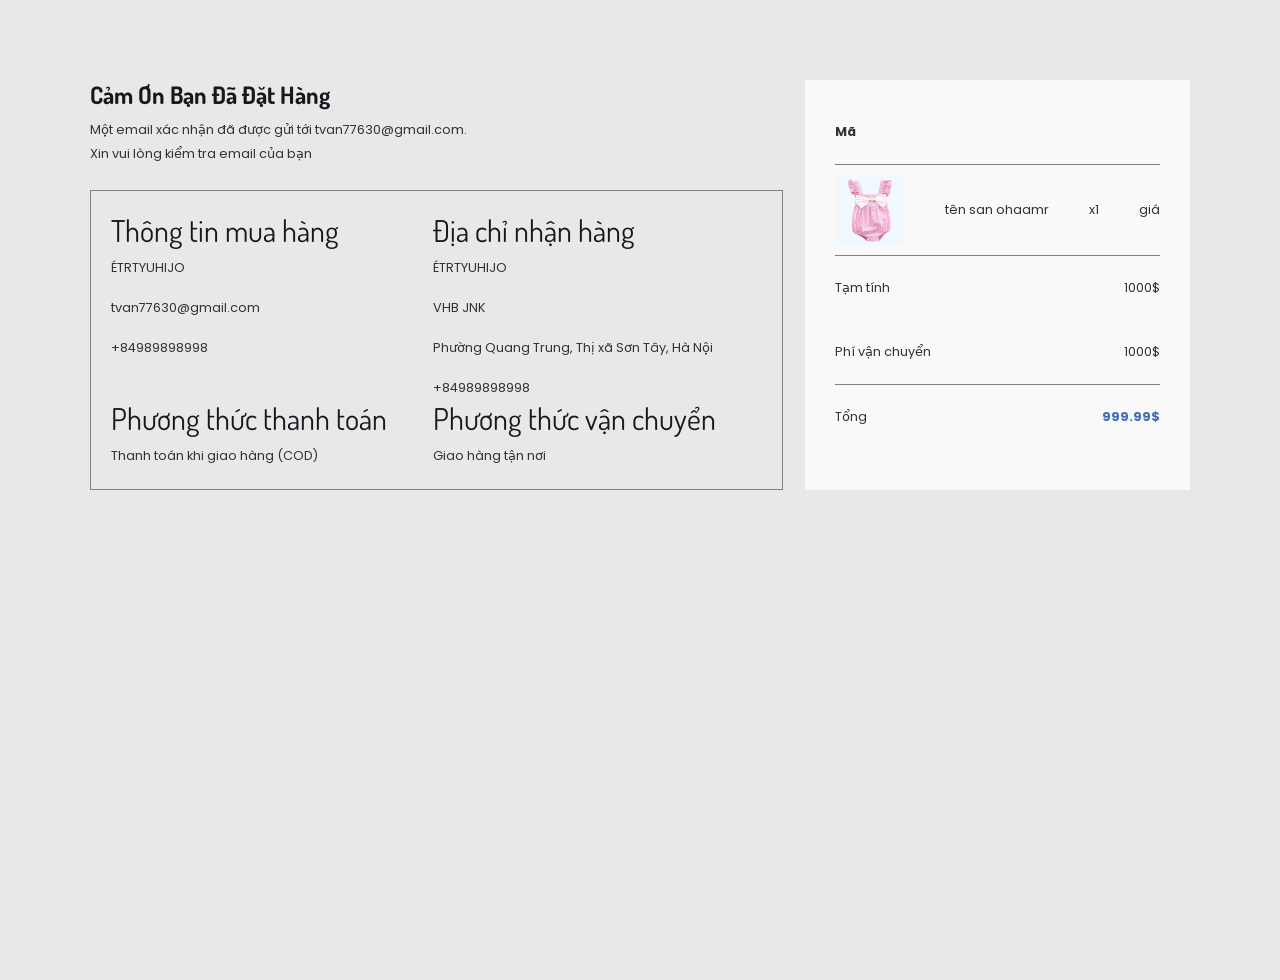
<file: camon copy.html>
<!DOCTYPE html>
<html lang="en">
<head>
    
    <meta charset="UTF-8">
    <meta name="viewport" content="width=device-width, initial-scale=1.0">
    <title>Document</title>
    <!-- Bootstrap CSS -->
    <link rel="stylesheet" href="assets/css/bootstrap.min.css">

    <!-- Icon Font CSS -->
    <link rel="stylesheet" href="assets/css/icon-font.min.css">

    <!-- Plugins CSS -->
    <link rel="stylesheet" href="assets/css/plugins.css">

    <!-- Helper CSS -->
    <link rel="stylesheet" href="assets/css/helper.css">

    <!-- Main Style CSS -->
    <link rel="stylesheet" href="assets/css/style.css">

    <!-- Modernizer JS -->
    <script src="assets/js/vendor/modernizr-3.11.2.min.js"></script>
</head>
<style>
   
       svg{
        float: left;
    }
    .row-cols-2{
        width: 50%;
    }
    .rol-md-7{
        padding: 0;
        width: 50%;
    }
    .box-left{
        padding: 0;
        width: 63%;
        float: left;
        margin-right: 2%;
        
    }
    .buil{
        width: 35%;
        padding: 20px 30px;
        background-color: rgba(255, 255, 255, 0.753);
        margin-bottom: 80px;

    }
    .buil_sp{
        display: flex;
        justify-content: space-between;
        align-items: center;
        border-bottom: .5px  solid gray ;
        line-height: 5vw;
    }
    .buil_sp p{
        margin: 0;
    }
    .mg-t{
        margin-top: 80px ;

    }
    .buil_sp img{
        padding: 10px 0;
    }
    .buil3{
        width: 100%;
        border: .5px solid gray;
        padding: 3%;
        margin-top:3.5%;
        display: grid;
        grid-template-columns: auto auto;
        margin-bottom: 80px;
    }
    .thongtinmua1{
        width: 100%;
    }
    .thongtinmua{
        /* display: ; */
        width: 100%;
    }
    .header-bottom{
        margin-bottom: 80px;
    }
</style>
<body style="margin: 0 7%; background-color: rgb(232, 232, 232);  font-size: 1vw;">
    <div class="main-wrapper">

        
    
    <div class="container">
        <div class="mg-t row">
            <div class="box-left">
                                        
                <svg viewBox="9 9 100 100" style="width: 110px;" >
                    <circle cx="50" cy="50" r="40" stroke="#33CC66" stroke-width="2" fill="none" />
                    <path d="M25 50 L40 65 L75 35" stroke="#33CC66" stroke-width="2" fill="none" />
                  </svg>
            
            
                <h3 class="section__title"><strong>Cảm Ơn Bạn Đã Đặt Hàng</strong></h3>
                
                <p class="section__text">
                    Một email xác nhận đã được gửi tới tvan77630@gmail.com. <br/>
                    Xin vui lòng kiểm tra email của bạn
                </p>
            
                <div class="buil3">
                    <div class="thongtinmua1">
                        <h2>Thông tin mua hàng</h2>
                        <p>ÉTRTYUHIJO</p>
                        
                        <p>tvan77630@gmail.com</p>
                    
                        <p>+84989898998</p>                       
                    </div>
                    <div class="thongtinmua1">
                        <h2>Địa chỉ nhận hàng</h2>
                        <p>ÉTRTYUHIJO</p>
                        
                        <p>VHB JNK</p>
                        
                        
                        
                        <p>Phường Quang Trung, Thị xã Sơn Tây, Hà Nội</p>
                        
                        
                        <p>+84989898998</p>
                    </div>
                    <div class="thongtinmua">
                        <h2>Phương thức thanh toán</h2>
                        <p>Thanh toán khi giao hàng (COD)</p>
                    </div>
                    <div class="thongtinmua">
                        <h2>Phương thức vận chuyển</h2>
                        <p>Giao hàng tận nơi</p>
                    </div>
                </div>
                   
            </div>
            
                <div class="buil">
                    <div class="buil_sp"><strong >Mã</strong></div>
                    <div class="buil_sp">
                        <img src="assets/images/product/product-zoom-5.jpg" width="70px" alt="">
                        <p>tên san ohaamr</p>
                        <p>x1</p>
                        <p>giá</p>
                    </div>
                    <div style="border: none;" class="buil_sp" >
                        <p>Tạm tính </p>
                        <p>1000$</p>
                    </div>
                    <div class="buil_sp">
                        <p>Phí vận chuyển</p>
                        <p>1000$</p>
                    </div>
                    <div style="border: none;" class="buil_sp">
                        <p>Tổng</p>
                        <strong style="color:rgb(66, 107, 183);">999.99$</strong>
                    </div>
            </div>
            
        </div>
    </div>

</div>

<!-- JS
============================================ -->

<!-- jQuery JS -->
<script src="assets/js/vendor/jquery-3.6.0.min.js"></script>
<!-- Migrate JS -->
<script src="assets/js/vendor/jquery-migrate-3.3.2.min.js"></script>
<!-- Bootstrap JS -->
<script src="assets/js/bootstrap.bundle.min.js"></script>
<!-- Plugins JS -->
<script src="assets/js/plugins.js"></script>
<!-- Main JS -->
<script src="assets/js/main.js"></script>

</body>


<!-- Mirrored from htmldemo.net/jadusona/jadusona/index.html by HTTrack Website Copier/3.x [XR&CO'2014], Fri, 26 Jan 2024 05:25:27 GMT -->
</html>
</file>
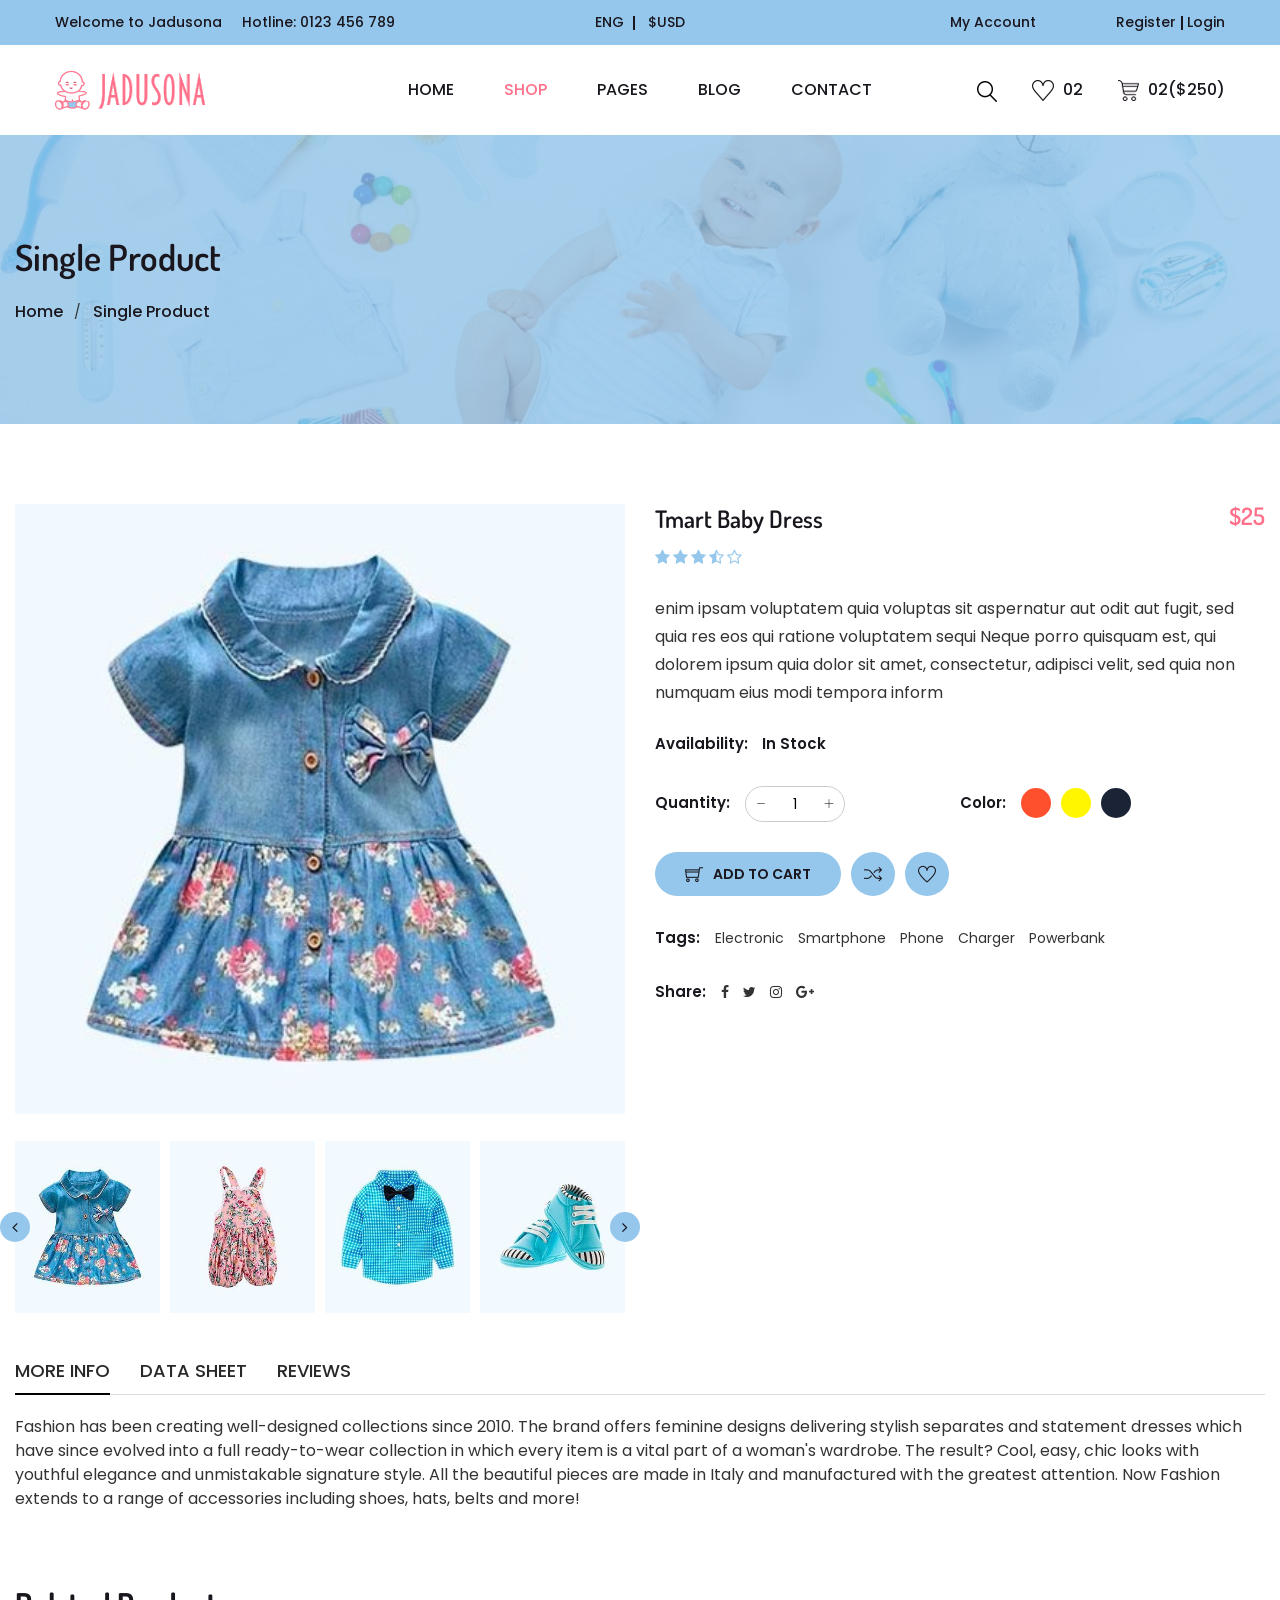
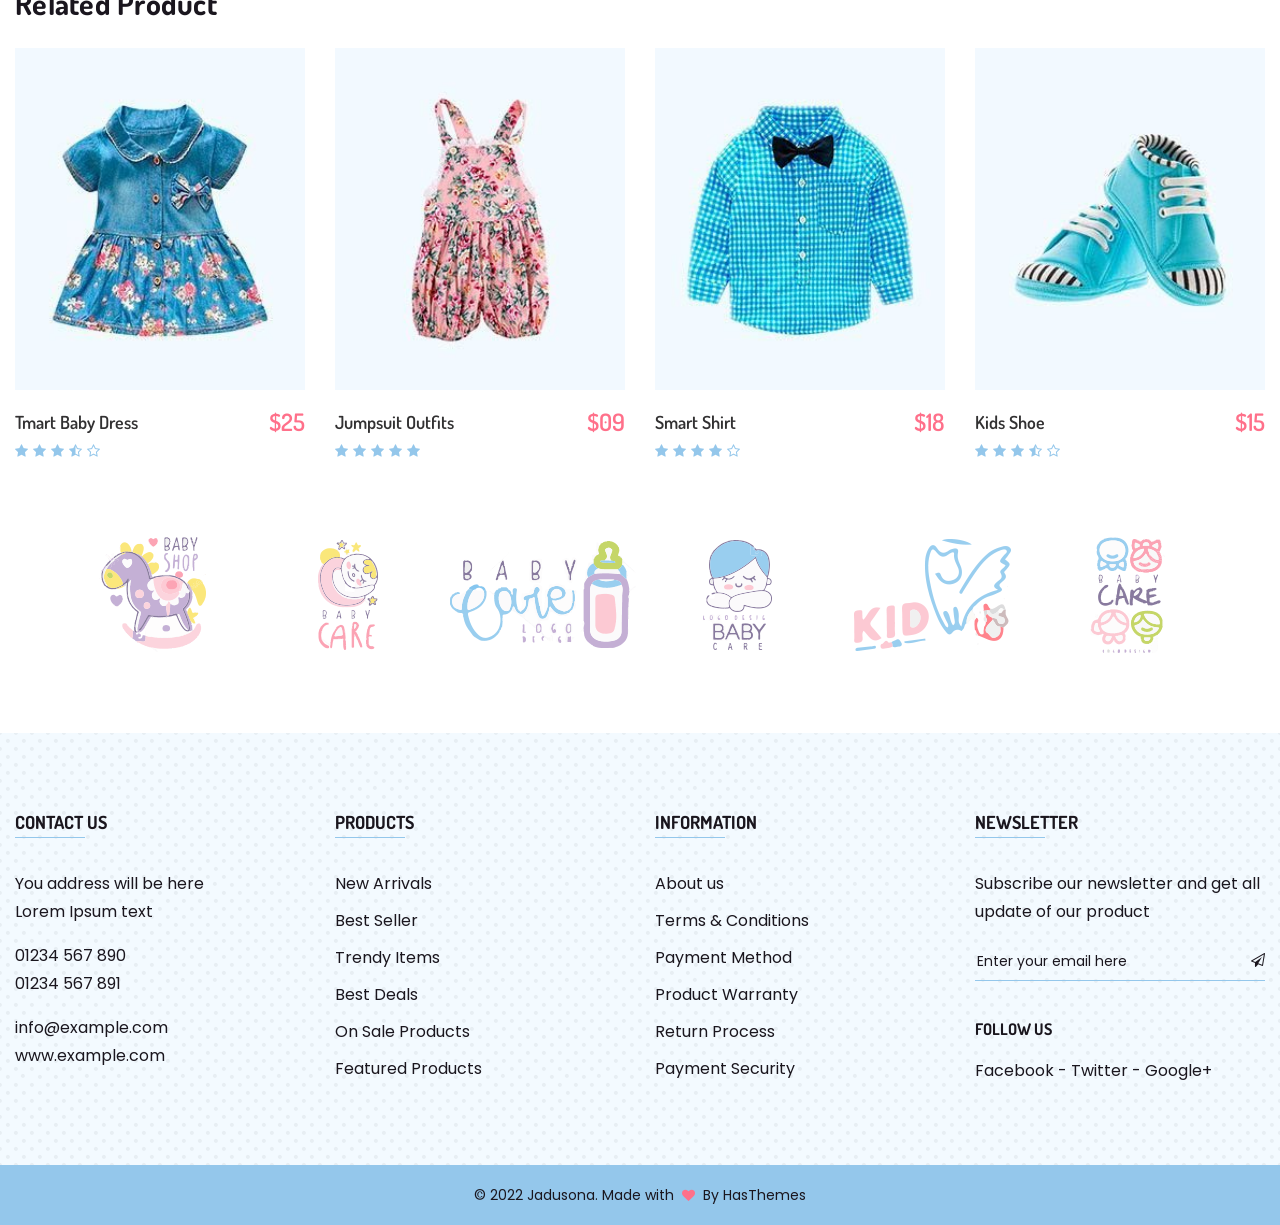
<file: single-product.html>
<!doctype html>
<html class="no-js" lang="en">


<!-- Mirrored from htmldemo.net/jadusona/jadusona/single-product.html by HTTrack Website Copier/3.x [XR&CO'2014], Fri, 26 Jan 2024 05:25:43 GMT -->
<head>
    <meta charset="utf-8">
    <meta http-equiv="x-ua-compatible" content="ie=edge">
    <title>Jadusona - eCommerce Baby shop Bootstrap5 Template</title>
    <meta name="description" content="">
    <meta name="viewport" content="width=device-width, initial-scale=1">
    <!-- Favicon -->
    <link rel="shortcut icon" type="image/x-icon" href="assets/images/favicon.ico">
    
    <!-- CSS
	============================================ -->
   
    <!-- Bootstrap CSS -->
    <link rel="stylesheet" href="assets/css/bootstrap.min.css">
    
    <!-- Icon Font CSS -->
    <link rel="stylesheet" href="assets/css/icon-font.min.css">
    
    <!-- Plugins CSS -->
    <link rel="stylesheet" href="assets/css/plugins.css">
    
    <!-- Helper CSS -->
    <link rel="stylesheet" href="assets/css/helper.css">
    
    <!-- Main Style CSS -->
    <link rel="stylesheet" href="assets/css/style.css">
    
    <!-- Modernizer JS -->
    <script src="assets/js/vendor/modernizr-3.11.2.min.js"></script>
</head>

<body>

<div class="main-wrapper">

    <!-- Header Section Start -->
    <div class="header-section section">

        <!-- Header Top Start -->
        <div class="header-top header-top-one bg-theme-two">
            <div class="container-fluid">
                <div class="row align-items-center justify-content-center">

                    <div class="col mt-10 mb-10 d-none d-md-flex">
                        <!-- Header Top Left Start -->
                        <div class="header-top-left">
                            <p>Welcome to Jadusona</p>
                            <p>Hotline: <a href="tel:0123456789">0123 456 789</a></p>
                        </div><!-- Header Top Left End -->
                    </div>

                    <div class="col mt-10 mb-10">
                        <!-- Header Language Currency Start -->
                        <ul class="header-lan-curr">

                            <li><a href="#">eng</a>
                                <ul>
                                    <li><a href="#">english</a></li>
                                    <li><a href="#">spanish</a></li>
                                    <li><a href="#">france</a></li>
                                    <li><a href="#">russian</a></li>
                                    <li><a href="#">chinese</a></li>
                                </ul>
                            </li>

                            <li><a href="#">$usd</a>
                                <ul>
                                    <li><a href="#">pound</a></li>
                                    <li><a href="#">dollar</a></li>
                                    <li><a href="#">euro</a></li>
                                    <li><a href="#">yen</a></li>
                                </ul>
                            </li>

                        </ul><!-- Header Language Currency End -->
                    </div>

                    <div class="col mt-10 mb-10">
                        <!-- Header Shop Links Start -->
                        <div class="header-top-right">

                            <p><a href="my-account.html">My Account</a></p>
                            <p><a href="login-register.html">Register</a><a href="login-register.html">Login</a></p>

                        </div><!-- Header Shop Links End -->
                    </div>

                </div>
            </div>
        </div><!-- Header Top End -->

        <!-- Header Bottom Start -->
        <div class="header-bottom header-bottom-one header-sticky">
            <div class="container-fluid">
                <div class="row menu-center align-items-center justify-content-between">

                    <div class="col mt-15 mb-15">
                        <!-- Logo Start -->
                        <div class="header-logo">
                            <a href="index.html">
                                <img src="assets/images/logo.png" alt="Jadusona">
                            </a>
                        </div><!-- Logo End -->
                    </div>

                    <div class="col order-2 order-lg-3">
                        <!-- Header Advance Search Start -->
                        <div class="header-shop-links">

                            <div class="header-search">
                                <button class="search-toggle"><img src="assets/images/icons/search.png" alt="Search Toggle"><img class="toggle-close" src="assets/images/icons/close.png" alt="Search Toggle"></button>
                                <div class="header-search-wrap">
                                    <form action="#">
                                        <input type="text" placeholder="Type and hit enter">
                                        <button><img src="assets/images/icons/search.png" alt="Search"></button>
                                    </form>
                                </div>
                            </div>

                            <div class="header-wishlist">
                                <a href="wishlist.html"><img src="assets/images/icons/wishlist.png" alt="Wishlist"> <span>02</span></a>
                            </div>

                            <div class="header-mini-cart">
                                <a href="cart.html"><img src="assets/images/icons/cart.png" alt="Cart"> <span>02($250)</span></a>
                            </div>

                        </div><!-- Header Advance Search End -->
                    </div>

                    <div class="col order-3 order-lg-2">
                        <div class="main-menu">
                            <nav>
                                <ul>
                                    <li><a href="index.html">HOME</a>
                                        <ul class="sub-menu">
                                            <li><a href="index.html">Home One</a></li>
                                            <li><a href="index-2.html">Home Two</a></li>
                                            <li><a href="index-3.html">Home Three</a></li>
                                            <li><a href="index-box.html">Home Box</a></li>
                                        </ul>
                                    </li>
                                    <li class="active"><a href="shop.html">SHOP</a>
                                        <ul class="sub-menu">
                                            <li><a href="shop.html">Shop</a></li>
                                            <li><a href="shop-left-sidebar.html">Shop Left Sidebar</a></li>
                                            <li><a href="shop-right-sidebar.html">Shop Right Sidebar</a></li>
                                            <li class="active"><a href="single-product.html">Single Product</a></li>
                                            <li><a href="single-product-left-sidebar.html">Single Product Left Sidebar</a></li>
                                            <li><a href="single-product-right-sidebar.html">Single Product Right Sidebar</a></li>
                                        </ul>
                                    </li>
                                    <li><a href="#">PAGES</a>
                                        <ul class="sub-menu">
                                            <li><a href="cart.html">Cart</a></li>
                                            <li><a href="checkout.html">Checkout</a></li>
                                            <li><a href="login-register.html">Login & Register</a></li>
                                            <li><a href="my-account.html">My Account</a></li>
                                            <li><a href="wishlist.html">Wishlist</a></li>
                                            <li><a href="404.html">404 Error</a></li>
                                        </ul>
                                    </li>
                                    <li><a href="blog.html">BLOG</a>
                                        <ul class="sub-menu">
                                            <li><a href="blog.html">Blog</a></li>
                                            <li><a href="single-blog.html">Single Blog</a></li>
                                        </ul>
                                    </li>
                                    <li><a href="contact.html">CONTACT</a></li>
                                </ul>
                            </nav>
                        </div>
                    </div>
                    
                    <!-- Mobile Menu -->
                    <div class="mobile-menu order-4 d-block d-lg-none col"></div>

                </div>
            </div>
        </div><!-- Header BOttom End -->

    </div><!-- Header Section End -->

    <!-- Page Banner Section Start -->
    <div class="page-banner-section section" style="background-image: url(assets/images/hero/hero-1.jpg)">
        <div class="container">
            <div class="row">
                <div class="page-banner-content col">

                    <h1>Single Product</h1>
                    <ul class="page-breadcrumb">
                        <li><a href="index.html">Home</a></li>
                        <li><a href="single-product.html">Single Product</a></li>
                    </ul>

                </div>
            </div>
        </div>
    </div><!-- Page Banner Section End -->

    <!-- Page Section Start -->
    <div class="page-section section section-padding">
        <div class="container">
            <div class="row row-30 mbn-50">

                <div class="col-12">
                    <div class="row row-20 mb-10">

                        <div class="col-lg-6 col-12 mb-40">

                            <div class="pro-large-img mb-10 fix easyzoom easyzoom--overlay easyzoom--with-thumbnails">
                                <a href="assets/images/product/product-zoom-1.jpg">
                                    <img src="assets/images/product/product-big-1.jpg" alt=""/>
                                </a>
                            </div>
                            <!-- Single Product Thumbnail Slider -->
                            <ul id="pro-thumb-img" class="pro-thumb-img">
                                <li><a href="assets/images/product/product-zoom-1.jpg" data-standard="assets/images/product/product-big-1.jpg"><img src="assets/images/product/product-1.jpg" alt="" /></a></li>
                                <li><a href="assets/images/product/product-zoom-2.jpg" data-standard="assets/images/product/product-big-2.jpg"><img src="assets/images/product/product-2.jpg" alt="" /></a></li>
                                <li><a href="assets/images/product/product-zoom-3.jpg" data-standard="assets/images/product/product-big-3.jpg"><img src="assets/images/product/product-3.jpg" alt="" /></a></li>
                                <li><a href="assets/images/product/product-zoom-4.jpg" data-standard="assets/images/product/product-big-4.jpg"><img src="assets/images/product/product-4.jpg" alt="" /></a></li>
                                <li><a href="assets/images/product/product-zoom-5.jpg" data-standard="assets/images/product/product-big-5.jpg"><img src="assets/images/product/product-5.jpg" alt="" /></a></li>
                            </ul>
                        </div>

                        <div class="col-lg-6 col-12 mb-40">
                            <div class="single-product-content">

                                <div class="head">
                                    <div class="head-left">

                                        <h3 class="title">Tmart Baby Dress</h3>

                                        <div class="ratting">
                                            <i class="fa fa-star"></i>
                                            <i class="fa fa-star"></i>
                                            <i class="fa fa-star"></i>
                                            <i class="fa fa-star-half-o"></i>
                                            <i class="fa fa-star-o"></i>
                                        </div>

                                    </div>

                                    <div class="head-right">
                                        <span class="price">$25</span>
                                    </div>
                                </div>

                                <div class="description">
                                    <p>enim ipsam voluptatem quia voluptas sit aspernatur aut odit aut fugit, sed quia res eos qui ratione voluptatem sequi Neque porro quisquam est, qui dolorem ipsum quia dolor sit amet, consectetur, adipisci velit, sed quia non numquam eius modi tempora inform</p>
                                </div>

                                <span class="availability">Availability: <span>In Stock</span></span>

                                <div class="quantity-colors">

                                    <div class="quantity">
                                        <h5>Quantity:</h5>
                                        <div class="pro-qty"><input type="text" value="1"></div>
                                    </div>                            

                                    <div class="colors">
                                        <h5>Color:</h5>
                                        <div class="color-options">
                                            <button style="background-color: #ff502e"></button>
                                            <button style="background-color: #fff600"></button>
                                            <button style="background-color: #1b2436"></button>
                                        </div>
                                    </div>                            

                                </div>

                                <div class="actions">

                                    <button><i class="ti-shopping-cart"></i><span>ADD TO CART</span></button>
                                    <button class="box" data-tooltip="Compare"><i class="ti-control-shuffle"></i></button>
                                    <button class="box" data-tooltip="Wishlist"><i class="ti-heart"></i></button>

                                </div>

                                <div class="tags">

                                    <h5>Tags:</h5>
                                    <a href="#">Electronic</a>
                                    <a href="#">Smartphone</a>
                                    <a href="#">Phone</a>
                                    <a href="#">Charger</a>
                                    <a href="#">Powerbank</a>

                                </div>

                                <div class="share">

                                    <h5>Share: </h5>
                                    <a href="#"><i class="fa fa-facebook"></i></a>
                                    <a href="#"><i class="fa fa-twitter"></i></a>
                                    <a href="#"><i class="fa fa-instagram"></i></a>
                                    <a href="#"><i class="fa fa-google-plus"></i></a>

                                </div>

                            </div>
                        </div>

                    </div>

                    <div class="row mb-50">
                        <!-- Nav tabs -->
                        <div class="col-12">
                            <ul class="pro-info-tab-list section nav">
                                <li><a class="active" href="#more-info" data-bs-toggle="tab">More info</a></li>
                                <li><a href="#data-sheet" data-bs-toggle="tab">Data sheet</a></li>
                                <li><a href="#reviews" data-bs-toggle="tab">Reviews</a></li>
                            </ul>
                        </div>
                        <!-- Tab panes -->
                        <div class="tab-content col-12">
                            <div class="pro-info-tab tab-pane active" id="more-info">
                                <p>Fashion has been creating well-designed collections since 2010. The brand offers feminine designs delivering stylish separates and statement dresses which have since evolved into a full ready-to-wear collection in which every item is a vital part of a woman's wardrobe. The result? Cool, easy, chic looks with youthful elegance and unmistakable signature style. All the beautiful pieces are made in Italy and manufactured with the greatest attention. Now Fashion extends to a range of accessories including shoes, hats, belts and more!</p>
                            </div>
                            <div class="pro-info-tab tab-pane" id="data-sheet">
                                <table class="table-data-sheet">
                                    <tbody>
                                        <tr class="odd">
                                            <td>Compositions</td>
                                            <td>Cotton</td>
                                        </tr>
                                        <tr class="even">
                                            <td>Styles</td>
                                            <td>Casual</td>
                                        </tr>
                                        <tr class="odd">
                                            <td>Properties</td>
                                            <td>Short Sleeve</td>
                                        </tr>
                                    </tbody>
                                </table>
                            </div>
                            <div class="pro-info-tab tab-pane" id="reviews">
                                <a href="#">Be the first to write your review!</a>
                            </div>
                        </div>
                    </div>

                </div>

            </div>
        </div>
    </div><!-- Page Section End -->
    
    <!-- Related Product Section Start -->
	<div class="section section-padding pt-0">
		<div class="container">

			<div class="section-title text-start mb-30">
				<h1>Related Product</h1>
			</div>

			<div class="related-product-slider related-product-slider-1 slick-space p-0">

				<div class="slick-slide">

					<div class="product-item">
						<div class="product-inner">

							<div class="image">
								<img src="assets/images/product/product-1.jpg" alt="">

								<div class="image-overlay">
									<div class="action-buttons">
										<button>add to cart</button>
										<button>add to wishlist</button>
									</div>
								</div>

							</div>

							<div class="content">

								<div class="content-left">

									<h4 class="title"><a href="single-product.html">Tmart Baby Dress</a></h4>

									<div class="ratting">
										<i class="fa fa-star"></i>
										<i class="fa fa-star"></i>
										<i class="fa fa-star"></i>
										<i class="fa fa-star-half-o"></i>
										<i class="fa fa-star-o"></i>
									</div>

									<h5 class="size">Size: <span>S</span><span>M</span><span>L</span><span>XL</span></h5>
									<h5 class="color">Color: <span style="background-color: #ffb2b0"></span><span style="background-color: #0271bc"></span><span style="background-color: #efc87c"></span><span style="background-color: #00c183"></span></h5>

								</div>

								<div class="content-right">
									<span class="price">$25</span>
								</div>

							</div>

						</div>
					</div>

				</div>

				<div class="slick-slide">

					<div class="product-item">
						<div class="product-inner">

							<div class="image">
								<img src="assets/images/product/product-2.jpg" alt="">

								<div class="image-overlay">
									<div class="action-buttons">
										<button>add to cart</button>
										<button>add to wishlist</button>
									</div>
								</div>

							</div>

							<div class="content">

								<div class="content-left">

									<h4 class="title"><a href="single-product.html">Jumpsuit Outfits</a></h4>

									<div class="ratting">
										<i class="fa fa-star"></i>
										<i class="fa fa-star"></i>
										<i class="fa fa-star"></i>
										<i class="fa fa-star"></i>
										<i class="fa fa-star"></i>
									</div>

									<h5 class="size">Size: <span>S</span><span>M</span><span>L</span><span>XL</span></h5>
									<h5 class="color">Color: <span style="background-color: #ffb2b0"></span><span style="background-color: #0271bc"></span><span style="background-color: #efc87c"></span><span style="background-color: #00c183"></span></h5>

								</div>

								<div class="content-right">
									<span class="price">$09</span>
								</div>

							</div>

						</div>
					</div>

				</div>

				<div class="slick-slide">

					<div class="product-item">
						<div class="product-inner">

							<div class="image">
								<img src="assets/images/product/product-3.jpg" alt="">

								<div class="image-overlay">
									<div class="action-buttons">
										<button>add to cart</button>
										<button>add to wishlist</button>
									</div>
								</div>

							</div>

							<div class="content">

								<div class="content-left">

									<h4 class="title"><a href="single-product.html">Smart Shirt</a></h4>

									<div class="ratting">
										<i class="fa fa-star"></i>
										<i class="fa fa-star"></i>
										<i class="fa fa-star"></i>
										<i class="fa fa-star"></i>
										<i class="fa fa-star-o"></i>
									</div>

									<h5 class="size">Size: <span>S</span><span>M</span><span>L</span><span>XL</span></h5>
									<h5 class="color">Color: <span style="background-color: #ffb2b0"></span><span style="background-color: #0271bc"></span><span style="background-color: #efc87c"></span><span style="background-color: #00c183"></span></h5>

								</div>

								<div class="content-right">
									<span class="price">$18</span>
								</div>

							</div>

						</div>
					</div>

				</div>

				<div class="slick-slide">

					<div class="product-item">
						<div class="product-inner">

							<div class="image">
								<img src="assets/images/product/product-4.jpg" alt="">

								<div class="image-overlay">
									<div class="action-buttons">
										<button>add to cart</button>
										<button>add to wishlist</button>
									</div>
								</div>

							</div>

							<div class="content">

								<div class="content-left">

									<h4 class="title"><a href="single-product.html">Kids Shoe</a></h4>

									<div class="ratting">
										<i class="fa fa-star"></i>
										<i class="fa fa-star"></i>
										<i class="fa fa-star"></i>
										<i class="fa fa-star-half-o"></i>
										<i class="fa fa-star-o"></i>
									</div>

									<h5 class="size">Size: <span>S</span><span>M</span><span>L</span><span>XL</span></h5>
									<h5 class="color">Color: <span style="background-color: #ffb2b0"></span><span style="background-color: #0271bc"></span><span style="background-color: #efc87c"></span><span style="background-color: #00c183"></span></h5>

								</div>

								<div class="content-right">
									<span class="price">$15</span>
								</div>

							</div>

						</div>
					</div>

				</div>

				<div class="slick-slide">

					<div class="product-item">
						<div class="product-inner">

							<div class="image">
								<img src="assets/images/product/product-5.jpg" alt="">

								<div class="image-overlay">
									<div class="action-buttons">
										<button>add to cart</button>
										<button>add to wishlist</button>
									</div>
								</div>

							</div>

							<div class="content">

								<div class="content-left">

									<h4 class="title"><a href="single-product.html"> Bowknot Bodysuit</a></h4>

									<div class="ratting">
										<i class="fa fa-star"></i>
										<i class="fa fa-star"></i>
										<i class="fa fa-star"></i>
										<i class="fa fa-star"></i>
										<i class="fa fa-star-half-o"></i>
									</div>

									<h5 class="size">Size: <span>S</span><span>M</span><span>L</span><span>XL</span></h5>
									<h5 class="color">Color: <span style="background-color: #ffb2b0"></span><span style="background-color: #0271bc"></span><span style="background-color: #efc87c"></span><span style="background-color: #00c183"></span></h5>

								</div>

								<div class="content-right">
									<span class="price">$12</span>
								</div>

							</div>

						</div>
					</div>

				</div>

			</div>
		</div>
	</div><!-- Related Product Section End -->

    <!-- Brand Section Start -->
    <div class="brand-section section section-padding pt-0">
        <div class="container-fluid">
            <div class="row">
                <div class="brand-slider">

                    <div class="brand-item col">
                        <img src="assets/images/brands/brand-1.png" alt="">
                    </div>

                    <div class="brand-item col">
                        <img src="assets/images/brands/brand-2.png" alt="">
                    </div>

                    <div class="brand-item col">
                        <img src="assets/images/brands/brand-3.png" alt="">
                    </div>

                    <div class="brand-item col">
                        <img src="assets/images/brands/brand-4.png" alt="">
                    </div>

                    <div class="brand-item col">
                        <img src="assets/images/brands/brand-5.png" alt="">
                    </div>

                    <div class="brand-item col">
                        <img src="assets/images/brands/brand-6.png" alt="">
                    </div>

                </div>
            </div>
        </div>
    </div><!-- Brand Section End -->

    <!-- Footer Top Section Start -->
    <div class="footer-top-section section bg-theme-two-light section-padding">
        <div class="container">
            <div class="row mbn-40">

                <div class="footer-widget col-lg-3 col-md-6 col-12 mb-40">
                    <h4 class="title">CONTACT US</h4>
                    <p>You address will be here<br/> Lorem Ipsum text</p>
                    <p><a href="tel:01234567890">01234 567 890</a><a href="tel:01234567891">01234 567 891</a></p>
                    <p><a href="mailto:info@example.com">info@example.com</a><a href="#">www.example.com</a></p>
                </div>

                <div class="footer-widget col-lg-3 col-md-6 col-12 mb-40">
                    <h4 class="title">PRODUCTS</h4>
                    <ul>
                        <li><a href="#">New Arrivals</a></li>
                        <li><a href="#">Best Seller</a></li>
                        <li><a href="#">Trendy Items</a></li>
                        <li><a href="#">Best Deals</a></li>
                        <li><a href="#">On Sale Products</a></li>
                        <li><a href="#">Featured Products</a></li>
                    </ul>
                </div>

                <div class="footer-widget col-lg-3 col-md-6 col-12 mb-40">
                    <h4 class="title">INFORMATION</h4>
                    <ul>
                        <li><a href="#">About us</a></li>
                        <li><a href="#">Terms & Conditions</a></li>
                        <li><a href="#">Payment Method</a></li>
                        <li><a href="#">Product Warranty</a></li>
                        <li><a href="#">Return Process</a></li>
                        <li><a href="#">Payment Security</a></li>
                    </ul>
                </div>

                <div class="footer-widget col-lg-3 col-md-6 col-12 mb-40">
                    <h4 class="title">NEWSLETTER</h4>
                    <p>Subscribe our newsletter and get all update of our product</p>

                    <form id="mc-form" class="mc-form footer-subscribe-form">
                        <input id="mc-email" autocomplete="off" placeholder="Enter your email here" name="EMAIL" type="email">
                        <button id="mc-submit"><i class="fa fa-paper-plane-o"></i></button>
                    </form>
                    <!-- mailchimp-alerts Start -->
                    <div class="mailchimp-alerts">
                        <div class="mailchimp-submitting"></div><!-- mailchimp-submitting end -->
                        <div class="mailchimp-success"></div><!-- mailchimp-success end -->
                        <div class="mailchimp-error"></div><!-- mailchimp-error end -->
                    </div><!-- mailchimp-alerts end -->

                    <h5>FOLLOW US</h5> 
                    <p class="footer-social"><a href="#">Facebook</a> - <a href="#">Twitter</a> - <a href="#">Google+</a></p>

                </div>

            </div>
        </div>
    </div><!-- Footer Top Section End -->

    <!-- Footer Bottom Section Start -->
    <div class="footer-bottom-section section bg-theme-two pt-15 pb-15">
        <div class="container">
            <div class="row">
                <div class="col text-center">
                    <p class="footer-copyright">© 2022 Jadusona. Made with <i class="fa fa-heart heart-icon"></i> By <a target="_blank" href="https://hasthemes.com/">HasThemes</a></p>
                </div>
            </div>
        </div>
    </div><!-- Footer Bottom Section End -->

</div>

<!-- JS
============================================ -->

<!-- jQuery JS -->
<script src="assets/js/vendor/jquery-3.6.0.min.js"></script>
<!-- Migrate JS -->
<script src="assets/js/vendor/jquery-migrate-3.3.2.min.js"></script>
<!-- Bootstrap JS -->
<script src="assets/js/bootstrap.bundle.min.js"></script>
<!-- Plugins JS -->
<script src="assets/js/plugins.js"></script>
<!-- Main JS -->
<script src="assets/js/main.js"></script>

</body>


<!-- Mirrored from htmldemo.net/jadusona/jadusona/single-product.html by HTTrack Website Copier/3.x [XR&CO'2014], Fri, 26 Jan 2024 05:25:46 GMT -->
</html>
</file>
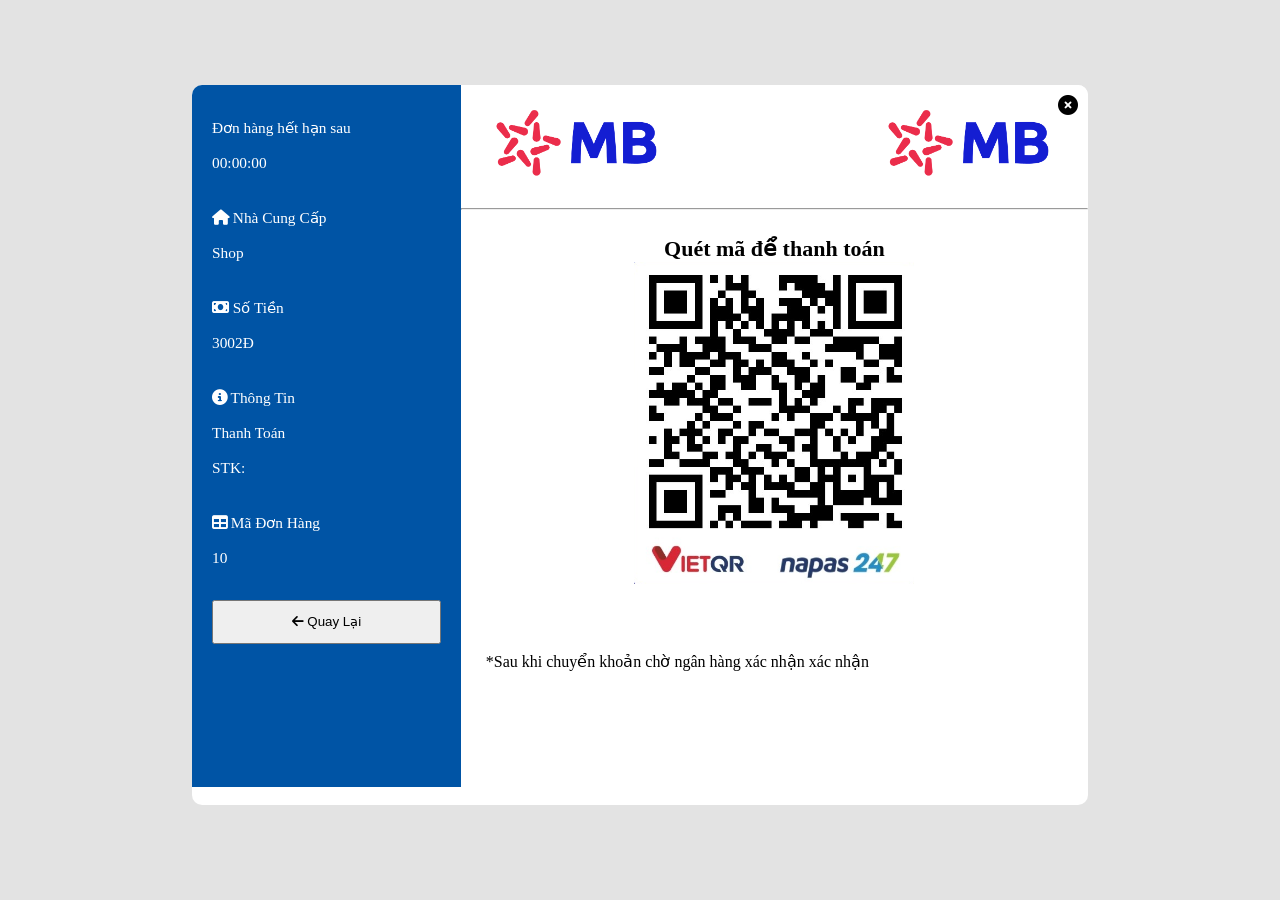
<file: transfer_payments.html>
<!DOCTYPE html>
<html lang="en">
<head>
    <meta charset="UTF-8">
    <meta name="viewport" content="width=device-width, initial-scale=1.0">
    <title>Document</title>
    <link rel="stylesheet" href="assets/css/fontawesome-free-6.5.1-web/css/all.css">
</head>
<style>
    body{
        height: 97vh;
        background: rgba(128, 128, 128, 0.215); 
        display: flex;
        align-items: center;
        justify-content: center;


    }
    .body-pay{
        width: 70%;
        height: 80vh;
        background-color: #ffffff;
        position: absolute;
        display: flex;
        border-radius: 10px;
        overflow: hidden;
    }
    .body-pay ul{
        list-style: none;
        padding: 0 20px;
        line-height: 25px;
        
    }
    .body-pay ul li{
        font-size: 1.2vw; 
        color: #ffffff;
        margin: 30px 0;
    }
    .body-pay ul li p{
        margin: 10px 0 ;
    }
    .pay-left{
        width: 30%;
        background-color:#0054a5;
        height: 78vh;
    }
    .pay-right{
        background-color: #ffffff;
        width: 70%;
        height: 78vh;
        
    }
    .back-pay{
        width: 100%;
        height: 44px;
    }
    .logo-mb{
        display: flex;
        justify-content:space-between;
        margin: 25px;
        margin-top: 0;
    }
</style>
<body>
   <div class="body-pay">
        <div  class="pay-left">
            <ul>
                <li>
                    <p>Đơn hàng hết hạn sau</p>
                    <p>00:00:00</p>
                </li>
                <li>
                    <i class="fa-solid fa-house"></i>  Nhà Cung Cấp
                    <p>Shop</p>
                </li>
                <li>
                    <i class="fa-solid fa-money-bill"></i>  Số Tiền
                    <p>3002Đ</p>
                </li>
                <li>
                    <i class="fa-solid fa-circle-info"></i>  Thông  Tin
                    <p>Thanh Toán</p>
                    <p>STK:</p>
                </li>
                <li>
                    <i class="fa-solid fa-table"></i>  Mã Đơn Hàng
                    <p>10</p>
                </li>
                <li>
                    <button class="back-pay"><i class="fa-solid fa-arrow-left"></i>  Quay Lại</button>
                </li>
            </ul>

        </div>
        <div class="pay-right">
            <i style="font-size: 20px; float: right;margin:10px 10px  0 0;" class="fa-solid fa-circle-xmark"></i><br>
            <div class="logo-mb">
                <img src="assets/images/Logo_MB_new.png" width="180px" alt="">
                <img src="assets/images/Logo_MB_new.png" width="180px" alt="">
            </div><hr>
            <div align="center" class="Qr-mb"><br>
                <strong style="font-size: 22px;">Quét mã để thanh toán</strong><br>
                <img src="assets/images/Qr-pay.png" width="280px" alt="">
            </div>
            <p style="margin-top: 60px; margin-left: 25px;">*Sau khi chuyển khoản chờ ngân hàng xác nhận xác nhận</p>
        </div>
   </div>
</body>
</html>
</file>
<file: assets/css/plugins.css>
/*
 
 Slick Slider
 Version: 1.8.1
  Author: Ken Wheeler
 Website: http://kenwheeler.github.io
    Docs: http://kenwheeler.github.io/slick
    Repo: http://github.com/kenwheeler/slick
  Issues: http://github.com/kenwheeler/slick/issues
 */
.slick-slider{position:relative;display:block;box-sizing:border-box;-webkit-user-select:none;-moz-user-select:none;-ms-user-select:none;user-select:none;-webkit-touch-callout:none;-khtml-user-select:none;-ms-touch-action:pan-y;touch-action:pan-y;-webkit-tap-highlight-color:transparent}.slick-list{position:relative;display:block;overflow:hidden;margin:0;padding:0}.slick-list:focus{outline:none}.slick-list.dragging{cursor:pointer;cursor:hand}.slick-slider .slick-track,.slick-slider .slick-list{-webkit-transform:translate3d(0,0,0);-moz-transform:translate3d(0,0,0);-ms-transform:translate3d(0,0,0);-o-transform:translate3d(0,0,0);transform:translate3d(0,0,0)}.slick-track{position:relative;top:0;left:0;display:block;margin-left:auto;margin-right:auto}.slick-track:before,.slick-track:after{display:table;content:''}.slick-track:after{clear:both}.slick-loading .slick-track{visibility:hidden}.slick-slide{display:none;float:left;height:100%;min-height:1px}[dir='rtl'] .slick-slide{float:right}.slick-slide img{display:block}.slick-slide.slick-loading img{display:none}.slick-slide.dragging img{pointer-events:none}.slick-initialized .slick-slide{display:block}.slick-loading .slick-slide{visibility:hidden}.slick-vertical .slick-slide{display:block;height:auto;border:1px solid transparent}.slick-arrow.slick-hidden{display:none}


@charset "UTF-8";

/*!
 * animate.css -http://daneden.me/animate
 * Version - 3.5.2
 * Licensed under the MIT license - http://opensource.org/licenses/MIT
 *
 * Copyright (c) 2017 Daniel Eden
 */
.animated{animation-duration:1s;animation-fill-mode:both}.animated.infinite{animation-iteration-count:infinite}.animated.hinge{animation-duration:2s}.animated.bounceIn,.animated.bounceOut,.animated.flipOutX,.animated.flipOutY{animation-duration:.75s}@keyframes bounce{0%,20%,53%,80%,to{animation-timing-function:cubic-bezier(.215,.61,.355,1);transform:translateZ(0)}40%,43%{animation-timing-function:cubic-bezier(.755,.05,.855,.06);transform:translate3d(0,-30px,0)}70%{animation-timing-function:cubic-bezier(.755,.05,.855,.06);transform:translate3d(0,-15px,0)}90%{transform:translate3d(0,-4px,0)}}.bounce{animation-name:bounce;transform-origin:center bottom}@keyframes flash{0%,50%,to{opacity:1}25%,75%{opacity:0}}.flash{animation-name:flash}@keyframes pulse{0%{transform:scaleX(1)}50%{transform:scale3d(1.05,1.05,1.05)}to{transform:scaleX(1)}}.pulse{animation-name:pulse}@keyframes rubberBand{0%{transform:scaleX(1)}30%{transform:scale3d(1.25,.75,1)}40%{transform:scale3d(.75,1.25,1)}50%{transform:scale3d(1.15,.85,1)}65%{transform:scale3d(.95,1.05,1)}75%{transform:scale3d(1.05,.95,1)}to{transform:scaleX(1)}}.rubberBand{animation-name:rubberBand}@keyframes shake{0%,to{transform:translateZ(0)}10%,30%,50%,70%,90%{transform:translate3d(-10px,0,0)}20%,40%,60%,80%{transform:translate3d(10px,0,0)}}.shake{animation-name:shake}@keyframes headShake{0%{transform:translateX(0)}6.5%{transform:translateX(-6px) rotateY(-9deg)}18.5%{transform:translateX(5px) rotateY(7deg)}31.5%{transform:translateX(-3px) rotateY(-5deg)}43.5%{transform:translateX(2px) rotateY(3deg)}50%{transform:translateX(0)}}.headShake{animation-timing-function:ease-in-out;animation-name:headShake}@keyframes swing{20%{transform:rotate(15deg)}40%{transform:rotate(-10deg)}60%{transform:rotate(5deg)}80%{transform:rotate(-5deg)}to{transform:rotate(0deg)}}.swing{transform-origin:top center;animation-name:swing}@keyframes tada{0%{transform:scaleX(1)}10%,20%{transform:scale3d(.9,.9,.9) rotate(-3deg)}30%,50%,70%,90%{transform:scale3d(1.1,1.1,1.1) rotate(3deg)}40%,60%,80%{transform:scale3d(1.1,1.1,1.1) rotate(-3deg)}to{transform:scaleX(1)}}.tada{animation-name:tada}@keyframes wobble{0%{transform:none}15%{transform:translate3d(-25%,0,0) rotate(-5deg)}30%{transform:translate3d(20%,0,0) rotate(3deg)}45%{transform:translate3d(-15%,0,0) rotate(-3deg)}60%{transform:translate3d(10%,0,0) rotate(2deg)}75%{transform:translate3d(-5%,0,0) rotate(-1deg)}to{transform:none}}.wobble{animation-name:wobble}@keyframes jello{0%,11.1%,to{transform:none}22.2%{transform:skewX(-12.5deg) skewY(-12.5deg)}33.3%{transform:skewX(6.25deg) skewY(6.25deg)}44.4%{transform:skewX(-3.125deg) skewY(-3.125deg)}55.5%{transform:skewX(1.5625deg) skewY(1.5625deg)}66.6%{transform:skewX(-.78125deg) skewY(-.78125deg)}77.7%{transform:skewX(.390625deg) skewY(.390625deg)}88.8%{transform:skewX(-.1953125deg) skewY(-.1953125deg)}}.jello{animation-name:jello;transform-origin:center}@keyframes bounceIn{0%,20%,40%,60%,80%,to{animation-timing-function:cubic-bezier(.215,.61,.355,1)}0%{opacity:0;transform:scale3d(.3,.3,.3)}20%{transform:scale3d(1.1,1.1,1.1)}40%{transform:scale3d(.9,.9,.9)}60%{opacity:1;transform:scale3d(1.03,1.03,1.03)}80%{transform:scale3d(.97,.97,.97)}to{opacity:1;transform:scaleX(1)}}.bounceIn{animation-name:bounceIn}@keyframes bounceInDown{0%,60%,75%,90%,to{animation-timing-function:cubic-bezier(.215,.61,.355,1)}0%{opacity:0;transform:translate3d(0,-3000px,0)}60%{opacity:1;transform:translate3d(0,25px,0)}75%{transform:translate3d(0,-10px,0)}90%{transform:translate3d(0,5px,0)}to{transform:none}}.bounceInDown{animation-name:bounceInDown}@keyframes bounceInLeft{0%,60%,75%,90%,to{animation-timing-function:cubic-bezier(.215,.61,.355,1)}0%{opacity:0;transform:translate3d(-3000px,0,0)}60%{opacity:1;transform:translate3d(25px,0,0)}75%{transform:translate3d(-10px,0,0)}90%{transform:translate3d(5px,0,0)}to{transform:none}}.bounceInLeft{animation-name:bounceInLeft}@keyframes bounceInRight{0%,60%,75%,90%,to{animation-timing-function:cubic-bezier(.215,.61,.355,1)}0%{opacity:0;transform:translate3d(3000px,0,0)}60%{opacity:1;transform:translate3d(-25px,0,0)}75%{transform:translate3d(10px,0,0)}90%{transform:translate3d(-5px,0,0)}to{transform:none}}.bounceInRight{animation-name:bounceInRight}@keyframes bounceInUp{0%,60%,75%,90%,to{animation-timing-function:cubic-bezier(.215,.61,.355,1)}0%{opacity:0;transform:translate3d(0,3000px,0)}60%{opacity:1;transform:translate3d(0,-20px,0)}75%{transform:translate3d(0,10px,0)}90%{transform:translate3d(0,-5px,0)}to{transform:translateZ(0)}}.bounceInUp{animation-name:bounceInUp}@keyframes bounceOut{20%{transform:scale3d(.9,.9,.9)}50%,55%{opacity:1;transform:scale3d(1.1,1.1,1.1)}to{opacity:0;transform:scale3d(.3,.3,.3)}}.bounceOut{animation-name:bounceOut}@keyframes bounceOutDown{20%{transform:translate3d(0,10px,0)}40%,45%{opacity:1;transform:translate3d(0,-20px,0)}to{opacity:0;transform:translate3d(0,2000px,0)}}.bounceOutDown{animation-name:bounceOutDown}@keyframes bounceOutLeft{20%{opacity:1;transform:translate3d(20px,0,0)}to{opacity:0;transform:translate3d(-2000px,0,0)}}.bounceOutLeft{animation-name:bounceOutLeft}@keyframes bounceOutRight{20%{opacity:1;transform:translate3d(-20px,0,0)}to{opacity:0;transform:translate3d(2000px,0,0)}}.bounceOutRight{animation-name:bounceOutRight}@keyframes bounceOutUp{20%{transform:translate3d(0,-10px,0)}40%,45%{opacity:1;transform:translate3d(0,20px,0)}to{opacity:0;transform:translate3d(0,-2000px,0)}}.bounceOutUp{animation-name:bounceOutUp}@keyframes fadeIn{0%{opacity:0}to{opacity:1}}.fadeIn{animation-name:fadeIn}@keyframes fadeInDown{0%{opacity:0;transform:translate3d(0,-100px,0)}to{opacity:1;transform:none}}.fadeInDown{animation-name:fadeInDown}@keyframes fadeInDownBig{0%{opacity:0;transform:translate3d(0,-2000px,0)}to{opacity:1;transform:none}}.fadeInDownBig{animation-name:fadeInDownBig}@keyframes fadeInLeft{0%{opacity:0;transform:translate3d(-100px,0,0)}to{opacity:1;transform:none}}.fadeInLeft{animation-name:fadeInLeft}@keyframes fadeInLeftBig{0%{opacity:0;transform:translate3d(-2000px,0,0)}to{opacity:1;transform:none}}.fadeInLeftBig{animation-name:fadeInLeftBig}@keyframes fadeInRight{0%{opacity:0;transform:translate3d(100px,0,0)}to{opacity:1;transform:none}}.fadeInRight{animation-name:fadeInRight}@keyframes fadeInRightBig{0%{opacity:0;transform:translate3d(2000px,0,0)}to{opacity:1;transform:none}}.fadeInRightBig{animation-name:fadeInRightBig}@keyframes fadeInUp{0%{opacity:0;transform:translate3d(0,100px,0)}to{opacity:1;transform:none}}.fadeInUp{animation-name:fadeInUp}@keyframes fadeInUpBig{0%{opacity:0;transform:translate3d(0,2000px,0)}to{opacity:1;transform:none}}.fadeInUpBig{animation-name:fadeInUpBig}@keyframes fadeOut{0%{opacity:1}to{opacity:0}}.fadeOut{animation-name:fadeOut}@keyframes fadeOutDown{0%{opacity:1}to{opacity:0;transform:translate3d(0,100px,0)}}.fadeOutDown{animation-name:fadeOutDown}@keyframes fadeOutDownBig{0%{opacity:1}to{opacity:0;transform:translate3d(0,2000px,0)}}.fadeOutDownBig{animation-name:fadeOutDownBig}@keyframes fadeOutLeft{0%{opacity:1}to{opacity:0;transform:translate3d(-100px,0,0)}}.fadeOutLeft{animation-name:fadeOutLeft}@keyframes fadeOutLeftBig{0%{opacity:1}to{opacity:0;transform:translate3d(-2000px,0,0)}}.fadeOutLeftBig{animation-name:fadeOutLeftBig}@keyframes fadeOutRight{0%{opacity:1}to{opacity:0;transform:translate3d(100px,0,0)}}.fadeOutRight{animation-name:fadeOutRight}@keyframes fadeOutRightBig{0%{opacity:1}to{opacity:0;transform:translate3d(2000px,0,0)}}.fadeOutRightBig{animation-name:fadeOutRightBig}@keyframes fadeOutUp{0%{opacity:1}to{opacity:0;transform:translate3d(0,-100px,0)}}.fadeOutUp{animation-name:fadeOutUp}@keyframes fadeOutUpBig{0%{opacity:1}to{opacity:0;transform:translate3d(0,-2000px,0)}}.fadeOutUpBig{animation-name:fadeOutUpBig}@keyframes flip{0%{transform:perspective(400px) rotateY(-1turn);animation-timing-function:ease-out}40%{transform:perspective(400px) translateZ(150px) rotateY(-190deg);animation-timing-function:ease-out}50%{transform:perspective(400px) translateZ(150px) rotateY(-170deg);animation-timing-function:ease-in}80%{transform:perspective(400px) scale3d(.95,.95,.95);animation-timing-function:ease-in}to{transform:perspective(400px);animation-timing-function:ease-in}}.animated.flip{-webkit-backface-visibility:visible;backface-visibility:visible;animation-name:flip}@keyframes flipInX{0%{transform:perspective(400px) rotateX(90deg);animation-timing-function:ease-in;opacity:0}40%{transform:perspective(400px) rotateX(-20deg);animation-timing-function:ease-in}60%{transform:perspective(400px) rotateX(10deg);opacity:1}80%{transform:perspective(400px) rotateX(-5deg)}to{transform:perspective(400px)}}.flipInX{-webkit-backface-visibility:visible!important;backface-visibility:visible!important;animation-name:flipInX}@keyframes flipInY{0%{transform:perspective(400px) rotateY(90deg);animation-timing-function:ease-in;opacity:0}40%{transform:perspective(400px) rotateY(-20deg);animation-timing-function:ease-in}60%{transform:perspective(400px) rotateY(10deg);opacity:1}80%{transform:perspective(400px) rotateY(-5deg)}to{transform:perspective(400px)}}.flipInY{-webkit-backface-visibility:visible!important;backface-visibility:visible!important;animation-name:flipInY}@keyframes flipOutX{0%{transform:perspective(400px)}30%{transform:perspective(400px) rotateX(-20deg);opacity:1}to{transform:perspective(400px) rotateX(90deg);opacity:0}}.flipOutX{animation-name:flipOutX;-webkit-backface-visibility:visible!important;backface-visibility:visible!important}@keyframes flipOutY{0%{transform:perspective(400px)}30%{transform:perspective(400px) rotateY(-15deg);opacity:1}to{transform:perspective(400px) rotateY(90deg);opacity:0}}.flipOutY{-webkit-backface-visibility:visible!important;backface-visibility:visible!important;animation-name:flipOutY}@keyframes lightSpeedIn{0%{transform:translate3d(100px,0,0) skewX(-30deg);opacity:0}60%{transform:skewX(20deg);opacity:1}80%{transform:skewX(-5deg);opacity:1}to{transform:none;opacity:1}}.lightSpeedIn{animation-name:lightSpeedIn;animation-timing-function:ease-out}@keyframes lightSpeedOut{0%{opacity:1}to{transform:translate3d(100px,0,0) skewX(30deg);opacity:0}}.lightSpeedOut{animation-name:lightSpeedOut;animation-timing-function:ease-in}@keyframes rotateIn{0%{transform-origin:center;transform:rotate(-200deg);opacity:0}to{transform-origin:center;transform:none;opacity:1}}.rotateIn{animation-name:rotateIn}@keyframes rotateInDownLeft{0%{transform-origin:left bottom;transform:rotate(-45deg);opacity:0}to{transform-origin:left bottom;transform:none;opacity:1}}.rotateInDownLeft{animation-name:rotateInDownLeft}@keyframes rotateInDownRight{0%{transform-origin:right bottom;transform:rotate(45deg);opacity:0}to{transform-origin:right bottom;transform:none;opacity:1}}.rotateInDownRight{animation-name:rotateInDownRight}@keyframes rotateInUpLeft{0%{transform-origin:left bottom;transform:rotate(45deg);opacity:0}to{transform-origin:left bottom;transform:none;opacity:1}}.rotateInUpLeft{animation-name:rotateInUpLeft}@keyframes rotateInUpRight{0%{transform-origin:right bottom;transform:rotate(-90deg);opacity:0}to{transform-origin:right bottom;transform:none;opacity:1}}.rotateInUpRight{animation-name:rotateInUpRight}@keyframes rotateOut{0%{transform-origin:center;opacity:1}to{transform-origin:center;transform:rotate(200deg);opacity:0}}.rotateOut{animation-name:rotateOut}@keyframes rotateOutDownLeft{0%{transform-origin:left bottom;opacity:1}to{transform-origin:left bottom;transform:rotate(45deg);opacity:0}}.rotateOutDownLeft{animation-name:rotateOutDownLeft}@keyframes rotateOutDownRight{0%{transform-origin:right bottom;opacity:1}to{transform-origin:right bottom;transform:rotate(-45deg);opacity:0}}.rotateOutDownRight{animation-name:rotateOutDownRight}@keyframes rotateOutUpLeft{0%{transform-origin:left bottom;opacity:1}to{transform-origin:left bottom;transform:rotate(-45deg);opacity:0}}.rotateOutUpLeft{animation-name:rotateOutUpLeft}@keyframes rotateOutUpRight{0%{transform-origin:right bottom;opacity:1}to{transform-origin:right bottom;transform:rotate(90deg);opacity:0}}.rotateOutUpRight{animation-name:rotateOutUpRight}@keyframes hinge{0%{transform-origin:top left;animation-timing-function:ease-in-out}20%,60%{transform:rotate(80deg);transform-origin:top left;animation-timing-function:ease-in-out}40%,80%{transform:rotate(60deg);transform-origin:top left;animation-timing-function:ease-in-out;opacity:1}to{transform:translate3d(0,700px,0);opacity:0}}.hinge{animation-name:hinge}@keyframes jackInTheBox{0%{opacity:0;transform:scale(.1) rotate(30deg);transform-origin:center bottom}50%{transform:rotate(-10deg)}70%{transform:rotate(3deg)}to{opacity:1;transform:scale(1)}}.jackInTheBox{animation-name:jackInTheBox}@keyframes rollIn{0%{opacity:0;transform:translate3d(-100px,0,0) rotate(-120deg)}to{opacity:1;transform:none}}.rollIn{animation-name:rollIn}@keyframes rollOut{0%{opacity:1}to{opacity:0;transform:translate3d(100px,0,0) rotate(120deg)}}.rollOut{animation-name:rollOut}@keyframes zoomIn{0%{opacity:0;transform:scale3d(.3,.3,.3)}50%{opacity:1}}.zoomIn{animation-name:zoomIn}@keyframes zoomInDown{0%{opacity:0;transform:scale3d(.1,.1,.1) translate3d(0,-1000px,0);animation-timing-function:cubic-bezier(.55,.055,.675,.19)}60%{opacity:1;transform:scale3d(.475,.475,.475) translate3d(0,60px,0);animation-timing-function:cubic-bezier(.175,.885,.32,1)}}.zoomInDown{animation-name:zoomInDown}@keyframes zoomInLeft{0%{opacity:0;transform:scale3d(.1,.1,.1) translate3d(-1000px,0,0);animation-timing-function:cubic-bezier(.55,.055,.675,.19)}60%{opacity:1;transform:scale3d(.475,.475,.475) translate3d(10px,0,0);animation-timing-function:cubic-bezier(.175,.885,.32,1)}}.zoomInLeft{animation-name:zoomInLeft}@keyframes zoomInRight{0%{opacity:0;transform:scale3d(.1,.1,.1) translate3d(1000px,0,0);animation-timing-function:cubic-bezier(.55,.055,.675,.19)}60%{opacity:1;transform:scale3d(.475,.475,.475) translate3d(-10px,0,0);animation-timing-function:cubic-bezier(.175,.885,.32,1)}}.zoomInRight{animation-name:zoomInRight}@keyframes zoomInUp{0%{opacity:0;transform:scale3d(.1,.1,.1) translate3d(0,1000px,0);animation-timing-function:cubic-bezier(.55,.055,.675,.19)}60%{opacity:1;transform:scale3d(.475,.475,.475) translate3d(0,-60px,0);animation-timing-function:cubic-bezier(.175,.885,.32,1)}}.zoomInUp{animation-name:zoomInUp}@keyframes zoomOut{0%{opacity:1}50%{opacity:0;transform:scale3d(.3,.3,.3)}to{opacity:0}}.zoomOut{animation-name:zoomOut}@keyframes zoomOutDown{40%{opacity:1;transform:scale3d(.475,.475,.475) translate3d(0,-60px,0);animation-timing-function:cubic-bezier(.55,.055,.675,.19)}to{opacity:0;transform:scale3d(.1,.1,.1) translate3d(0,2000px,0);transform-origin:center bottom;animation-timing-function:cubic-bezier(.175,.885,.32,1)}}.zoomOutDown{animation-name:zoomOutDown}@keyframes zoomOutLeft{40%{opacity:1;transform:scale3d(.475,.475,.475) translate3d(42px,0,0)}to{opacity:0;transform:scale(.1) translate3d(-2000px,0,0);transform-origin:left center}}.zoomOutLeft{animation-name:zoomOutLeft}@keyframes zoomOutRight{40%{opacity:1;transform:scale3d(.475,.475,.475) translate3d(-42px,0,0)}to{opacity:0;transform:scale(.1) translate3d(2000px,0,0);transform-origin:right center}}.zoomOutRight{animation-name:zoomOutRight}@keyframes zoomOutUp{40%{opacity:1;transform:scale3d(.475,.475,.475) translate3d(0,60px,0);animation-timing-function:cubic-bezier(.55,.055,.675,.19)}to{opacity:0;transform:scale3d(.1,.1,.1) translate3d(0,-2000px,0);transform-origin:center bottom;animation-timing-function:cubic-bezier(.175,.885,.32,1)}}.zoomOutUp{animation-name:zoomOutUp}@keyframes slideInDown{0%{transform:translate3d(0,-100px,0);visibility:visible}to{transform:translateZ(0)}}.slideInDown{animation-name:slideInDown}@keyframes slideInLeft{0%{transform:translate3d(-100px,0,0);visibility:visible}to{transform:translateZ(0)}}.slideInLeft{animation-name:slideInLeft}@keyframes slideInRight{0%{transform:translate3d(100px,0,0);visibility:visible}to{transform:translateZ(0)}}.slideInRight{animation-name:slideInRight}@keyframes slideInUp{0%{transform:translate3d(0,100px,0);visibility:visible}to{transform:translateZ(0)}}.slideInUp{animation-name:slideInUp}@keyframes slideOutDown{0%{transform:translateZ(0)}to{visibility:hidden;transform:translate3d(0,100px,0)}}.slideOutDown{animation-name:slideOutDown}@keyframes slideOutLeft{0%{transform:translateZ(0)}to{visibility:hidden;transform:translate3d(-100px,0,0)}}.slideOutLeft{animation-name:slideOutLeft}@keyframes slideOutRight{0%{transform:translateZ(0)}to{visibility:hidden;transform:translate3d(100px,0,0)}}.slideOutRight{animation-name:slideOutRight}@keyframes slideOutUp{0%{transform:translateZ(0)}to{visibility:hidden;transform:translate3d(0,-100px,0)}}.slideOutUp{animation-name:slideOutUp}

/**
 * EasyZoom core styles
 */
.easyzoom{position:relative;display:inline-block}.easyzoom-flyout,.easyzoom-notice{position:absolute;background:#FFF}.easyzoom img{vertical-align:bottom}.easyzoom.is-loading img{cursor:progress}.easyzoom.is-ready img{cursor:crosshair}.easyzoom.is-error img{cursor:not-allowed}.easyzoom-notice{top:50%;left:50%;z-index:150;width:10em;margin:-1em 0 0 -5em;line-height:2em;text-align:center;box-shadow:0 0 10px #888}.easyzoom-flyout{z-index:100;overflow:hidden}.easyzoom--overlay .easyzoom-flyout{top:0;left:0;width:100%;height:100%}.easyzoom--adjacent .easyzoom-flyout{top:0;left:100%;width:100%;height:100%;margin-left:20px}

/*  jQuery Nice Select - v1.0
https://github.com/hernansartorio/jquery-nice-select
Made by Hernán Sartorio 
*/
.nice-select{-webkit-tap-highlight-color:transparent;background-color:#fff;border-radius:5px;border:1px solid #e8e8e8;box-sizing:border-box;clear:both;cursor:pointer;display:block;float:left;font-family:inherit;font-size:14px;font-weight:400;height:42px;line-height:40px;outline:0;padding-left:18px;padding-right:30px;position:relative;text-align:left!important;-webkit-transition:all .2s ease-in-out;transition:all .2s ease-in-out;-webkit-user-select:none;-moz-user-select:none;-ms-user-select:none;user-select:none;white-space:nowrap;width:auto}.nice-select:hover{border-color:#dbdbdb}.nice-select.open,.nice-select:active,.nice-select:focus{border-color:#999}.nice-select:after{border-bottom:2px solid #999;border-right:2px solid #999;content:'';display:block;height:5px;margin-top:-4px;pointer-events:none;position:absolute;right:12px;top:50%;-webkit-transform-origin:66% 66%;-ms-transform-origin:66% 66%;transform-origin:66% 66%;-webkit-transform:rotate(45deg);-ms-transform:rotate(45deg);transform:rotate(45deg);-webkit-transition:all .15s ease-in-out;transition:all .15s ease-in-out;width:5px}.nice-select.open:after{-webkit-transform:rotate(-135deg);-ms-transform:rotate(-135deg);transform:rotate(-135deg)}.nice-select.open .list{opacity:1;pointer-events:auto;-webkit-transform:scale(1) translateY(0);-ms-transform:scale(1) translateY(0);transform:scale(1) translateY(0)}.nice-select.disabled{border-color:#ededed;color:#999;pointer-events:none}.nice-select.disabled:after{border-color:#ccc}.nice-select.wide{width:100%}.nice-select.wide .list{left:0!important;right:0!important}.nice-select.right{float:right}.nice-select.right .list{left:auto;right:0}.nice-select.small{font-size:12px;height:36px;line-height:34px}.nice-select.small:after{height:4px;width:4px}.nice-select.small .option{line-height:34px;min-height:34px}.nice-select .list{background-color:#fff;border-radius:5px;box-shadow:0 0 0 1px rgba(68,68,68,.11);box-sizing:border-box;margin-top:4px;opacity:0;overflow:hidden;padding:0;pointer-events:none;position:absolute;top:100%;left:0;-webkit-transform-origin:50% 0;-ms-transform-origin:50% 0;transform-origin:50% 0;-webkit-transform:scale(.75) translateY(-21px);-ms-transform:scale(.75) translateY(-21px);transform:scale(.75) translateY(-21px);-webkit-transition:all .2s cubic-bezier(.5,0,0,1.25),opacity .15s ease-out;transition:all .2s cubic-bezier(.5,0,0,1.25),opacity .15s ease-out;z-index:9}.nice-select .list:hover .option:not(:hover){background-color:transparent!important}.nice-select .option{cursor:pointer;font-weight:400;line-height:40px;list-style:none;min-height:40px;outline:0;padding-left:18px;padding-right:29px;text-align:left;-webkit-transition:all .2s;transition:all .2s}.nice-select .option.focus,.nice-select .option.selected.focus,.nice-select .option:hover{background-color:#f6f6f6}.nice-select .option.selected{font-weight:700}.nice-select .option.disabled{background-color:transparent;color:#999;cursor:default}.no-csspointerevents .nice-select .list{display:none}.no-csspointerevents .nice-select.open .list{display:block}
</file>
<file: assets/css/helper.css>
/*--
    - Custom Row
------------------------------------------*/
.row-0 {
  margin-left: 0px;
  margin-right: 0px;
}
.row-0 > [class*=col] {
  padding-left: 0px;
  padding-right: 0px;
}

.row-1 {
  margin-left: -1px;
  margin-right: -1px;
}
.row-1 > [class*=col] {
  padding-left: 1px;
  padding-right: 1px;
}

.row-2 {
  margin-left: -2px;
  margin-right: -2px;
}
.row-2 > [class*=col] {
  padding-left: 2px;
  padding-right: 2px;
}

.row-3 {
  margin-left: -3px;
  margin-right: -3px;
}
.row-3 > [class*=col] {
  padding-left: 3px;
  padding-right: 3px;
}

.row-4 {
  margin-left: -4px;
  margin-right: -4px;
}
.row-4 > [class*=col] {
  padding-left: 4px;
  padding-right: 4px;
}

.row-5 {
  margin-left: -5px;
  margin-right: -5px;
}
.row-5 > [class*=col] {
  padding-left: 5px;
  padding-right: 5px;
}

.row-6 {
  margin-left: -6px;
  margin-right: -6px;
}
.row-6 > [class*=col] {
  padding-left: 6px;
  padding-right: 6px;
}

.row-7 {
  margin-left: -7px;
  margin-right: -7px;
}
.row-7 > [class*=col] {
  padding-left: 7px;
  padding-right: 7px;
}

.row-8 {
  margin-left: -8px;
  margin-right: -8px;
}
.row-8 > [class*=col] {
  padding-left: 8px;
  padding-right: 8px;
}

.row-9 {
  margin-left: -9px;
  margin-right: -9px;
}
.row-9 > [class*=col] {
  padding-left: 9px;
  padding-right: 9px;
}

.row-10 {
  margin-left: -10px;
  margin-right: -10px;
}
.row-10 > [class*=col] {
  padding-left: 10px;
  padding-right: 10px;
}

.row-11 {
  margin-left: -11px;
  margin-right: -11px;
}
.row-11 > [class*=col] {
  padding-left: 11px;
  padding-right: 11px;
}

.row-12 {
  margin-left: -12px;
  margin-right: -12px;
}
.row-12 > [class*=col] {
  padding-left: 12px;
  padding-right: 12px;
}

.row-13 {
  margin-left: -13px;
  margin-right: -13px;
}
.row-13 > [class*=col] {
  padding-left: 13px;
  padding-right: 13px;
}

.row-14 {
  margin-left: -14px;
  margin-right: -14px;
}
.row-14 > [class*=col] {
  padding-left: 14px;
  padding-right: 14px;
}

.row-15 {
  margin-left: -15px;
  margin-right: -15px;
}
.row-15 > [class*=col] {
  padding-left: 15px;
  padding-right: 15px;
}

.row-16 {
  margin-left: -16px;
  margin-right: -16px;
}
@media only screen and (min-width: 1200px) and (max-width: 1599px) {
  .row-16 {
    margin-left: -15px;
    margin-right: -15px;
  }
}
@media only screen and (min-width: 992px) and (max-width: 1199px) {
  .row-16 {
    margin-left: -15px;
    margin-right: -15px;
  }
}
@media only screen and (min-width: 768px) and (max-width: 991px) {
  .row-16 {
    margin-left: -15px;
    margin-right: -15px;
  }
}
@media only screen and (max-width: 767px) {
  .row-16 {
    margin-left: -15px;
    margin-right: -15px;
  }
}
.row-16 > [class*=col] {
  padding-left: 16px;
  padding-right: 16px;
}
@media only screen and (min-width: 1200px) and (max-width: 1599px) {
  .row-16 > [class*=col] {
    padding-left: 15px;
    padding-right: 15px;
  }
}
@media only screen and (min-width: 992px) and (max-width: 1199px) {
  .row-16 > [class*=col] {
    padding-left: 15px;
    padding-right: 15px;
  }
}
@media only screen and (min-width: 768px) and (max-width: 991px) {
  .row-16 > [class*=col] {
    padding-left: 15px;
    padding-right: 15px;
  }
}
@media only screen and (max-width: 767px) {
  .row-16 > [class*=col] {
    padding-left: 15px;
    padding-right: 15px;
  }
}

.row-17 {
  margin-left: -17px;
  margin-right: -17px;
}
@media only screen and (min-width: 1200px) and (max-width: 1599px) {
  .row-17 {
    margin-left: -15px;
    margin-right: -15px;
  }
}
@media only screen and (min-width: 992px) and (max-width: 1199px) {
  .row-17 {
    margin-left: -15px;
    margin-right: -15px;
  }
}
@media only screen and (min-width: 768px) and (max-width: 991px) {
  .row-17 {
    margin-left: -15px;
    margin-right: -15px;
  }
}
@media only screen and (max-width: 767px) {
  .row-17 {
    margin-left: -15px;
    margin-right: -15px;
  }
}
.row-17 > [class*=col] {
  padding-left: 17px;
  padding-right: 17px;
}
@media only screen and (min-width: 1200px) and (max-width: 1599px) {
  .row-17 > [class*=col] {
    padding-left: 15px;
    padding-right: 15px;
  }
}
@media only screen and (min-width: 992px) and (max-width: 1199px) {
  .row-17 > [class*=col] {
    padding-left: 15px;
    padding-right: 15px;
  }
}
@media only screen and (min-width: 768px) and (max-width: 991px) {
  .row-17 > [class*=col] {
    padding-left: 15px;
    padding-right: 15px;
  }
}
@media only screen and (max-width: 767px) {
  .row-17 > [class*=col] {
    padding-left: 15px;
    padding-right: 15px;
  }
}

.row-18 {
  margin-left: -18px;
  margin-right: -18px;
}
@media only screen and (min-width: 1200px) and (max-width: 1599px) {
  .row-18 {
    margin-left: -15px;
    margin-right: -15px;
  }
}
@media only screen and (min-width: 992px) and (max-width: 1199px) {
  .row-18 {
    margin-left: -15px;
    margin-right: -15px;
  }
}
@media only screen and (min-width: 768px) and (max-width: 991px) {
  .row-18 {
    margin-left: -15px;
    margin-right: -15px;
  }
}
@media only screen and (max-width: 767px) {
  .row-18 {
    margin-left: -15px;
    margin-right: -15px;
  }
}
.row-18 > [class*=col] {
  padding-left: 18px;
  padding-right: 18px;
}
@media only screen and (min-width: 1200px) and (max-width: 1599px) {
  .row-18 > [class*=col] {
    padding-left: 15px;
    padding-right: 15px;
  }
}
@media only screen and (min-width: 992px) and (max-width: 1199px) {
  .row-18 > [class*=col] {
    padding-left: 15px;
    padding-right: 15px;
  }
}
@media only screen and (min-width: 768px) and (max-width: 991px) {
  .row-18 > [class*=col] {
    padding-left: 15px;
    padding-right: 15px;
  }
}
@media only screen and (max-width: 767px) {
  .row-18 > [class*=col] {
    padding-left: 15px;
    padding-right: 15px;
  }
}

.row-19 {
  margin-left: -19px;
  margin-right: -19px;
}
@media only screen and (min-width: 1200px) and (max-width: 1599px) {
  .row-19 {
    margin-left: -15px;
    margin-right: -15px;
  }
}
@media only screen and (min-width: 992px) and (max-width: 1199px) {
  .row-19 {
    margin-left: -15px;
    margin-right: -15px;
  }
}
@media only screen and (min-width: 768px) and (max-width: 991px) {
  .row-19 {
    margin-left: -15px;
    margin-right: -15px;
  }
}
@media only screen and (max-width: 767px) {
  .row-19 {
    margin-left: -15px;
    margin-right: -15px;
  }
}
.row-19 > [class*=col] {
  padding-left: 19px;
  padding-right: 19px;
}
@media only screen and (min-width: 1200px) and (max-width: 1599px) {
  .row-19 > [class*=col] {
    padding-left: 15px;
    padding-right: 15px;
  }
}
@media only screen and (min-width: 992px) and (max-width: 1199px) {
  .row-19 > [class*=col] {
    padding-left: 15px;
    padding-right: 15px;
  }
}
@media only screen and (min-width: 768px) and (max-width: 991px) {
  .row-19 > [class*=col] {
    padding-left: 15px;
    padding-right: 15px;
  }
}
@media only screen and (max-width: 767px) {
  .row-19 > [class*=col] {
    padding-left: 15px;
    padding-right: 15px;
  }
}

.row-20 {
  margin-left: -20px;
  margin-right: -20px;
}
@media only screen and (min-width: 1200px) and (max-width: 1599px) {
  .row-20 {
    margin-left: -15px;
    margin-right: -15px;
  }
}
@media only screen and (min-width: 992px) and (max-width: 1199px) {
  .row-20 {
    margin-left: -15px;
    margin-right: -15px;
  }
}
@media only screen and (min-width: 768px) and (max-width: 991px) {
  .row-20 {
    margin-left: -15px;
    margin-right: -15px;
  }
}
@media only screen and (max-width: 767px) {
  .row-20 {
    margin-left: -15px;
    margin-right: -15px;
  }
}
.row-20 > [class*=col] {
  padding-left: 20px;
  padding-right: 20px;
}
@media only screen and (min-width: 1200px) and (max-width: 1599px) {
  .row-20 > [class*=col] {
    padding-left: 15px;
    padding-right: 15px;
  }
}
@media only screen and (min-width: 992px) and (max-width: 1199px) {
  .row-20 > [class*=col] {
    padding-left: 15px;
    padding-right: 15px;
  }
}
@media only screen and (min-width: 768px) and (max-width: 991px) {
  .row-20 > [class*=col] {
    padding-left: 15px;
    padding-right: 15px;
  }
}
@media only screen and (max-width: 767px) {
  .row-20 > [class*=col] {
    padding-left: 15px;
    padding-right: 15px;
  }
}

.row-21 {
  margin-left: -21px;
  margin-right: -21px;
}
@media only screen and (min-width: 1200px) and (max-width: 1599px) {
  .row-21 {
    margin-left: -15px;
    margin-right: -15px;
  }
}
@media only screen and (min-width: 992px) and (max-width: 1199px) {
  .row-21 {
    margin-left: -15px;
    margin-right: -15px;
  }
}
@media only screen and (min-width: 768px) and (max-width: 991px) {
  .row-21 {
    margin-left: -15px;
    margin-right: -15px;
  }
}
@media only screen and (max-width: 767px) {
  .row-21 {
    margin-left: -15px;
    margin-right: -15px;
  }
}
.row-21 > [class*=col] {
  padding-left: 21px;
  padding-right: 21px;
}
@media only screen and (min-width: 1200px) and (max-width: 1599px) {
  .row-21 > [class*=col] {
    padding-left: 15px;
    padding-right: 15px;
  }
}
@media only screen and (min-width: 992px) and (max-width: 1199px) {
  .row-21 > [class*=col] {
    padding-left: 15px;
    padding-right: 15px;
  }
}
@media only screen and (min-width: 768px) and (max-width: 991px) {
  .row-21 > [class*=col] {
    padding-left: 15px;
    padding-right: 15px;
  }
}
@media only screen and (max-width: 767px) {
  .row-21 > [class*=col] {
    padding-left: 15px;
    padding-right: 15px;
  }
}

.row-22 {
  margin-left: -22px;
  margin-right: -22px;
}
@media only screen and (min-width: 1200px) and (max-width: 1599px) {
  .row-22 {
    margin-left: -15px;
    margin-right: -15px;
  }
}
@media only screen and (min-width: 992px) and (max-width: 1199px) {
  .row-22 {
    margin-left: -15px;
    margin-right: -15px;
  }
}
@media only screen and (min-width: 768px) and (max-width: 991px) {
  .row-22 {
    margin-left: -15px;
    margin-right: -15px;
  }
}
@media only screen and (max-width: 767px) {
  .row-22 {
    margin-left: -15px;
    margin-right: -15px;
  }
}
.row-22 > [class*=col] {
  padding-left: 22px;
  padding-right: 22px;
}
@media only screen and (min-width: 1200px) and (max-width: 1599px) {
  .row-22 > [class*=col] {
    padding-left: 15px;
    padding-right: 15px;
  }
}
@media only screen and (min-width: 992px) and (max-width: 1199px) {
  .row-22 > [class*=col] {
    padding-left: 15px;
    padding-right: 15px;
  }
}
@media only screen and (min-width: 768px) and (max-width: 991px) {
  .row-22 > [class*=col] {
    padding-left: 15px;
    padding-right: 15px;
  }
}
@media only screen and (max-width: 767px) {
  .row-22 > [class*=col] {
    padding-left: 15px;
    padding-right: 15px;
  }
}

.row-23 {
  margin-left: -23px;
  margin-right: -23px;
}
@media only screen and (min-width: 1200px) and (max-width: 1599px) {
  .row-23 {
    margin-left: -15px;
    margin-right: -15px;
  }
}
@media only screen and (min-width: 992px) and (max-width: 1199px) {
  .row-23 {
    margin-left: -15px;
    margin-right: -15px;
  }
}
@media only screen and (min-width: 768px) and (max-width: 991px) {
  .row-23 {
    margin-left: -15px;
    margin-right: -15px;
  }
}
@media only screen and (max-width: 767px) {
  .row-23 {
    margin-left: -15px;
    margin-right: -15px;
  }
}
.row-23 > [class*=col] {
  padding-left: 23px;
  padding-right: 23px;
}
@media only screen and (min-width: 1200px) and (max-width: 1599px) {
  .row-23 > [class*=col] {
    padding-left: 15px;
    padding-right: 15px;
  }
}
@media only screen and (min-width: 992px) and (max-width: 1199px) {
  .row-23 > [class*=col] {
    padding-left: 15px;
    padding-right: 15px;
  }
}
@media only screen and (min-width: 768px) and (max-width: 991px) {
  .row-23 > [class*=col] {
    padding-left: 15px;
    padding-right: 15px;
  }
}
@media only screen and (max-width: 767px) {
  .row-23 > [class*=col] {
    padding-left: 15px;
    padding-right: 15px;
  }
}

.row-24 {
  margin-left: -24px;
  margin-right: -24px;
}
@media only screen and (min-width: 1200px) and (max-width: 1599px) {
  .row-24 {
    margin-left: -15px;
    margin-right: -15px;
  }
}
@media only screen and (min-width: 992px) and (max-width: 1199px) {
  .row-24 {
    margin-left: -15px;
    margin-right: -15px;
  }
}
@media only screen and (min-width: 768px) and (max-width: 991px) {
  .row-24 {
    margin-left: -15px;
    margin-right: -15px;
  }
}
@media only screen and (max-width: 767px) {
  .row-24 {
    margin-left: -15px;
    margin-right: -15px;
  }
}
.row-24 > [class*=col] {
  padding-left: 24px;
  padding-right: 24px;
}
@media only screen and (min-width: 1200px) and (max-width: 1599px) {
  .row-24 > [class*=col] {
    padding-left: 15px;
    padding-right: 15px;
  }
}
@media only screen and (min-width: 992px) and (max-width: 1199px) {
  .row-24 > [class*=col] {
    padding-left: 15px;
    padding-right: 15px;
  }
}
@media only screen and (min-width: 768px) and (max-width: 991px) {
  .row-24 > [class*=col] {
    padding-left: 15px;
    padding-right: 15px;
  }
}
@media only screen and (max-width: 767px) {
  .row-24 > [class*=col] {
    padding-left: 15px;
    padding-right: 15px;
  }
}

.row-25 {
  margin-left: -25px;
  margin-right: -25px;
}
@media only screen and (min-width: 1200px) and (max-width: 1599px) {
  .row-25 {
    margin-left: -15px;
    margin-right: -15px;
  }
}
@media only screen and (min-width: 992px) and (max-width: 1199px) {
  .row-25 {
    margin-left: -15px;
    margin-right: -15px;
  }
}
@media only screen and (min-width: 768px) and (max-width: 991px) {
  .row-25 {
    margin-left: -15px;
    margin-right: -15px;
  }
}
@media only screen and (max-width: 767px) {
  .row-25 {
    margin-left: -15px;
    margin-right: -15px;
  }
}
.row-25 > [class*=col] {
  padding-left: 25px;
  padding-right: 25px;
}
@media only screen and (min-width: 1200px) and (max-width: 1599px) {
  .row-25 > [class*=col] {
    padding-left: 15px;
    padding-right: 15px;
  }
}
@media only screen and (min-width: 992px) and (max-width: 1199px) {
  .row-25 > [class*=col] {
    padding-left: 15px;
    padding-right: 15px;
  }
}
@media only screen and (min-width: 768px) and (max-width: 991px) {
  .row-25 > [class*=col] {
    padding-left: 15px;
    padding-right: 15px;
  }
}
@media only screen and (max-width: 767px) {
  .row-25 > [class*=col] {
    padding-left: 15px;
    padding-right: 15px;
  }
}

.row-26 {
  margin-left: -26px;
  margin-right: -26px;
}
@media only screen and (min-width: 1200px) and (max-width: 1599px) {
  .row-26 {
    margin-left: -15px;
    margin-right: -15px;
  }
}
@media only screen and (min-width: 992px) and (max-width: 1199px) {
  .row-26 {
    margin-left: -15px;
    margin-right: -15px;
  }
}
@media only screen and (min-width: 768px) and (max-width: 991px) {
  .row-26 {
    margin-left: -15px;
    margin-right: -15px;
  }
}
@media only screen and (max-width: 767px) {
  .row-26 {
    margin-left: -15px;
    margin-right: -15px;
  }
}
.row-26 > [class*=col] {
  padding-left: 26px;
  padding-right: 26px;
}
@media only screen and (min-width: 1200px) and (max-width: 1599px) {
  .row-26 > [class*=col] {
    padding-left: 15px;
    padding-right: 15px;
  }
}
@media only screen and (min-width: 992px) and (max-width: 1199px) {
  .row-26 > [class*=col] {
    padding-left: 15px;
    padding-right: 15px;
  }
}
@media only screen and (min-width: 768px) and (max-width: 991px) {
  .row-26 > [class*=col] {
    padding-left: 15px;
    padding-right: 15px;
  }
}
@media only screen and (max-width: 767px) {
  .row-26 > [class*=col] {
    padding-left: 15px;
    padding-right: 15px;
  }
}

.row-27 {
  margin-left: -27px;
  margin-right: -27px;
}
@media only screen and (min-width: 1200px) and (max-width: 1599px) {
  .row-27 {
    margin-left: -15px;
    margin-right: -15px;
  }
}
@media only screen and (min-width: 992px) and (max-width: 1199px) {
  .row-27 {
    margin-left: -15px;
    margin-right: -15px;
  }
}
@media only screen and (min-width: 768px) and (max-width: 991px) {
  .row-27 {
    margin-left: -15px;
    margin-right: -15px;
  }
}
@media only screen and (max-width: 767px) {
  .row-27 {
    margin-left: -15px;
    margin-right: -15px;
  }
}
.row-27 > [class*=col] {
  padding-left: 27px;
  padding-right: 27px;
}
@media only screen and (min-width: 1200px) and (max-width: 1599px) {
  .row-27 > [class*=col] {
    padding-left: 15px;
    padding-right: 15px;
  }
}
@media only screen and (min-width: 992px) and (max-width: 1199px) {
  .row-27 > [class*=col] {
    padding-left: 15px;
    padding-right: 15px;
  }
}
@media only screen and (min-width: 768px) and (max-width: 991px) {
  .row-27 > [class*=col] {
    padding-left: 15px;
    padding-right: 15px;
  }
}
@media only screen and (max-width: 767px) {
  .row-27 > [class*=col] {
    padding-left: 15px;
    padding-right: 15px;
  }
}

.row-28 {
  margin-left: -28px;
  margin-right: -28px;
}
@media only screen and (min-width: 1200px) and (max-width: 1599px) {
  .row-28 {
    margin-left: -15px;
    margin-right: -15px;
  }
}
@media only screen and (min-width: 992px) and (max-width: 1199px) {
  .row-28 {
    margin-left: -15px;
    margin-right: -15px;
  }
}
@media only screen and (min-width: 768px) and (max-width: 991px) {
  .row-28 {
    margin-left: -15px;
    margin-right: -15px;
  }
}
@media only screen and (max-width: 767px) {
  .row-28 {
    margin-left: -15px;
    margin-right: -15px;
  }
}
.row-28 > [class*=col] {
  padding-left: 28px;
  padding-right: 28px;
}
@media only screen and (min-width: 1200px) and (max-width: 1599px) {
  .row-28 > [class*=col] {
    padding-left: 15px;
    padding-right: 15px;
  }
}
@media only screen and (min-width: 992px) and (max-width: 1199px) {
  .row-28 > [class*=col] {
    padding-left: 15px;
    padding-right: 15px;
  }
}
@media only screen and (min-width: 768px) and (max-width: 991px) {
  .row-28 > [class*=col] {
    padding-left: 15px;
    padding-right: 15px;
  }
}
@media only screen and (max-width: 767px) {
  .row-28 > [class*=col] {
    padding-left: 15px;
    padding-right: 15px;
  }
}

.row-29 {
  margin-left: -29px;
  margin-right: -29px;
}
@media only screen and (min-width: 1200px) and (max-width: 1599px) {
  .row-29 {
    margin-left: -15px;
    margin-right: -15px;
  }
}
@media only screen and (min-width: 992px) and (max-width: 1199px) {
  .row-29 {
    margin-left: -15px;
    margin-right: -15px;
  }
}
@media only screen and (min-width: 768px) and (max-width: 991px) {
  .row-29 {
    margin-left: -15px;
    margin-right: -15px;
  }
}
@media only screen and (max-width: 767px) {
  .row-29 {
    margin-left: -15px;
    margin-right: -15px;
  }
}
.row-29 > [class*=col] {
  padding-left: 29px;
  padding-right: 29px;
}
@media only screen and (min-width: 1200px) and (max-width: 1599px) {
  .row-29 > [class*=col] {
    padding-left: 15px;
    padding-right: 15px;
  }
}
@media only screen and (min-width: 992px) and (max-width: 1199px) {
  .row-29 > [class*=col] {
    padding-left: 15px;
    padding-right: 15px;
  }
}
@media only screen and (min-width: 768px) and (max-width: 991px) {
  .row-29 > [class*=col] {
    padding-left: 15px;
    padding-right: 15px;
  }
}
@media only screen and (max-width: 767px) {
  .row-29 > [class*=col] {
    padding-left: 15px;
    padding-right: 15px;
  }
}

.row-30 {
  margin-left: -30px;
  margin-right: -30px;
}
@media only screen and (min-width: 1200px) and (max-width: 1599px) {
  .row-30 {
    margin-left: -15px;
    margin-right: -15px;
  }
}
@media only screen and (min-width: 992px) and (max-width: 1199px) {
  .row-30 {
    margin-left: -15px;
    margin-right: -15px;
  }
}
@media only screen and (min-width: 768px) and (max-width: 991px) {
  .row-30 {
    margin-left: -15px;
    margin-right: -15px;
  }
}
@media only screen and (max-width: 767px) {
  .row-30 {
    margin-left: -15px;
    margin-right: -15px;
  }
}
.row-30 > [class*=col] {
  padding-left: 30px;
  padding-right: 30px;
}
@media only screen and (min-width: 1200px) and (max-width: 1599px) {
  .row-30 > [class*=col] {
    padding-left: 15px;
    padding-right: 15px;
  }
}
@media only screen and (min-width: 992px) and (max-width: 1199px) {
  .row-30 > [class*=col] {
    padding-left: 15px;
    padding-right: 15px;
  }
}
@media only screen and (min-width: 768px) and (max-width: 991px) {
  .row-30 > [class*=col] {
    padding-left: 15px;
    padding-right: 15px;
  }
}
@media only screen and (max-width: 767px) {
  .row-30 > [class*=col] {
    padding-left: 15px;
    padding-right: 15px;
  }
}

.row-31 {
  margin-left: -31px;
  margin-right: -31px;
}
@media only screen and (min-width: 1200px) and (max-width: 1599px) {
  .row-31 {
    margin-left: -15px;
    margin-right: -15px;
  }
}
@media only screen and (min-width: 992px) and (max-width: 1199px) {
  .row-31 {
    margin-left: -15px;
    margin-right: -15px;
  }
}
@media only screen and (min-width: 768px) and (max-width: 991px) {
  .row-31 {
    margin-left: -15px;
    margin-right: -15px;
  }
}
@media only screen and (max-width: 767px) {
  .row-31 {
    margin-left: -15px;
    margin-right: -15px;
  }
}
.row-31 > [class*=col] {
  padding-left: 31px;
  padding-right: 31px;
}
@media only screen and (min-width: 1200px) and (max-width: 1599px) {
  .row-31 > [class*=col] {
    padding-left: 15px;
    padding-right: 15px;
  }
}
@media only screen and (min-width: 992px) and (max-width: 1199px) {
  .row-31 > [class*=col] {
    padding-left: 15px;
    padding-right: 15px;
  }
}
@media only screen and (min-width: 768px) and (max-width: 991px) {
  .row-31 > [class*=col] {
    padding-left: 15px;
    padding-right: 15px;
  }
}
@media only screen and (max-width: 767px) {
  .row-31 > [class*=col] {
    padding-left: 15px;
    padding-right: 15px;
  }
}

.row-32 {
  margin-left: -32px;
  margin-right: -32px;
}
@media only screen and (min-width: 1200px) and (max-width: 1599px) {
  .row-32 {
    margin-left: -15px;
    margin-right: -15px;
  }
}
@media only screen and (min-width: 992px) and (max-width: 1199px) {
  .row-32 {
    margin-left: -15px;
    margin-right: -15px;
  }
}
@media only screen and (min-width: 768px) and (max-width: 991px) {
  .row-32 {
    margin-left: -15px;
    margin-right: -15px;
  }
}
@media only screen and (max-width: 767px) {
  .row-32 {
    margin-left: -15px;
    margin-right: -15px;
  }
}
.row-32 > [class*=col] {
  padding-left: 32px;
  padding-right: 32px;
}
@media only screen and (min-width: 1200px) and (max-width: 1599px) {
  .row-32 > [class*=col] {
    padding-left: 15px;
    padding-right: 15px;
  }
}
@media only screen and (min-width: 992px) and (max-width: 1199px) {
  .row-32 > [class*=col] {
    padding-left: 15px;
    padding-right: 15px;
  }
}
@media only screen and (min-width: 768px) and (max-width: 991px) {
  .row-32 > [class*=col] {
    padding-left: 15px;
    padding-right: 15px;
  }
}
@media only screen and (max-width: 767px) {
  .row-32 > [class*=col] {
    padding-left: 15px;
    padding-right: 15px;
  }
}

.row-33 {
  margin-left: -33px;
  margin-right: -33px;
}
@media only screen and (min-width: 1200px) and (max-width: 1599px) {
  .row-33 {
    margin-left: -15px;
    margin-right: -15px;
  }
}
@media only screen and (min-width: 992px) and (max-width: 1199px) {
  .row-33 {
    margin-left: -15px;
    margin-right: -15px;
  }
}
@media only screen and (min-width: 768px) and (max-width: 991px) {
  .row-33 {
    margin-left: -15px;
    margin-right: -15px;
  }
}
@media only screen and (max-width: 767px) {
  .row-33 {
    margin-left: -15px;
    margin-right: -15px;
  }
}
.row-33 > [class*=col] {
  padding-left: 33px;
  padding-right: 33px;
}
@media only screen and (min-width: 1200px) and (max-width: 1599px) {
  .row-33 > [class*=col] {
    padding-left: 15px;
    padding-right: 15px;
  }
}
@media only screen and (min-width: 992px) and (max-width: 1199px) {
  .row-33 > [class*=col] {
    padding-left: 15px;
    padding-right: 15px;
  }
}
@media only screen and (min-width: 768px) and (max-width: 991px) {
  .row-33 > [class*=col] {
    padding-left: 15px;
    padding-right: 15px;
  }
}
@media only screen and (max-width: 767px) {
  .row-33 > [class*=col] {
    padding-left: 15px;
    padding-right: 15px;
  }
}

.row-34 {
  margin-left: -34px;
  margin-right: -34px;
}
@media only screen and (min-width: 1200px) and (max-width: 1599px) {
  .row-34 {
    margin-left: -15px;
    margin-right: -15px;
  }
}
@media only screen and (min-width: 992px) and (max-width: 1199px) {
  .row-34 {
    margin-left: -15px;
    margin-right: -15px;
  }
}
@media only screen and (min-width: 768px) and (max-width: 991px) {
  .row-34 {
    margin-left: -15px;
    margin-right: -15px;
  }
}
@media only screen and (max-width: 767px) {
  .row-34 {
    margin-left: -15px;
    margin-right: -15px;
  }
}
.row-34 > [class*=col] {
  padding-left: 34px;
  padding-right: 34px;
}
@media only screen and (min-width: 1200px) and (max-width: 1599px) {
  .row-34 > [class*=col] {
    padding-left: 15px;
    padding-right: 15px;
  }
}
@media only screen and (min-width: 992px) and (max-width: 1199px) {
  .row-34 > [class*=col] {
    padding-left: 15px;
    padding-right: 15px;
  }
}
@media only screen and (min-width: 768px) and (max-width: 991px) {
  .row-34 > [class*=col] {
    padding-left: 15px;
    padding-right: 15px;
  }
}
@media only screen and (max-width: 767px) {
  .row-34 > [class*=col] {
    padding-left: 15px;
    padding-right: 15px;
  }
}

.row-35 {
  margin-left: -35px;
  margin-right: -35px;
}
@media only screen and (min-width: 1200px) and (max-width: 1599px) {
  .row-35 {
    margin-left: -15px;
    margin-right: -15px;
  }
}
@media only screen and (min-width: 992px) and (max-width: 1199px) {
  .row-35 {
    margin-left: -15px;
    margin-right: -15px;
  }
}
@media only screen and (min-width: 768px) and (max-width: 991px) {
  .row-35 {
    margin-left: -15px;
    margin-right: -15px;
  }
}
@media only screen and (max-width: 767px) {
  .row-35 {
    margin-left: -15px;
    margin-right: -15px;
  }
}
.row-35 > [class*=col] {
  padding-left: 35px;
  padding-right: 35px;
}
@media only screen and (min-width: 1200px) and (max-width: 1599px) {
  .row-35 > [class*=col] {
    padding-left: 15px;
    padding-right: 15px;
  }
}
@media only screen and (min-width: 992px) and (max-width: 1199px) {
  .row-35 > [class*=col] {
    padding-left: 15px;
    padding-right: 15px;
  }
}
@media only screen and (min-width: 768px) and (max-width: 991px) {
  .row-35 > [class*=col] {
    padding-left: 15px;
    padding-right: 15px;
  }
}
@media only screen and (max-width: 767px) {
  .row-35 > [class*=col] {
    padding-left: 15px;
    padding-right: 15px;
  }
}

.row-36 {
  margin-left: -36px;
  margin-right: -36px;
}
@media only screen and (min-width: 1200px) and (max-width: 1599px) {
  .row-36 {
    margin-left: -15px;
    margin-right: -15px;
  }
}
@media only screen and (min-width: 992px) and (max-width: 1199px) {
  .row-36 {
    margin-left: -15px;
    margin-right: -15px;
  }
}
@media only screen and (min-width: 768px) and (max-width: 991px) {
  .row-36 {
    margin-left: -15px;
    margin-right: -15px;
  }
}
@media only screen and (max-width: 767px) {
  .row-36 {
    margin-left: -15px;
    margin-right: -15px;
  }
}
.row-36 > [class*=col] {
  padding-left: 36px;
  padding-right: 36px;
}
@media only screen and (min-width: 1200px) and (max-width: 1599px) {
  .row-36 > [class*=col] {
    padding-left: 15px;
    padding-right: 15px;
  }
}
@media only screen and (min-width: 992px) and (max-width: 1199px) {
  .row-36 > [class*=col] {
    padding-left: 15px;
    padding-right: 15px;
  }
}
@media only screen and (min-width: 768px) and (max-width: 991px) {
  .row-36 > [class*=col] {
    padding-left: 15px;
    padding-right: 15px;
  }
}
@media only screen and (max-width: 767px) {
  .row-36 > [class*=col] {
    padding-left: 15px;
    padding-right: 15px;
  }
}

.row-37 {
  margin-left: -37px;
  margin-right: -37px;
}
@media only screen and (min-width: 1200px) and (max-width: 1599px) {
  .row-37 {
    margin-left: -15px;
    margin-right: -15px;
  }
}
@media only screen and (min-width: 992px) and (max-width: 1199px) {
  .row-37 {
    margin-left: -15px;
    margin-right: -15px;
  }
}
@media only screen and (min-width: 768px) and (max-width: 991px) {
  .row-37 {
    margin-left: -15px;
    margin-right: -15px;
  }
}
@media only screen and (max-width: 767px) {
  .row-37 {
    margin-left: -15px;
    margin-right: -15px;
  }
}
.row-37 > [class*=col] {
  padding-left: 37px;
  padding-right: 37px;
}
@media only screen and (min-width: 1200px) and (max-width: 1599px) {
  .row-37 > [class*=col] {
    padding-left: 15px;
    padding-right: 15px;
  }
}
@media only screen and (min-width: 992px) and (max-width: 1199px) {
  .row-37 > [class*=col] {
    padding-left: 15px;
    padding-right: 15px;
  }
}
@media only screen and (min-width: 768px) and (max-width: 991px) {
  .row-37 > [class*=col] {
    padding-left: 15px;
    padding-right: 15px;
  }
}
@media only screen and (max-width: 767px) {
  .row-37 > [class*=col] {
    padding-left: 15px;
    padding-right: 15px;
  }
}

.row-38 {
  margin-left: -38px;
  margin-right: -38px;
}
@media only screen and (min-width: 1200px) and (max-width: 1599px) {
  .row-38 {
    margin-left: -15px;
    margin-right: -15px;
  }
}
@media only screen and (min-width: 992px) and (max-width: 1199px) {
  .row-38 {
    margin-left: -15px;
    margin-right: -15px;
  }
}
@media only screen and (min-width: 768px) and (max-width: 991px) {
  .row-38 {
    margin-left: -15px;
    margin-right: -15px;
  }
}
@media only screen and (max-width: 767px) {
  .row-38 {
    margin-left: -15px;
    margin-right: -15px;
  }
}
.row-38 > [class*=col] {
  padding-left: 38px;
  padding-right: 38px;
}
@media only screen and (min-width: 1200px) and (max-width: 1599px) {
  .row-38 > [class*=col] {
    padding-left: 15px;
    padding-right: 15px;
  }
}
@media only screen and (min-width: 992px) and (max-width: 1199px) {
  .row-38 > [class*=col] {
    padding-left: 15px;
    padding-right: 15px;
  }
}
@media only screen and (min-width: 768px) and (max-width: 991px) {
  .row-38 > [class*=col] {
    padding-left: 15px;
    padding-right: 15px;
  }
}
@media only screen and (max-width: 767px) {
  .row-38 > [class*=col] {
    padding-left: 15px;
    padding-right: 15px;
  }
}

.row-39 {
  margin-left: -39px;
  margin-right: -39px;
}
@media only screen and (min-width: 1200px) and (max-width: 1599px) {
  .row-39 {
    margin-left: -15px;
    margin-right: -15px;
  }
}
@media only screen and (min-width: 992px) and (max-width: 1199px) {
  .row-39 {
    margin-left: -15px;
    margin-right: -15px;
  }
}
@media only screen and (min-width: 768px) and (max-width: 991px) {
  .row-39 {
    margin-left: -15px;
    margin-right: -15px;
  }
}
@media only screen and (max-width: 767px) {
  .row-39 {
    margin-left: -15px;
    margin-right: -15px;
  }
}
.row-39 > [class*=col] {
  padding-left: 39px;
  padding-right: 39px;
}
@media only screen and (min-width: 1200px) and (max-width: 1599px) {
  .row-39 > [class*=col] {
    padding-left: 15px;
    padding-right: 15px;
  }
}
@media only screen and (min-width: 992px) and (max-width: 1199px) {
  .row-39 > [class*=col] {
    padding-left: 15px;
    padding-right: 15px;
  }
}
@media only screen and (min-width: 768px) and (max-width: 991px) {
  .row-39 > [class*=col] {
    padding-left: 15px;
    padding-right: 15px;
  }
}
@media only screen and (max-width: 767px) {
  .row-39 > [class*=col] {
    padding-left: 15px;
    padding-right: 15px;
  }
}

.row-40 {
  margin-left: -40px;
  margin-right: -40px;
}
@media only screen and (min-width: 1200px) and (max-width: 1599px) {
  .row-40 {
    margin-left: -15px;
    margin-right: -15px;
  }
}
@media only screen and (min-width: 992px) and (max-width: 1199px) {
  .row-40 {
    margin-left: -15px;
    margin-right: -15px;
  }
}
@media only screen and (min-width: 768px) and (max-width: 991px) {
  .row-40 {
    margin-left: -15px;
    margin-right: -15px;
  }
}
@media only screen and (max-width: 767px) {
  .row-40 {
    margin-left: -15px;
    margin-right: -15px;
  }
}
.row-40 > [class*=col] {
  padding-left: 40px;
  padding-right: 40px;
}
@media only screen and (min-width: 1200px) and (max-width: 1599px) {
  .row-40 > [class*=col] {
    padding-left: 15px;
    padding-right: 15px;
  }
}
@media only screen and (min-width: 992px) and (max-width: 1199px) {
  .row-40 > [class*=col] {
    padding-left: 15px;
    padding-right: 15px;
  }
}
@media only screen and (min-width: 768px) and (max-width: 991px) {
  .row-40 > [class*=col] {
    padding-left: 15px;
    padding-right: 15px;
  }
}
@media only screen and (max-width: 767px) {
  .row-40 > [class*=col] {
    padding-left: 15px;
    padding-right: 15px;
  }
}

.row-41 {
  margin-left: -41px;
  margin-right: -41px;
}
@media only screen and (min-width: 1200px) and (max-width: 1599px) {
  .row-41 {
    margin-left: -15px;
    margin-right: -15px;
  }
}
@media only screen and (min-width: 992px) and (max-width: 1199px) {
  .row-41 {
    margin-left: -15px;
    margin-right: -15px;
  }
}
@media only screen and (min-width: 768px) and (max-width: 991px) {
  .row-41 {
    margin-left: -15px;
    margin-right: -15px;
  }
}
@media only screen and (max-width: 767px) {
  .row-41 {
    margin-left: -15px;
    margin-right: -15px;
  }
}
.row-41 > [class*=col] {
  padding-left: 41px;
  padding-right: 41px;
}
@media only screen and (min-width: 1200px) and (max-width: 1599px) {
  .row-41 > [class*=col] {
    padding-left: 15px;
    padding-right: 15px;
  }
}
@media only screen and (min-width: 992px) and (max-width: 1199px) {
  .row-41 > [class*=col] {
    padding-left: 15px;
    padding-right: 15px;
  }
}
@media only screen and (min-width: 768px) and (max-width: 991px) {
  .row-41 > [class*=col] {
    padding-left: 15px;
    padding-right: 15px;
  }
}
@media only screen and (max-width: 767px) {
  .row-41 > [class*=col] {
    padding-left: 15px;
    padding-right: 15px;
  }
}

.row-42 {
  margin-left: -42px;
  margin-right: -42px;
}
@media only screen and (min-width: 1200px) and (max-width: 1599px) {
  .row-42 {
    margin-left: -15px;
    margin-right: -15px;
  }
}
@media only screen and (min-width: 992px) and (max-width: 1199px) {
  .row-42 {
    margin-left: -15px;
    margin-right: -15px;
  }
}
@media only screen and (min-width: 768px) and (max-width: 991px) {
  .row-42 {
    margin-left: -15px;
    margin-right: -15px;
  }
}
@media only screen and (max-width: 767px) {
  .row-42 {
    margin-left: -15px;
    margin-right: -15px;
  }
}
.row-42 > [class*=col] {
  padding-left: 42px;
  padding-right: 42px;
}
@media only screen and (min-width: 1200px) and (max-width: 1599px) {
  .row-42 > [class*=col] {
    padding-left: 15px;
    padding-right: 15px;
  }
}
@media only screen and (min-width: 992px) and (max-width: 1199px) {
  .row-42 > [class*=col] {
    padding-left: 15px;
    padding-right: 15px;
  }
}
@media only screen and (min-width: 768px) and (max-width: 991px) {
  .row-42 > [class*=col] {
    padding-left: 15px;
    padding-right: 15px;
  }
}
@media only screen and (max-width: 767px) {
  .row-42 > [class*=col] {
    padding-left: 15px;
    padding-right: 15px;
  }
}

.row-43 {
  margin-left: -43px;
  margin-right: -43px;
}
@media only screen and (min-width: 1200px) and (max-width: 1599px) {
  .row-43 {
    margin-left: -15px;
    margin-right: -15px;
  }
}
@media only screen and (min-width: 992px) and (max-width: 1199px) {
  .row-43 {
    margin-left: -15px;
    margin-right: -15px;
  }
}
@media only screen and (min-width: 768px) and (max-width: 991px) {
  .row-43 {
    margin-left: -15px;
    margin-right: -15px;
  }
}
@media only screen and (max-width: 767px) {
  .row-43 {
    margin-left: -15px;
    margin-right: -15px;
  }
}
.row-43 > [class*=col] {
  padding-left: 43px;
  padding-right: 43px;
}
@media only screen and (min-width: 1200px) and (max-width: 1599px) {
  .row-43 > [class*=col] {
    padding-left: 15px;
    padding-right: 15px;
  }
}
@media only screen and (min-width: 992px) and (max-width: 1199px) {
  .row-43 > [class*=col] {
    padding-left: 15px;
    padding-right: 15px;
  }
}
@media only screen and (min-width: 768px) and (max-width: 991px) {
  .row-43 > [class*=col] {
    padding-left: 15px;
    padding-right: 15px;
  }
}
@media only screen and (max-width: 767px) {
  .row-43 > [class*=col] {
    padding-left: 15px;
    padding-right: 15px;
  }
}

.row-44 {
  margin-left: -44px;
  margin-right: -44px;
}
@media only screen and (min-width: 1200px) and (max-width: 1599px) {
  .row-44 {
    margin-left: -15px;
    margin-right: -15px;
  }
}
@media only screen and (min-width: 992px) and (max-width: 1199px) {
  .row-44 {
    margin-left: -15px;
    margin-right: -15px;
  }
}
@media only screen and (min-width: 768px) and (max-width: 991px) {
  .row-44 {
    margin-left: -15px;
    margin-right: -15px;
  }
}
@media only screen and (max-width: 767px) {
  .row-44 {
    margin-left: -15px;
    margin-right: -15px;
  }
}
.row-44 > [class*=col] {
  padding-left: 44px;
  padding-right: 44px;
}
@media only screen and (min-width: 1200px) and (max-width: 1599px) {
  .row-44 > [class*=col] {
    padding-left: 15px;
    padding-right: 15px;
  }
}
@media only screen and (min-width: 992px) and (max-width: 1199px) {
  .row-44 > [class*=col] {
    padding-left: 15px;
    padding-right: 15px;
  }
}
@media only screen and (min-width: 768px) and (max-width: 991px) {
  .row-44 > [class*=col] {
    padding-left: 15px;
    padding-right: 15px;
  }
}
@media only screen and (max-width: 767px) {
  .row-44 > [class*=col] {
    padding-left: 15px;
    padding-right: 15px;
  }
}

.row-45 {
  margin-left: -45px;
  margin-right: -45px;
}
@media only screen and (min-width: 1200px) and (max-width: 1599px) {
  .row-45 {
    margin-left: -15px;
    margin-right: -15px;
  }
}
@media only screen and (min-width: 992px) and (max-width: 1199px) {
  .row-45 {
    margin-left: -15px;
    margin-right: -15px;
  }
}
@media only screen and (min-width: 768px) and (max-width: 991px) {
  .row-45 {
    margin-left: -15px;
    margin-right: -15px;
  }
}
@media only screen and (max-width: 767px) {
  .row-45 {
    margin-left: -15px;
    margin-right: -15px;
  }
}
.row-45 > [class*=col] {
  padding-left: 45px;
  padding-right: 45px;
}
@media only screen and (min-width: 1200px) and (max-width: 1599px) {
  .row-45 > [class*=col] {
    padding-left: 15px;
    padding-right: 15px;
  }
}
@media only screen and (min-width: 992px) and (max-width: 1199px) {
  .row-45 > [class*=col] {
    padding-left: 15px;
    padding-right: 15px;
  }
}
@media only screen and (min-width: 768px) and (max-width: 991px) {
  .row-45 > [class*=col] {
    padding-left: 15px;
    padding-right: 15px;
  }
}
@media only screen and (max-width: 767px) {
  .row-45 > [class*=col] {
    padding-left: 15px;
    padding-right: 15px;
  }
}

.row-46 {
  margin-left: -46px;
  margin-right: -46px;
}
@media only screen and (min-width: 1200px) and (max-width: 1599px) {
  .row-46 {
    margin-left: -15px;
    margin-right: -15px;
  }
}
@media only screen and (min-width: 992px) and (max-width: 1199px) {
  .row-46 {
    margin-left: -15px;
    margin-right: -15px;
  }
}
@media only screen and (min-width: 768px) and (max-width: 991px) {
  .row-46 {
    margin-left: -15px;
    margin-right: -15px;
  }
}
@media only screen and (max-width: 767px) {
  .row-46 {
    margin-left: -15px;
    margin-right: -15px;
  }
}
.row-46 > [class*=col] {
  padding-left: 46px;
  padding-right: 46px;
}
@media only screen and (min-width: 1200px) and (max-width: 1599px) {
  .row-46 > [class*=col] {
    padding-left: 15px;
    padding-right: 15px;
  }
}
@media only screen and (min-width: 992px) and (max-width: 1199px) {
  .row-46 > [class*=col] {
    padding-left: 15px;
    padding-right: 15px;
  }
}
@media only screen and (min-width: 768px) and (max-width: 991px) {
  .row-46 > [class*=col] {
    padding-left: 15px;
    padding-right: 15px;
  }
}
@media only screen and (max-width: 767px) {
  .row-46 > [class*=col] {
    padding-left: 15px;
    padding-right: 15px;
  }
}

.row-47 {
  margin-left: -47px;
  margin-right: -47px;
}
@media only screen and (min-width: 1200px) and (max-width: 1599px) {
  .row-47 {
    margin-left: -15px;
    margin-right: -15px;
  }
}
@media only screen and (min-width: 992px) and (max-width: 1199px) {
  .row-47 {
    margin-left: -15px;
    margin-right: -15px;
  }
}
@media only screen and (min-width: 768px) and (max-width: 991px) {
  .row-47 {
    margin-left: -15px;
    margin-right: -15px;
  }
}
@media only screen and (max-width: 767px) {
  .row-47 {
    margin-left: -15px;
    margin-right: -15px;
  }
}
.row-47 > [class*=col] {
  padding-left: 47px;
  padding-right: 47px;
}
@media only screen and (min-width: 1200px) and (max-width: 1599px) {
  .row-47 > [class*=col] {
    padding-left: 15px;
    padding-right: 15px;
  }
}
@media only screen and (min-width: 992px) and (max-width: 1199px) {
  .row-47 > [class*=col] {
    padding-left: 15px;
    padding-right: 15px;
  }
}
@media only screen and (min-width: 768px) and (max-width: 991px) {
  .row-47 > [class*=col] {
    padding-left: 15px;
    padding-right: 15px;
  }
}
@media only screen and (max-width: 767px) {
  .row-47 > [class*=col] {
    padding-left: 15px;
    padding-right: 15px;
  }
}

.row-48 {
  margin-left: -48px;
  margin-right: -48px;
}
@media only screen and (min-width: 1200px) and (max-width: 1599px) {
  .row-48 {
    margin-left: -15px;
    margin-right: -15px;
  }
}
@media only screen and (min-width: 992px) and (max-width: 1199px) {
  .row-48 {
    margin-left: -15px;
    margin-right: -15px;
  }
}
@media only screen and (min-width: 768px) and (max-width: 991px) {
  .row-48 {
    margin-left: -15px;
    margin-right: -15px;
  }
}
@media only screen and (max-width: 767px) {
  .row-48 {
    margin-left: -15px;
    margin-right: -15px;
  }
}
.row-48 > [class*=col] {
  padding-left: 48px;
  padding-right: 48px;
}
@media only screen and (min-width: 1200px) and (max-width: 1599px) {
  .row-48 > [class*=col] {
    padding-left: 15px;
    padding-right: 15px;
  }
}
@media only screen and (min-width: 992px) and (max-width: 1199px) {
  .row-48 > [class*=col] {
    padding-left: 15px;
    padding-right: 15px;
  }
}
@media only screen and (min-width: 768px) and (max-width: 991px) {
  .row-48 > [class*=col] {
    padding-left: 15px;
    padding-right: 15px;
  }
}
@media only screen and (max-width: 767px) {
  .row-48 > [class*=col] {
    padding-left: 15px;
    padding-right: 15px;
  }
}

.row-49 {
  margin-left: -49px;
  margin-right: -49px;
}
@media only screen and (min-width: 1200px) and (max-width: 1599px) {
  .row-49 {
    margin-left: -15px;
    margin-right: -15px;
  }
}
@media only screen and (min-width: 992px) and (max-width: 1199px) {
  .row-49 {
    margin-left: -15px;
    margin-right: -15px;
  }
}
@media only screen and (min-width: 768px) and (max-width: 991px) {
  .row-49 {
    margin-left: -15px;
    margin-right: -15px;
  }
}
@media only screen and (max-width: 767px) {
  .row-49 {
    margin-left: -15px;
    margin-right: -15px;
  }
}
.row-49 > [class*=col] {
  padding-left: 49px;
  padding-right: 49px;
}
@media only screen and (min-width: 1200px) and (max-width: 1599px) {
  .row-49 > [class*=col] {
    padding-left: 15px;
    padding-right: 15px;
  }
}
@media only screen and (min-width: 992px) and (max-width: 1199px) {
  .row-49 > [class*=col] {
    padding-left: 15px;
    padding-right: 15px;
  }
}
@media only screen and (min-width: 768px) and (max-width: 991px) {
  .row-49 > [class*=col] {
    padding-left: 15px;
    padding-right: 15px;
  }
}
@media only screen and (max-width: 767px) {
  .row-49 > [class*=col] {
    padding-left: 15px;
    padding-right: 15px;
  }
}

.row-50 {
  margin-left: -50px;
  margin-right: -50px;
}
@media only screen and (min-width: 1200px) and (max-width: 1599px) {
  .row-50 {
    margin-left: -15px;
    margin-right: -15px;
  }
}
@media only screen and (min-width: 992px) and (max-width: 1199px) {
  .row-50 {
    margin-left: -15px;
    margin-right: -15px;
  }
}
@media only screen and (min-width: 768px) and (max-width: 991px) {
  .row-50 {
    margin-left: -15px;
    margin-right: -15px;
  }
}
@media only screen and (max-width: 767px) {
  .row-50 {
    margin-left: -15px;
    margin-right: -15px;
  }
}
.row-50 > [class*=col] {
  padding-left: 50px;
  padding-right: 50px;
}
@media only screen and (min-width: 1200px) and (max-width: 1599px) {
  .row-50 > [class*=col] {
    padding-left: 15px;
    padding-right: 15px;
  }
}
@media only screen and (min-width: 992px) and (max-width: 1199px) {
  .row-50 > [class*=col] {
    padding-left: 15px;
    padding-right: 15px;
  }
}
@media only screen and (min-width: 768px) and (max-width: 991px) {
  .row-50 > [class*=col] {
    padding-left: 15px;
    padding-right: 15px;
  }
}
@media only screen and (max-width: 767px) {
  .row-50 > [class*=col] {
    padding-left: 15px;
    padding-right: 15px;
  }
}

/*-- 
    - Margin & Padding
-----------------------------------------*/
/*-- Margin Top --*/
.mt-0 {
  margin-top: 0px !important;
}

.mt-5 {
  margin-top: 5px !important;
}

.mt-10 {
  margin-top: 10px !important;
}

.mt-15 {
  margin-top: 15px !important;
}

.mt-20 {
  margin-top: 20px !important;
}

.mt-25 {
  margin-top: 25px !important;
}

.mt-30 {
  margin-top: 30px !important;
}

.mt-35 {
  margin-top: 35px !important;
}

.mt-40 {
  margin-top: 40px !important;
}

.mt-45 {
  margin-top: 45px !important;
}

.mt-50 {
  margin-top: 50px !important;
}

.mt-55 {
  margin-top: 55px !important;
}

.mt-60 {
  margin-top: 60px !important;
}

.mt-65 {
  margin-top: 65px !important;
}

.mt-70 {
  margin-top: 70px !important;
}

.mt-75 {
  margin-top: 75px !important;
}

.mt-80 {
  margin-top: 80px !important;
}

.mt-85 {
  margin-top: 85px !important;
}

.mt-90 {
  margin-top: 90px !important;
}

.mt-95 {
  margin-top: 95px !important;
}

.mt-100 {
  margin-top: 100px !important;
}

.mt-105 {
  margin-top: 105px !important;
}

.mt-110 {
  margin-top: 110px !important;
}

.mt-115 {
  margin-top: 115px !important;
}

.mt-120 {
  margin-top: 120px !important;
}

.mt-125 {
  margin-top: 125px !important;
}

.mt-130 {
  margin-top: 130px !important;
}

.mt-135 {
  margin-top: 135px !important;
}

.mt-140 {
  margin-top: 140px !important;
}

.mt-145 {
  margin-top: 145px !important;
}

.mt-150 {
  margin-top: 150px !important;
}

.mtn-0 {
  margin-top: 0px !important;
}

.mtn-5 {
  margin-top: -5px !important;
}

.mtn-10 {
  margin-top: -10px !important;
}

.mtn-15 {
  margin-top: -15px !important;
}

.mtn-20 {
  margin-top: -20px !important;
}

.mtn-25 {
  margin-top: -25px !important;
}

.mtn-30 {
  margin-top: -30px !important;
}

.mtn-35 {
  margin-top: -35px !important;
}

.mtn-40 {
  margin-top: -40px !important;
}

.mtn-45 {
  margin-top: -45px !important;
}

.mtn-50 {
  margin-top: -50px !important;
}

.mtn-55 {
  margin-top: -55px !important;
}

.mtn-60 {
  margin-top: -60px !important;
}

.mtn-65 {
  margin-top: -65px !important;
}

.mtn-70 {
  margin-top: -70px !important;
}

.mtn-75 {
  margin-top: -75px !important;
}

.mtn-80 {
  margin-top: -80px !important;
}

.mtn-85 {
  margin-top: -85px !important;
}

.mtn-90 {
  margin-top: -90px !important;
}

.mtn-95 {
  margin-top: -95px !important;
}

.mtn-100 {
  margin-top: -100px !important;
}

.mtn-105 {
  margin-top: -105px !important;
}

.mtn-110 {
  margin-top: -110px !important;
}

.mtn-115 {
  margin-top: -115px !important;
}

.mtn-120 {
  margin-top: -120px !important;
}

.mtn-125 {
  margin-top: -125px !important;
}

.mtn-130 {
  margin-top: -130px !important;
}

.mtn-135 {
  margin-top: -135px !important;
}

.mtn-140 {
  margin-top: -140px !important;
}

.mtn-145 {
  margin-top: -145px !important;
}

.mtn-150 {
  margin-top: -150px !important;
}

/*-- Margin Bottom --*/
.mb-0 {
  margin-bottom: 0px !important;
}

.mb-5 {
  margin-bottom: 5px !important;
}

.mb-10 {
  margin-bottom: 10px !important;
}

.mb-15 {
  margin-bottom: 15px !important;
}

.mb-20 {
  margin-bottom: 20px !important;
}

.mb-25 {
  margin-bottom: 25px !important;
}

.mb-30 {
  margin-bottom: 30px !important;
}

.mb-35 {
  margin-bottom: 35px !important;
}

.mb-40 {
  margin-bottom: 40px !important;
}

.mb-45 {
  margin-bottom: 45px !important;
}

.mb-50 {
  margin-bottom: 50px !important;
}

.mb-55 {
  margin-bottom: 55px !important;
}

.mb-60 {
  margin-bottom: 60px !important;
}

.mb-65 {
  margin-bottom: 65px !important;
}

.mb-70 {
  margin-bottom: 70px !important;
}

.mb-75 {
  margin-bottom: 75px !important;
}

.mb-80 {
  margin-bottom: 80px !important;
}

.mb-85 {
  margin-bottom: 85px !important;
}

.mb-90 {
  margin-bottom: 90px !important;
}

.mb-95 {
  margin-bottom: 95px !important;
}

.mb-100 {
  margin-bottom: 100px !important;
}

.mb-105 {
  margin-bottom: 105px !important;
}

.mb-110 {
  margin-bottom: 110px !important;
}

.mb-115 {
  margin-bottom: 115px !important;
}

.mb-120 {
  margin-bottom: 120px !important;
}

.mb-125 {
  margin-bottom: 125px !important;
}

.mb-130 {
  margin-bottom: 130px !important;
}

.mb-135 {
  margin-bottom: 135px !important;
}

.mb-140 {
  margin-bottom: 140px !important;
}

.mb-145 {
  margin-bottom: 145px !important;
}

.mb-150 {
  margin-bottom: 150px !important;
}

.mbn-0 {
  margin-bottom: 0px !important;
}

.mbn-5 {
  margin-bottom: -5px !important;
}

.mbn-10 {
  margin-bottom: -10px !important;
}

.mbn-15 {
  margin-bottom: -15px !important;
}

.mbn-20 {
  margin-bottom: -20px !important;
}

.mbn-25 {
  margin-bottom: -25px !important;
}

.mbn-30 {
  margin-bottom: -30px !important;
}

.mbn-35 {
  margin-bottom: -35px !important;
}

.mbn-40 {
  margin-bottom: -40px !important;
}

.mbn-45 {
  margin-bottom: -45px !important;
}

.mbn-50 {
  margin-bottom: -50px !important;
}

.mbn-55 {
  margin-bottom: -55px !important;
}

.mbn-60 {
  margin-bottom: -60px !important;
}

.mbn-65 {
  margin-bottom: -65px !important;
}

.mbn-70 {
  margin-bottom: -70px !important;
}

.mbn-75 {
  margin-bottom: -75px !important;
}

.mbn-80 {
  margin-bottom: -80px !important;
}

.mbn-85 {
  margin-bottom: -85px !important;
}

.mbn-90 {
  margin-bottom: -90px !important;
}

.mbn-95 {
  margin-bottom: -95px !important;
}

.mbn-100 {
  margin-bottom: -100px !important;
}

.mbn-105 {
  margin-bottom: -105px !important;
}

.mbn-110 {
  margin-bottom: -110px !important;
}

.mbn-115 {
  margin-bottom: -115px !important;
}

.mbn-120 {
  margin-bottom: -120px !important;
}

.mbn-125 {
  margin-bottom: -125px !important;
}

.mbn-130 {
  margin-bottom: -130px !important;
}

.mbn-135 {
  margin-bottom: -135px !important;
}

.mbn-140 {
  margin-bottom: -140px !important;
}

.mbn-145 {
  margin-bottom: -145px !important;
}

.mbn-150 {
  margin-bottom: -150px !important;
}

/*-- Margin Left --*/
.ms-0 {
  margin-left: 0px !important;
}

.ms-5 {
  margin-left: 5px !important;
}

.ms-10 {
  margin-left: 10px !important;
}

.ms-15 {
  margin-left: 15px !important;
}

.ms-20 {
  margin-left: 20px !important;
}

.ms-25 {
  margin-left: 25px !important;
}

.ms-30 {
  margin-left: 30px !important;
}

.ms-35 {
  margin-left: 35px !important;
}

.ms-40 {
  margin-left: 40px !important;
}

.ms-45 {
  margin-left: 45px !important;
}

.ms-50 {
  margin-left: 50px !important;
}

.ms-55 {
  margin-left: 55px !important;
}

.ms-60 {
  margin-left: 60px !important;
}

.ms-65 {
  margin-left: 65px !important;
}

.ms-70 {
  margin-left: 70px !important;
}

.ms-75 {
  margin-left: 75px !important;
}

.ms-80 {
  margin-left: 80px !important;
}

.ms-85 {
  margin-left: 85px !important;
}

.ms-90 {
  margin-left: 90px !important;
}

.ms-95 {
  margin-left: 95px !important;
}

.ms-100 {
  margin-left: 100px !important;
}

.ms-105 {
  margin-left: 105px !important;
}

.ms-110 {
  margin-left: 110px !important;
}

.ms-115 {
  margin-left: 115px !important;
}

.ms-120 {
  margin-left: 120px !important;
}

.ms-125 {
  margin-left: 125px !important;
}

.ms-130 {
  margin-left: 130px !important;
}

.ms-135 {
  margin-left: 135px !important;
}

.ms-140 {
  margin-left: 140px !important;
}

.ms-145 {
  margin-left: 145px !important;
}

.ms-150 {
  margin-left: 150px !important;
}

/*-- Margin Right --*/
.me-0 {
  margin-right: 0px !important;
}

.me-5 {
  margin-right: 5px !important;
}

.me-10 {
  margin-right: 10px !important;
}

.me-15 {
  margin-right: 15px !important;
}

.me-20 {
  margin-right: 20px !important;
}

.me-25 {
  margin-right: 25px !important;
}

.me-30 {
  margin-right: 30px !important;
}

.me-35 {
  margin-right: 35px !important;
}

.me-40 {
  margin-right: 40px !important;
}

.me-45 {
  margin-right: 45px !important;
}

.me-50 {
  margin-right: 50px !important;
}

.me-55 {
  margin-right: 55px !important;
}

.me-60 {
  margin-right: 60px !important;
}

.me-65 {
  margin-right: 65px !important;
}

.me-70 {
  margin-right: 70px !important;
}

.me-75 {
  margin-right: 75px !important;
}

.me-80 {
  margin-right: 80px !important;
}

.me-85 {
  margin-right: 85px !important;
}

.me-90 {
  margin-right: 90px !important;
}

.me-95 {
  margin-right: 95px !important;
}

.me-100 {
  margin-right: 100px !important;
}

.me-105 {
  margin-right: 105px !important;
}

.me-110 {
  margin-right: 110px !important;
}

.me-115 {
  margin-right: 115px !important;
}

.me-120 {
  margin-right: 120px !important;
}

.me-125 {
  margin-right: 125px !important;
}

.me-130 {
  margin-right: 130px !important;
}

.me-135 {
  margin-right: 135px !important;
}

.me-140 {
  margin-right: 140px !important;
}

.me-145 {
  margin-right: 145px !important;
}

.me-150 {
  margin-right: 150px !important;
}

/*-- Padding Top --*/
.pt-0 {
  padding-top: 0px !important;
}

.pt-5 {
  padding-top: 5px !important;
}

.pt-10 {
  padding-top: 10px !important;
}

.pt-15 {
  padding-top: 15px !important;
}

.pt-20 {
  padding-top: 20px !important;
}

.pt-25 {
  padding-top: 25px !important;
}

.pt-30 {
  padding-top: 30px !important;
}

.pt-35 {
  padding-top: 35px !important;
}

.pt-40 {
  padding-top: 40px !important;
}

.pt-45 {
  padding-top: 45px !important;
}

.pt-50 {
  padding-top: 50px !important;
}

.pt-55 {
  padding-top: 55px !important;
}

.pt-60 {
  padding-top: 60px !important;
}

.pt-65 {
  padding-top: 65px !important;
}

.pt-70 {
  padding-top: 70px !important;
}

.pt-75 {
  padding-top: 75px !important;
}

.pt-80 {
  padding-top: 80px !important;
}

.pt-85 {
  padding-top: 85px !important;
}

.pt-90 {
  padding-top: 90px !important;
}

.pt-95 {
  padding-top: 95px !important;
}

.pt-100 {
  padding-top: 100px !important;
}

.pt-105 {
  padding-top: 105px !important;
}

.pt-110 {
  padding-top: 110px !important;
}

.pt-115 {
  padding-top: 115px !important;
}

.pt-120 {
  padding-top: 120px !important;
}

.pt-125 {
  padding-top: 125px !important;
}

.pt-130 {
  padding-top: 130px !important;
}

.pt-135 {
  padding-top: 135px !important;
}

.pt-140 {
  padding-top: 140px !important;
}

.pt-145 {
  padding-top: 145px !important;
}

.pt-150 {
  padding-top: 150px !important;
}

/*-- Padding Bottom --*/
.pb-0 {
  padding-bottom: 0px !important;
}

.pb-5 {
  padding-bottom: 5px !important;
}

.pb-10 {
  padding-bottom: 10px !important;
}

.pb-15 {
  padding-bottom: 15px !important;
}

.pb-20 {
  padding-bottom: 20px !important;
}

.pb-25 {
  padding-bottom: 25px !important;
}

.pb-30 {
  padding-bottom: 30px !important;
}

.pb-35 {
  padding-bottom: 35px !important;
}

.pb-40 {
  padding-bottom: 40px !important;
}

.pb-45 {
  padding-bottom: 45px !important;
}

.pb-50 {
  padding-bottom: 50px !important;
}

.pb-55 {
  padding-bottom: 55px !important;
}

.pb-60 {
  padding-bottom: 60px !important;
}

.pb-65 {
  padding-bottom: 65px !important;
}

.pb-70 {
  padding-bottom: 70px !important;
}

.pb-75 {
  padding-bottom: 75px !important;
}

.pb-80 {
  padding-bottom: 80px !important;
}

.pb-85 {
  padding-bottom: 85px !important;
}

.pb-90 {
  padding-bottom: 90px !important;
}

.pb-95 {
  padding-bottom: 95px !important;
}

.pb-100 {
  padding-bottom: 100px !important;
}

.pb-105 {
  padding-bottom: 105px !important;
}

.pb-110 {
  padding-bottom: 110px !important;
}

.pb-115 {
  padding-bottom: 115px !important;
}

.pb-120 {
  padding-bottom: 120px !important;
}

.pb-125 {
  padding-bottom: 125px !important;
}

.pb-130 {
  padding-bottom: 130px !important;
}

.pb-135 {
  padding-bottom: 135px !important;
}

.pb-140 {
  padding-bottom: 140px !important;
}

.pb-145 {
  padding-bottom: 145px !important;
}

.pb-150 {
  padding-bottom: 150px !important;
}

/*-- Padding Left --*/
.ps-0 {
  padding-left: 0px !important;
}

.ps-5 {
  padding-left: 5px !important;
}

.ps-10 {
  padding-left: 10px !important;
}

.ps-15 {
  padding-left: 15px !important;
}

.ps-20 {
  padding-left: 20px !important;
}

.ps-25 {
  padding-left: 25px !important;
}

.ps-30 {
  padding-left: 30px !important;
}

.ps-35 {
  padding-left: 35px !important;
}

.ps-40 {
  padding-left: 40px !important;
}

.ps-45 {
  padding-left: 45px !important;
}

.ps-50 {
  padding-left: 50px !important;
}

.ps-55 {
  padding-left: 55px !important;
}

.ps-60 {
  padding-left: 60px !important;
}

.ps-65 {
  padding-left: 65px !important;
}

.ps-70 {
  padding-left: 70px !important;
}

.ps-75 {
  padding-left: 75px !important;
}

.ps-80 {
  padding-left: 80px !important;
}

.ps-85 {
  padding-left: 85px !important;
}

.ps-90 {
  padding-left: 90px !important;
}

.ps-95 {
  padding-left: 95px !important;
}

.ps-100 {
  padding-left: 100px !important;
}

.ps-105 {
  padding-left: 105px !important;
}

.ps-110 {
  padding-left: 110px !important;
}

.ps-115 {
  padding-left: 115px !important;
}

.ps-120 {
  padding-left: 120px !important;
}

.ps-125 {
  padding-left: 125px !important;
}

.ps-130 {
  padding-left: 130px !important;
}

.ps-135 {
  padding-left: 135px !important;
}

.ps-140 {
  padding-left: 140px !important;
}

.ps-145 {
  padding-left: 145px !important;
}

.ps-150 {
  padding-left: 150px !important;
}

/*-- Padding Right --*/
.pe-0 {
  padding-right: 0px !important;
}

.pe-5 {
  padding-right: 5px !important;
}

.pe-10 {
  padding-right: 10px !important;
}

.pe-15 {
  padding-right: 15px !important;
}

.pe-20 {
  padding-right: 20px !important;
}

.pe-25 {
  padding-right: 25px !important;
}

.pe-30 {
  padding-right: 30px !important;
}

.pe-35 {
  padding-right: 35px !important;
}

.pe-40 {
  padding-right: 40px !important;
}

.pe-45 {
  padding-right: 45px !important;
}

.pe-50 {
  padding-right: 50px !important;
}

.pe-55 {
  padding-right: 55px !important;
}

.pe-60 {
  padding-right: 60px !important;
}

.pe-65 {
  padding-right: 65px !important;
}

.pe-70 {
  padding-right: 70px !important;
}

.pe-75 {
  padding-right: 75px !important;
}

.pe-80 {
  padding-right: 80px !important;
}

.pe-85 {
  padding-right: 85px !important;
}

.pe-90 {
  padding-right: 90px !important;
}

.pe-95 {
  padding-right: 95px !important;
}

.pe-100 {
  padding-right: 100px !important;
}

.pe-105 {
  padding-right: 105px !important;
}

.pe-110 {
  padding-right: 110px !important;
}

.pe-115 {
  padding-right: 115px !important;
}

.pe-120 {
  padding-right: 120px !important;
}

.pe-125 {
  padding-right: 125px !important;
}

.pe-130 {
  padding-right: 130px !important;
}

.pe-135 {
  padding-right: 135px !important;
}

.pe-140 {
  padding-right: 140px !important;
}

.pe-145 {
  padding-right: 145px !important;
}

.pe-150 {
  padding-right: 150px !important;
}
</file>
<file: assets/css/style.css>
@charset "UTF-8";
/*-----------------------------------------------------------------------------------

    CSS INDEX
    ===================

    01. Theme default CSS
    02. Header CSS
        02.1 Header Top
        02.2 Header Bottom
    03. Hero CSS
    04. Banner CSS
    05. Product CSS
    06. Single Product CSS
    07. Cart CSS
    08. Checkout CSS
    09. Sidebar CSS
    10. Feature CSS
    11. Testimonial CSS
    12. Blog CSS
    13. Brand CSS
    14. Login & Register CSS
    15. My Account CSS
    16. Contact CSS
    17. Footer CSS

-----------------------------------------------------------------------------------*/
/*----------------------------------------*/
/*  01. Theme default CSS
/*----------------------------------------*/
/*-- Google Font --*/
@import url("https://fonts.googleapis.com/css?family=Dosis:400,500,600,700|Poppins:400,500,600,700");
/*-- Common Style --*/
*, *::after, *::before {
  -webkit-box-sizing: border-box;
          box-sizing: border-box;
}

/* Loading online banking  */
.loader {
  border: 3px solid #f3f3f3; /* Light grey */
  border-top: 3px solid #3498db; /* Blue */
  border-radius: 50%;
  width: 30px;
  height: 30px;
  animation: spin 2s linear infinite;
}

@keyframes spin {
  0% { transform: rotate(0deg); }
  100% { transform: rotate(360deg); }
}

svg{
  float: left;
}
.row-cols-2{
  width: 50%;
}
.rol-md-7{
  padding: 0;
  width: 50%;
}
.box-left{
  padding: 0;
  width: 63%;
  float: left;
  margin-right: 2%;
  
}
.buil{
  width: 35%;
  padding: 20px 30px;
  background-color: rgba(255, 255, 255, 0.753);
  margin-bottom: 80px;

}
.buil_sp{
  display: flex;
  justify-content: space-between;
  align-items: center;
  border-bottom: .5px  solid gray ;
  line-height: 5vw;
}
.buil_sp p{
  margin: 0;
}
.mg-t{
  margin-top: 80px ;

}
.buil_sp img{
  padding: 10px 0;
}
.buil3{
  width: 100%;
  border: .5px solid gray;
  padding: 3%;
  margin-top:3.5%;
  display: grid;
  grid-template-columns: auto auto;
  margin-bottom: 80px;
}
.thongtinmua1{
  width: 100%;
}
.thongtinmua{
  width: 100%;
}


html, body {
  height: 100%;
}
input::-webkit-outer-spin-button,
input::-webkit-inner-spin-button {
  -webkit-appearance: none;
  margin: 0;
}
body {
  background-color: #ffffff;
  line-height: 24px;
  font-size: 14px;
  font-style: normal;
  font-weight: normal;
  visibility: visible;
  font-family: "Poppins", sans-serif;
  color: #333333;
  position: relative;
}

h1, h2, h3, h4, h5, h6 {
  color: #1a161e;
  font-family: "Dosis", sans-serif;
  font-weight: 400;
  margin-top: 0;
}

h1 {
  font-size: 36px;
  line-height: 42px;
}

h2 {
  font-size: 30px;
  line-height: 36px;
}

h3 {
  font-size: 24px;
  line-height: 30px;
}

h4 {
  font-size: 18px;
  line-height: 24px;
}

h5 {
  font-size: 14px;
  line-height: 18px;
}

h6 {
  font-size: 12px;
  line-height: 14px;
}

p:last-child {
  margin-bottom: 0;
}

a, button {
  color: inherit;
  display: inline-block;
  line-height: inherit;
  text-decoration: none;
  cursor: pointer;
}

a, button, img, input, span {
  -webkit-transition: all 0.3s ease 0s;
  transition: all 0.3s ease 0s;
}

*:focus {
  outline: none !important;
}

a:focus {
  color: inherit;
  outline: none;
  text-decoration: none;
}

a:hover {
  text-decoration: none;
}

button, input[type=submit] {
  cursor: pointer;
}

ul {
  list-style: outside none none;
  margin: 0;
  padding: 0;
}

/*-- 
    - Common Classes
-----------------------------------------*/
.fix {
  overflow: hidden;
}

.hidden {
  display: none;
}

.clear {
  clear: both;
}

.section {
  float: left;
  width: 100%;
}

/* Addition media query */
@media (min-width: 1200px) {
  .container {
    max-width: 1440px;
    padding-left: calc(var(--bs-gutter-x) * .625);
    padding-right: calc(var(--bs-gutter-x) * .625);
  }

  .container-fluid {
    padding-left: calc(var(--bs-gutter-x) * .625);
    padding-right: calc(var(--bs-gutter-x) * .625);
  }

  .row:not(.gx-0) {
    --bs-gutter-x: 30px;
  }
}
.bold {
  font-weight: 700;
}

.semi-bold {
  font-weight: 600;
}

.medium {
  font-weight: 500;
}

.light {
  font-weight: 300;
}

.capitalize {
  text-transform: capitalize;
}

.uppercase {
  text-transform: uppercase;
}

.no-gutters {
  margin-left: 0;
  margin-right: 0;
}
.no-gutters > .col, .no-gutters > [class*=col-] {
  padding-right: 0;
  padding-left: 0;
  margin: 0;
}

.slick-space {
  margin-left: -15px;
  margin-right: -15px;
}
.slick-space .slick-slide {
  padding-left: 15px;
  padding-right: 15px;
}

/*-- Container Fluid --*/
.container-fluid {
  padding: 0 100px;
}
@media only screen and (min-width: 1200px) and (max-width: 1599px) {
  .container-fluid {
    padding: 0 15px;
    max-width: 1200px;
  }
}
@media only screen and (min-width: 992px) and (max-width: 1199px) {
  .container-fluid {
    padding: 0 15px;
    max-width: 960px;
  }
}
@media only screen and (min-width: 768px) and (max-width: 991px) {
  .container-fluid {
    padding: 0 15px;
    max-width: 720px;
  }
}
@media only screen and (max-width: 767px) {
  .container-fluid {
    padding: 0 15px;
    width: 450px;
  }
}
@media only screen and (max-width: 479px) {
  .container-fluid {
    padding: 0 15px;
    width: 320px;
  }
}

/*-- Box Layout --*/
.box-layout {
  overflow: hidden;
  max-width: 1230px;
  margin: auto;
  -webkit-box-shadow: 0 0 10px rgba(0, 0, 0, 0.15);
          box-shadow: 0 0 10px rgba(0, 0, 0, 0.15);
}
.box-layout .container-fluid {
  padding: 0 30px;
}
@media only screen and (min-width: 1200px) and (max-width: 1599px) {
  .box-layout .container-fluid {
    padding: 0 15px;
    max-width: 1200px;
  }
}
@media only screen and (min-width: 992px) and (max-width: 1199px) {
  .box-layout .container-fluid {
    padding: 0 15px;
    max-width: 960px;
  }
}
@media only screen and (min-width: 768px) and (max-width: 991px) {
  .box-layout .container-fluid {
    padding: 0 15px;
    max-width: 720px;
  }
}
@media only screen and (max-width: 767px) {
  .box-layout .container-fluid {
    padding: 0 15px;
    width: 450px;
  }
}
@media only screen and (max-width: 479px) {
  .box-layout .container-fluid {
    padding: 0 15px;
    width: 300px;
  }
}

.justify-content-between > [class*=col], .justify-content-between > [class*=col-] {
  -webkit-box-flex: 0;
      -ms-flex: 0 0;
          flex: 0 0;
  max-width: none;
}

/*-- 
    - Input Placeholder
-----------------------------------------*/
input:-moz-placeholder, textarea:-moz-placeholder {
  opacity: 1;
  -ms-filter: "progid:DXImageTransform.Microsoft.Alpha(Opacity=100)";
}

input::-webkit-input-placeholder, textarea::-webkit-input-placeholder {
  opacity: 1;
  -ms-filter: "progid:DXImageTransform.Microsoft.Alpha(Opacity=100)";
}

input::-moz-placeholder, textarea::-moz-placeholder {
  opacity: 1;
  -ms-filter: "progid:DXImageTransform.Microsoft.Alpha(Opacity=100)";
}

input:-ms-input-placeholder, textarea:-ms-input-placeholder {
  opacity: 1;
  -ms-filter: "progid:DXImageTransform.Microsoft.Alpha(Opacity=100)";
}

/*-- 
    Scroll Up 
-----------------------------------------*/
#scrollUp {
  width: 40px;
  height: 40px;
  background-color: #ff708a;
  border: 3px solid #eeeeee;
  color: #1a161e;
  right: 20px;
  bottom: 40px;
  text-align: center;
  overflow: hidden;
  border-radius: 50px;
  z-index: 9811 !important;
}
@media only screen and (max-width: 767px) {
  #scrollUp {
    display: none !important;
  }
}
#scrollUp i {
  display: block;
  line-height: 34px;
  font-size: 22px;
}
#scrollUp:hover i {
  -webkit-animation-name: fadeInUp;
          animation-name: fadeInUp;
  -webkit-animation-duration: 1s;
          animation-duration: 1s;
  -webkit-animation-fill-mode: both;
          animation-fill-mode: both;
  -webkit-animation-iteration-count: infinite;
          animation-iteration-count: infinite;
}

/*--
    - Background Color
------------------------------------------*/
.bg-gray {
  background-color: #f6f7f8;
}

.bg-theme-one {
  background-color: #ff708a;
}

.bg-theme-one-light {
  background-color: #ffa8b8;
}

.bg-theme-two {
  background-color: #94c7eb;
}

.bg-theme-two-light {
  background-color: #f3faff;
}

img.mfp-img {
  background-color: #f6f7f8;
  padding: 0;
  margin: 40px auto;
}

/*-- Tab Content & Pane Fix --*/
.tab-content {
  width: 100%;
}
.tab-content .tab-pane {
  display: block;
  height: 0;
  max-width: 100%;
  visibility: hidden;
  overflow: hidden;
  opacity: 0;
}
.tab-content .tab-pane.active {
  height: auto;
  visibility: visible;
  opacity: 1;
  overflow: visible;
}

/*-- 
    Button 
-----------------------------------------*/
.btn-round {
  border-radius: 50px !important;
}

/*-- 
    Page Pagination 
-----------------------------------------*/
.page-pagination {
  display: -webkit-box;
  display: -ms-flexbox;
  display: flex;
  -webkit-box-pack: center;
      -ms-flex-pack: center;
          justify-content: center;
  -ms-flex-wrap: wrap;
      flex-wrap: wrap;
}
.page-pagination li {
  margin: 5px 10px;
}
.page-pagination li a {
  font-size: 16px;
  line-height: 40px;
  font-weight: 500;
  width: 40px;
  height: 40px;
  text-align: center;
  background-color: #94c7eb;
  color: #1a161e;
  border-radius: 50px;
}
.page-pagination li a i {
  display: block;
  font-size: 18px;
  line-height: 40px;
}
.page-pagination li a:hover {
  background-color: #ff708a;
}
.page-pagination li.active a {
  background-color: #ff708a;
}
.page-pagination li:first-child {
  margin-right: 20px;
}
.page-pagination li:last-child {
  margin-left: 20px;
}
@media only screen and (max-width: 767px) {
  .page-pagination li {
    margin: 5px;
  }
}
@media only screen and (max-width: 479px) {
  .page-pagination li {
    margin: 5px 3px;
  }
  .page-pagination li a {
    font-size: 14px;
    line-height: 36px;
    width: 36px;
    height: 36px;
  }
  .page-pagination li a i {
    line-height: 36px;
  }
  .page-pagination li:first-child {
    margin-right: 10px;
  }
  .page-pagination li:last-child {
    margin-left: 10px;
  }
}

/*--
    - Blockquote
------------------------------------------*/
.blockquote {
  max-width: 800px;
  background-color: #94c7eb;
  padding: 40px 50px;
  position: relative;
}
@media only screen and (max-width: 479px) {
  .blockquote {
    padding: 30px;
  }
}
.blockquote p {
  font-size: 18px;
  line-height: 30px;
  font-style: italic;
}

/*--
    - Section Spacing
------------------------------------------*/
.section-padding {
  padding: 80px 0;
}
@media only screen and (min-width: 992px) and (max-width: 1199px), only screen and (min-width: 768px) and (max-width: 991px) {
  .section-padding {
    padding: 70px 0;
  }
}
@media only screen and (max-width: 767px) {
  .section-padding {
    padding: 50px 0;
  }
}

/*--
    - Section Title
------------------------------------------*/
.section-title h1 {
  font-size: 30px;
  line-height: 1;
  font-weight: 700;
  margin: 0;
  letter-spacing: 0.25px;
  margin-top: -3px;
}
.section-title p {
  margin-top: 7px;
  font-size: 14px;
  margin-bottom: 0;
}
@media only screen and (min-width: 992px) and (max-width: 1199px) {
  .section-title h1 {
    font-size: 24px;
  }
}
@media only screen and (min-width: 768px) and (max-width: 991px) {
  .section-title h1 {
    font-size: 24px;
  }
}
@media only screen and (max-width: 767px) {
  .section-title h1 {
    font-size: 24px;
  }
}
@media only screen and (max-width: 479px) {
  .section-title h1 {
    font-size: 20px;
  }
}

/*--
    - Page Banner Section
------------------------------------------*/
.page-banner-section {
  padding: 100px 0;
  background-size: cover;
  background-position: center center;
  position: relative;
  z-index: 1;
}
.page-banner-section::before {
  content: "";
  position: absolute;
  left: 0;
  top: 0;
  width: 100%;
  height: 100%;
  z-index: -1;
  background-color: #94c7eb;
  opacity: 0.8;
}
@media only screen and (max-width: 767px) {
  .page-banner-section {
    padding: 50px 0;
  }
}

.page-banner-content h1 {
  font-size: 36px;
  line-height: 1.25;
  margin-bottom: 0;
  font-weight: 600;
}
.page-banner-content .page-breadcrumb {
  display: -webkit-box;
  display: -ms-flexbox;
  display: flex;
  margin-top: 20px;
}
.page-banner-content .page-breadcrumb li {
  margin-right: 30px;
  position: relative;
}
.page-banner-content .page-breadcrumb li::after {
  position: absolute;
  right: -18px;
  top: 0;
  content: "/";
}
.page-banner-content .page-breadcrumb li:last-child {
  margin-right: 0;
}
.page-banner-content .page-breadcrumb li:last-child::after {
  display: none;
}
.page-banner-content .page-breadcrumb li a {
  font-size: 16px;
  color: #1a161e;
  font-weight: 500;
}
.page-banner-content .page-breadcrumb li a:hover {
  color: #ff708a;
}
@media only screen and (max-width: 767px) {
  .page-banner-content h1 {
    font-size: 30px;
  }
}
@media only screen and (max-width: 479px) {
  .page-banner-content h1 {
    font-size: 24px;
  }
  .page-banner-content .page-breadcrumb li a {
    font-size: 15px;
  }
}

/*--
    - 404 Error
------------------------------------------*/
.error-404 {
  text-align: center;
}
.error-404 h1 {
  font-size: 150px;
  line-height: 0.85;
  font-weight: 900;
  margin-bottom: 30px;
}
.error-404 h2 {
  font-size: 24px;
  font-weight: 500;
  margin-bottom: 15px;
}
.error-404 p {
  margin-bottom: 30px;
}
.error-404 .searchform {
  display: -webkit-box;
  display: -ms-flexbox;
  display: flex;
  -webkit-box-pack: center;
      -ms-flex-pack: center;
          justify-content: center;
  -ms-flex-wrap: wrap;
      flex-wrap: wrap;
}
.error-404 .searchform input {
  border: 1px solid #eeeeee;
  height: 44px;
  width: 100%;
  padding: 10px 20px;
  border-radius: 50px;
  max-width: 350px;
}
.error-404 .searchform input:not(:last-child) {
  margin-right: 10px;
}
.error-404 .searchform .submit {
  width: auto;
  border: none;
  background-color: #1a161e;
  color: #ffffff;
  text-transform: uppercase;
  padding: 10px 30px;
  border-radius: 50px;
  font-weight: 600;
}
.error-404 .searchform .submit:hover {
  background-color: #ff708a;
}
.error-404 .back-btn {
  width: auto;
  border: none;
  background-color: #1a161e;
  color: #ffffff;
  text-transform: uppercase;
  padding: 10px 40px;
  border-radius: 50px;
  font-weight: 600;
}
.error-404 .back-btn:hover {
  background-color: #ff708a;
}
@media only screen and (min-width: 768px) and (max-width: 991px) {
  .error-404 h1 {
    font-size: 130px;
  }
}
@media only screen and (max-width: 767px) {
  .error-404 h1 {
    font-size: 120px;
  }
  .error-404 .searchform input {
    max-width: 300px;
  }
}
@media only screen and (max-width: 479px) {
  .error-404 h1 {
    font-size: 80px;
  }
  .error-404 .searchform input {
    max-width: none;
    margin-right: 0;
    margin-bottom: 10px;
  }
  .error-404 .searchform .submit {
    width: 100%;
  }
}

/*---------------------------------------
    02. Header CSS
-----------------------------------------*/
.header-section {
  width: 100%;
  z-index: 99999;
}

/*-- Sticky Header --*/
.header-sticky.is-sticky {
  -webkit-animation: 300ms ease-in-out 0s normal none 1 running fadeInDown;
  animation: 300ms ease-in-out 0s normal none 1 running fadeInDown;
  -webkit-box-shadow: 0 10px 15px rgba(0, 0, 0, 0.1);
          box-shadow: 0 10px 15px rgba(0, 0, 0, 0.1);
  background-color: #ffffff;
  position: fixed;
  left: 0;
  top: 0;
  width: 100%;
  z-index: 999;
}

/*--
    02.1 Header Top
-----------------------------------------*/
.header-top .justify-content-between > [class*=col] {
  -webkit-box-flex: 0;
      -ms-flex-positive: 0;
          flex-grow: 0;
  -ms-flex-preferred-size: auto;
      flex-basis: auto;
  width: auto;
}
.header-top .justify-content-center > [class*=col]:first-child {
  -webkit-box-pack: start;
      -ms-flex-pack: start;
          justify-content: flex-start;
  display: -webkit-box;
  display: -ms-flexbox;
  display: flex;
}
.header-top .justify-content-center > [class*=col]:nth-child(2) {
  -webkit-box-pack: center;
      -ms-flex-pack: center;
          justify-content: center;
  display: -webkit-box;
  display: -ms-flexbox;
  display: flex;
}
@media only screen and (max-width: 767px) {
  .header-top .justify-content-center > [class*=col]:nth-child(2) {
    -webkit-box-pack: start;
        -ms-flex-pack: start;
            justify-content: flex-start;
  }
}
.header-top .justify-content-center [class*=col]:last-child {
  -webkit-box-pack: end;
      -ms-flex-pack: end;
          justify-content: flex-end;
  display: -webkit-box;
  display: -ms-flexbox;
  display: flex;
}
@media only screen and (max-width: 479px) {
  .header-top .row > [class*=col] {
    -webkit-box-flex: 1;
        -ms-flex: 1 0 100%;
            flex: 1 0 100%;
    -webkit-box-pack: center !important;
        -ms-flex-pack: center !important;
            justify-content: center !important;
  }
  .header-top .row > [class*=col]:nth-child(2) {
    margin-bottom: 0 !important;
  }
  .header-top .row > [class*=col]:last-child {
    margin-top: 0 !important;
  }
}

/*-- Header Top Left --*/
.header-top-left p {
  float: left;
  font-family: "Poppins", sans-serif;
  color: #1a161e;
  font-weight: 500;
  margin-right: 80px;
  margin-bottom: 0;
  line-height: 25px;
}
.header-top-left p:last-child {
  margin-right: 0;
}
.header-top-left p a:hover {
  color: #ff708a;
}
@media only screen and (min-width: 1200px) and (max-width: 1599px) {
  .header-top-left p {
    margin-right: 20px;
  }
}
@media only screen and (min-width: 992px) and (max-width: 1199px) {
  .header-top-left p:first-child {
    display: none;
  }
}
@media only screen and (min-width: 768px) and (max-width: 991px) {
  .header-top-left p:first-child {
    display: none;
  }
}
@media large-mobile {
  .header-top-left p {
    font-size: 12px;
  }
}
.header-top-left.header-top-left-two p a:hover {
  color: #1a161e;
}

/*-- Header Top Right --*/
.header-top-right p {
  float: left;
  font-family: "Poppins", sans-serif;
  color: #1a161e;
  font-weight: 500;
  margin-right: 80px;
  margin-bottom: 0;
  line-height: 25px;
}
.header-top-right p:last-child {
  margin-right: 0;
}
.header-top-right p a {
  position: relative;
  margin-right: 11px;
}
.header-top-right p a::before {
  content: "";
  position: absolute;
  right: -7px;
  top: 50%;
  -webkit-transform: translateY(-7px);
          transform: translateY(-7px);
  background-color: #1a161e;
  height: 14px;
  width: 2px;
}
.header-top-right p a:hover {
  color: #ff708a;
}
.header-top-right p a:last-child {
  margin-right: 0;
}
.header-top-right p a:last-child::before {
  display: none;
}
@media only screen and (min-width: 768px) and (max-width: 991px) {
  .header-top-right p:first-child {
    margin-right: 20px;
  }
}
@media only screen and (max-width: 767px) {
  .header-top-right p {
    font-size: 12px;
  }
  .header-top-right p:first-child {
    margin-right: 15px;
  }
}
.header-top-right.header-top-right-two p a:hover {
  color: #1a161e;
}

/*-- Header Language & Currency --*/
.header-lan-curr > li {
  position: relative;
  display: inline-block;
  padding: 0 10px;
}
.header-lan-curr > li::before {
  position: absolute;
  right: -1px;
  width: 2px;
  height: 14px;
  top: 50%;
  -webkit-transform: translateY(-7px);
          transform: translateY(-7px);
  background-color: #1a161e;
  content: "";
}
.header-lan-curr > li:last-child::before {
  display: none;
}
.header-lan-curr > li a {
  font-size: 14px;
  font-weight: 500;
  font-family: "Poppins", sans-serif;
  text-transform: uppercase;
  line-height: 25px;
  color: #1a161e;
}
@media only screen and (max-width: 767px) {
  .header-lan-curr > li a {
    font-size: 12px;
  }
}
.header-lan-curr > li ul {
  position: absolute;
  left: 0;
  top: 100%;
  background-color: #ffffff;
  padding: 10px 20px;
  -webkit-box-shadow: 0 5px 15px rgba(0, 0, 0, 0.1);
          box-shadow: 0 5px 15px rgba(0, 0, 0, 0.1);
  width: 120px;
  margin-top: 30px;
  visibility: hidden;
  opacity: 0;
  z-index: -999;
  -webkit-transition: all 0.3s ease 0s;
  transition: all 0.3s ease 0s;
}
.header-lan-curr > li ul li a {
  font-size: 12px;
  line-height: 24px;
}
.header-lan-curr > li ul li a:hover {
  color: #ff708a;
}
.header-lan-curr > li:hover > a {
  color: #ff708a;
}
.header-lan-curr > li:hover ul {
  margin-top: 0;
  visibility: visible;
  opacity: 1;
  z-index: 999;
}
.header-lan-curr.header-lan-curr-two > li:hover > a {
  color: #1a161e;
}

/*--
    02.2 Header Bottom
-----------------------------------------*/
.header-bottom .justify-content-between > [class*=col] {
  -webkit-box-flex: 0;
      -ms-flex-positive: 0;
          flex-grow: 0;
  -ms-flex-preferred-size: auto;
      flex-basis: auto;
  width: auto;
}
@media only screen and (max-width: 767px) {
  .header-bottom .justify-content-between > [class*=col] {
    -webkit-box-flex: 1 !important;
        -ms-flex: 1 0 100% !important;
            flex: 1 0 100% !important;
  }
}
.header-bottom .menu-center > [class*=col]:first-child {
  -webkit-box-pack: start;
      -ms-flex-pack: start;
          justify-content: flex-start;
  display: -webkit-box;
  display: -ms-flexbox;
  display: flex;
  -webkit-box-flex: 0;
      -ms-flex: 0 0 280px;
          flex: 0 0 280px;
}
@media only screen and (max-width: 767px) {
  .header-bottom .menu-center > [class*=col]:first-child {
    -webkit-box-pack: center;
        -ms-flex-pack: center;
            justify-content: center;
    margin-bottom: 5px !important;
  }
}
.header-bottom .menu-center > [class*=col]:nth-child(2) {
  -webkit-box-pack: end;
      -ms-flex-pack: end;
          justify-content: flex-end;
  display: -webkit-box;
  display: -ms-flexbox;
  display: flex;
  -webkit-box-flex: 0;
      -ms-flex: 0 0 280px;
          flex: 0 0 280px;
}
@media only screen and (max-width: 767px) {
  .header-bottom .menu-center > [class*=col]:nth-child(2) {
    -webkit-box-pack: start;
        -ms-flex-pack: start;
            justify-content: flex-start;
  }
}
.header-bottom .menu-center [class*=col]:last-child {
  -webkit-box-pack: center;
      -ms-flex-pack: center;
          justify-content: center;
  display: -webkit-box;
  display: -ms-flexbox;
  display: flex;
}

/*-- Logo --*/
.header-logo {
  position: relative;
  vertical-align: top;
  display: inline-block;
  -ms-flex-item-align: end;
      align-self: flex-end;
}
.header-logo img {
  max-width: 100%;
}

/*-- Header Shop Links --*/
.header-shop-links {
  display: -webkit-box;
  display: -ms-flexbox;
  display: flex;
  white-space: nowrap;
}

/*-- Header Search --*/
.header-search {
  margin-right: 35px;
  position: relative;
}
.header-search .search-toggle {
  border: none;
  background-color: transparent;
  padding: 30px 0;
  line-height: 30px;
  position: relative;
}
.header-search .search-toggle img.toggle-close {
  position: absolute;
  left: 2px;
  top: 50%;
  margin-top: -6px;
  opacity: 0;
  width: 16px;
  height: 16px;
}
.header-search .search-toggle.active img {
  opacity: 0;
}
.header-search .search-toggle.active img.toggle-close {
  opacity: 1;
}
@media only screen and (max-width: 767px) {
  .header-search .search-toggle {
    padding: 20px 0;
  }
}
@media only screen and (max-width: 479px) {
  .header-search {
    margin-right: 20px;
  }
}

/*-- Header Search Wrap --*/
.header-search-wrap {
  position: absolute;
  top: 100%;
  right: 0;
  background-color: #ffffff;
  -webkit-box-shadow: 0 5px 10px rgba(0, 0, 0, 0.15);
          box-shadow: 0 5px 10px rgba(0, 0, 0, 0.15);
  padding: 15px;
  margin-top: 30px;
  opacity: 0;
  visibility: hidden;
  -webkit-transition: all 0.3s ease 0s;
  transition: all 0.3s ease 0s;
  z-index: -1;
}
.header-search-wrap.active {
  visibility: visible;
  opacity: 1;
  margin-top: 0;
  z-index: 9;
}
.header-search-wrap form {
  border: 1px solid #dddddd;
}
.header-search-wrap form input[type=text] {
  border: none;
  height: 40px;
  width: 250px;
  color: #333333;
  padding: 5px 15px;
  background-color: transparent;
}
.header-search-wrap form button {
  height: 40px;
  border: none;
  background-color: transparent;
  width: 40px;
  text-align: center;
}
.header-search-wrap form button img {
  width: 16px;
}
@media only screen and (max-width: 767px) {
  .header-search-wrap {
    left: 0;
    right: auto;
  }
}
@media only screen and (max-width: 479px) {
  .header-search-wrap input[type=text] {
    max-width: 215px;
  }
}

/*-- Header Wishlist --*/
.header-wishlist {
  margin-right: 35px;
}
.header-wishlist > a {
  display: block;
  padding: 30px 0;
  line-height: 30px;
  font-size: 16px;
  font-family: "Poppins", sans-serif;
  color: #1a161e;
  font-weight: 500;
}
.header-wishlist > a img {
  margin-right: 5px;
}
@media only screen and (max-width: 767px) {
  .header-wishlist > a {
    padding: 20px 0;
  }
}
@media only screen and (max-width: 479px) {
  .header-wishlist {
    margin-right: 20px;
  }
}

/*-- Header Minicart --*/
.header-mini-cart > a {
  display: block;
  padding: 30px 0;
  line-height: 30px;
  font-size: 16px;
  font-family: "Poppins", sans-serif;
  color: #1a161e;
  font-weight: 500;
}
.header-mini-cart > a img {
  margin-right: 5px;
}
@media only screen and (max-width: 767px) {
  .header-mini-cart > a {
    padding: 20px 0;
  }
}

/*-- Main Menu --*/
.main-menu nav > ul > li {
  display: block;
  float: left;
  margin-right: 50px;
  position: relative;
}
.main-menu nav > ul > li:last-child {
  margin-right: 0;
}
@media only screen and (min-width: 992px) and (max-width: 1199px) {
  .main-menu nav > ul > li {
    margin-right: 30px;
  }
}
.main-menu nav > ul > li > a {
  display: block;
  text-transform: uppercase;
  font-size: 16px;
  font-weight: 500;
  color: #1a161e;
  line-height: 90px;
  font-family: "Poppins", sans-serif;
}
.main-menu nav > ul > li.menu-item-has-children > a::after {
  font-family: Fontawesome;
  content: "";
  margin-left: 5px;
  float: right;
}
.main-menu nav > ul > li.active > a, .main-menu nav > ul > li:hover > a {
  color: #ff708a;
}
.main-menu nav > ul > li:hover > .sub-menu, .main-menu nav > ul > li:hover > .mega-menu {
  opacity: 1;
  visibility: visible;
  margin-top: 0;
  z-index: 999;
}
@media only screen and (min-width: 992px) and (max-width: 1199px) {
  .main-menu nav > ul > li {
    margin-right: 20px;
  }
  .main-menu nav > ul > li:last-child {
    margin-right: 0;
  }
  .main-menu nav > ul > li > a {
    font-size: 14px;
  }
}

/*-- Sub Menu --*/
.sub-menu {
  position: absolute;
  left: -20px;
  top: 100%;
  background-color: #ffffff;
  -webkit-box-shadow: 0 10px 15px rgba(0, 0, 0, 0.3);
          box-shadow: 0 10px 15px rgba(0, 0, 0, 0.3);
  border-top: 3px solid #ff708a;
  z-index: -999;
  width: 250px;
  padding: 15px 0;
  margin-top: 30px;
  opacity: 0;
  visibility: hidden;
  -webkit-transition: all 0.5s ease 0s;
  transition: all 0.5s ease 0s;
}
.sub-menu li {
  position: relative;
}
.sub-menu li a {
  font-size: 15px;
  line-height: 24px;
  font-weight: 500;
  padding: 6px 20px;
  display: block;
  color: #1a161e;
  text-transform: capitalize;
}
.sub-menu li.menu-item-has-children > a::after {
  font-family: Fontawesome;
  content: "";
  margin-left: 5px;
  float: right;
}
.sub-menu li.active > a, .sub-menu li:hover > a {
  color: #ff708a;
}
.sub-menu li:hover > .sub-menu {
  opacity: 1;
  visibility: visible;
  margin-top: 0;
  z-index: 999;
}
.sub-menu .sub-menu {
  left: 100%;
  right: auto;
  top: 0;
}
.sub-menu .sub-menu .sub-menu {
  left: auto;
  right: 100%;
}
.sub-menu .sub-menu .sub-menu .sub-menu {
  left: 100%;
  right: auto;
}
.sub-menu .sub-menu .sub-menu .sub-menu {
  left: auto;
  right: 100%;
}

/*-- Mega Menu --*/
.mega-menu {
  position: absolute;
  left: 0;
  top: 100%;
  background-color: #ffffff;
  -webkit-box-shadow: 0 10px 15px rgba(0, 0, 0, 0.3);
          box-shadow: 0 10px 15px rgba(0, 0, 0, 0.3);
  border-top: 3px solid #ff708a;
  z-index: -999;
  width: 100%;
  margin-top: 30px;
  opacity: 0;
  visibility: hidden;
  -webkit-transition: all 0.5s ease 0s;
  transition: all 0.5s ease 0s;
}
.mega-menu.two-column {
  width: 500px;
  left: -250px;
}
.mega-menu.two-column > li {
  width: 50%;
  padding: 20px 15px;
}
.mega-menu.three-column {
  width: 700px;
  left: -300px;
}
.mega-menu.three-column > li {
  width: 33.33%;
  padding: 20px 15px;
}
.mega-menu > li {
  position: relative;
  float: left;
}
.mega-menu > li > a {
  line-height: 24px;
  padding: 6px 20px;
  display: block;
  font-weight: 600;
  color: #333333;
  text-transform: capitalize;
}
.mega-menu > li.active > a, .mega-menu > li:hover > a {
  color: #1a161e;
  font-weight: 600;
}
.mega-menu > li ul li a {
  line-height: 24px;
  padding: 6px 20px;
  display: block;
  font-weight: 400;
  color: #333333;
  text-transform: capitalize;
}
.mega-menu > li ul li.active > a, .mega-menu > li ul li:hover > a {
  color: #1a161e;
  font-weight: 600;
}

/*-- Mobile Menu --*/
.mobile-menu {
  -webkit-box-flex: 1 !important;
      -ms-flex: 1 0 100% !important;
          flex: 1 0 100% !important;
}
.mobile-menu .mean-bar {
  position: relative;
  /*---- Mean Nav ----*/
}
.mobile-menu .mean-bar .meanmenu-reveal {
  position: absolute;
  top: -54px;
}
@media only screen and (max-width: 767px) {
  .mobile-menu .mean-bar .meanmenu-reveal {
    top: -42px;
  }
}
.mobile-menu .mean-bar .meanmenu-reveal span {
  position: relative;
  /*---- Menu Open ----*/
  /*---- Menu Close ----*/
}
.mobile-menu .mean-bar .meanmenu-reveal span.menu-bar {
  height: 2px;
  width: 26px;
  background-color: #1a161e;
  display: block;
  margin: 8px 0;
}
.mobile-menu .mean-bar .meanmenu-reveal span.menu-bar::before, .mobile-menu .mean-bar .meanmenu-reveal span.menu-bar::after {
  content: "";
  position: absolute;
  left: 0;
  width: 100%;
  height: 100%;
  background-color: #1a161e;
}
.mobile-menu .mean-bar .meanmenu-reveal span.menu-bar::before {
  top: -8px;
}
.mobile-menu .mean-bar .meanmenu-reveal span.menu-bar::after {
  bottom: -8px;
}
.mobile-menu .mean-bar .meanmenu-reveal span.menu-close {
  height: 2px;
  width: 26px;
  background-color: transparent;
  display: block;
  margin: 8px 0;
}
.mobile-menu .mean-bar .meanmenu-reveal span.menu-close::before, .mobile-menu .mean-bar .meanmenu-reveal span.menu-close::after {
  content: "";
  position: absolute;
  left: 0;
  width: 100%;
  height: 100%;
  background-color: #1a161e;
}
.mobile-menu .mean-bar .meanmenu-reveal span.menu-close::before {
  top: 0;
  -webkit-transform: rotate(45deg);
          transform: rotate(45deg);
}
.mobile-menu .mean-bar .meanmenu-reveal span.menu-close::after {
  bottom: 0;
  -webkit-transform: rotate(-45deg);
          transform: rotate(-45deg);
}
.mobile-menu .mean-bar .mean-nav {
  background-color: #ffffff;
}
.mobile-menu .mean-bar .mean-nav > ul {
  margin-bottom: 30px;
  border: 1px solid #eeeeee;
  border-top: 0px solid transparent;
  overflow-x: hidden;
}
@media only screen and (max-width: 767px) {
  .mobile-menu .mean-bar .mean-nav > ul {
    max-height: 180px;
    overflow-y: auto;
  }
}
@media only screen and (max-width: 479px) {
  .mobile-menu .mean-bar .mean-nav > ul {
    max-height: 220px;
    overflow-y: auto;
  }
}
.mobile-menu .mean-bar .mean-nav > ul li {
  position: relative;
  display: block;
  float: left;
  width: 100%;
  /*---- Sub Menu & Mega Menu ----*/
}
.mobile-menu .mean-bar .mean-nav > ul li a {
  font-size: 13px;
  display: block;
  color: #333333;
  font-weight: 600;
  text-transform: uppercase;
  line-height: 44px;
  position: relative;
  border-top: 1px solid #eeeeee;
  padding: 0 40px 0 20px;
  /*---- Menu Expand For Sub Menu ----*/
}
.mobile-menu .mean-bar .mean-nav > ul li a::after {
  display: none;
}
.mobile-menu .mean-bar .mean-nav > ul li a:hover {
  color: #1a161e;
  padding-left: 25px;
}
.mobile-menu .mean-bar .mean-nav > ul li a.mean-expand {
  border: 1px solid #eeeeee;
  position: absolute;
  right: -1px;
  top: 0;
  font-size: 20px !important;
  color: #333333;
  line-height: 44px;
  height: 46px;
  width: 40px;
  text-align: center;
  padding: 0;
}
.mobile-menu .mean-bar .mean-nav > ul li a.mean-expand.mean-clicked {
  line-height: 40px;
}
.mobile-menu .mean-bar .mean-nav > ul li .sub-menu, .mobile-menu .mean-bar .mean-nav > ul li .mega-menu, .mobile-menu .mean-bar .mean-nav > ul li ul {
  position: static;
  background-color: rgba(0, 0, 0, 0.03);
  border-top: none;
  margin: 0;
  padding: 0 !important;
  width: 100%;
  -webkit-box-shadow: none;
          box-shadow: none;
  margin: 0;
  display: none;
  float: left;
  width: 100%;
  opacity: 1;
  visibility: visible;
  z-index: 1;
  -webkit-transition: none;
  transition: none;
}
.mobile-menu .mean-bar .mean-nav > ul li .sub-menu li, .mobile-menu .mean-bar .mean-nav > ul li .mega-menu li, .mobile-menu .mean-bar .mean-nav > ul li ul li {
  padding: 0;
  margin: 0;
  -webkit-box-flex: 0;
      -ms-flex: 0 0 100%;
          flex: 0 0 100%;
  border-right: 0px solid transparent;
  width: 100%;
  display: block !important;
  float: left;
  width: 100%;
}
.mobile-menu .mean-bar .mean-nav > ul li .sub-menu li a, .mobile-menu .mean-bar .mean-nav > ul li .mega-menu li a, .mobile-menu .mean-bar .mean-nav > ul li ul li a {
  font-size: 12px;
}
.mobile-menu .mean-bar .mean-nav > ul li .sub-menu li a::before, .mobile-menu .mean-bar .mean-nav > ul li .mega-menu li a::before, .mobile-menu .mean-bar .mean-nav > ul li ul li a::before {
  display: none;
}
.mobile-menu .mean-bar .mean-nav > ul li .sub-menu li .sub-menu, .mobile-menu .mean-bar .mean-nav > ul li .sub-menu li ul, .mobile-menu .mean-bar .mean-nav > ul li .mega-menu li .sub-menu, .mobile-menu .mean-bar .mean-nav > ul li .mega-menu li ul, .mobile-menu .mean-bar .mean-nav > ul li ul li .sub-menu, .mobile-menu .mean-bar .mean-nav > ul li ul li ul {
  background-color: rgba(0, 0, 0, 0.04);
}
.mobile-menu .mean-bar .mean-nav > ul li .sub-menu li .sub-menu li a, .mobile-menu .mean-bar .mean-nav > ul li .sub-menu li ul li a, .mobile-menu .mean-bar .mean-nav > ul li .mega-menu li .sub-menu li a, .mobile-menu .mean-bar .mean-nav > ul li .mega-menu li ul li a, .mobile-menu .mean-bar .mean-nav > ul li ul li .sub-menu li a, .mobile-menu .mean-bar .mean-nav > ul li ul li ul li a {
  border-top: 1px solid #dddddd;
}
.mobile-menu .mean-bar .mean-nav > ul li .sub-menu li .sub-menu li a.mean-expand, .mobile-menu .mean-bar .mean-nav > ul li .sub-menu li ul li a.mean-expand, .mobile-menu .mean-bar .mean-nav > ul li .mega-menu li .sub-menu li a.mean-expand, .mobile-menu .mean-bar .mean-nav > ul li .mega-menu li ul li a.mean-expand, .mobile-menu .mean-bar .mean-nav > ul li ul li .sub-menu li a.mean-expand, .mobile-menu .mean-bar .mean-nav > ul li ul li ul li a.mean-expand {
  border: 1px solid #dddddd;
}
.mobile-menu .mean-bar .mean-nav > ul li .sub-menu li .sub-menu .sub-menu, .mobile-menu .mean-bar .mean-nav > ul li .sub-menu li .sub-menu ul, .mobile-menu .mean-bar .mean-nav > ul li .sub-menu li ul .sub-menu, .mobile-menu .mean-bar .mean-nav > ul li .sub-menu li ul ul, .mobile-menu .mean-bar .mean-nav > ul li .mega-menu li .sub-menu .sub-menu, .mobile-menu .mean-bar .mean-nav > ul li .mega-menu li .sub-menu ul, .mobile-menu .mean-bar .mean-nav > ul li .mega-menu li ul .sub-menu, .mobile-menu .mean-bar .mean-nav > ul li .mega-menu li ul ul, .mobile-menu .mean-bar .mean-nav > ul li ul li .sub-menu .sub-menu, .mobile-menu .mean-bar .mean-nav > ul li ul li .sub-menu ul, .mobile-menu .mean-bar .mean-nav > ul li ul li ul .sub-menu, .mobile-menu .mean-bar .mean-nav > ul li ul li ul ul {
  background-color: rgba(0, 0, 0, 0.05);
}
.mobile-menu .mean-bar .mean-nav > ul li .sub-menu li .sub-menu .sub-menu li a, .mobile-menu .mean-bar .mean-nav > ul li .sub-menu li .sub-menu ul li a, .mobile-menu .mean-bar .mean-nav > ul li .sub-menu li ul .sub-menu li a, .mobile-menu .mean-bar .mean-nav > ul li .sub-menu li ul ul li a, .mobile-menu .mean-bar .mean-nav > ul li .mega-menu li .sub-menu .sub-menu li a, .mobile-menu .mean-bar .mean-nav > ul li .mega-menu li .sub-menu ul li a, .mobile-menu .mean-bar .mean-nav > ul li .mega-menu li ul .sub-menu li a, .mobile-menu .mean-bar .mean-nav > ul li .mega-menu li ul ul li a, .mobile-menu .mean-bar .mean-nav > ul li ul li .sub-menu .sub-menu li a, .mobile-menu .mean-bar .mean-nav > ul li ul li .sub-menu ul li a, .mobile-menu .mean-bar .mean-nav > ul li ul li ul .sub-menu li a, .mobile-menu .mean-bar .mean-nav > ul li ul li ul ul li a {
  border-top: 1px solid #eeeeee;
}
.mobile-menu .mean-bar .mean-nav > ul li .sub-menu li .sub-menu .sub-menu li a.mean-expand, .mobile-menu .mean-bar .mean-nav > ul li .sub-menu li .sub-menu ul li a.mean-expand, .mobile-menu .mean-bar .mean-nav > ul li .sub-menu li ul .sub-menu li a.mean-expand, .mobile-menu .mean-bar .mean-nav > ul li .sub-menu li ul ul li a.mean-expand, .mobile-menu .mean-bar .mean-nav > ul li .mega-menu li .sub-menu .sub-menu li a.mean-expand, .mobile-menu .mean-bar .mean-nav > ul li .mega-menu li .sub-menu ul li a.mean-expand, .mobile-menu .mean-bar .mean-nav > ul li .mega-menu li ul .sub-menu li a.mean-expand, .mobile-menu .mean-bar .mean-nav > ul li .mega-menu li ul ul li a.mean-expand, .mobile-menu .mean-bar .mean-nav > ul li ul li .sub-menu .sub-menu li a.mean-expand, .mobile-menu .mean-bar .mean-nav > ul li ul li .sub-menu ul li a.mean-expand, .mobile-menu .mean-bar .mean-nav > ul li ul li ul .sub-menu li a.mean-expand, .mobile-menu .mean-bar .mean-nav > ul li ul li ul ul li a.mean-expand {
  border: 1px solid #eeeeee;
}

/*----------------------------------------*/
/*  03. Hero CSS
/*----------------------------------------*/
/*-- Hero Slider One --*/
.hero-slider-one .slick-arrow, .hero-slider-three .slick-arrow {
  position: absolute;
  top: 50%;
  border: none;
  z-index: 9;
  width: 60px;
  height: 60px;
  margin-top: -30px;
  background-color: #94c7eb;
  color: #1a161e;
  border-radius: 50%;
}
@media (max-width: 1350px) {
  .hero-slider-one .slick-arrow, .hero-slider-three .slick-arrow {
    background-color: rgba(148, 199, 235, 0.85);
  }
}
.hero-slider-one .slick-arrow i, .hero-slider-three .slick-arrow i {
  font-size: 30px;
  line-height: 60px;
}
.hero-slider-one .slick-arrow.slick-prev, .hero-slider-three .slick-arrow.slick-prev {
  left: 40px;
}
.hero-slider-one .slick-arrow.slick-next, .hero-slider-three .slick-arrow.slick-next {
  right: 40px;
}
.hero-slider-one .slick-arrow:hover, .hero-slider-three .slick-arrow:hover {
  background-color: #ff708a;
  color: #ffffff;
}
.hero-slider-one .slick-dots, .hero-slider-three .slick-dots {
  position: absolute;
  left: 50%;
  bottom: 40px;
  -webkit-transform: translateX(-50%);
          transform: translateX(-50%);
  background-color: #94c7eb;
  padding: 10px;
  border-radius: 50px;
}
.hero-slider-one .slick-dots li, .hero-slider-three .slick-dots li {
  line-height: 14px;
  margin: 1px 5px 0;
  float: left;
}
.hero-slider-one .slick-dots li button, .hero-slider-three .slick-dots li button {
  background-color: transparent;
  border: 1px solid #1a161e;
  padding: 0;
  text-indent: -9999px;
  width: 14px;
  height: 14px;
  border-radius: 50%;
}
.hero-slider-one .slick-dots li.slick-active button, .hero-slider-three .slick-dots li.slick-active button {
  background-color: #ff708a;
  border-color: #ff708a;
}
@media only screen and (min-width: 768px) and (max-width: 991px) {
  .hero-slider-one .slick-arrow, .hero-slider-three .slick-arrow {
    display: none !important;
  }
}
@media only screen and (max-width: 767px) {
  .hero-slider-one .slick-arrow, .hero-slider-three .slick-arrow {
    display: none !important;
  }
  .hero-slider-one .slick-dots, .hero-slider-three .slick-dots {
    bottom: 10px;
    padding: 8px;
  }
}

/*-- Hero Item --*/
.hero-item {
  background-size: cover;
  background-repeat: no-repeat;
  background-position: center center;
  padding: 190px 30px;
  display: -webkit-box !important;
  display: -ms-flexbox !important;
  display: flex !important;
  -webkit-box-pack: center;
      -ms-flex-pack: center;
          justify-content: center;
}
@media only screen and (min-width: 1200px) and (max-width: 1599px) {
  .hero-item {
    padding: 90px 30px;
  }
}
@media only screen and (min-width: 992px) and (max-width: 1199px) {
  .hero-item {
    padding: 100px 30px;
  }
}
@media only screen and (min-width: 768px) and (max-width: 991px) {
  .hero-item {
    padding: 120px 30px;
  }
}
@media only screen and (max-width: 767px) {
  .hero-item {
    padding: 80px 30px;
  }
}
@media only screen and (max-width: 767px) {
  .hero-item {
    padding: 50px 30px;
  }
}

@media only screen and (min-width: 1200px) and (max-width: 1599px) {
  .hero-slider-three .hero-item {
    padding: 140px 30px;
  }
}

/*-- Hero Content --*/
.hero-content {
  text-align: center;
  background-color: rgba(148, 199, 235, 0.45);
  padding: 77px 140px 87px;
}
.hero-content h1 {
  font-size: 60px;
  line-height: 66px;
  margin-bottom: 26px;
  font-weight: 700;
}
.hero-content a {
  font-family: "Dosis", sans-serif;
  color: #1a161e;
  font-size: 18px;
  border-radius: 50px;
  font-weight: 700;
  background-color: #94c7eb;
  line-height: 24px;
  padding: 13px 30px;
  display: -webkit-inline-box;
  display: -ms-inline-flexbox;
  display: inline-flex;
  -webkit-box-shadow: 0 2px 1px #1a161e;
          box-shadow: 0 2px 1px #1a161e;
}
.hero-content a:hover {
  background-color: #ff708a;
  color: #ffffff;
}
@media only screen and (min-width: 1200px) and (max-width: 1599px) {
  .hero-content {
    padding: 57px 140px 67px;
  }
  .hero-content h1 {
    font-size: 50px;
    line-height: 56px;
  }
}
@media only screen and (min-width: 992px) and (max-width: 1199px) {
  .hero-content {
    padding: 57px 100px 67px;
  }
  .hero-content h1 {
    font-size: 40px;
    line-height: 46px;
    margin-bottom: 26px;
  }
  .hero-content a {
    font-size: 14px;
    line-height: 24px;
    padding: 8px 30px;
  }
}
@media only screen and (min-width: 768px) and (max-width: 991px) {
  .hero-content {
    padding: 57px 100px 67px;
  }
  .hero-content h1 {
    font-size: 40px;
    line-height: 46px;
    margin-bottom: 26px;
  }
  .hero-content a {
    font-size: 14px;
    line-height: 24px;
    padding: 8px 30px;
  }
}
@media only screen and (max-width: 767px) {
  .hero-content {
    padding: 30px 50px;
  }
  .hero-content h1 {
    font-size: 30px;
    line-height: 36px;
    margin-bottom: 26px;
  }
  .hero-content a {
    font-size: 12px;
    line-height: 24px;
    padding: 5px 20px;
  }
}
@media only screen and (max-width: 479px) {
  .hero-content {
    padding: 30px;
  }
  .hero-content h1 {
    font-size: 24px;
    line-height: 30px;
    margin-bottom: 15px;
  }
}

/*-- Hero Slider Two --*/
.hero-slider-two .slick-arrow {
  position: absolute;
  top: 50%;
  border: none;
  z-index: 9;
  width: 60px;
  height: 60px;
  margin-top: -30px;
  background-color: #ffffff;
  color: #1a161e;
  border-radius: 50%;
}
@media (max-width: 1350px) {
  .hero-slider-two .slick-arrow {
    background-color: rgba(255, 255, 255, 0.6);
  }
}
.hero-slider-two .slick-arrow i {
  font-size: 30px;
  line-height: 60px;
}
.hero-slider-two .slick-arrow.slick-prev {
  left: 40px;
}
.hero-slider-two .slick-arrow.slick-next {
  right: 40px;
}
.hero-slider-two .slick-arrow:hover {
  background-color: #1a161e;
  color: #ffffff;
}
.hero-slider-two .slick-dots {
  display: none !important;
  position: absolute;
  width: 100%;
  padding: 0 15px;
  left: 0;
  bottom: 30px;
  display: -webkit-box;
  display: -ms-flexbox;
  display: flex;
  -ms-flex-wrap: wrap;
      flex-wrap: wrap;
  -webkit-box-pack: center;
      -ms-flex-pack: center;
          justify-content: center;
  text-align: center;
  line-height: 1;
}
.hero-slider-two .slick-dots li {
  display: -webkit-inline-box;
  display: -ms-inline-flexbox;
  display: inline-flex;
  margin: 0 5px;
}
.hero-slider-two .slick-dots li button {
  width: 14px;
  height: 14px;
  padding: 0;
  border-radius: 50%;
  border: 2px solid #1a161e;
  background-color: transparent;
  text-indent: -9999px;
}
.hero-slider-two .slick-dots li.slick-active button {
  background-color: #1a161e;
}
@media only screen and (min-width: 1200px) and (max-width: 1599px) {
  .hero-slider-two .slick-arrow.slick-prev {
    left: 10px;
  }
  .hero-slider-two .slick-arrow.slick-next {
    right: 10px;
  }
}
@media only screen and (min-width: 992px) and (max-width: 1199px) {
  .hero-slider-two .slick-arrow {
    display: none !important;
  }
  .hero-slider-two .slick-dots {
    display: -webkit-box !important;
    display: -ms-flexbox !important;
    display: flex !important;
  }
}
@media only screen and (min-width: 768px) and (max-width: 991px) {
  .hero-slider-two .slick-arrow {
    display: none !important;
  }
  .hero-slider-two .slick-dots {
    display: -webkit-box !important;
    display: -ms-flexbox !important;
    display: flex !important;
  }
}
@media only screen and (max-width: 767px) {
  .hero-slider-two .slick-arrow {
    display: none !important;
  }
  .hero-slider-two .slick-dots {
    display: -webkit-box !important;
    display: -ms-flexbox !important;
    display: flex !important;
    bottom: 12px;
  }
}

/*-- Hero Item Two --*/
.hero-item-2 {
  background-size: cover;
  background-repeat: no-repeat;
  background-position: center center;
  display: -webkit-box !important;
  display: -ms-flexbox !important;
  display: flex !important;
  -webkit-box-pack: center;
      -ms-flex-pack: center;
          justify-content: center;
  padding: 20px 0;
}

/*-- Hero Content Two --*/
.hero-content-2 h1 {
  font-size: 60px;
  line-height: 76px;
  margin-bottom: 39px;
  font-weight: 700;
}
.hero-content-2 h1 span {
  color: #ffffff;
}
.hero-content-2 a {
  font-family: "Dosis", sans-serif;
  color: #ff708a;
  font-size: 18px;
  border-radius: 50px;
  background-color: #ffffff;
  line-height: 24px;
  font-weight: 700;
  padding: 13px 30px;
  display: -webkit-inline-box;
  display: -ms-inline-flexbox;
  display: inline-flex;
  -webkit-box-shadow: 0 2px 1px #1a161e;
          box-shadow: 0 2px 1px #1a161e;
}
.hero-content-2 a:hover {
  background-color: #ff708a;
  color: #ffffff;
}
@media only screen and (min-width: 1200px) and (max-width: 1599px) {
  .hero-content-2 h1 {
    font-size: 50px;
    line-height: 66px;
    margin-bottom: 26px;
  }
  .hero-content-2 a {
    font-size: 14px;
    line-height: 24px;
    padding: 8px 30px;
  }
}
@media only screen and (min-width: 992px) and (max-width: 1199px) {
  .hero-content-2 h1 {
    font-size: 50px;
    line-height: 66px;
    margin-bottom: 26px;
  }
  .hero-content-2 a {
    font-size: 14px;
    line-height: 24px;
    padding: 8px 30px;
  }
}
@media only screen and (min-width: 768px) and (max-width: 991px) {
  .hero-content-2 h1 {
    font-size: 40px;
    line-height: 52px;
    margin-bottom: 26px;
  }
  .hero-content-2 a {
    font-size: 14px;
    line-height: 24px;
    padding: 8px 30px;
  }
}
@media only screen and (max-width: 767px) {
  .hero-content-2 h1 {
    font-size: 30px;
    line-height: 40px;
    margin-bottom: 26px;
  }
  .hero-content-2 a {
    font-size: 12px;
    line-height: 24px;
    padding: 5px 20px;
  }
}
@media only screen and (max-width: 479px) {
  .hero-content-2 h1 {
    font-size: 24px;
    line-height: 34px;
    margin-bottom: 15px;
  }
}

/*-- Hero Image Two --*/
.hero-image-2 {
  margin-left: auto;
  margin-right: -60px;
  position: relative;
  z-index: 1;
}
.hero-image-2::before {
  position: absolute;
  left: 50%;
  top: 50%;
  -webkit-transform: translateX(-50%) translateY(-50%);
          transform: translateX(-50%) translateY(-50%);
  content: "";
  width: 500px;
  height: 500px;
  border: 25px solid #ff708a;
  border-radius: 50%;
  z-index: -1;
}
.hero-image-2 img {
  max-width: 100%;
}
@media only screen and (min-width: 1200px) and (max-width: 1599px) {
  .hero-image-2 {
    margin: auto;
    max-width: 330px;
  }
  .hero-image-2::before {
    width: 400px;
    height: 400px;
  }
}
@media only screen and (min-width: 992px) and (max-width: 1199px) {
  .hero-image-2 {
    margin: auto;
    max-width: 290px;
  }
  .hero-image-2::before {
    width: 400px;
    height: 400px;
  }
}
@media only screen and (min-width: 768px) and (max-width: 991px) {
  .hero-image-2 {
    margin: auto;
    max-width: 290px;
  }
  .hero-image-2::before {
    width: 350px;
    height: 350px;
  }
}
@media only screen and (max-width: 767px) {
  .hero-image-2 {
    max-width: 250px;
    float: none;
    margin: auto;
  }
  .hero-image-2::before {
    width: 300px;
    height: 300px;
  }
}

/*----------------------------------------*/
/*  04. Banner CSS
/*----------------------------------------*/
.banner {
  position: relative;
  display: block;
  overflow: hidden;
  /*-- Home Two Banner --*/
}
.banner .image {
  display: block;
}
.banner .image img {
  width: 100%;
}
.banner:hover img {
  -webkit-transform: scale(1.1);
          transform: scale(1.1);
}
.banner:hover .image img {
  -webkit-transform: scale(1.1);
          transform: scale(1.1);
}
.banner .content {
  position: absolute;
}
.banner .content h1 {
  font-size: 36px;
  font-family: "Dosis", sans-serif;
  line-height: 44px;
  font-weight: 700;
  letter-spacing: 0.25px;
}
.banner .content h2 {
  font-weight: 700;
  letter-spacing: 0.25px;
}
.banner .content h3 {
  font-weight: 700;
  letter-spacing: 0.25px;
}
.banner .content h4 {
  font-weight: 700;
  letter-spacing: 0.25px;
}
.banner .content a {
  font-size: 24px;
  font-weight: 700;
  letter-spacing: 0.25px;
  text-transform: uppercase;
  font-family: "Dosis", sans-serif;
  color: #1a161e;
  border-bottom: 1px solid #1a161e;
  position: relative;
  z-index: 1;
}
.banner .content a::before {
  content: attr(data-hover);
  position: absolute;
  left: 0;
  top: 0;
  color: #ff708a;
  border-bottom: 1px solid #ff708a;
  z-index: 2;
  width: 0;
  white-space: nowrap;
  overflow: hidden;
  -webkit-transition: all 0.3s ease 0s;
  transition: all 0.3s ease 0s;
}
.banner .content a:hover::before {
  width: 100%;
}
@media only screen and (min-width: 1200px) and (max-width: 1599px) {
  .banner .content h1 {
    font-size: 24px;
    line-height: 30px;
  }
  .banner .content h2 {
    font-size: 20px;
    line-height: 24px;
  }
  .banner .content h3 {
    font-size: 16px;
    line-height: 20px;
  }
  .banner .content h4 {
    font-size: 14px;
    line-height: 18px;
  }
  .banner .content a {
    font-size: 14px;
  }
}
@media only screen and (min-width: 992px) and (max-width: 1199px) {
  .banner .content h1 {
    font-size: 18px;
    line-height: 24px;
  }
  .banner .content h2 {
    font-size: 16px;
    line-height: 20px;
  }
  .banner .content h3 {
    font-size: 14px;
    line-height: 18px;
  }
  .banner .content h4 {
    font-size: 12px;
    line-height: 16px;
  }
  .banner .content a {
    font-size: 12px;
  }
}
@media only screen and (min-width: 768px) and (max-width: 991px) {
  .banner .content h1 {
    font-size: 24px;
    line-height: 30px;
  }
  .banner .content h2 {
    font-size: 20px;
    line-height: 24px;
  }
  .banner .content h3 {
    font-size: 16px;
    line-height: 20px;
  }
  .banner .content h4 {
    font-size: 14px;
    line-height: 18px;
  }
  .banner .content a {
    font-size: 14px;
  }
}
@media only screen and (max-width: 767px) {
  .banner .content h1 {
    font-size: 24px;
    line-height: 30px;
  }
  .banner .content h2 {
    font-size: 20px;
    line-height: 24px;
  }
  .banner .content h3 {
    font-size: 16px;
    line-height: 20px;
  }
  .banner .content h4 {
    font-size: 14px;
    line-height: 18px;
  }
  .banner .content a {
    font-size: 14px;
  }
}
@media only screen and (max-width: 479px) {
  .banner .content h1 {
    font-size: 18px;
    line-height: 24px;
  }
  .banner .content h2 {
    font-size: 16px;
    line-height: 20px;
  }
  .banner .content h3 {
    font-size: 14px;
    line-height: 18px;
  }
  .banner .content h4 {
    font-size: 12px;
    line-height: 16px;
  }
  .banner .content a {
    font-size: 12px;
  }
}
.banner.home-2-banner .content a::before {
  color: #94c7eb;
  border-bottom: 1px solid #94c7eb;
}
.banner.banner-1 .content h1 {
  color: #1a161e;
  margin-bottom: 18px;
}
.banner.banner-1.content-left .content {
  left: 30px;
  right: auto;
}
.banner.banner-1.content-right .content {
  left: auto;
  right: 30px;
}
.banner.banner-1.content-top .content {
  top: 40px;
  bottom: auto;
}
.banner.banner-1.content-bottom .content {
  top: auto;
  bottom: 40px;
}
.banner.banner-1.content-middle .content {
  top: 50%;
  -webkit-transform: translateY(-50%);
          transform: translateY(-50%);
}
@media only screen and (min-width: 1200px) and (max-width: 1599px) {
  .banner.banner-1 .content h1 {
    margin-bottom: 10px;
  }
}
@media only screen and (min-width: 992px) and (max-width: 1199px) {
  .banner.banner-1 .content h1 {
    margin-bottom: 10px;
  }
  .banner.banner-1.content-left .content {
    left: 20px;
  }
  .banner.banner-1.content-right .content {
    right: 20px;
  }
  .banner.banner-1.content-top .content {
    top: 20px;
  }
  .banner.banner-1.content-bottom .content {
    bottom: 20px;
  }
}
@media only screen and (min-width: 768px) and (max-width: 991px) {
  .banner.banner-1 .content h1 {
    margin-bottom: 10px;
  }
}
@media only screen and (max-width: 767px) {
  .banner.banner-1 .content h1 {
    margin-bottom: 10px;
  }
}
@media only screen and (max-width: 479px) {
  .banner.banner-1 .content h1 {
    margin-bottom: 10px;
  }
  .banner.banner-1.content-left .content {
    left: 20px;
  }
  .banner.banner-1.content-right .content {
    right: 20px;
  }
  .banner.banner-1.content-top .content {
    top: 20px;
  }
  .banner.banner-1.content-bottom .content {
    bottom: 20px;
  }
}
.banner.banner-2 img {
  width: 100%;
}
.banner.banner-2 .content {
  position: absolute;
  left: 0;
  top: 0;
  height: 100%;
  max-width: 205px;
  padding: 40px 50px;
  background-image: url(../images/pattern/pattern-dot.png);
  display: -webkit-box;
  display: -ms-flexbox;
  display: flex;
  -webkit-box-align: center;
      -ms-flex-align: center;
          align-items: center;
}
.banner.banner-2 .content h1 {
  color: #ffffff;
  margin: 0;
}
.banner.banner-2 .banner-offer {
  position: absolute;
  right: -40px;
  top: -50px;
  color: #ff708a;
  background-color: #e6f5ff;
  font-size: 36px;
  font-weight: 700;
  font-family: "Dosis", sans-serif;
  width: 180px;
  height: 180px;
  border-radius: 50%;
  display: block;
  padding: 70px 50px;
  line-height: 1;
}
.banner.banner-2.content-right .content {
  left: auto;
  right: 0;
}
.banner.banner-2.content-right .banner-offer {
  left: -40px;
  right: auto;
  padding: 70px 30px 70px 70px;
}
@media only screen and (min-width: 1200px) and (max-width: 1599px) {
  .banner.banner-2 .content {
    max-width: 130px;
    padding: 30px;
  }
  .banner.banner-2 .banner-offer {
    top: -35px;
    font-size: 24px;
    width: 140px;
    height: 125px;
    padding: 50px 35px 35px;
  }
  .banner.banner-2.content-right .banner-offer {
    padding: 60px 20px 70px 60px;
  }
}
@media only screen and (min-width: 992px) and (max-width: 1199px) {
  .banner.banner-2 .content {
    max-width: 100px;
    padding: 20px;
  }
  .banner.banner-2 .banner-offer {
    top: -35px;
    font-size: 18px;
    width: 110px;
    height: 100px;
    padding: 45px 30px 25px;
    right: -30px;
  }
  .banner.banner-2.content-right .banner-offer {
    left: -35px;
    right: auto;
    padding: 50px 20px 50px 50px;
  }
}
@media only screen and (min-width: 768px) and (max-width: 991px) {
  .banner.banner-2 .content {
    max-width: 130px;
    padding: 30px;
  }
  .banner.banner-2 .banner-offer {
    top: -35px;
    font-size: 18px;
    width: 110px;
    height: 100px;
    padding: 45px 30px 25px;
    right: -30px;
  }
  .banner.banner-2.content-right .banner-offer {
    left: -30px;
    right: auto;
    padding: 50px 30px 60px 50px;
  }
}
@media only screen and (max-width: 767px) {
  .banner.banner-2 .content {
    max-width: 130px;
    padding: 30px;
  }
  .banner.banner-2 .banner-offer {
    top: -35px;
    font-size: 24px;
    width: 140px;
    height: 125px;
    padding: 50px 35px 35px;
  }
  .banner.banner-2.content-right .banner-offer {
    left: -30px;
    right: auto;
    padding: 50px 30px 60px 50px;
    width: 120px;
  }
}
@media only screen and (max-width: 479px) {
  .banner.banner-2 .content {
    max-width: 90px;
    padding: 20px;
  }
  .banner.banner-2 .banner-offer {
    top: -35px;
    font-size: 18px;
    width: 110px;
    height: 100px;
    padding: 45px 30px 25px;
    right: -30px;
  }
  .banner.banner-2.content-right .banner-offer {
    left: -30px;
    right: auto;
    width: 100px;
    height: 100px;
    padding: 50px 30px 55px 45px;
  }
}
.banner.banner-3 img {
  width: 100%;
}
.banner.banner-3 .content {
  right: 0;
  top: 0;
  text-align: center;
  background-image: url(../images/banner/banner-3-shape.png);
  padding: 40px 25px 70px 60px;
  background-repeat: no-repeat;
  background-size: cover;
}
.banner.banner-3 .content h1 {
  color: #ffffff;
}
.banner.banner-3 .content h2 {
  color: #ffffff;
}
.banner.banner-3 .content h4 {
  color: #ffffff;
  margin: 0;
}
.banner.banner-3 .shop-link {
  font-size: 24px;
  font-weight: 700;
  text-transform: uppercase;
  font-family: "Dosis", sans-serif;
  color: #1a161e;
  border-bottom: 1px solid #1a161e;
  position: absolute;
  left: 100px;
  bottom: 50px;
  z-index: 1;
}
.banner.banner-3 .shop-link::before {
  content: attr(data-hover);
  position: absolute;
  left: 0;
  top: 0;
  color: #ff708a;
  border-bottom: 1px solid #ff708a;
  z-index: 2;
  width: 0;
  white-space: nowrap;
  overflow: hidden;
  -webkit-transition: all 0.3s ease 0s;
  transition: all 0.3s ease 0s;
}
.banner.banner-3 .shop-link:hover::before {
  width: 100%;
}
.banner.banner-3.home-2-banner .shop-link::before {
  color: #94c7eb;
  border-bottom: 1px solid #94c7eb;
}
@media only screen and (min-width: 1200px) and (max-width: 1599px) {
  .banner.banner-3 .content {
    padding: 20px 15px 42px 40px;
  }
  .banner.banner-3 .shop-link {
    font-size: 16px;
    left: 40px;
    bottom: 30px;
  }
}
@media only screen and (min-width: 992px) and (max-width: 1199px) {
  .banner.banner-3 .content {
    padding: 20px 15px 42px 40px;
  }
  .banner.banner-3 .shop-link {
    font-size: 12px;
    left: 30px;
    bottom: 20px;
  }
}
@media only screen and (min-width: 768px) and (max-width: 991px) {
  .banner.banner-3 .content {
    padding: 20px 15px 30px 36px;
  }
  .banner.banner-3 .content h1 {
    font-size: 20px;
    line-height: 24px;
    margin-bottom: 5px;
  }
  .banner.banner-3 .content h2 {
    font-size: 16px;
  }
  .banner.banner-3 .shop-link {
    font-size: 16px;
    left: 40px;
    bottom: 30px;
  }
}
@media only screen and (max-width: 767px) {
  .banner.banner-3 .content {
    padding: 20px 15px 42px 40px;
  }
  .banner.banner-3 .shop-link {
    font-size: 16px;
    left: 40px;
    bottom: 30px;
  }
}
@media only screen and (max-width: 479px) {
  .banner.banner-3 .content {
    padding: 20px 15px 42px 40px;
  }
  .banner.banner-3 .shop-link {
    font-size: 12px;
    left: 30px;
    bottom: 20px;
  }
}
.banner.banner-4 img {
  width: 100%;
}
.banner.banner-4 .content {
  position: absolute;
  left: 50px;
  top: 0;
  height: 100%;
  padding: 30px 0;
  display: -webkit-box;
  display: -ms-flexbox;
  display: flex;
  -webkit-box-align: center;
      -ms-flex-align: center;
          align-items: center;
}
.banner.banner-4 .content .content-inner {
  text-align: center;
}
.banner.banner-4 .content .content-inner a {
  margin-top: 20px;
}
@media only screen and (min-width: 1200px) and (max-width: 1599px) {
  .banner.banner-4 .content .content-inner a {
    margin-top: 10px;
  }
}
@media only screen and (min-width: 992px) and (max-width: 1199px) {
  .banner.banner-4 .content {
    left: 30px;
  }
  .banner.banner-4 .content .content-inner a {
    margin-top: 0;
  }
}
@media only screen and (min-width: 768px) and (max-width: 991px) {
  .banner.banner-4 .content .content-inner a {
    margin-top: 10px;
  }
}
@media only screen and (max-width: 767px) {
  .banner.banner-4 .content .content-inner a {
    margin-top: 10px;
  }
}
@media only screen and (max-width: 479px) {
  .banner.banner-4 .content {
    left: 30px;
  }
  .banner.banner-4 .content .content-inner a {
    margin-top: 0;
  }
}
.banner.banner-5 img {
  width: 100%;
}
.banner.banner-5 .content {
  left: 0;
  top: 0;
  text-align: center;
  background-image: url(../images/banner/banner-5-shape.png);
  padding: 14px 35px 65px 35px;
  background-repeat: no-repeat;
  background-size: cover;
}
.banner.banner-5 .content h1 {
  color: #ffffff;
  line-height: 40px;
}
.banner.banner-5 .content h2 {
  color: #ffffff;
  margin: 0;
}
.banner.banner-5 .shop-link {
  font-size: 24px;
  font-weight: 700;
  text-transform: uppercase;
  font-family: "Dosis", sans-serif;
  color: #1a161e;
  border-bottom: 1px solid #1a161e;
  position: absolute;
  left: 80px;
  bottom: 100px;
  z-index: 1;
}
.banner.banner-5 .shop-link::before {
  content: attr(data-hover);
  position: absolute;
  left: 0;
  top: 0;
  color: #ff708a;
  border-bottom: 1px solid #ff708a;
  z-index: 2;
  width: 0;
  white-space: nowrap;
  overflow: hidden;
  -webkit-transition: all 0.3s ease 0s;
  transition: all 0.3s ease 0s;
}
.banner.banner-5 .shop-link:hover::before {
  width: 100%;
}
.banner.banner-5.home-2-banner .shop-link::before {
  color: #94c7eb;
  border-bottom: 1px solid #94c7eb;
}
@media only screen and (min-width: 1200px) and (max-width: 1599px) {
  .banner.banner-5 .content {
    padding: 15px 37px 47px 35px;
  }
  .banner.banner-5 .content h1 {
    line-height: 30px;
  }
  .banner.banner-5 .shop-link {
    font-size: 16px;
    left: 40px;
    bottom: 30px;
  }
}
@media only screen and (min-width: 992px) and (max-width: 1199px) {
  .banner.banner-5 .content {
    padding: 10px 30px 36px 27px;
  }
  .banner.banner-5 .content h1 {
    line-height: 24px;
    margin-bottom: 5px;
  }
  .banner.banner-5 .shop-link {
    font-size: 12px;
    left: 30px;
    bottom: 20px;
  }
}
@media only screen and (min-width: 768px) and (max-width: 991px) {
  .banner.banner-5 .content {
    padding: 18px 35px 38px 30px;
  }
  .banner.banner-5 .content h1 {
    font-size: 20px;
    line-height: 24px;
    margin-bottom: 5px;
  }
  .banner.banner-5 .content h2 {
    font-size: 16px;
  }
  .banner.banner-5 .shop-link {
    font-size: 16px;
    left: 40px;
    bottom: 30px;
  }
}
@media only screen and (max-width: 767px) {
  .banner.banner-5 .content {
    padding: 20px 38px 45px 38px;
  }
  .banner.banner-5 .content h1 {
    line-height: 30px;
  }
  .banner.banner-5 .shop-link {
    font-size: 16px;
    left: 40px;
    bottom: 30px;
  }
}
@media only screen and (max-width: 479px) {
  .banner.banner-5 .content {
    padding: 10px 26px 31px 25px;
  }
  .banner.banner-5 .content h1 {
    line-height: 24px;
    margin-bottom: 5px;
  }
  .banner.banner-5 .shop-link {
    font-size: 12px;
    left: 30px;
    bottom: 20px;
  }
}

.box-layout .banner .content {
  position: absolute;
}
.box-layout .banner .content h1 {
  font-size: 24px;
  line-height: 30px;
}
.box-layout .banner .content h2 {
  font-size: 20px;
  line-height: 24px;
}
.box-layout .banner .content h3 {
  font-size: 16px;
  line-height: 20px;
}
.box-layout .banner .content h4 {
  font-size: 14px;
  line-height: 18px;
}
.box-layout .banner .content a {
  font-size: 14px;
}
@media only screen and (min-width: 992px) and (max-width: 1199px) {
  .box-layout .banner .content h1 {
    font-size: 18px;
    line-height: 24px;
  }
  .box-layout .banner .content h2 {
    font-size: 16px;
    line-height: 20px;
  }
  .box-layout .banner .content h3 {
    font-size: 14px;
    line-height: 18px;
  }
  .box-layout .banner .content h4 {
    font-size: 12px;
    line-height: 16px;
  }
  .box-layout .banner .content a {
    font-size: 12px;
  }
}
@media only screen and (min-width: 768px) and (max-width: 991px) {
  .box-layout .banner .content h1 {
    font-size: 24px;
    line-height: 30px;
  }
  .box-layout .banner .content h2 {
    font-size: 20px;
    line-height: 24px;
  }
  .box-layout .banner .content h3 {
    font-size: 16px;
    line-height: 20px;
  }
  .box-layout .banner .content h4 {
    font-size: 14px;
    line-height: 18px;
  }
  .box-layout .banner .content a {
    font-size: 14px;
  }
}
@media only screen and (max-width: 767px) {
  .box-layout .banner .content h1 {
    font-size: 24px;
    line-height: 30px;
  }
  .box-layout .banner .content h2 {
    font-size: 20px;
    line-height: 24px;
  }
  .box-layout .banner .content h3 {
    font-size: 16px;
    line-height: 20px;
  }
  .box-layout .banner .content h4 {
    font-size: 14px;
    line-height: 18px;
  }
  .box-layout .banner .content a {
    font-size: 14px;
  }
}
@media only screen and (max-width: 479px) {
  .box-layout .banner .content h1 {
    font-size: 18px;
    line-height: 24px;
  }
  .box-layout .banner .content h2 {
    font-size: 16px;
    line-height: 20px;
  }
  .box-layout .banner .content h3 {
    font-size: 14px;
    line-height: 18px;
  }
  .box-layout .banner .content h4 {
    font-size: 12px;
    line-height: 16px;
  }
  .box-layout .banner .content a {
    font-size: 12px;
  }
}
.box-layout .banner.banner-1 .content h1 {
  margin-bottom: 10px;
}
@media only screen and (min-width: 992px) and (max-width: 1199px) {
  .box-layout .banner.banner-1 .content h1 {
    margin-bottom: 10px;
  }
  .box-layout .banner.banner-1.content-left .content {
    left: 20px;
  }
  .box-layout .banner.banner-1.content-right .content {
    right: 20px;
  }
  .box-layout .banner.banner-1.content-top .content {
    top: 20px;
  }
  .box-layout .banner.banner-1.content-bottom .content {
    bottom: 20px;
  }
}
@media only screen and (min-width: 768px) and (max-width: 991px) {
  .box-layout .banner.banner-1 .content h1 {
    margin-bottom: 10px;
  }
}
@media only screen and (max-width: 767px) {
  .box-layout .banner.banner-1 .content h1 {
    margin-bottom: 10px;
  }
}
@media only screen and (max-width: 479px) {
  .box-layout .banner.banner-1 .content h1 {
    margin-bottom: 10px;
  }
  .box-layout .banner.banner-1.content-left .content {
    left: 20px;
  }
  .box-layout .banner.banner-1.content-right .content {
    right: 20px;
  }
  .box-layout .banner.banner-1.content-top .content {
    top: 20px;
  }
  .box-layout .banner.banner-1.content-bottom .content {
    bottom: 20px;
  }
}
.box-layout .banner.banner-2 .content {
  max-width: 130px;
  padding: 30px;
}
.box-layout .banner.banner-2 .banner-offer {
  top: -35px;
  font-size: 24px;
  width: 140px;
  height: 125px;
  padding: 50px 35px 35px;
}
.box-layout .banner.banner-2.content-right .banner-offer {
  padding: 60px 20px 70px 60px;
}
@media only screen and (min-width: 992px) and (max-width: 1199px) {
  .box-layout .banner.banner-2 .content {
    max-width: 100px;
    padding: 20px;
  }
  .box-layout .banner.banner-2 .banner-offer {
    top: -35px;
    font-size: 18px;
    width: 110px;
    height: 100px;
    padding: 45px 30px 25px;
    right: -30px;
  }
  .box-layout .banner.banner-2.content-right .banner-offer {
    left: -35px;
    right: auto;
    padding: 50px 20px 50px 50px;
  }
}
@media only screen and (min-width: 768px) and (max-width: 991px) {
  .box-layout .banner.banner-2 .content {
    max-width: 130px;
    padding: 30px;
  }
  .box-layout .banner.banner-2 .banner-offer {
    top: -35px;
    font-size: 18px;
    width: 110px;
    height: 100px;
    padding: 45px 30px 25px;
    right: -30px;
  }
  .box-layout .banner.banner-2.content-right .banner-offer {
    left: -30px;
    right: auto;
    padding: 50px 30px 60px 50px;
  }
}
@media only screen and (max-width: 767px) {
  .box-layout .banner.banner-2 .content {
    max-width: 130px;
    padding: 30px;
  }
  .box-layout .banner.banner-2 .banner-offer {
    top: -35px;
    font-size: 24px;
    width: 140px;
    height: 125px;
    padding: 50px 35px 35px;
  }
  .box-layout .banner.banner-2.content-right .banner-offer {
    left: -30px;
    right: auto;
    padding: 50px 30px 60px 50px;
    width: 120px;
  }
}
@media only screen and (max-width: 479px) {
  .box-layout .banner.banner-2 .content {
    max-width: 90px;
    padding: 20px;
  }
  .box-layout .banner.banner-2 .banner-offer {
    top: -35px;
    font-size: 18px;
    width: 110px;
    height: 100px;
    padding: 45px 30px 25px;
    right: -30px;
  }
  .box-layout .banner.banner-2.content-right .banner-offer {
    left: -30px;
    right: auto;
    width: 100px;
    height: 100px;
    padding: 50px 30px 55px 45px;
  }
}
.box-layout .banner.banner-3 .content {
  padding: 20px 15px 42px 40px;
}
.box-layout .banner.banner-3 .shop-link {
  font-size: 16px;
  left: 40px;
  bottom: 30px;
}
@media only screen and (min-width: 992px) and (max-width: 1199px) {
  .box-layout .banner.banner-3 .content {
    padding: 20px 15px 42px 40px;
  }
  .box-layout .banner.banner-3 .shop-link {
    font-size: 12px;
    left: 30px;
    bottom: 20px;
  }
}
@media only screen and (min-width: 768px) and (max-width: 991px) {
  .box-layout .banner.banner-3 .content {
    padding: 20px 15px 30px 36px;
  }
  .box-layout .banner.banner-3 .content h1 {
    font-size: 20px;
    line-height: 24px;
    margin-bottom: 5px;
  }
  .box-layout .banner.banner-3 .content h2 {
    font-size: 16px;
  }
  .box-layout .banner.banner-3 .shop-link {
    font-size: 16px;
    left: 40px;
    bottom: 30px;
  }
}
@media only screen and (max-width: 767px) {
  .box-layout .banner.banner-3 .content {
    padding: 20px 15px 42px 40px;
  }
  .box-layout .banner.banner-3 .shop-link {
    font-size: 16px;
    left: 40px;
    bottom: 30px;
  }
}
@media only screen and (max-width: 479px) {
  .box-layout .banner.banner-3 .content {
    padding: 20px 15px 42px 40px;
  }
  .box-layout .banner.banner-3 .shop-link {
    font-size: 12px;
    left: 30px;
    bottom: 20px;
  }
}
.box-layout .banner.banner-4 .content .content-inner a {
  margin-top: 10px;
}
@media only screen and (min-width: 992px) and (max-width: 1199px) {
  .box-layout .banner.banner-4 .content {
    left: 30px;
  }
  .box-layout .banner.banner-4 .content .content-inner a {
    margin-top: 0;
  }
}
@media only screen and (min-width: 768px) and (max-width: 991px) {
  .box-layout .banner.banner-4 .content .content-inner a {
    margin-top: 10px;
  }
}
@media only screen and (max-width: 767px) {
  .box-layout .banner.banner-4 .content .content-inner a {
    margin-top: 10px;
  }
}
@media only screen and (max-width: 479px) {
  .box-layout .banner.banner-4 .content {
    left: 30px;
  }
  .box-layout .banner.banner-4 .content .content-inner a {
    margin-top: 0;
  }
}
.box-layout .banner.banner-5 .content {
  padding: 15px 37px 47px 35px;
}
.box-layout .banner.banner-5 .content h1 {
  line-height: 30px;
}
.box-layout .banner.banner-5 .shop-link {
  font-size: 16px;
  left: 40px;
  bottom: 30px;
}
@media only screen and (min-width: 992px) and (max-width: 1199px) {
  .box-layout .banner.banner-5 .content {
    padding: 10px 30px 36px 27px;
  }
  .box-layout .banner.banner-5 .content h1 {
    line-height: 24px;
    margin-bottom: 5px;
  }
  .box-layout .banner.banner-5 .shop-link {
    font-size: 12px;
    left: 30px;
    bottom: 20px;
  }
}
@media only screen and (min-width: 768px) and (max-width: 991px) {
  .box-layout .banner.banner-5 .content {
    padding: 18px 35px 38px 30px;
  }
  .box-layout .banner.banner-5 .content h1 {
    font-size: 20px;
    line-height: 24px;
    margin-bottom: 5px;
  }
  .box-layout .banner.banner-5 .content h2 {
    font-size: 16px;
  }
  .box-layout .banner.banner-5 .shop-link {
    font-size: 16px;
    left: 40px;
    bottom: 30px;
  }
}
@media only screen and (max-width: 767px) {
  .box-layout .banner.banner-5 .content {
    padding: 20px 38px 45px 38px;
  }
  .box-layout .banner.banner-5 .content h1 {
    line-height: 30px;
  }
  .box-layout .banner.banner-5 .shop-link {
    font-size: 16px;
    left: 40px;
    bottom: 30px;
  }
}
@media only screen and (max-width: 479px) {
  .box-layout .banner.banner-5 .content {
    padding: 10px 26px 31px 25px;
  }
  .box-layout .banner.banner-5 .content h1 {
    line-height: 24px;
    margin-bottom: 5px;
  }
  .box-layout .banner.banner-5 .shop-link {
    font-size: 12px;
    left: 30px;
    bottom: 20px;
  }
}

/*----------------------------------------*/
/*  05. Product CSS
/*----------------------------------------*/
/*-- Noumber Of Product Show --*/
.product-show {
  float: left;
  display: -webkit-box;
  display: -ms-flexbox;
  display: flex;
  -webkit-box-align: center;
      -ms-flex-align: center;
          align-items: center;
  margin-bottom: 30px;
}
.product-show h4 {
  float: left;
  font-size: 16px;
  line-height: 24px;
  font-weight: 600;
  margin: 0;
  font-family: "Poppins", sans-serif;
  margin-right: 10px;
}
.product-show .nice-select {
  clear: none;
  line-height: 36px;
  height: 38px;
  width: 70px;
}
.product-show .nice-select::after {
  height: 6px;
  width: 6px;
  border-width: 1px;
}
.product-show .nice-select .list {
  width: 100%;
}
.product-show .nice-select.open, .product-show .nice-select:focus {
  border-color: #e8e8e8;
}
@media only screen and (max-width: 479px) {
  .product-show {
    clear: both;
  }
}

/*-- Product Short --*/
.product-short {
  float: right;
  display: -webkit-box;
  display: -ms-flexbox;
  display: flex;
  -webkit-box-align: center;
      -ms-flex-align: center;
          align-items: center;
  margin-bottom: 30px;
}
.product-short h4 {
  float: left;
  font-size: 16px;
  line-height: 24px;
  font-weight: 600;
  margin: 0;
  font-family: "Poppins", sans-serif;
  margin-right: 10px;
}
.product-short .nice-select {
  clear: none;
  line-height: 36px;
  height: 38px;
  width: 180px;
}
.product-short .nice-select::after {
  height: 6px;
  width: 6px;
  border-width: 1px;
}
.product-short .nice-select .list {
  width: 100%;
}
.product-short .nice-select.open, .product-short .nice-select:focus {
  border-color: #e8e8e8;
}
@media only screen and (max-width: 479px) {
  .product-short {
    float: left;
    clear: both;
  }
}

/*-- Product Tab List --*/
.product-tab-list {
  display: -webkit-box;
  display: -ms-flexbox;
  display: flex;
  -webkit-box-pack: center;
      -ms-flex-pack: center;
          justify-content: center;
  font-size: 30px;
  line-height: 1;
  font-weight: 700;
  margin: 0;
  letter-spacing: 0.25px;
  margin-top: -3px;
  color: #1a161e;
  font-family: "Dosis", sans-serif;
}
.product-tab-list li {
  margin-bottom: 5px;
}
.product-tab-list li::after {
  content: ".";
  margin: 0 20px;
}
.product-tab-list li:last-child::after {
  display: none;
}
.product-tab-list li a:hover, .product-tab-list li a.active {
  color: #ff708a;
}
@media only screen and (min-width: 992px) and (max-width: 1199px), only screen and (min-width: 768px) and (max-width: 991px), only screen and (max-width: 767px) {
  .product-tab-list {
    font-size: 24px;
  }
}
@media only screen and (max-width: 479px) {
  .product-tab-list {
    font-size: 20px;
  }
}

/*-- Product Item --*/
.product-item .product-inner {
  padding-bottom: 65px;
  overflow: hidden;
  position: relative;
  /*-- Image --*/
  /*-- Content --*/
}
.product-item .product-inner .image {
  position: relative;
  /*-- Image Overlay --*/
}
.product-item .product-inner .image img {
  display: block;
  width: 100%;
}
.product-item .product-inner .image .image-overlay {
  position: absolute;
  left: 0;
  top: 0;
  width: 100%;
  height: 100%;
  background-color: rgba(148, 199, 235, 0.7);
  display: -webkit-box;
  display: -ms-flexbox;
  display: flex;
  -webkit-box-align: center;
      -ms-flex-align: center;
          align-items: center;
  -webkit-box-pack: center;
      -ms-flex-pack: center;
          justify-content: center;
  -webkit-transition: all 0.3s ease 0s;
  transition: all 0.3s ease 0s;
  opacity: 0;
  /*-- Action Buttons --*/
}
.product-item .product-inner .image .image-overlay .action-buttons {
  text-align: center;
  display: -webkit-box;
  display: -ms-flexbox;
  display: flex;
  -webkit-box-orient: vertical;
  -webkit-box-direction: normal;
      -ms-flex-direction: column;
          flex-direction: column;
}
.product-item .product-inner .image .image-overlay .action-buttons input {
  clear: both;
  width: 160px;
  height: 45px;
  margin: 9px auto;
  border: 1px solid #ffffff;
  background-color: transparent;
  text-transform: uppercase;
  font-family: "Dosis", sans-serif;
  color: #ffffff;
  padding: 10px 15px;
  line-height: 23px;
  font-size: 14px;
  font-weight: 700;
}
.product-item .product-inner .image .image-overlay .action-buttons .outofstock {
  clear: both;
  width: 160px;
  height: 45px;
  margin: 9px auto;
  border: 1px solid #ffffff;
  background-color: rgb(206, 75, 75);
  text-transform: uppercase;
  font-family: "Dosis", sans-serif;
  color: #ffffff;
  padding: 10px 15px;
  line-height: 23px;
  font-size: 14px;
  font-weight: 700;
}
.product-item .product-inner .image .image-overlay .action-buttons input:first-child {
  background-color: #ffffff;
  color: #323132;
}
.product-item .product-inner .image .image-overlay .action-buttons input:hover {
  background-color: #ff708a;
  border-color: #ff708a;
  color: #ffffff;
}
.product-item .product-inner .content {
  display: -webkit-box;
  display: -ms-flexbox;
  display: flex;
  background-color: #ffffff;
  -webkit-transition: all 0.3s ease 0s;
  transition: all 0.3s ease 0s;
  padding: 20px 0;
  position: absolute;
  left: 0;
  width: 100%;
  bottom: -90px;
  /*-- Content Left --*/
  /*-- Content Left --*/
}
.product-item .product-inner .content .content-left {
  -webkit-box-flex: 0;
      -ms-flex: 0 0 calc(100% - 50px);
          flex: 0 0 calc(100% - 50px);
  /*-- Title --*/
  /*-- Ratting --*/
  /*-- Size --*/
  /*-- Color --*/
}
.product-item .product-inner .content .content-left .title {
  margin-bottom: 10px;
  font-size: 18px;
  line-height: 24px;
  font-weight: 600;
}
.product-item .product-inner .content .content-left .title a {
  color: #323132;
}
.product-item .product-inner .content .content-left .title a:hover {
  color: #ff708a;
}
.product-item .product-inner .content .content-left .ratting {
  display: -webkit-box;
  display: -ms-flexbox;
  display: flex;
  margin-bottom: 20px;
}
.product-item .product-inner .content .content-left .ratting i {
  font-size: 14px;
  color: #94c7eb;
  margin-right: 5px;
}
.product-item .product-inner .content .content-left .size {
  font-size: 14px;
  color: #323132;
  display: -webkit-box;
  display: -ms-flexbox;
  display: flex;
  line-height: 18px;
  margin-bottom: 13px;
  font-weight: 600;
}
.product-item .product-inner .content .content-left .size span {
  margin-left: 7px;
}
.product-item .product-inner .content .content-left .color {
  font-size: 14px;
  color: #323132;
  display: -webkit-box;
  display: -ms-flexbox;
  display: flex;
  line-height: 18px;
  margin-bottom: 0;
  font-weight: 600;
}
.product-item .product-inner .content .content-left .color span {
  width: 12px;
  height: 12px;
  border-radius: 50px;
  display: block;
  margin-left: 7px;
  margin-top: 3px;
}
.product-item .product-inner .content .content-right {
  -webkit-box-flex: 0;
      -ms-flex: 0 0 50px;
          flex: 0 0 50px;
  text-align: right;
}
.product-item .product-inner .content .content-right .price {
  display: block;
  font-family: "Dosis", sans-serif;
  font-size: 24px;
  font-weight: 600;
  color: #ff708a;
}
.product-item .product-inner .content .content-right .price .old {
  color: #94c7eb;
  text-decoration: line-through;
  display: block;
}
.product-item .product-inner:hover {
  /*-- Image --*/
  /*-- Content --*/
}
.product-item .product-inner:hover .image .image-overlay {
  opacity: 1;
}
.product-item .product-inner:hover .content {
  bottom: 0;
  background-color: #f2faff;
  padding: 25px 20px;
}

/*-- Deal Product --*/
.deal-product-slider {
  background-color: #f3faff;
  background-image: url(../images/pattern/pattern-dot.png);
  background-repeat: repeat;
  padding: 50px;
}
@media only screen and (min-width: 768px) and (max-width: 991px) {
  .deal-product-slider {
    padding: 40px 20px;
  }
}
@media only screen and (max-width: 479px) {
  .deal-product-slider {
    padding: 40px 15px;
  }
}

.deal-product {
  display: -webkit-box !important;
  display: -ms-flexbox !important;
  display: flex !important;
  -ms-flex-wrap: wrap;
      flex-wrap: wrap;
  -ms-flex-pack: distribute;
      justify-content: space-around;
}
.deal-product .image img {
  max-width: 100%;
  width: 100%;
}
.deal-product .content {
  -ms-flex-item-align: center;
      -ms-grid-row-align: center;
      align-self: center;
}
.deal-product .content .title {
  font-size: 40px;
  font-weight: 700;
  margin-bottom: 25px;
}
.deal-product .content .title a:hover {
  color: #ff708a;
}
.deal-product .content .price {
  display: block;
  font-size: 24px;
  line-height: 1;
  font-family: "Dosis", sans-serif;
  color: #ff708a;
  font-weight: 600;
  margin-bottom: 30px;
}
.deal-product .content .price .old {
  color: #333333;
  padding: 0 3px;
  position: relative;
  margin-left: 5px;
}
.deal-product .content .price .old::before {
  position: absolute;
  left: 0;
  top: 50%;
  content: "";
  width: 100%;
  height: 1px;
  background-color: #333333;
}
.deal-product .content .countdown {
  display: -webkit-box;
  display: -ms-flexbox;
  display: flex;
  -webkit-box-pack: justify;
      -ms-flex-pack: justify;
          justify-content: space-between;
  margin-bottom: 35px;
}
.deal-product .content .countdown .cdown {
  text-align: center;
  margin-bottom: 10px;
}
.deal-product .content .countdown .cdown span {
  display: block;
  font-size: 36px;
  font-family: "Dosis", sans-serif;
  color: #ff708a;
  line-height: 1;
  font-weight: 700;
  margin-bottom: 10px;
}
.deal-product .content .countdown .cdown p {
  font-size: 18px;
  font-family: "Dosis", sans-serif;
  color: #ff708a;
  line-height: 1;
  font-weight: 600;
  margin: 0;
}
.deal-product .content .shop-now-link {
  font-size: 18px;
  line-height: 1;
  font-weight: 700;
  text-transform: uppercase;
  font-family: "Dosis", sans-serif;
  color: #1a161e;
  border-bottom: 1px solid #1a161e;
  position: relative;
  z-index: 1;
}
.deal-product .content .shop-now-link::before {
  content: attr(data-hover);
  position: absolute;
  left: 0;
  top: 0;
  color: #ff708a;
  border-bottom: 1px solid #ff708a;
  z-index: 2;
  width: 0;
  white-space: nowrap;
  overflow: hidden;
  -webkit-transition: all 0.3s ease 0s;
  transition: all 0.3s ease 0s;
}
.deal-product .content .shop-now-link:hover::before {
  width: 100%;
}
@media only screen and (min-width: 768px) and (max-width: 991px), only screen and (max-width: 767px) {
  .deal-product .content .title {
    font-size: 30px;
    margin-bottom: 15px;
  }
  .deal-product .content .price {
    font-size: 20px;
    margin-bottom: 20px;
  }
  .deal-product .content .countdown {
    margin-bottom: 15px;
  }
  .deal-product .content .countdown .cdown span {
    font-size: 30px;
  }
  .deal-product .content .countdown .cdown p {
    font-size: 16px;
  }
  .deal-product .content .shop-now-link {
    font-size: 16px;
  }
}
@media only screen and (max-width: 479px) {
  .deal-product .content .title {
    font-size: 24px;
    margin-bottom: 10px;
  }
  .deal-product .content .price {
    font-size: 18px;
  }
  .deal-product .content .countdown .cdown span {
    font-size: 24px;
  }
  .deal-product .content .countdown .cdown p {
    font-size: 14px;
  }
}

/*-- Best Deal Product --*/
.best-deal-product {
  position: relative;
  /*-- Image --*/
  /*-- Content Top --*/
  /*-- Content Bottom --*/
}
.best-deal-product .image img {
  width: 100%;
}
.best-deal-product .content-top {
  position: absolute;
  top: 35px;
  left: 0;
  width: 100%;
  padding: 0 40px;
  display: -webkit-box;
  display: -ms-flexbox;
  display: flex;
  -webkit-box-pack: justify;
      -ms-flex-pack: justify;
          justify-content: space-between;
  /*-- Content Top Left --*/
  /*-- Content Top Right --*/
}
.best-deal-product .content-top .content-top-left {
  width: calc(100% - 95px);
  /*-- Title --*/
  /*-- Ratting --*/
}
.best-deal-product .content-top .content-top-left .title {
  font-size: 18px;
  line-height: 24px;
  font-weight: 600;
}
.best-deal-product .content-top .content-top-left .title a {
  color: #323132;
}
.best-deal-product .content-top .content-top-left .title a:hover {
  color: #ff708a;
}
.best-deal-product .content-top .content-top-left .ratting {
  overflow: hidden;
}
.best-deal-product .content-top .content-top-left .ratting i {
  color: #94c7eb;
  float: left;
  margin-right: 5px;
}
.best-deal-product .content-top .content-top-right {
  width: 95px;
  text-align: right;
  /*-- Price --*/
}
.best-deal-product .content-top .content-top-right .price {
  font-size: 24px;
  line-height: 1;
  font-family: "Dosis", sans-serif;
  color: #ff708a;
  font-weight: 600;
}
.best-deal-product .content-top .content-top-right .price .old {
  color: #94c7eb;
  padding: 0 3px;
  position: relative;
  margin-left: 5px;
}
.best-deal-product .content-top .content-top-right .price .old::before {
  position: absolute;
  left: 0;
  top: 50%;
  content: "";
  width: 100%;
  height: 1px;
  background-color: #94c7eb;
}
.best-deal-product .content-bottom {
  position: absolute;
  bottom: 35px;
  left: 0;
  width: 100%;
  padding: 0 40px;
  text-align: center;
  /*-- CountDown --*/
  /*-- Shop Now Link --*/
}
.best-deal-product .content-bottom .countdown {
  display: -webkit-box;
  display: -ms-flexbox;
  display: flex;
  -webkit-box-pack: justify;
      -ms-flex-pack: justify;
          justify-content: space-between;
  margin-bottom: 15px;
}
.best-deal-product .content-bottom .countdown .cdown {
  text-align: center;
  margin-bottom: 10px;
}
.best-deal-product .content-bottom .countdown .cdown span {
  display: block;
  font-size: 22px;
  font-family: "Dosis", sans-serif;
  color: #ff708a;
  line-height: 24px;
  font-weight: 600;
}
.best-deal-product .content-bottom .countdown .cdown p {
  font-size: 18px;
  font-family: "Dosis", sans-serif;
  color: #ff708a;
  line-height: 24px;
  font-weight: 600;
  margin: 0;
}
.best-deal-product .content-bottom a {
  font-size: 18px;
  line-height: 1;
  font-weight: 700;
  text-transform: uppercase;
  font-family: "Dosis", sans-serif;
  color: #1a161e;
  border-bottom: 1px solid #1a161e;
  position: relative;
  z-index: 1;
}
.best-deal-product .content-bottom a::before {
  content: attr(data-hover);
  position: absolute;
  left: 0;
  top: 0;
  color: #ff708a;
  border-bottom: 1px solid #ff708a;
  z-index: 2;
  width: 0;
  white-space: nowrap;
  overflow: hidden;
  -webkit-transition: all 0.3s ease 0s;
  transition: all 0.3s ease 0s;
}
.best-deal-product .content-bottom a:hover::before {
  width: 100%;
}
@media only screen and (min-width: 992px) and (max-width: 1199px) {
  .best-deal-product .content-top {
    top: 20px;
    padding: 0 20px;
  }
  .best-deal-product .content-top .content-top-left {
    width: calc(100% - 75px);
  }
  .best-deal-product .content-top .content-top-right {
    width: 75px;
  }
  .best-deal-product .content-top .content-top-right .price {
    font-size: 18px;
  }
  .best-deal-product .content-bottom {
    bottom: 25px;
    padding: 0 20px;
  }
  .best-deal-product .content-bottom .countdown {
    margin-bottom: 5px;
  }
  .best-deal-product .content-bottom .countdown .cdown span {
    font-size: 18px;
    line-height: 20px;
  }
  .best-deal-product .content-bottom .countdown .cdown p {
    font-size: 18px;
    line-height: 20px;
  }
  .best-deal-product .content-bottom a {
    font-size: 14px;
  }
}
@media only screen and (min-width: 768px) and (max-width: 991px) {
  .best-deal-product .content-top {
    top: 30px;
    padding: 0 30px;
  }
  .best-deal-product .content-top .content-top-left {
    width: calc(100% - 75px);
  }
  .best-deal-product .content-top .content-top-right {
    width: 75px;
  }
  .best-deal-product .content-top .content-top-right .price {
    font-size: 18px;
  }
  .best-deal-product .content-bottom {
    bottom: 30px;
    padding: 0 30px;
  }
  .best-deal-product .content-bottom .countdown {
    margin-bottom: 5px;
  }
  .best-deal-product .content-bottom .countdown .cdown span {
    font-size: 18px;
    line-height: 20px;
  }
  .best-deal-product .content-bottom .countdown .cdown p {
    font-size: 18px;
    line-height: 20px;
  }
  .best-deal-product .content-bottom a {
    font-size: 14px;
  }
}
@media only screen and (max-width: 479px) {
  .best-deal-product .content-top {
    top: 20px;
    padding: 0 20px;
  }
  .best-deal-product .content-top .content-top-left {
    width: calc(100% - 75px);
  }
  .best-deal-product .content-top .content-top-right {
    width: 75px;
  }
  .best-deal-product .content-top .content-top-right .price {
    font-size: 18px;
  }
  .best-deal-product .content-bottom {
    bottom: 25px;
    padding: 0 20px;
  }
  .best-deal-product .content-bottom .countdown {
    margin-bottom: 5px;
  }
  .best-deal-product .content-bottom .countdown .cdown span {
    font-size: 18px;
    line-height: 20px;
  }
  .best-deal-product .content-bottom .countdown .cdown p {
    font-size: 18px;
    line-height: 20px;
  }
  .best-deal-product .content-bottom a {
    font-size: 14px;
  }
}

/*-- Small Product Slider --*/
.small-product-slider .col {
  padding-left: 7px;
  padding-right: 7px;
}

/*-- On Sale Product --*/
.on-sale-product {
  /*-- Image --*/
  /*-- Content --*/
}
.on-sale-product .image {
  margin-bottom: 15px;
  display: block;
}
.on-sale-product .image img {
  width: 100%;
}
.on-sale-product .content {
  /*-- Title --*/
  /*-- Price --*/
  /*-- Ratting --*/
}
.on-sale-product .content .title {
  font-size: 16px;
  line-height: 22px;
  margin-bottom: 4px;
  font-weight: 500;
}
.on-sale-product .content .title a {
  color: #151515;
}
.on-sale-product .content .title a:hover {
  color: #ff708a;
}
.on-sale-product .content .price {
  display: block;
  font-size: 18px;
  line-height: 24px;
  color: #ff708a;
  font-family: "Dosis", sans-serif;
  margin-bottom: 5px;
  font-weight: 600;
}
.on-sale-product .content .price .old {
  color: #94c7eb;
  padding: 0 3px;
  position: relative;
  margin-left: 5px;
}
.on-sale-product .content .price .old::before {
  position: absolute;
  left: 0;
  top: 50%;
  content: "";
  width: 100%;
  height: 1px;
  background-color: #94c7eb;
}
.on-sale-product .content .ratting {
  display: -webkit-box;
  display: -ms-flexbox;
  display: flex;
  -webkit-box-pack: center;
      -ms-flex-pack: center;
          justify-content: center;
}
.on-sale-product .content .ratting i {
  color: #94c7eb;
  margin-right: 5px;
}
.on-sale-product .content .ratting i:last-child {
  margin-right: 0;
}

/*----------------------------------------*/
/*  06. Single Product CSS
/*----------------------------------------*/
/*-- Large Product Image --*/
.pro-large-img {
  overflow: hidden;
  width: 100%;
}
.pro-large-img a {
  display: block;
}
.pro-large-img a img {
  width: 100%;
  position: static !important;
}
.pro-large-img img {
  -webkit-transition: none;
  transition: none;
}

/*-- Product Thumbnail --*/
.pro-thumb-img {
  margin: 10px -5px 0;
  /*-- Arrow --*/
}
.pro-thumb-img li {
  padding: 0 5px;
}
.pro-thumb-img li a {
  display: block;
}
.pro-thumb-img li a img {
  width: 100%;
}
.pro-thumb-img .slick-arrow {
  position: absolute;
  top: 50%;
  margin-top: -15px;
  width: 30px;
  height: 30px;
  border: none;
  background-color: #94c7eb;
  color: #1a161e;
  border-radius: 50px;
  padding: 0;
  text-align: center;
  z-index: 2;
}
.pro-thumb-img .slick-arrow i {
  font-size: 16px;
  line-height: 30px;
}
.pro-thumb-img .slick-arrow.slick-prev {
  left: -10px;
}
.pro-thumb-img .slick-arrow.slick-next {
  right: -10px;
}

/*-- Single Product Content --*/
.single-product-content {
  /*-- Head --*/
  /*-- Description --*/
  /*-- Availability --*/
  /*-- Quantity & Colors --*/
  /*-- Actions --*/
  /*-- Tags --*/
  /*-- Share --*/
}
.single-product-content .head {
  overflow: hidden;
  margin-bottom: 30px;
  /*-- Head Left --*/
  /*-- Head Right--*/
}
.single-product-content .head .head-left {
  float: left;
  /*-- Title --*/
  /*-- Ratting --*/
}
.single-product-content .head .head-left .title {
  margin-bottom: 15px;
  font-weight: 600;
}
.single-product-content .head .head-left .ratting {
  float: left;
  width: 100%;
}
.single-product-content .head .head-left .ratting i {
  color: #94c7eb;
  font-size: 16px;
  line-height: 1;
  float: left;
  margin-right: 3px;
}
.single-product-content .head .head-left .ratting i:last-child {
  margin-right: 0;
}
.single-product-content .head .head-right {
  float: right;
}
.single-product-content .head .head-right .price {
  display: block;
  font-size: 24px;
  font-weight: 600;
  color: #ff708a;
  font-family: "Dosis", sans-serif;
}
@media only screen and (max-width: 479px) {
  .single-product-content .head .head-right {
    float: left;
    width: 100%;
    margin-top: 15px;
  }
}
.single-product-content .description {
  margin-bottom: 25px;
}
.single-product-content .description p {
  font-size: 16px;
  line-height: 28px;
}
.single-product-content .availability {
  display: block;
  font-size: 15px;
  font-weight: 600;
  color: #1a161e;
  margin-bottom: 30px;
}
.single-product-content .availability span {
  margin-left: 10px;
}
.single-product-content .quantity-colors {
  margin-bottom: 15px;
  overflow: hidden;
  /*-- Quantity --*/
  /*-- Colors --*/
}
.single-product-content .quantity-colors .quantity {
  overflow: hidden;
  float: left;
  width: 50%;
  margin-bottom: 15px;
}
.single-product-content .quantity-colors .quantity h5 {
  font-family: "Poppins", sans-serif;
  display: block;
  font-size: 15px;
  font-weight: 600;
  color: #1a161e;
  float: left;
  margin-right: 15px;
  margin-bottom: 0;
  line-height: 24px;
  padding: 5px 0;
}
.single-product-content .quantity-colors .quantity .pro-qty {
  width: 100px;
  padding: 0 30px;
  float: left;
  border: 1px solid #cccccc;
  position: relative;
  border-radius: 50px;
}
.single-product-content .quantity-colors .quantity .pro-qty .qtybtn {
  position: absolute;
  top: 0;
  width: 30px;
  text-align: center;
  color: #1a161e;
  cursor: pointer;
}
.single-product-content .quantity-colors .quantity .pro-qty .qtybtn i {
  font-size: 10px;
  line-height: 34px;
}
.single-product-content .quantity-colors .quantity .pro-qty .qtybtn.dec {
  left: 0;
}
.single-product-content .quantity-colors .quantity .pro-qty .qtybtn.inc {
  right: 0;
}
.single-product-content .quantity-colors .quantity .pro-qty input {
  width: 100%;
  border: none;
  border-width: 0 1px;
  height: 34px;
  text-align: center;
}
@media only screen and (min-width: 992px) and (max-width: 1199px) {
  .single-product-content .quantity-colors .quantity h5 {
    width: 100%;
    float: left;
    margin-bottom: 10px;
  }
}
.single-product-content .quantity-colors .colors {
  overflow: hidden;
  float: left;
  width: 50%;
  margin-bottom: 15px;
}
.single-product-content .quantity-colors .colors h5 {
  font-family: "Poppins", sans-serif;
  display: block;
  font-size: 15px;
  font-weight: 600;
  color: #1a161e;
  float: left;
  margin-right: 15px;
  margin-bottom: 0;
  line-height: 24px;
  padding: 5px 0;
}
.single-product-content .quantity-colors .colors .color-options {
  overflow: hidden;
  float: left;
}
.single-product-content .quantity-colors .colors .color-options button {
  width: 30px;
  height: 30px;
  border-radius: 50px;
  border: none;
  margin-right: 10px;
  margin-top: 2px;
  margin-bottom: 2px;
  float: left;
}
.single-product-content .quantity-colors .colors .color-options button:last-child {
  margin-right: 0;
}
@media only screen and (min-width: 992px) and (max-width: 1199px) {
  .single-product-content .quantity-colors .colors h5 {
    width: 100%;
    float: left;
    margin-bottom: 10px;
  }
}
.single-product-content .actions {
  overflow: hidden;
  width: 100%;
  margin-bottom: 30px;
}
.single-product-content .actions button {
  float: left;
  height: 44px;
  padding: 10px 30px;
  border: none;
  background-color: #94c7eb;
  color: #1a161e;
  border-radius: 50px;
  margin-right: 10px;
}
.single-product-content .actions button:last-child {
  margin-right: 0;
}
.single-product-content .actions button.box {
  width: 44px;
  padding: 10px;
}
.single-product-content .actions button.box i {
  margin: 0;
  float: none;
}
.single-product-content .actions button i {
  display: block;
  margin-right: 10px;
  font-size: 18px;
  line-height: 24px;
  float: left;
}
.single-product-content .actions button span {
  display: block;
  float: left;
  font-weight: 600;
}
.single-product-content .actions button:hover {
  background-color: #ff708a;
}
@media only screen and (max-width: 479px) {
  .single-product-content .actions button {
    padding: 10px 20px;
  }
  .single-product-content .actions button i {
    font-size: 16px;
  }
  .single-product-content .actions button span {
    font-size: 13px;
  }
}
@media only screen and (min-width: 992px) and (max-width: 1199px) {
  .single-product-content .actions button {
    margin-right: 5px;
  }
  .single-product-content .actions button:last-child {
    margin-right: 0;
  }
}
.single-product-content .tags {
  overflow: hidden;
  width: 100%;
  margin-bottom: 20px;
}
.single-product-content .tags h5 {
  font-family: "Poppins", sans-serif;
  display: block;
  font-size: 15px;
  font-weight: 600;
  color: #1a161e;
  float: left;
  margin-right: 15px;
  margin-bottom: 0;
  line-height: 24px;
}
.single-product-content .tags a {
  margin-right: 10px;
  margin-bottom: 10px;
}
.single-product-content .tags a:last-child {
  margin: 0;
}
.single-product-content .tags a:hover {
  color: #ff708a;
}
.single-product-content .share {
  overflow: hidden;
  width: 100%;
}
.single-product-content .share h5 {
  font-family: "Poppins", sans-serif;
  display: block;
  font-size: 15px;
  font-weight: 600;
  color: #1a161e;
  float: left;
  margin-right: 15px;
  margin-bottom: 0;
  line-height: 24px;
}
.single-product-content .share a {
  margin-right: 10px;
}
.single-product-content .share a:last-child {
  margin: 0;
}
.single-product-content .share a:hover {
  color: #ff708a;
}

/*-- Info Tab List --*/
.pro-info-tab-list {
  border-bottom: 1px solid #ddd;
  margin-bottom: 20px;
}
.pro-info-tab-list li {
  bottom: -1px;
  display: block;
  float: left;
  margin-right: 30px;
  position: relative;
  z-index: 2;
}
.pro-info-tab-list li:last-child {
  margin-right: 0;
}
.pro-info-tab-list li a {
  border-bottom: 2px solid transparent;
  color: #282828;
  display: block;
  font-size: 18px;
  font-weight: 500;
  line-height: 14px;
  padding-bottom: 15px;
  text-transform: uppercase;
}
.pro-info-tab-list li a.active {
  border-bottom: 2px solid #000000;
}
@media only screen and (max-width: 479px) {
  .pro-info-tab-list li {
    margin-right: 25px;
  }
  .pro-info-tab-list li:last-child {
    margin-right: 0;
  }
  .pro-info-tab-list li a {
    font-size: 14px;
    padding-bottom: 10px;
  }
}

/*-- Info Tab Content --*/
.pro-info-tab p {
  font-size: 16px;
}
.pro-info-tab p:last-child {
  margin: 0;
}
.pro-info-tab input#sendBtn {
  background-color: #282828;
  border: 0 none;
  color: #fff;
  display: inline-block;
  font-size: 13px;
  font-weight: 400;
  margin: 0;
  padding: 10px 15px;
  text-shadow: none;
  text-transform: uppercase;

}

.pro-info-tab #review_container{
  border: 1px solid gray;
  padding: 20px;

}
.pro-info-tab #review_container > a{
  background-color: #282828;
  border: 0 none;
  color: #fff;
  display: inline-block;
  font-size: 13px;
  font-weight: 400;
  margin: 0;
  padding: 10px 15px;
  text-shadow: none;
  text-transform: uppercase;
  margin-bottom: 24px;
}
.pro-info-tab #review_container #dsbl{
  display: flex;
  justify-content: space-between;
  flex-wrap: wrap;
}
.pro-info-tab #review_container #dsbl li{
  width: 45%;
  margin-bottom: 24px;

}
.pro-info-tab #review_container #dsbl li h3{
  line-height: 1;
	font-weight: 700;
	margin: 0;
	letter-spacing: 0.25px;
	margin-top: -3px
}
.pro-info-tab #review_container .spr-form-review-title{
  margin-bottom: 24px;
}
.pro-info-tab #review_container label{
  display: inline-block;
    margin-bottom: 0.5rem
}
.pro-info-tab #review_container .spr-form-review-title input{
  padding:6px 16px;
  display: block;
  width: 100%;
  border: 1px solid gray;
}
.pro-info-tab #review_container textarea{
  width: 100%;
  padding:6px 16px;

}


.table-data-sheet {
  background: #fff none repeat scroll 0 0;
  border-bottom: 1px solid #ebebeb;
  margin: 0;
  width: 100%;
}
.table-data-sheet tr {
  border-top: 1px solid #ebebeb;
}
.table-data-sheet tr td {
  padding: 10px 20px 11px;
}
.table-data-sheet tr td:first-child {
  border-right: 1px solid #ebebeb;
  color: #333;
  font-weight: 700;
  width: 30%;
}
.table-data-sheet tr.even {
  background-color: #fdfdfd;
}

/*-- Related Product Slider --*/
.product-slider .slick-arrow, .related-product-slider .slick-arrow {
  position: absolute;
  top: 50%;
  width: 40px;
  height: 40px;
  border: none;
  background-color: #94c7eb;
  color: #1a161e;
  margin-top: -20px;
  border-radius: 50px;
  z-index: 3;
  opacity: 0;
}
.product-slider .slick-arrow.slick-prev, .related-product-slider .slick-arrow.slick-prev {
  left: 15px;
}
.product-slider .slick-arrow.slick-next, .related-product-slider .slick-arrow.slick-next {
  right: 15px;
}
.product-slider .slick-arrow i, .related-product-slider .slick-arrow i {
  font-size: 24px;
  line-height: 40px;
  display: block;
}
.product-slider:hover .slick-arrow, .related-product-slider:hover .slick-arrow {
  opacity: 1;
}
.product-slider:hover .slick-arrow.slick-prev, .related-product-slider:hover .slick-arrow.slick-prev {
  left: -5px;
}
.product-slider:hover .slick-arrow.slick-next, .related-product-slider:hover .slick-arrow.slick-next {
  right: -5px;
}

/*---------------------------------------
    07. Cart CSS
-----------------------------------------*/
/*-- Cart Table --*/
.cart-table table {
  border-color: #ddd;
  border-radius: 0;
  border-style: solid;
  border-width: 1px 0 0 1px;
  margin: 0;
  text-align: center;
  width: 100%;
}
.cart-table table thead tr th {
  border-bottom: 1px solid #ddd;
  border-right: 1px solid #ddd;
  border-top: medium none;
  font-weight: 500;
  padding: 15px;
  text-align: center;
  text-transform: uppercase;
  vertical-align: middle;
  white-space: nowrap;
}
.cart-table table tbody tr td {
  border-bottom: 1px solid #ddd;
  border-right: 1px solid #ddd;
  padding: 15px;
  vertical-align: middle;
}
.cart-table table tbody tr td.pro-thumbnail {
  width: 100px;
}
.cart-table table tbody tr td.pro-thumbnail a {
  display: block;
  min-width: 100px;
}
.cart-table table tbody tr td.pro-thumbnail a img {
  width: 100%;
}
.cart-table table tbody tr td.pro-title {
  width: 270px;
}
.cart-table table tbody tr td.pro-title a {
  color: #1a161e;
  display: block;
  font-size: 18px;
  margin: 0;
  font-family: "Dosis", sans-serif;
  font-weight: 600;
}
.cart-table table tbody tr td.pro-title a:hover {
  color: #ff708a;
}
.cart-table table tbody tr td.pro-price {
  width: 130px;
}
.cart-table table tbody tr td.pro-price .amount {
  font-family: "Dosis", sans-serif;
  font-size: 24px;
  color: #ff708a;
  font-weight: 600;
}
.cart-table table tbody tr td.pro-quantity {
  width: 180px;
}
.cart-table table tbody tr td.pro-quantity .pro-qty {
  width: 100px;
  padding: 0 30px;
  border: 1px solid #cccccc;
  position: relative;
  border-radius: 50px;
  margin: auto;
}
.cart-table table tbody tr td.pro-quantity .pro-qty1 {
  width: 100px;
  padding: 0 30px;
  border: 1px solid #cccccc;
  position: relative;
  border-radius: 50px;
  margin: auto;
}
.cart-table table tbody tr td.pro-quantity .pro-qty .qtybtn {
  position: absolute;
  top: 0;
  width: 30px;
  text-align: center;
  color: #1a161e;
  cursor: pointer;
}
.cart-table table tbody tr td.pro-quantity .pro-qty .qtybtn i {
  font-size: 10px;
  line-height: 34px;
}
.cart-table table tbody tr td.pro-quantity .pro-qty .qtybtn.dec {
  left: 0;
}
.cart-table table tbody tr td.pro-quantity .pro-qty .qtybtn.inc {
  right: 0;
}
.cart-table table tbody tr td.pro-quantity .pro-qty input {
  width: 100%;
  border: none;
  border-width: 0 1px;
  height: 34px;
  text-align: center;
}
.cart-table table tbody tr td.pro-quantity .textErr{
  display: none;
}
.cart-table table tbody tr td.pro-subtotal {
  width: 120px;
  font-family: "Dosis", sans-serif;
  font-size: 24px;
  color: #ff708a;
  font-weight: 600;
}
.cart-table table tbody tr td.pro-add-cart a {
  background-color: #1a161e;
  border: medium none;
  color: #fff;
  display: inline-block;
  font-size: 14px;
  font-weight: 600;
  height: 40px;
  line-height: 24px;
  padding: 8px 25px;
  border-radius: 50px;
  text-transform: uppercase;
  white-space: nowrap;
  font-weight: 600;
}
.cart-table table tbody tr td.pro-add-cart a:hover {
  background-color: #ff708a;
}
.cart-table table tbody tr td.pro-remove {
  width: 150px;
}
.cart-table table tbody tr td.pro-remove a {
  font-size: 25px;
}
.cart-table table tbody tr td.pro-remove a:hover {
  color: #ff0000;
}

/*-- Cart Buttons --*/
.cart-buttons {
  overflow: hidden;
}
.cart-buttons input, .cart-buttons a {
  background-color: #1a161e;
  border: medium none;
  border-radius: 50px;
  color: #ffffff;
  display: block;
  float: left;
  font-size: 14px;
  font-weight: 600;
  height: 40px;
  line-height: 24px;
  margin-bottom: 10px;
  margin-right: 15px;
  padding: 8px 25px;
  text-transform: uppercase;
}
.cart-buttons input, .cart-buttons #deleteAllBtn:hover{
  background-color: red;
}
.cart-buttons input, .cart-buttons #updateCartBtn:hover {
  background-color: rgb(41, 111, 41);
}
.cart-buttons input:hover, .cart-buttons a:hover {
  background-color: #ff708a;
}
#rightSection a#updateCartBtn{
  /* width: 50%; */
  background-color: #1a161e;
  border: medium none;
  border-radius: 50px;
  color: #ffffff;
  display: block;
  float: left;
  font-size: 14px;
  font-weight: 600;
  height: 40px;
  line-height: 24px;
  margin-bottom: 10px;
  margin-right: 15px;
  padding: 8px 25px;
  text-transform: uppercase;
}
/*-- Cart Coupon --*/
.cart-coupon {
  overflow: hidden;
}
.cart-coupon h4 {
  font-size: 18px;
  line-height: 13px;
  margin-bottom: 15px;
  font-weight: 600;
}
.cart-coupon p {
  font-size: 14px;
  line-height: 24px;
}
.cart-coupon .cuppon-form {
  position: relative;
  padding-right: 142px;
  max-width: 300px;
  width: 100%;
  border: 1px solid #ddd;
  float: left;
  border-radius: 50px;
}
.cart-coupon .cuppon-form input[type=text] {
  border: 1px solid transparent;
  float: left;
  font-size: 14px;
  height: 40px;
  max-width: 100%;
  padding: 7px 15px;
  width: 100%;
  border-radius: 50px;
}
.cart-coupon .cuppon-form input[type=submit] {
  background-color: #1a161e;
  border: medium none;
  color: #fff;
  display: block;
  float: left;
  font-size: 14px;
  font-weight: 600;
  height: 40px;
  line-height: 24px;
  padding: 8px 25px;
  text-transform: uppercase;
  border-radius: 50px;
  position: absolute;
  right: 0;
  top: 0;
}
.cart-coupon .cuppon-form input[type=submit]:hover {
  background-color: #ff708a;
}

/*-- Cart Total --*/
.cart-total {
  text-align: right;
}
.cart-total h3 {
  border-bottom: 1px solid #ddd;
  font-size: 24px;
  line-height: 18px;
  margin-bottom: 30px;
  padding-bottom: 10px;
  font-weight: 600;
}
.cart-total table {
  border: medium none;
  float: right;
  margin: 0;
  text-align: right;
}
.cart-total table tr th {
  font-size: 14px;
  font-weight: 700;
  padding: 0 0 12px;
  text-align: left;
  text-transform: uppercase;
  vertical-align: top;
  width: 120px;
}
.cart-total table tr td {
  font-size: 13px;
  font-weight: 500;
  padding: 0 0 12px;
  vertical-align: top;
}
.cart-total table tr td .amount {
  display: block;
}
.cart-total table tr.order-total td {
  font-size: 20px;
  padding: 0;
  text-transform: uppercase;
}
.cart-total .proceed-to-checkout input {
  background-color: #1a161e;
  border: medium none;
  color: #fff;
  display: inline-block;
  font-size: 14px;
  font-weight: 600;
  height: 40px;
  line-height: 24px;
  padding: 8px 25px;
  border-radius: 50px;
  text-transform: uppercase;
}
.cart-total .proceed-to-checkout input:hover {
  background-color: #ff708a;
}

/*---------------------------------------
    08. Checkout CSS
-----------------------------------------*/
/*-- Checkout Title --*/
.checkout-title {
  font-size: 20px;
  line-height: 23px;
  font-weight: 600;
  text-transform: capitalize;
  margin-bottom: 30px;
}

/*-- Checkout Form --*/
.checkout-form label {
  display: block;
  font-size: 14px;
  margin-bottom: 12px;
  font-weight: 600;
  text-transform: capitalize;
  color: #1a161e;
}
.checkout-form .nice-select {
  width: 100%;
  background-color: transparent;
  border: 1px solid #666666;
  border-radius: 50px;
  line-height: 23px;
  padding: 10px 20px;
  font-size: 14px;
  height: 45px;
  color: #1a161e;
  margin-bottom: 15px;
}
.checkout-form .nice-select::after {
  width: 6px;
  height: 6px;
  border-width: 1px;
  right: 20px;
  border-color: #333333;
}
.checkout-form .nice-select .current {
  color: #1a161e;
  display: block;
  line-height: 23px;
}
.checkout-form .nice-select .list {
  width: 100%;
}
.checkout-form input {
  width: 100%;
  background-color: transparent;
  border: 1px solid #666666;
  border-radius: 50px;
  line-height: 23px;
  padding: 10px 20px;
  font-size: 14px;
  color: #1a161e;
  margin-bottom: 15px;
}
.checkout-form input[type=checkbox] {
  width: auto;
}
.checkout-form .check-box {
  float: left;
  margin-right: 70px;
}
.checkout-form .check-box:last-child {
  margin-right: 0;
}
.checkout-form .check-box input[type=checkbox] {
  display: none;
}
.checkout-form .check-box input[type=checkbox] + label {
  position: relative;
  padding-left: 30px;
  line-height: 20px;
  font-size: 14px;
  font-weight: 400;
  color: #1a161e;
  margin: 0;
}
.checkout-form .check-box input[type=checkbox] + label::before {
  position: absolute;
  left: 0;
  top: 0;
  width: 20px;
  height: 20px;
  display: block;
  border: 2px solid #666666;
  content: "";
  -webkit-transition: all 0.3s ease 0s;
  transition: all 0.3s ease 0s;
}
.checkout-form .check-box input[type=checkbox] + label::after {
  position: absolute;
  left: 0;
  top: 0;
  display: block;
  content: "";
  font-family: Fontawesome;
  font-size: 12px;
  line-height: 20px;
  opacity: 0;
  color: #1a161e;
  width: 20px;
  text-align: center;
  -webkit-transition: all 0.3s ease 0s;
  transition: all 0.3s ease 0s;
}
.checkout-form .check-box input[type=checkbox]:checked + label::before {
  border: 2px solid #1a161e;
}
.checkout-form .check-box input[type=checkbox]:checked + label::after {
  opacity: 1;
}

/*-- Shipping Form --*/
#shipping-form {
  display: none;
}

/*-- Checkout Cart Total --*/
.checkout-cart-total {
  background-color: #f6f7f8;
  padding: 45px;
}
@media only screen and (max-width: 479px) {
  .checkout-cart-total {
    padding: 30px;
  }
}
.checkout-cart-total h4 {
  -ms-flex-preferred-size: 18px;
      flex-basis: 18px;
  line-height: 23px;
  font-weight: 600;
}
.checkout-cart-total h4:first-child {
  margin-top: 0;
  margin-bottom: 25px;
}
.checkout-cart-total h4:last-child {
  margin-top: 15px;
  margin-bottom: 0;
}
.checkout-cart-total h4 span {
  float: right;
  display: block;
}
.checkout-cart-total ul {
  border-bottom: 1px solid #666666;
}
.checkout-cart-total ul li {
  color: #333333;
  font-size: 14px;
  line-height: 23px;
  display: flex;
  justify-content: space-between;
  align-items: center;
  margin-bottom: 16px;
  border-bottom: 1px solid #666666;

}
.checkout-cart-total ul li:last-child{
  border-bottom: none;
}
.checkout-cart-total ul li span {
  color: #1a161e;
  float: right;
}
@media only screen and (max-width: 479px) {
  .checkout-cart-total ul li {
    position: relative;
    padding-right: 60px;
  }
  .checkout-cart-total ul li span {
    position: absolute;
    right: 0;
    top: 0;
  }
}
.checkout-cart-total p {
  font-size: 14px;
  line-height: 30px;
  color: #505050;
  padding: 10px 0;
  margin: 0;
}
.checkout-cart-total p span {
  float: right;
}

/*-- Checkout Payment Method --*/
.checkout-payment-method {
  background-color: #f6f7f8;
  padding: 45px;
}
@media only screen and (max-width: 479px) {
  .checkout-payment-method {
    padding: 30px;
  }
}

/*-- Single Payment Method --*/
.single-method {
  margin-bottom: 20px;
}
.single-method:last-child {
  margin-bottom: 0;
}
.single-method input[type=radio] {
  display: none;
}
.single-method input[type=radio] + label {
  position: relative;
  padding-left: 30px;
  line-height: 20px;
  font-size: 14px;
  font-weight: 400;
  color: #1a161e;
  margin: 0;
}
.single-method input[type=radio] + label::before {
  position: absolute;
  left: 0;
  top: 0;
  width: 20px;
  height: 20px;
  display: block;
  border: 2px solid #666666;
  content: "";
  -webkit-transition: all 0.3s ease 0s;
  transition: all 0.3s ease 0s;
}
.single-method input[type=radio] + label::after {
  position: absolute;
  left: 5px;
  top: 5px;
  display: block;
  content: "";
  opacity: 0;
  background-color: #1a161e;
  width: 10px;
  text-align: center;
  height: 10px;
  -webkit-transition: all 0.3s ease 0s;
  transition: all 0.3s ease 0s;
}
.single-method input[type=radio]:checked + label::before {
  border: 2px solid #1a161e;
}
.single-method input[type=radio]:checked + label::after {
  opacity: 1;
}
.single-method input[type=checkbox] {
  display: none;
}
.single-method input[type=checkbox] + label {
  position: relative;
  padding-left: 30px;
  line-height: 20px;
  font-size: 14px;
  font-weight: 400;
  color: #333333;
  margin: 0;
}
.single-method input[type=checkbox] + label::before {
  position: absolute;
  left: 0;
  top: 0;
  width: 16px;
  height: 16px;
  display: block;
  border: 2px solid #666666;
  content: "";
  -webkit-transition: all 0.3s ease 0s;
  transition: all 0.3s ease 0s;
}
.single-method input[type=checkbox] + label::after {
  position: absolute;
  left: 4px;
  top: 4px;
  display: block;
  content: "";
  opacity: 0;
  background-color: #1a161e;
  width: 8px;
  text-align: center;
  height: 8px;
  -webkit-transition: all 0.3s ease 0s;
  transition: all 0.3s ease 0s;
}
.single-method input[type=checkbox]:checked + label::before {
  border: 2px solid #1a161e;
}
.single-method input[type=checkbox]:checked + label::after {
  opacity: 1;
}
.single-method p {
  display: none;
  margin-top: 8px;
  font-size: 14px;
  color: #333333;
  line-height: 23px;
}

/*-- Place Order --*/
.place-order {
  margin-top: 40px;
  border-radius: 50px;
  height: 44px;
  border: none;
  line-height: 24px;
  padding: 10px 30px;
  float: left;
  font-weight: 700;
  text-transform: uppercase;
  color: #ffffff;
  background-color: #1a161e;
}
.place-order:hover {
  background-color: #ff708a;
}

/*----------------------------------------*/
/*  09. Sidebar CSS
/*----------------------------------------*/
/*-- Sidebar --*/
.sidebar {
  margin-bottom: 40px;
  float: left;
  width: 100%;
  clear: both;
  /*-- Sidebar Title --*/
}
.sidebar:last-child {
  margin-bottom: 0;
}
.sidebar .sidebar-title {
  font-size: 18px;
  line-height: 1;
  font-weight: 600;
  color: #1a161e;
  text-transform: uppercase;
  padding-bottom: 7px;
  position: relative;
  margin-bottom: 32px;
}
.sidebar .sidebar-title::before {
  background-color: #94c7eb;
  position: absolute;
  left: 0;
  bottom: 0;
  height: 1px;
  width: 70px;
  content: "";
}

/*-- Sidebar List --*/
.sidebar-list li {
  margin-bottom: 15px;
}
.sidebar-list li:last-child {
  margin-bottom: 0;
}
.sidebar-list li a {
  display: block;
  font-size: 16px;
  line-height: 24px;
  color: #1a161e;
}
.sidebar-list li a .num {
  float: right;
}
.sidebar-list li a .color {
  float: left;
  width: 12px;
  height: 12px;
  display: block;
  border-radius: 50px;
  margin: 6px 10px 6px 0;
}
.sidebar-list li a:hover {
  color: #ff708a;
}

/*-- Sidebar Tag --*/
.sidebar-tag li {
  float: left;
  margin-bottom: 5px;
}
.sidebar-tag li::after {
  content: "/";
  margin: 0 5px;
  color: rgba(51, 51, 51, 0.7);
  font-size: 14px;
}
.sidebar-tag li:last-child::after {
  display: none;
}
.sidebar-tag li a {
  font-size: 16px;
  line-height: 24px;
  color: #1a161e;
  text-transform: capitalize;
}
.sidebar-tag li a:hover {
  color: #ff708a;
}

/*-- Sidebar BLog Wrap --*/
/*-- Sidebar BLog --*/
.sidebar-blog {
  float: left;
  width: 100%;
  overflow: hidden;
  margin-bottom: 15px;
}
.sidebar-blog:last-child {
  margin-bottom: 0;
}
.sidebar-blog .image {
  width: 80px;
  float: left;
  background-color: #f6f7f8;
  margin-right: 15px;
}
.sidebar-blog .image img {
  width: 100%;
}
.sidebar-blog .content {
  overflow: hidden;
}
.sidebar-blog .content .title {
  font-size: 14px;
  font-weight: 600;
  margin-bottom: 5px;
  line-height: 22px;
  display: block;
  color: #1a161e;
  margin-top: -5px;
}
.sidebar-blog .content .title:hover {
  color: #ff708a;
}
.sidebar-blog .content .date {
  font-size: 14px;
  line-height: 20px;
  display: block;
  color: #1a161e;
}

/*-- Sidebar Product Wrap --*/
/*-- Sidebar Product --*/
.sidebar-product {
  float: left;
  width: 100%;
  overflow: hidden;
  margin-bottom: 15px;
}
.sidebar-product:last-child {
  margin-bottom: 0;
}
.sidebar-product .image {
  width: 80px;
  float: left;
  background-color: #f6f7f8;
  margin-right: 15px;
}
.sidebar-product .image img {
  width: 100%;
}
.sidebar-product .content {
  overflow: hidden;
}
.sidebar-product .content .title {
  font-size: 16px;
  margin-bottom: 8px;
  font-weight: 600;
  color: #1a161e;
}
.sidebar-product .content .title:hover {
  color: #ff708a;
}
.sidebar-product .content .price {
  font-size: 16px;
  display: block;
  color: #ff708a;
  font-weight: 600;
}
.sidebar-product .content .price .old {
  color: #94c7eb;
  position: relative;
  margin-left: 3px;
}
.sidebar-product .content .price .old::before {
  position: absolute;
  left: 0;
  top: 50%;
  content: "";
  width: 100%;
  height: 1px;
  background-color: #94c7eb;
}
.sidebar-product .content .ratting {
  display: block;
}
.sidebar-product .content .ratting i {
  font-size: 12px;
  color: #94c7eb;
}

/*-- Sidebar Price --*/
.sidebar-price #price-range {
  width: 100%;
  height: 5px;
  margin: 5px 0;
  background-color: #94c7eb;
  position: relative;
  float: left;
}
.sidebar-price #price-range .ui-slider-range {
  position: absolute;
  height: 100%;
  top: 0;
  background-color: #ff708a;
}
.sidebar-price #price-range .ui-slider-handle {
  background-color: #ff708a;
  position: absolute;
  width: 15px;
  height: 15px;
  border-radius: 50px;
  display: block;
  top: -5px;
  -webkit-transition: none;
  transition: none;
  -webkit-box-shadow: 2px 4px 4px rgba(0, 0, 0, 0.15);
          box-shadow: 2px 4px 4px rgba(0, 0, 0, 0.15);
  -webkit-transform: translateX(-50%);
          transform: translateX(-50%);
}
.sidebar-price #price-amount {
  font-size: 14px;
  color: #1a161e;
  line-height: 24px;
  padding: 0;
  background-color: transparent;
  border: none;
  margin-top: 12px;
}

/*----------------------------------------*/
/*  10. Feature CSS
/*----------------------------------------*/
.feature-section {
  background-repeat: repeat;
}

/*-- Feature Wrap --*/
@media only screen and (max-width: 767px) {
  .feature-wrap {
    -webkit-box-pack: center;
        -ms-flex-pack: center;
            justify-content: center;
  }
  .feature-wrap > .col, .feature-wrap > [class*=col-] {
    -webkit-box-flex: 1;
        -ms-flex: 1 0 100%;
            flex: 1 0 100%;
  }
}

/*-- Feature Item --*/
.feature-item {
  white-space: nowrap;
  position: relative;
  z-index: 1;
  /*-- Icon --*/
  /*-- Content --*/
}
.feature-item::before, .feature-item::after {
  content: "";
  position: absolute;
  left: 50%;
  top: 50%;
  -webkit-transform: translateX(-50%) translateY(-50%) rotate(55deg);
          transform: translateX(-50%) translateY(-50%) rotate(55deg);
  height: 1000%;
  width: 80px;
  background-color: rgba(255, 255, 255, 0.25);
  margin-left: -40px;
  z-index: -1;
}
.feature-item::after {
  -webkit-transform: translateX(50%) translateY(-50%) rotate(55deg);
          transform: translateX(50%) translateY(-50%) rotate(55deg);
  margin-left: 40px;
}
.feature-item .icon {
  margin-bottom: 20px;
}
.feature-item .content h3 {
  font-size: 24px;
  line-height: 30px;
  color: #1a161e;
  margin-bottom: 5px;
  font-weight: 600;
}
.feature-item .content p {
  margin: 0;
  font-size: 18px;
  line-height: 24px;
  font-weight: 500;
  font-family: "Dosis", sans-serif;
  color: #323132;
}
@media only screen and (min-width: 768px) and (max-width: 991px) {
  .feature-item::before, .feature-item::after {
    display: none;
  }
  .feature-item .content h3 {
    font-size: 20px;
    line-height: 26px;
  }
  .feature-item .content p {
    font-size: 16px;
    line-height: 20px;
  }
}
@media only screen and (max-width: 767px) {
  .feature-item::before, .feature-item::after {
    display: none;
  }
}
@media only screen and (max-width: 479px) {
  .feature-item .content h3 {
    font-size: 20px;
    line-height: 26px;
  }
  .feature-item .content p {
    font-size: 16px;
    line-height: 20px;
  }
}

/*-- Feature Item Two --*/
.feature-item-2 {
  white-space: nowrap;
  position: relative;
  z-index: 1;
  background-repeat: no-repeat;
  padding: 50px 15px;
  background-position: center center;
  z-index: 1;
  /*-- Icon --*/
  /*-- Content --*/
}
.feature-item-2::before {
  content: "";
  position: absolute;
  left: 0;
  top: 0;
  height: 100%;
  width: 100%;
  background-image: url(../images/pattern/pattern-dot.png);
  z-index: -1;
}
.feature-item-2 .icon {
  margin-bottom: 20px;
}
.feature-item-2 .content h3 {
  font-size: 24px;
  line-height: 30px;
  color: #1a161e;
  margin-bottom: 5px;
  font-weight: 700;
}
.feature-item-2 .content p {
  margin: 0;
  font-size: 18px;
  line-height: 24px;
  font-weight: 500;
  color: #323132;
  font-family: "Dosis", sans-serif;
}
@media only screen and (min-width: 1200px) and (max-width: 1599px) {
  .feature-item-2 {
    padding: 20px 15px;
  }
}
@media only screen and (min-width: 992px) and (max-width: 1199px) {
  .feature-item-2 {
    padding: 20px 15px;
  }
}
@media only screen and (min-width: 768px) and (max-width: 991px) {
  .feature-item-2 {
    padding: 20px 15px;
  }
  .feature-item-2 .content h3 {
    font-size: 20px;
    line-height: 26px;
  }
  .feature-item-2 .content p {
    font-size: 16px;
    line-height: 20px;
  }
}
@media only screen and (max-width: 767px) {
  .feature-item-2 {
    padding: 20px 15px;
  }
}
@media only screen and (max-width: 479px) {
  .feature-item-2 .content h3 {
    font-size: 20px;
    line-height: 26px;
  }
  .feature-item-2 .content p {
    font-size: 16px;
    line-height: 20px;
  }
}

/*----------------------------------------*/
/*  11. Testimonial CSS
/*----------------------------------------*/
/*-- Testimonial Item --*/
.testimonial-item {
  /*-- Testimonial Author --*/
}
.testimonial-item > p {
  font-size: 16px;
  line-height: 28px;
  color: #1a161e;
  max-width: 510px;
  float: left;
  clear: both;
  margin-bottom: 30px;
  position: relative;
}
.testimonial-item > p::before {
  content: url(../images/icons/quote.png);
  position: absolute;
  right: 10px;
  bottom: -20px;
  line-height: 1;
  font-size: 44px;
  color: #eaeaea;
}
.testimonial-item .testimonial-author {
  display: -webkit-box;
  display: -ms-flexbox;
  display: flex;
  -webkit-box-align: center;
      -ms-flex-align: center;
          align-items: center;
  -webkit-box-flex: 1;
      -ms-flex: 1 0 100%;
          flex: 1 0 100%;
  float: left;
}
.testimonial-item .testimonial-author img {
  float: left;
  margin-right: 25px;
}
.testimonial-item .testimonial-author .content h4 {
  font-size: 18px;
  line-height: 28px;
  font-weight: 600;
  color: #1a161e;
  margin-bottom: 2px;
}
.testimonial-item .testimonial-author .content p {
  font-size: 14px;
  line-height: 22px;
  color: #333333;
  margin-bottom: 0px;
}

/*----------------------------------------*/
/*  12. Blog CSS
/*----------------------------------------*/
/*-- Blog Item --*/
.blog-item {
  display: -webkit-box;
  display: -ms-flexbox;
  display: flex;
  /*-- Image Wrap --*/
  /*-- Content --*/
}
.blog-item .image-wrap {
  -webkit-box-flex: 1;
      -ms-flex: 1 0 280px;
          flex: 1 0 280px;
  margin-right: 25px;
  /*-- Date --*/
  /*-- Image --*/
}
.blog-item .image-wrap .date {
  float: left;
  font-family: "Dosis", sans-serif;
  color: #94c7eb;
  font-size: 18px;
  text-align: center;
  margin-right: 15px;
  width: 55px;
  font-weight: 600;
}
.blog-item .image-wrap .date span {
  display: block;
  font-size: 44px;
  line-height: 1;
  color: #ff708a;
}
.blog-item .image-wrap .image {
  -webkit-box-flex: 1;
      -ms-flex: 1 0 210px;
          flex: 1 0 210px;
}
.blog-item .image-wrap .image img {
  width: 100%;
}
.blog-item .content {
  float: left;
  overflow: hidden;
  margin-top: -5px;
  /*-- Title --*/
  /*-- Description --*/
  /*-- Meta --*/
}
.blog-item .content .title {
  font-size: 18px;
  line-height: 26px;
  margin-bottom: 6px;
  max-width: 230px;
  font-weight: 600;
}
.blog-item .content .title a {
  color: #323132;
}
.blog-item .content .title a:hover {
  color: #ff708a;
}
.blog-item .content .desc {
  margin-bottom: 12px;
}
.blog-item .content .desc p {
  font-size: 14px;
  line-height: 25px;
  color: #1a161e;
  margin: 0;
}
.blog-item .content .meta {
  display: -webkit-box;
  display: -ms-flexbox;
  display: flex;
  -webkit-box-align: center;
      -ms-flex-align: center;
          align-items: center;
  padding-top: 10px;
  border-top: 1px solid #ff708a;
  -ms-flex-wrap: wrap;
      flex-wrap: wrap;
}
.blog-item .content .meta li {
  margin-right: 20px;
  position: relative;
  margin-top: 5px;
}
.blog-item .content .meta li::before {
  content: "";
  position: absolute;
  right: -10px;
  top: 50%;
  margin-top: -7px;
  background-color: #d4d4d4;
  width: 2px;
  height: 14px;
}
.blog-item .content .meta li:last-child {
  margin-right: 0;
  padding-right: 0;
}
.blog-item .content .meta li:last-child::before {
  display: none;
}
.blog-item .content .meta li a {
  display: -webkit-box;
  display: -ms-flexbox;
  display: flex;
  -webkit-box-align: center;
      -ms-flex-align: center;
          align-items: center;
  font-family: "Poppins", sans-serif;
  color: #333333;
  font-size: 14px;
  line-height: 24px;
  white-space: nowrap;
}
.blog-item .content .meta li a img {
  width: 46px;
  height: 46px;
  border: 3px solid #94c7eb;
  border-radius: 50px;
  margin-right: 14px;
  float: left;
}
.blog-item .content .meta li a:hover {
  color: #ff708a;
}
@media only screen and (min-width: 992px) and (max-width: 1199px) {
  .blog-item .image-wrap {
    -webkit-box-flex: 1;
        -ms-flex: 1 0 230px;
            flex: 1 0 230px;
    margin-right: 20px;
  }
  .blog-item .image-wrap .date {
    width: 45px;
  }
  .blog-item .image-wrap .image {
    -webkit-box-flex: 1;
        -ms-flex: 1 0 170px;
            flex: 1 0 170px;
    max-width: 170px;
  }
  .blog-item .content .meta li {
    margin-right: 16px;
  }
  .blog-item .content .meta li::before {
    right: -8px;
  }
  .blog-item .content .meta li a img {
    width: 36px;
    height: 36px;
    margin-right: 10px;
  }
  .blog-item .content .meta li a:hover {
    color: #ff708a;
  }
}
@media only screen and (min-width: 768px) and (max-width: 991px) {
  .blog-item .content .title {
    max-width: none;
  }
}
@media only screen and (max-width: 767px) {
  .blog-item {
    -ms-flex-wrap: wrap;
        flex-wrap: wrap;
  }
  .blog-item .image-wrap {
    margin-bottom: 20px;
    margin-right: 0;
  }
  .blog-item .content .title {
    max-width: none;
  }
}
@media only screen and (max-width: 479px) {
  .blog-item .image-wrap .image {
    -webkit-box-flex: 1;
        -ms-flex: 1 0 200px;
            flex: 1 0 200px;
    max-width: 200px;
  }
}

/*-- Single Blog --*/
.single-blog {
  display: -webkit-box;
  display: -ms-flexbox;
  display: flex;
  -ms-flex-wrap: wrap;
      flex-wrap: wrap;
  /*-- Image Wrap --*/
  /*-- Content --*/
}
.single-blog .image-wrap {
  -webkit-box-flex: 1;
      -ms-flex: 1 0 100%;
          flex: 1 0 100%;
  display: -webkit-box;
  display: -ms-flexbox;
  display: flex;
  -ms-flex-wrap: wrap;
      flex-wrap: wrap;
  margin-bottom: 20px;
  /*-- Date --*/
  /*-- Image --*/
}
.single-blog .image-wrap .date {
  float: left;
  font-family: "Dosis", sans-serif;
  color: #94c7eb;
  font-size: 24px;
  text-align: left;
  width: 100px;
}
.single-blog .image-wrap .date span {
  display: block;
  font-size: 52px;
  line-height: 1;
  color: #ff708a;
  margin-top: 5px;
}
.single-blog .image-wrap .image {
  -webkit-box-flex: 1;
      -ms-flex: 1 0 calc(100% - 100px);
          flex: 1 0 calc(100% - 100px);
}
.single-blog .image-wrap .image img {
  width: 100%;
}
.single-blog .content {
  -webkit-box-flex: 1;
      -ms-flex: 1 0 100%;
          flex: 1 0 100%;
  padding-left: 100px;
  /*-- Meta --*/
  /*-- Description --*/
  /*-- Blog Footer --*/
}
.single-blog .content .meta {
  display: -webkit-box;
  display: -ms-flexbox;
  display: flex;
  -webkit-box-align: center;
      -ms-flex-align: center;
          align-items: center;
  border-bottom: 1px solid #94c7eb;
  -ms-flex-wrap: wrap;
      flex-wrap: wrap;
  padding-bottom: 20px;
  margin-bottom: 20px;
}
.single-blog .content .meta li {
  margin-right: 24px;
  position: relative;
  margin-top: 5px;
}
.single-blog .content .meta li::before {
  content: "";
  position: absolute;
  right: -12px;
  top: 50%;
  margin-top: -7px;
  background-color: #d4d4d4;
  width: 2px;
  height: 14px;
}
.single-blog .content .meta li:last-child {
  margin-right: 0;
  padding-right: 0;
}
.single-blog .content .meta li:last-child::before {
  display: none;
}
.single-blog .content .meta li a {
  display: -webkit-box;
  display: -ms-flexbox;
  display: flex;
  -webkit-box-align: center;
      -ms-flex-align: center;
          align-items: center;
  font-family: "Poppins", sans-serif;
  color: #333333;
  font-size: 14px;
  line-height: 24px;
  white-space: nowrap;
}
.single-blog .content .meta li a img {
  width: 46px;
  height: 46px;
  border: 3px solid #94c7eb;
  border-radius: 50px;
  margin-right: 14px;
  float: left;
}
.single-blog .content .meta li a:hover {
  color: #ff708a;
}
.single-blog .content .desc {
  margin-bottom: 12px;
}
.single-blog .content .desc p {
  font-size: 16px;
  line-height: 28px;
  color: #1a161e;
  margin-bottom: 30px;
}
.single-blog .content .desc p:last-child {
  margin-bottom: 0;
}
.single-blog .content .desc .blockquote {
  max-width: 800px;
  background-color: #94c7eb;
  padding: 40px 50px;
  position: relative;
}
@media only screen and (max-width: 479px) {
  .single-blog .content .desc .blockquote {
    padding: 30px;
  }
}
.single-blog .content .desc .blockquote p {
  font-size: 18px;
  line-height: 30px;
  font-style: italic;
  margin-bottom: 10px;
}
.single-blog .content .desc .blockquote p:last-child {
  margin-bottom: 0;
}
.single-blog .content .desc .blockquote span {
  display: block;
  font-size: 14px;
  font-weight: 500;
  color: #1a161e;
  position: relative;
  padding-left: 30px;
}
.single-blog .content .desc .blockquote span::before {
  content: "";
  position: absolute;
  left: 0;
  top: 50%;
  height: 1px;
  width: 20px;
  background-color: #1a161e;
}
.single-blog .content .blog-footer {
  /*-- Tags --*/
  /*-- Share --*/
}
@media only screen and (min-width: 768px) and (max-width: 991px) {
  .single-blog .content .blog-footer .post-tags {
    min-width: 100%;
  }
}
@media only screen and (max-width: 767px) {
  .single-blog .content .blog-footer .post-tags {
    min-width: 100%;
  }
}
.single-blog .content .blog-footer .post-tags h4 {
  float: left;
  font-size: 16px;
  line-height: 20px;
  font-weight: 600;
  margin-right: 5px;
  font-family: "Poppins", sans-serif;
}
.single-blog .content .blog-footer .post-tags .tag {
  overflow: hidden;
}
.single-blog .content .blog-footer .post-tags .tag li {
  margin-right: 5px;
  position: relative;
  font-size: 14px;
  line-height: 20px;
  text-transform: capitalize;
  float: left;
}
.single-blog .content .blog-footer .post-tags .tag li::after {
  content: ",";
  font-size: 12px;
}
.single-blog .content .blog-footer .post-tags .tag li:last-child {
  margin-right: 0;
}
.single-blog .content .blog-footer .post-tags .tag li:last-child::before {
  display: none;
}
.single-blog .content .blog-footer .post-tags .tag li a {
  color: #1a161e;
}
.single-blog .content .blog-footer .post-tags .tag li a:hover {
  color: #ff708a;
}
.single-blog .content .blog-footer .post-share {
  display: -webkit-box;
  display: -ms-flexbox;
  display: flex;
  -webkit-box-pack: end;
      -ms-flex-pack: end;
          justify-content: flex-end;
}
@media only screen and (min-width: 768px) and (max-width: 991px) {
  .single-blog .content .blog-footer .post-share {
    min-width: 100%;
    -webkit-box-pack: start;
        -ms-flex-pack: start;
            justify-content: flex-start;
  }
}
@media only screen and (max-width: 767px) {
  .single-blog .content .blog-footer .post-share {
    min-width: 100%;
    -webkit-box-pack: start;
        -ms-flex-pack: start;
            justify-content: flex-start;
  }
}
.single-blog .content .blog-footer .post-share h4 {
  float: left;
  font-size: 16px;
  line-height: 20px;
  font-weight: 600;
  margin-right: 15px;
  font-family: "Poppins", sans-serif;
}
.single-blog .content .blog-footer .post-share .share li {
  margin-right: 15px;
  position: relative;
  font-size: 14px;
  line-height: 20px;
  float: left;
}
.single-blog .content .blog-footer .post-share .share li:last-child {
  margin-right: 0;
}
.single-blog .content .blog-footer .post-share .share li a {
  color: #1a161e;
}
.single-blog .content .blog-footer .post-share .share li a:hover {
  color: #ff708a;
}
@media only screen and (max-width: 767px) {
  .single-blog .image-wrap {
    margin-bottom: 20px;
    margin-right: 0;
  }
  .single-blog .image-wrap .date {
    font-size: 18px;
    width: 70px;
  }
  .single-blog .image-wrap .date span {
    font-size: 44px;
    line-height: 1;
  }
  .single-blog .content {
    padding-left: 70px;
  }
  .single-blog .content .blog-footer {
    /*-- Tags --*/
  }
  .single-blog .content .blog-footer .post-tags {
    margin-bottom: 15px;
  }
}
@media only screen and (max-width: 479px) {
  .single-blog .image-wrap .date {
    font-size: 14px;
    width: 50px;
  }
  .single-blog .image-wrap .date span {
    font-size: 30px;
    line-height: 1;
  }
  .single-blog .content {
    padding-left: 0;
  }
}

/*-- Comment Wrap --*/
.comment-wrap {
  padding-left: 100px;
}
.comment-wrap h3 {
  font-size: 24px;
  margin-bottom: 30px;
  font-weight: 600;
}
@media only screen and (max-width: 479px) {
  .comment-wrap h3 {
    font-size: 18px;
    line-height: 24px;
  }
}
@media only screen and (max-width: 767px) {
  .comment-wrap {
    padding-left: 0;
  }
}

/*-- Comment List --*/
.comment-list {
  margin-bottom: 10px;
  overflow: hidden;
}
/*-- Child Comment --*/
.child-comment {
  margin-left: 80px;
}
@media only screen and (max-width: 479px) {
  .child-comment {
    margin-left: 0;
  }
}
/*-- Single Comment--*/
.single-comment {
  margin-bottom: 30px;
  overflow: hidden;
  /*-- Image --*/
  /*-- Content --*/
}
.single-comment .image {
  width: 80px;
  float: left;
  border-radius: 50%;
  overflow: hidden;
  margin-right: 15px;
}
.single-comment .image img {
  width: 100%;
  border-radius: 50%;
}
.single-comment .content {
  overflow: hidden;
}
@media only screen and (max-width: 479px) {
  .single-comment .content {
    float: left;
    width: 100%;
    margin-top: 15px;
  }
}
.single-comment .content h4 {
  font-size: 16px;
  text-transform: capitalize;
  font-weight: 600;
  margin-bottom: 0px;
  font-family: "Poppins", sans-serif;
}
.single-comment .content span {
  display: block;
  font-size: 14px;
}
.single-comment .content span a {
  text-transform: capitalize;
  margin-left: 15px;
}
.single-comment .content span a:hover {
  color: #ff708a;
}
.single-comment .content p {
  font-size: 16px;
  line-height: 26px;
}

/*-- Comment Form --*/
.comment-form {
  max-width: 600px;
}
.comment-form input {
  width: 100%;
  height: 44px;
  border: 1px solid #cccccc;
  color: #333333;
  padding: 5px 15px;
}
.comment-form input[type=submit] {
  width: auto;
  border: none;
  background-color: #1a161e;
  color: #ffffff;
  text-transform: uppercase;
  padding: 5px 30px;
  border-radius: 50px;
}
.comment-form input[type=submit]:hover {
  background-color: #ff708a;
}
.comment-form textarea {
  width: 100%;
  height: 100px;
  border: 1px solid #cccccc;
  color: #333333;
  padding: 5px 15px;
  resize: none;
}

/*----------------------------------------*/
/*  13. Brand CSS
/*----------------------------------------*/
.brand-slider {
  width: 100%;
}
.brand-slider .slick-track {
  display: -webkit-box;
  display: -ms-flexbox;
  display: flex;
  -webkit-box-align: center;
      -ms-flex-align: center;
          align-items: center;
}

.brand-item {
  text-align: center;
}
.brand-item img {
  margin: auto;
  max-width: 100%;
}

/*---------------------------------------
    14. Login & Register CSS
-----------------------------------------*/
/*-- Login & Register Form Wrap --*/
.login-register-form-wrap {
  /*-- Social Login --*/
}
.login-register-form-wrap h3 {
  font-size: 24px;
  line-height: 1;
  text-transform: capitalize;
  margin-bottom: 30px;
  font-weight: 600;
}
.login-register-form-wrap h4 {
  font-size: 18px;
  line-height: 1;
  text-transform: capitalize;
  margin-bottom: 20px;
  font-weight: 600;
}
.login-register-form-wrap input {
  width: 100%;
  border: 1px solid #333333;
  background-color: transparent;
  border-radius: 50px;
  height: 44px;
  line-height: 22px;
  padding: 10px 20px;
  font-size: 14px;
}
.login-register-form-wrap input[type=submit] {
  width: auto;
  background-color: #1a161e;
  color: #ffffff;
  text-transform: uppercase;
  padding: 10px 30px;
  font-weight: 600;
}
.login-register-form-wrap input[type=submit]:hover {
  background-color: #ff708a;
  border-color: #ff708a;
}
.login-register-form-wrap .social-login {
  display: -webkit-box;
  display: -ms-flexbox;
  display: flex;
}
.login-register-form-wrap .social-login a {
  width: 36px;
  height: 36px;
  border: 1px solid #1a161e;
  color: #1a161e;
  border-radius: 50%;
  text-align: center;
  margin-right: 15px;
}
.login-register-form-wrap .social-login a i {
  font-size: 14px;
  line-height: 34px;
}
.login-register-form-wrap .social-login a:hover {
  background-color: #ff708a;
  border-color: #ff708a;
  color: #ffffff;
}

/*-- Login & Register Separator --*/
.login-register-separator {
  width: 1px;
  height: 150px;
  background-color: #ccc;
  display: block;
  margin: auto;
  margin-top: 50px;
}
@media only screen and (min-width: 768px) and (max-width: 991px) {
  .login-register-separator {
    margin-top: 0;
    height: 80px;
  }
}
@media only screen and (max-width: 767px) {
  .login-register-separator {
    margin-top: 0;
    height: 80px;
  }
}

/*---------------------------------------
    15. My Account CSS
-----------------------------------------*/
/*-- My Account Tab Menu -*/
.myaccount-tab-menu {
  -webkit-box-orient: vertical;
  -webkit-box-direction: normal;
      -ms-flex-direction: column;
          flex-direction: column;
}
.myaccount-tab-menu a {
  border: 1px solid #eeeeee;
  border-bottom: none;
  color: #333333;
  font-weight: 600;
  font-size: 12px;
  display: block;
  padding: 15px 15px 13px;
  text-transform: uppercase;
}
.myaccount-tab-menu a:last-child {
  border-bottom: 1px solid #eeeeee;
}
.myaccount-tab-menu a:hover, .myaccount-tab-menu a.active {
  background-color: #ff708a;
  color: #ffffff;
}
.myaccount-tab-menu a i {
  font-size: 16px;
  text-align: center;
  width: 25px;
}

/*-- My Account Content -*/
.myaccount-content {
  font-size: 16px;
  border: 1px solid #eeeeee;
  padding: 30px;
}
.myaccount-content  #btn{
  background-color: #ff708a;
  color: #ffffff;
}
@media only screen and (max-width: 479px) {
  .myaccount-content {
    padding: 20px 15px;
  }
}
.myaccount-content h3 {
  border-bottom: 1px dashed #eeeeee;
  padding-bottom: 10px;
  margin-bottom: 25px;
}
.myaccount-content .welcome a {
  color: #000000;
}
.myaccount-content .welcome a:hover {
  color: #ff708a;
}
.myaccount-content .welcome strong {
  font-weight: 600;
}

/*-- My Account Table -*/
.myaccount-table {
  white-space: nowrap;
  font-size: 15px;
}
.myaccount-table table th, .myaccount-table .table th {
  padding: 10px;
}
.myaccount-table table td, .myaccount-table .table td {
  padding: 20px 10px;
  vertical-align: middle;
}

.saved-message {
  border-top: 3px solid #ff708a;
  border-radius: 5px 5px 0 0;
  font-weight: 600;
  font-size: 13px;
  padding: 20px;
}

/*-- My Account Details Form -*/
.account-details-form h4 {
  margin: 0;
}
.account-details-form input {
  display: block;
  width: 100%;
  border: 1px solid #ebebeb;
  border-radius: 50px;
  line-height: 24px;
  padding: 11px 25px;
  color: #656565;
}

/*----------------------------------------*/
/*  16. Contact CSS
/*----------------------------------------*/
/*-- Contact Info Wrap --*/
.contact-info-wrap h3 {
  font-size: 24px;
  line-height: 1;
  margin-bottom: 30px;
  font-weight: 600;
}
.contact-info-wrap > p {
  font-size: 16px;
  line-height: 26px;
  margin-bottom: 20px;
}

/*-- Contact Info --*/
.contact-info li {
  overflow: hidden;
  margin-bottom: 15px;
}
.contact-info li:last-child {
  margin-bottom: 0;
}
.contact-info li i {
  float: left;
  font-size: 24px;
  line-height: 26px;
  padding-left: 1px;
  margin-top: 3px;
  width: 40px;
  text-align: left;
}
.contact-info li p {
  overflow: hidden;
  font-size: 16px;
  line-height: 26px;
}
.contact-info li p a {
  display: block;
  float: left;
  clear: both;
}
.contact-info li p a:hover {
  color: #ff708a;
}

/*-- Contact Form Wrap --*/
.contact-form-wrap h3 {
  font-size: 24px;
  line-height: 1;
  margin-bottom: 30px;
  font-weight: 600;
}

/*-- Contact Form --*/
.contact-form input {
  display: block;
  width: 100%;
  height: 44px;
  border: 1px solid #cccccc;
  border-radius: 4px;
  color: #333333;
  padding: 5px 15px;
}
.contact-form input[type=submit] {
  width: auto;
  border: none;
  background-color: #1a161e;
  color: #ffffff;
  text-transform: uppercase;
  padding: 5px 40px;
  border-radius: 50px;
  font-weight: 600;
}
.contact-form input[type=submit]:hover {
  background-color: #ff708a;
}
.contact-form textarea {
  display: block;
  width: 100%;
  height: 120px;
  border: 1px solid #cccccc;
  border-radius: 4px;
  color: #333333;
  padding: 5px 15px;
  resize: none;
}

/*----------------------------------------*/
/*  17. Footer CSS
/*----------------------------------------*/
.footer-top-section {
  background-image: url(../images/pattern/pattern-dot.png);
  background-repeat: repeat;
}

/*-- Footer Widget --*/
.footer-widget {
  /*-- Title --*/
  /*-- Footer Social --*/
  /*-- Footer Widget Two --*/
}
.footer-widget .title {
  font-size: 18px;
  line-height: 1;
  font-weight: 700;
  color: #1a161e;
  padding-bottom: 7px;
  position: relative;
  margin-bottom: 32px;
}
.footer-widget .title::before {
  background-color: #94c7eb;
  position: absolute;
  left: 0;
  bottom: 0;
  height: 1px;
  width: 70px;
  content: "";
}
.footer-widget h5 {
  font-size: 16px;
  line-height: 1;
  color: #1a161e;
  margin-bottom: 20px;
  font-weight: 700;
}
.footer-widget p {
  font-size: 16px;
  line-height: 28px;
  color: #1a161e;
}
.footer-widget p a {
  color: #1a161e;
  display: block;
}
.footer-widget p a:hover {
  color: #ff708a;
}
.footer-widget ul li {
  margin-bottom: 9px;
}
.footer-widget ul li:last-child {
  margin-bottom: 0;
}
.footer-widget ul li a {
  display: block;
  font-size: 16px;
  line-height: 28px;
  color: #1a161e;
}
.footer-widget ul li a:hover {
  color: #ff708a;
}
.footer-widget .footer-social {
  font-size: 16px;
  line-height: 28px;
  color: #1a161e;
}
.footer-widget .footer-social a {
  color: #1a161e;
  display: inline-block;
}
.footer-widget .footer-social a:hover {
  color: #ff708a;
}
.footer-widget.footer-widget-2 .title::before {
  background-color: #ff708a;
}
.footer-widget.footer-widget-2 .footer-subscribe-form {
  border-bottom: 1px solid #ff708a;
}

/*-- Footer Subscrib Form --*/
.footer-subscribe-form {
  border-bottom: 1px solid #94c7eb;
  position: relative;
  margin-bottom: 40px;
}
.footer-subscribe-form input {
  width: 100%;
  border: none;
  background-color: transparent;
  line-height: 36px;
  color: #1a161e;
  padding-right: 30px;
}
.footer-subscribe-form input::-webkit-input-placeholder {
  color: #1a161e;
  opacity: 1;
}
.footer-subscribe-form input:-ms-input-placeholder {
  color: #1a161e;
  opacity: 1;
}
.footer-subscribe-form button {
  position: absolute;
  right: 0;
  top: 0;
  background-color: transparent;
  border: none;
  padding: 0;
  color: #1a161e;
}
.footer-subscribe-form button i {
  line-height: 36px;
}
.footer-subscribe-form button:hover {
  color: #ff708a;
}

/*-- Footer Copyright --*/
.footer-copyright {
  font-size: 14px;
  line-height: 30px;
  color: #1a161e;
  margin: 0;
}
.footer-copyright .heart-icon {
  color: #ff708a;
  margin: 0 4px;
  font-size: 13px;
}


/* popup check out banking  */
.contain-overlay-product-detail{
  position: fixed;
  top: 0;
  width: 100vw;
  height: 100vh;
  background-color: rgba(0, 0, 0, 0.5);
  z-index: 12;
  display: none;
  justify-content: center;
  align-items: center;

}
.contain-product-detail{
  width: 55%;
  margin: 150px auto 0;
display: flex;
  background-color: var(--white);
  border-radius: 5px;
  overflow: hidden;
}
.sideBar_pay{
  height: 600px;
  background-color: #0054a5;
  width: 33%;
  padding-top: 20px ;
  padding-left: 10px;
}
.contain_QR_code{
  background-color: white;
  flex: 1;
  display: flex;
  flex-direction: column;
  box-sizing: border-box;
  padding: 15px 20px;
  padding-top: 5px;
  
}
.contain_logo_MBbank{
  display: flex;
  justify-content: space-between;
}
.line_pay{
  width: 100%;
  height: 1px;
  background-color: #e3e3e3;
  margin-top: 10px;
}
.blockPayment{
  display: flex;
  flex-direction: column;
  color: var(--white);
  padding: 18px 15px;
  box-sizing: border-box;
}
.timeRestPay{
  font-size: 2.8rem;
}
.notePay{
  margin-top: 12%;
}
.button-back-pay{
  padding: 10px 0px;
  display: none;
}
.button-back-pay:hover{
opacity: 0.9;
cursor: pointer;
}
/* CHech ICON  */
svg {
  width: 20px;
  display: none;
  margin: 0;
};
#success{
  display: none;
}

.path {
  stroke-dasharray: 1000;
  stroke-dashoffset: 0;
  &.circle {
    -webkit-animation: dash .9s ease-in-out;
    animation: dash .9s ease-in-out ;
  }
  &.line {
    stroke-dashoffset: 1000;
    -webkit-animation: dash .9s .35s ease-in-out forwards ;
    animation: dash .9s .35s ease-in-out forwards ;
  }
  &.check {
    stroke-dashoffset: -100;
    -webkit-animation: dash-check .9s .35s ease-in-out forwards;
    animation: dash-check .9s .35s ease-in-out forwards;
  }
}

/* p {
  text-align: center;
  margin: 20px 0 60px;
  font-size: 1.25em;
  &.success {
    color: #73AF55;
  }
  &.error {
    color: #D06079;
  }
} */


@-webkit-keyframes dash {
  0% {
    stroke-dashoffset: 1000;
  }
  100% {
    stroke-dashoffset: 0;
  }
}

@keyframes dash {
  0% {
    stroke-dashoffset: 1000;
  }
  100% {
    stroke-dashoffset: 0;
  }
}

@-webkit-keyframes dash-check {
  0% {
    stroke-dashoffset: -100;
  }
  100% {
    stroke-dashoffset: 900;
  }
}

@keyframes dash-check {
  0% {
    stroke-dashoffset: -100;
  }
  100% {
    stroke-dashoffset: 900;
  }
}
</file>
<file: assets/css/icon-font.min.css>
/**
 * @package IcoFont by ShapeBootstrap - https://shapebootstrap.net
 * @version 1.0.0 Beta
 * @author IcoFont http://icofont.com
 * @copyright Copyright (c) 2016 IcoFont
 * @license - http://icofont.com/license/
*/
@font-face{font-family:icofont;src:url(../fonts/icofont7858.eot?v=1.0.0-beta);src:url(../fonts/icofont7858.eot?v=1.0.0-beta#iefix) format('embedded-opentype'),url(../fonts/icofont7858.ttf?v=1.0.0-beta) format('truetype'),url(../fonts/icofont7858.woff?v=1.0.0-beta) format('woff'),url(../fonts/icofont7858.svg?v=1.0.0-beta#icofont) format('svg');font-weight:400;font-style:normal}.icofont{font-family:IcoFont!important;speak:none;font-style:normal;font-weight:400;font-variant:normal;text-transform:none;line-height:1;-webkit-font-smoothing:antialiased;-moz-osx-font-smoothing:grayscale}.icofont-angry-monster:before{content:"\e901"}.icofont-bathtub:before{content:"\e902"}.icofont-bird-wings:before{content:"\e903"}.icofont-bow:before{content:"\e904"}.icofont-brain-alt:before{content:"\e905"}.icofont-butterfly-alt:before{content:"\e906"}.icofont-castle:before{content:"\e907"}.icofont-circuit:before{content:"\e908"}.icofont-dart:before{content:"\e909"}.icofont-dice-alt:before{content:"\e90a"}.icofont-disability-race:before{content:"\e90b"}.icofont-diving-goggle:before{content:"\e90c"}.icofont-fire-alt:before{content:"\e90d"}.icofont-flame-torch:before{content:"\e90e"}.icofont-flora-flower:before{content:"\e90f"}.icofont-flora:before{content:"\e910"}.icofont-gift-box:before{content:"\e911"}.icofont-halloween-pumpkin:before{content:"\e912"}.icofont-hand-power:before{content:"\e913"}.icofont-hand-thunder:before{content:"\e914"}.icofont-king-crown:before{content:"\e915"}.icofont-king-monster:before{content:"\e916"}.icofont-love:before{content:"\e917"}.icofont-magician-hat:before{content:"\e918"}.icofont-native-american:before{content:"\e919"}.icofont-open-eye:before{content:"\e91a"}.icofont-owl-look:before{content:"\e91b"}.icofont-phoenix:before{content:"\e91c"}.icofont-queen-crown:before{content:"\e91d"}.icofont-robot-face:before{content:"\e91e"}.icofont-sand-clock:before{content:"\e91f"}.icofont-shield-alt:before{content:"\e920"}.icofont-ship-wheel:before{content:"\e921"}.icofont-skull-danger:before{content:"\e922"}.icofont-skull-face:before{content:"\e923"}.icofont-snail:before{content:"\e924"}.icofont-snow-alt:before{content:"\e925"}.icofont-snow-flake:before{content:"\e926"}.icofont-snowmobile:before{content:"\e927"}.icofont-space-shuttle:before{content:"\e928"}.icofont-star-shape:before{content:"\e929"}.icofont-swirl:before{content:"\e92a"}.icofont-tattoo-wing:before{content:"\e92b"}.icofont-throne:before{content:"\e92c"}.icofont-touch:before{content:"\e92d"}.icofont-tree-alt:before{content:"\e92e"}.icofont-triangle:before{content:"\e92f"}.icofont-unity-hand:before{content:"\e930"}.icofont-weed:before{content:"\e931"}.icofont-woman-bird:before{content:"\e932"}.icofont-animal-bat:before{content:"\e933"}.icofont-animal-bear-tracks:before{content:"\e934"}.icofont-animal-bear:before{content:"\e935"}.icofont-animal-bird-alt:before{content:"\e936"}.icofont-animal-bird:before{content:"\e937"}.icofont-animal-bone:before{content:"\e938"}.icofont-animal-bull:before{content:"\e939"}.icofont-animal-camel-alt:before{content:"\e93a"}.icofont-animal-camel-head:before{content:"\e93b"}.icofont-animal-camel:before{content:"\e93c"}.icofont-animal-cat-alt-1:before{content:"\e93d"}.icofont-animal-cat-alt-2:before{content:"\e93e"}.icofont-animal-cat-alt-3:before{content:"\e93f"}.icofont-animal-cat-alt-4:before{content:"\e940"}.icofont-animal-cat-with-dog:before{content:"\e941"}.icofont-animal-cat:before{content:"\e942"}.icofont-animal-cow-head:before{content:"\e943"}.icofont-animal-cow:before{content:"\e944"}.icofont-animal-crab:before{content:"\e945"}.icofont-animal-crocodile:before{content:"\e946"}.icofont-animal-deer-head:before{content:"\e947"}.icofont-animal-dog-alt:before{content:"\e948"}.icofont-animal-dog-barking:before{content:"\e949"}.icofont-animal-dog:before{content:"\e94a"}.icofont-animal-dolphin:before{content:"\e94b"}.icofont-animal-duck-tracks:before{content:"\e94c"}.icofont-animal-eagle-head:before{content:"\e94d"}.icofont-animal-eaten-fish:before{content:"\e94e"}.icofont-animal-elephant-alt:before{content:"\e94f"}.icofont-animal-elephant-head-alt:before{content:"\e950"}.icofont-animal-elephant-head:before{content:"\e951"}.icofont-animal-elephant:before{content:"\e952"}.icofont-animal-elk:before{content:"\e953"}.icofont-animal-fish-alt-1:before{content:"\e954"}.icofont-animal-fish-alt-2:before{content:"\e955"}.icofont-animal-fish-alt-3:before{content:"\e956"}.icofont-animal-fish-alt-4:before{content:"\e957"}.icofont-animal-fish:before{content:"\e958"}.icofont-animal-fox-alt:before{content:"\e959"}.icofont-animal-fox:before{content:"\e95a"}.icofont-animal-frog-tracks:before{content:"\e95b"}.icofont-animal-frog:before{content:"\e95c"}.icofont-animal-froggy:before{content:"\e95d"}.icofont-animal-giraffe-alt:before{content:"\e95e"}.icofont-animal-giraffe:before{content:"\e95f"}.icofont-animal-goat-head-alt-1:before{content:"\e960"}.icofont-animal-goat-head-alt-2:before{content:"\e961"}.icofont-animal-goat-head:before{content:"\e962"}.icofont-animal-gorilla:before{content:"\e963"}.icofont-animal-hen-tracks:before{content:"\e964"}.icofont-animal-horse-head-alt-1:before{content:"\e965"}.icofont-animal-horse-head-alt-2:before{content:"\e966"}.icofont-animal-horse-head:before{content:"\e967"}.icofont-animal-horse-tracks:before{content:"\e968"}.icofont-animal-jellyfish:before{content:"\e969"}.icofont-animal-kangaroo:before{content:"\e96a"}.icofont-animal-lemur:before{content:"\e96b"}.icofont-animal-lion-alt:before{content:"\e96c"}.icofont-animal-lion-head-alt:before{content:"\e96d"}.icofont-animal-lion-head:before{content:"\e96e"}.icofont-animal-lion:before{content:"\e96f"}.icofont-animal-monkey-alt-1:before{content:"\e970"}.icofont-animal-monkey-alt-2:before{content:"\e971"}.icofont-animal-monkey-alt-3:before{content:"\e972"}.icofont-animal-monkey:before{content:"\e973"}.icofont-animal-octopus-alt:before{content:"\e974"}.icofont-animal-octopus:before{content:"\e975"}.icofont-animal-owl:before{content:"\e976"}.icofont-animal-panda-alt:before{content:"\e977"}.icofont-animal-panda:before{content:"\e978"}.icofont-animal-panther:before{content:"\e979"}.icofont-animal-parrot-lip:before{content:"\e97a"}.icofont-animal-parrot:before{content:"\e97b"}.icofont-animal-paw:before{content:"\e97c"}.icofont-animal-pelican:before{content:"\e97d"}.icofont-animal-penguin:before{content:"\e97e"}.icofont-animal-pig-alt:before{content:"\e97f"}.icofont-animal-pig:before{content:"\e980"}.icofont-animal-pigeon-alt:before{content:"\e981"}.icofont-animal-pigeon:before{content:"\e982"}.icofont-animal-pigeons:before{content:"\e983"}.icofont-animal-rabbit-running:before{content:"\e984"}.icofont-animal-rat-alt:before{content:"\e985"}.icofont-animal-rhino-head:before{content:"\e986"}.icofont-animal-rhino:before{content:"\e987"}.icofont-animal-rooster:before{content:"\e988"}.icofont-animal-seahorse:before{content:"\e989"}.icofont-animal-seal:before{content:"\e98a"}.icofont-animal-shrimp:before{content:"\e98b"}.icofont-animal-snail-alt-1:before{content:"\e98c"}.icofont-animal-snail-alt-2:before{content:"\e98d"}.icofont-animal-snail:before{content:"\e98e"}.icofont-animal-snake:before{content:"\e98f"}.icofont-animal-squid:before{content:"\e990"}.icofont-animal-squirrel:before{content:"\e991"}.icofont-animal-tiger-alt:before{content:"\e992"}.icofont-animal-tiger:before{content:"\e993"}.icofont-animal-turtle:before{content:"\e994"}.icofont-animal-whale:before{content:"\e995"}.icofont-animal-woodpecker:before{content:"\e996"}.icofont-animal-zebra:before{content:"\e997"}.icofont-brand-acer:before{content:"\e998"}.icofont-brand-adidas:before{content:"\e999"}.icofont-brand-adobe:before{content:"\e99a"}.icofont-brand-air-new-zealand:before{content:"\e99b"}.icofont-brand-airbnb:before{content:"\e99c"}.icofont-brand-aircell:before{content:"\e99d"}.icofont-brand-airtel:before{content:"\e99e"}.icofont-brand-alcatel:before{content:"\e99f"}.icofont-brand-alibaba:before{content:"\e9a0"}.icofont-brand-aliexpress:before{content:"\e9a1"}.icofont-brand-alipay:before{content:"\e9a2"}.icofont-brand-amazon:before{content:"\e9a3"}.icofont-brand-amd:before{content:"\e9a4"}.icofont-brand-american-airlines:before{content:"\e9a5"}.icofont-brand-android-robot:before{content:"\e9a6"}.icofont-brand-android:before{content:"\e9a7"}.icofont-brand-aol:before{content:"\e9a8"}.icofont-brand-apple:before{content:"\e9a9"}.icofont-brand-appstore:before{content:"\e9aa"}.icofont-brand-asus:before{content:"\e9ab"}.icofont-brand-ati:before{content:"\e9ac"}.icofont-brand-att:before{content:"\e9ad"}.icofont-brand-audi:before{content:"\e9ae"}.icofont-brand-axiata:before{content:"\e9af"}.icofont-brand-bada:before{content:"\e9b0"}.icofont-brand-bbc:before{content:"\e9b1"}.icofont-brand-bing:before{content:"\e9b2"}.icofont-brand-blackberry:before{content:"\e9b3"}.icofont-brand-bmw:before{content:"\e9b4"}.icofont-brand-box:before{content:"\e9b5"}.icofont-brand-burger-king:before{content:"\e9b6"}.icofont-brand-business-insider:before{content:"\e9b7"}.icofont-brand-buzzfeed:before{content:"\e9b8"}.icofont-brand-cannon:before{content:"\e9b9"}.icofont-brand-casio:before{content:"\e9ba"}.icofont-brand-china-mobile:before{content:"\e9bb"}.icofont-brand-china-telecom:before{content:"\e9bc"}.icofont-brand-china-unicom:before{content:"\e9bd"}.icofont-brand-cisco:before{content:"\e9be"}.icofont-brand-citibank:before{content:"\e9bf"}.icofont-brand-cnet:before{content:"\e9c0"}.icofont-brand-cnn:before{content:"\e9c1"}.icofont-brand-cocal-cola:before{content:"\e9c2"}.icofont-brand-compaq:before{content:"\e9c3"}.icofont-brand-copy:before{content:"\e9c4"}.icofont-brand-debian:before{content:"\e9c5"}.icofont-brand-delicious:before{content:"\e9c6"}.icofont-brand-dell:before{content:"\e9c7"}.icofont-brand-designbump:before{content:"\e9c8"}.icofont-brand-designfloat:before{content:"\e9c9"}.icofont-brand-disney:before{content:"\e9ca"}.icofont-brand-dodge:before{content:"\e9cb"}.icofont-brand-dove:before{content:"\e9cc"}.icofont-brand-ebay:before{content:"\e9cd"}.icofont-brand-eleven:before{content:"\e9ce"}.icofont-brand-emirates:before{content:"\e9cf"}.icofont-brand-espn:before{content:"\e9d0"}.icofont-brand-etihad-airways:before{content:"\e9d1"}.icofont-brand-etisalat:before{content:"\e9d2"}.icofont-brand-etsy:before{content:"\e9d3"}.icofont-brand-facebook:before{content:"\e9d4"}.icofont-brand-fastrack:before{content:"\e9d5"}.icofont-brand-fedex:before{content:"\e9d6"}.icofont-brand-ferrari:before{content:"\e9d7"}.icofont-brand-fitbit:before{content:"\e9d8"}.icofont-brand-flikr:before{content:"\e9d9"}.icofont-brand-forbes:before{content:"\e9da"}.icofont-brand-foursquare:before{content:"\e9db"}.icofont-brand-fox:before{content:"\e9dc"}.icofont-brand-foxconn:before{content:"\e9dd"}.icofont-brand-fujitsu:before{content:"\e9de"}.icofont-brand-general-electric:before{content:"\e9df"}.icofont-brand-gillette:before{content:"\e9e0"}.icofont-brand-gizmodo:before{content:"\e9e1"}.icofont-brand-gnome:before{content:"\e9e2"}.icofont-brand-google:before{content:"\e9e3"}.icofont-brand-gopro:before{content:"\e9e4"}.icofont-brand-gucci:before{content:"\e9e5"}.icofont-brand-hallmark:before{content:"\e9e6"}.icofont-brand-hi5:before{content:"\e9e7"}.icofont-brand-honda:before{content:"\e9e8"}.icofont-brand-hp:before{content:"\e9e9"}.icofont-brand-hsbc:before{content:"\e9ea"}.icofont-brand-htc:before{content:"\e9eb"}.icofont-brand-huawei:before{content:"\e9ec"}.icofont-brand-hulu:before{content:"\e9ed"}.icofont-brand-hyundai:before{content:"\e9ee"}.icofont-brand-ibm:before{content:"\e9ef"}.icofont-brand-icofont:before{content:"\e9f0"}.icofont-brand-icq:before{content:"\e9f1"}.icofont-brand-ikea:before{content:"\e9f2"}.icofont-brand-imdb:before{content:"\e9f3"}.icofont-brand-indiegogo:before{content:"\e9f4"}.icofont-brand-intel:before{content:"\e9f5"}.icofont-brand-ipair:before{content:"\e9f6"}.icofont-brand-jaguar:before{content:"\e9f7"}.icofont-brand-java:before{content:"\e9f8"}.icofont-brand-joomshaper:before{content:"\e9f9"}.icofont-brand-kickstarter:before{content:"\e9fa"}.icofont-brand-kik:before{content:"\e9fb"}.icofont-brand-lastfm:before{content:"\e9fc"}.icofont-brand-lego:before{content:"\e9fd"}.icofont-brand-lenovo:before{content:"\e9fe"}.icofont-brand-levis:before{content:"\e9ff"}.icofont-brand-lexus:before{content:"\ea00"}.icofont-brand-lg:before{content:"\ea01"}.icofont-brand-life-hacker:before{content:"\ea02"}.icofont-brand-line-messenger:before{content:"\ea03"}.icofont-brand-linkedin:before{content:"\ea04"}.icofont-brand-linux-mint:before{content:"\ea05"}.icofont-brand-linux:before{content:"\ea06"}.icofont-brand-lionix:before{content:"\ea07"}.icofont-brand-live-messenger:before{content:"\ea08"}.icofont-brand-loreal:before{content:"\ea09"}.icofont-brand-louis-vuitton:before{content:"\ea0a"}.icofont-brand-mac-os:before{content:"\ea0b"}.icofont-brand-marvel-app:before{content:"\ea0c"}.icofont-brand-mashable:before{content:"\ea0d"}.icofont-brand-mazda:before{content:"\ea0e"}.icofont-brand-mcdonals:before{content:"\ea0f"}.icofont-brand-mercedes:before{content:"\ea10"}.icofont-brand-micromax:before{content:"\ea11"}.icofont-brand-microsoft:before{content:"\ea12"}.icofont-brand-mobileme:before{content:"\ea13"}.icofont-brand-mobily:before{content:"\ea14"}.icofont-brand-motorola:before{content:"\ea15"}.icofont-brand-msi:before{content:"\ea16"}.icofont-brand-mts:before{content:"\ea17"}.icofont-brand-myspace:before{content:"\ea18"}.icofont-brand-mytv:before{content:"\ea19"}.icofont-brand-nasa:before{content:"\ea1a"}.icofont-brand-natgeo:before{content:"\ea1b"}.icofont-brand-nbc:before{content:"\ea1c"}.icofont-brand-nescafe:before{content:"\ea1d"}.icofont-brand-nestle:before{content:"\ea1e"}.icofont-brand-netflix:before{content:"\ea1f"}.icofont-brand-nexus:before{content:"\ea20"}.icofont-brand-nike:before{content:"\ea21"}.icofont-brand-nokia:before{content:"\ea22"}.icofont-brand-nvidia:before{content:"\ea23"}.icofont-brand-omega:before{content:"\ea24"}.icofont-brand-opensuse:before{content:"\ea25"}.icofont-brand-oracle:before{content:"\ea26"}.icofont-brand-panasonic:before{content:"\ea27"}.icofont-brand-paypal:before{content:"\ea28"}.icofont-brand-pepsi:before{content:"\ea29"}.icofont-brand-philips:before{content:"\ea2a"}.icofont-brand-pizza-hut:before{content:"\ea2b"}.icofont-brand-playstation:before{content:"\ea2c"}.icofont-brand-puma:before{content:"\ea2d"}.icofont-brand-qatar-air:before{content:"\ea2e"}.icofont-brand-qvc:before{content:"\ea2f"}.icofont-brand-readernaut:before{content:"\ea30"}.icofont-brand-redbull:before{content:"\ea31"}.icofont-brand-reebok:before{content:"\ea32"}.icofont-brand-reuters:before{content:"\ea33"}.icofont-brand-Samsome:before{content:"\ea34"}.icofont-brand-sap:before{content:"\ea35"}.icofont-brand-saudia-airlines:before{content:"\ea36"}.icofont-brand-scribd:before{content:"\ea37"}.icofont-brand-shell:before{content:"\ea38"}.icofont-brand-siemens:before{content:"\ea39"}.icofont-brand-sk-telecom:before{content:"\ea3a"}.icofont-brand-slideshare:before{content:"\ea3b"}.icofont-brand-smashing-magazine:before{content:"\ea3c"}.icofont-brand-snapchat:before{content:"\ea3d"}.icofont-brand-sony-ericsson:before{content:"\ea3e"}.icofont-brand-sony:before{content:"\ea3f"}.icofont-brand-soundcloud:before{content:"\ea40"}.icofont-brand-sprint:before{content:"\ea41"}.icofont-brand-squidoo:before{content:"\ea42"}.icofont-brand-starbucks:before{content:"\ea43"}.icofont-brand-stc:before{content:"\ea44"}.icofont-brand-steam:before{content:"\ea45"}.icofont-brand-suzuki:before{content:"\ea46"}.icofont-brand-symbian:before{content:"\ea47"}.icofont-brand-t-mobile:before{content:"\ea48"}.icofont-brand-tango:before{content:"\ea49"}.icofont-brand-target:before{content:"\ea4a"}.icofont-brand-tata-indicom:before{content:"\ea4b"}.icofont-brand-techcrunch:before{content:"\ea4c"}.icofont-brand-telenor:before{content:"\ea4d"}.icofont-brand-teliasonera:before{content:"\ea4e"}.icofont-brand-tesla:before{content:"\ea4f"}.icofont-brand-the-verge:before{content:"\ea50"}.icofont-brand-thenextweb:before{content:"\ea51"}.icofont-brand-toshiba:before{content:"\ea52"}.icofont-brand-toyota:before{content:"\ea53"}.icofont-brand-tribenet:before{content:"\ea54"}.icofont-brand-ubuntu:before{content:"\ea55"}.icofont-brand-unilever:before{content:"\ea56"}.icofont-brand-vaio:before{content:"\ea57"}.icofont-brand-verizon:before{content:"\ea58"}.icofont-brand-viber:before{content:"\ea59"}.icofont-brand-vodafone:before{content:"\ea5a"}.icofont-brand-volkswagen:before{content:"\ea5b"}.icofont-brand-walmart:before{content:"\ea5c"}.icofont-brand-warnerbros:before{content:"\ea5d"}.icofont-brand-whatsapp:before{content:"\ea5e"}.icofont-brand-wikipedia:before{content:"\ea5f"}.icofont-brand-windows:before{content:"\ea60"}.icofont-brand-wire:before{content:"\ea61"}.icofont-brand-yahoobuzz:before{content:"\ea62"}.icofont-brand-yamaha:before{content:"\ea63"}.icofont-brand-youtube:before{content:"\ea64"}.icofont-brand-zain:before{content:"\ea65"}.icofont-bank-alt:before{content:"\ea66"}.icofont-barcode:before{content:"\ea67"}.icofont-basket:before{content:"\ea68"}.icofont-bill-alt:before{content:"\ea69"}.icofont-billboard:before{content:"\ea6a"}.icofont-briefcase-alt-1:before{content:"\ea6b"}.icofont-briefcase-alt-2:before{content:"\ea6c"}.icofont-building-alt:before{content:"\ea6d"}.icofont-businessman:before{content:"\ea6e"}.icofont-businesswoman:before{content:"\ea6f"}.icofont-cart-alt:before{content:"\ea70"}.icofont-chair:before{content:"\ea71"}.icofont-clip:before{content:"\ea72"}.icofont-coins:before{content:"\ea73"}.icofont-company:before{content:"\ea74"}.icofont-contact-add:before{content:"\ea75"}.icofont-deal:before{content:"\ea76"}.icofont-files:before{content:"\ea77"}.icofont-growth:before{content:"\ea78"}.icofont-id-card:before{content:"\ea79"}.icofont-idea:before{content:"\ea7a"}.icofont-list:before{content:"\ea7b"}.icofont-meeting-add:before{content:"\ea7c"}.icofont-money-bag:before{content:"\ea7d"}.icofont-people:before{content:"\ea7e"}.icofont-pie-chart:before{content:"\ea7f"}.icofont-presentation-alt:before{content:"\ea80"}.icofont-stamp:before{content:"\ea81"}.icofont-stock-mobile:before{content:"\ea82"}.icofont-support:before{content:"\ea83"}.icofont-tasks-alt:before{content:"\ea84"}.icofont-wheel:before{content:"\ea85"}.icofont-chart-arrows-axis:before{content:"\ea86"}.icofont-chart-bar-graph:before{content:"\ea87"}.icofont-chart-flow-alt-1:before{content:"\ea88"}.icofont-chart-flow-alt-2:before{content:"\ea89"}.icofont-chart-flow:before{content:"\ea8a"}.icofont-chart-histogram-alt:before{content:"\ea8b"}.icofont-chart-histogram:before{content:"\ea8c"}.icofont-chart-line-alt:before{content:"\ea8d"}.icofont-chart-line:before{content:"\ea8e"}.icofont-chart-pie-alt:before{content:"\ea8f"}.icofont-chart-pie:before{content:"\ea90"}.icofont-chart-radar-graph:before{content:"\ea91"}.icofont-cur-afghani-false:before{content:"\ea92"}.icofont-cur-afghani-minus:before{content:"\ea93"}.icofont-cur-afghani-plus:before{content:"\ea94"}.icofont-cur-afghani-true:before{content:"\ea95"}.icofont-cur-afghani:before{content:"\ea96"}.icofont-cur-baht-false:before{content:"\ea97"}.icofont-cur-baht-minus:before{content:"\ea98"}.icofont-cur-baht-plus:before{content:"\ea99"}.icofont-cur-baht-true:before{content:"\ea9a"}.icofont-cur-baht:before{content:"\ea9b"}.icofont-cur-bitcoin-false:before{content:"\ea9c"}.icofont-cur-bitcoin-minus:before{content:"\ea9d"}.icofont-cur-bitcoin-plus:before{content:"\ea9e"}.icofont-cur-bitcoin-true:before{content:"\ea9f"}.icofont-cur-bitcoin:before{content:"\eaa0"}.icofont-cur-dollar-flase:before{content:"\eaa1"}.icofont-cur-dollar-minus:before{content:"\eaa2"}.icofont-cur-dollar-plus:before{content:"\eaa3"}.icofont-cur-dollar-true:before{content:"\eaa4"}.icofont-cur-dollar:before{content:"\eaa5"}.icofont-cur-dong-false:before{content:"\eaa6"}.icofont-cur-dong-minus:before{content:"\eaa7"}.icofont-cur-dong-plus:before{content:"\eaa8"}.icofont-cur-dong-true:before{content:"\eaa9"}.icofont-cur-dong:before{content:"\eaaa"}.icofont-cur-euro-false:before{content:"\eaab"}.icofont-cur-euro-minus:before{content:"\eaac"}.icofont-cur-euro-plus:before{content:"\eaad"}.icofont-cur-euro-true:before{content:"\eaae"}.icofont-cur-euro:before{content:"\eaaf"}.icofont-cur-frank-false:before{content:"\eab0"}.icofont-cur-frank-minus:before{content:"\eab1"}.icofont-cur-frank-plus:before{content:"\eab2"}.icofont-cur-frank-true:before{content:"\eab3"}.icofont-cur-frank:before{content:"\eab4"}.icofont-cur-hryvnia-false:before{content:"\eab5"}.icofont-cur-hryvnia-minus:before{content:"\eab6"}.icofont-cur-hryvnia-plus:before{content:"\eab7"}.icofont-cur-hryvnia-true:before{content:"\eab8"}.icofont-cur-hryvnia:before{content:"\eab9"}.icofont-cur-lira-false:before{content:"\eaba"}.icofont-cur-lira-minus:before{content:"\eabb"}.icofont-cur-lira-plus:before{content:"\eabc"}.icofont-cur-lira-true:before{content:"\eabd"}.icofont-cur-lira:before{content:"\eabe"}.icofont-cur-peseta-false:before{content:"\eabf"}.icofont-cur-peseta-minus:before{content:"\eac0"}.icofont-cur-peseta-plus:before{content:"\eac1"}.icofont-cur-peseta-true:before{content:"\eac2"}.icofont-cur-peseta:before{content:"\eac3"}.icofont-cur-peso-false:before{content:"\eac4"}.icofont-cur-peso-minus:before{content:"\eac5"}.icofont-cur-peso-plus:before{content:"\eac6"}.icofont-cur-peso-true:before{content:"\eac7"}.icofont-cur-peso:before{content:"\eac8"}.icofont-cur-pound-false:before{content:"\eac9"}.icofont-cur-pound-minus:before{content:"\eaca"}.icofont-cur-pound-plus:before{content:"\eacb"}.icofont-cur-pound-true:before{content:"\eacc"}.icofont-cur-pound:before{content:"\eacd"}.icofont-cur-renminbi-false:before{content:"\eace"}.icofont-cur-renminbi-minus:before{content:"\eacf"}.icofont-cur-renminbi-plus:before{content:"\ead0"}.icofont-cur-renminbi-true:before{content:"\ead1"}.icofont-cur-renminbi:before{content:"\ead2"}.icofont-cur-riyal-false:before{content:"\ead3"}.icofont-cur-riyal-minus:before{content:"\ead4"}.icofont-cur-riyal-plus:before{content:"\ead5"}.icofont-cur-riyal-true:before{content:"\ead6"}.icofont-cur-riyal:before{content:"\ead7"}.icofont-cur-rouble-false:before{content:"\ead8"}.icofont-cur-rouble-minus:before{content:"\ead9"}.icofont-cur-rouble-plus:before{content:"\eada"}.icofont-cur-rouble-true:before{content:"\eadb"}.icofont-cur-rouble:before{content:"\eadc"}.icofont-cur-rupee-false:before{content:"\eadd"}.icofont-cur-rupee-minus:before{content:"\eade"}.icofont-cur-rupee-plus:before{content:"\eadf"}.icofont-cur-rupee-true:before{content:"\eae0"}.icofont-cur-rupee:before{content:"\eae1"}.icofont-cur-taka-false:before{content:"\eae2"}.icofont-cur-taka-minus:before{content:"\eae3"}.icofont-cur-taka-plus:before{content:"\eae4"}.icofont-cur-taka-true:before{content:"\eae5"}.icofont-cur-taka:before{content:"\eae6"}.icofont-cur-turkish-lira-false:before{content:"\eae7"}.icofont-cur-turkish-lira-minus:before{content:"\eae8"}.icofont-cur-turkish-lira-plus:before{content:"\eae9"}.icofont-cur-turkish-lira-true:before{content:"\eaea"}.icofont-cur-turkish-lira:before{content:"\eaeb"}.icofont-cur-won-false:before{content:"\eaec"}.icofont-cur-won-minus:before{content:"\eaed"}.icofont-cur-won-plus:before{content:"\eaee"}.icofont-cur-won-true:before{content:"\eaef"}.icofont-cur-won:before{content:"\eaf0"}.icofont-cur-yen-false:before{content:"\eaf1"}.icofont-cur-yen-minus:before{content:"\eaf2"}.icofont-cur-yen-plus:before{content:"\eaf3"}.icofont-cur-yen-true:before{content:"\eaf4"}.icofont-cur-yen:before{content:"\eaf5"}.icofont-android-nexus:before{content:"\eaf6"}.icofont-android-tablet:before{content:"\eaf7"}.icofont-apple-watch:before{content:"\eaf8"}.icofont-drwaing-tablet:before{content:"\eaf9"}.icofont-earphone:before{content:"\eafa"}.icofont-flash-drive:before{content:"\eafb"}.icofont-game-control:before{content:"\eafc"}.icofont-headphone-alt:before{content:"\eafd"}.icofont-htc-one:before{content:"\eafe"}.icofont-imac:before{content:"\eaff"}.icofont-ipad-touch:before{content:"\eb00"}.icofont-iphone:before{content:"\eb01"}.icofont-ipod-nano:before{content:"\eb02"}.icofont-ipod-touch:before{content:"\eb03"}.icofont-keyboard-alt:before{content:"\eb04"}.icofont-keyboard-wireless:before{content:"\eb05"}.icofont-laptop-alt:before{content:"\eb06"}.icofont-macbook:before{content:"\eb07"}.icofont-magic-mouse:before{content:"\eb08"}.icofont-microphone-alt:before{content:"\eb09"}.icofont-monitor:before{content:"\eb0a"}.icofont-mouse:before{content:"\eb0b"}.icofont-nintendo:before{content:"\eb0c"}.icofont-playstation:before{content:"\eb0d"}.icofont-psvita:before{content:"\eb0e"}.icofont-radio-mic:before{content:"\eb0f"}.icofont-refrigerator:before{content:"\eb10"}.icofont-Samsome-galaxy:before{content:"\eb11"}.icofont-surface-tablet:before{content:"\eb12"}.icofont-washing-machine:before{content:"\eb13"}.icofont-wifi-router:before{content:"\eb14"}.icofont-wii-u:before{content:"\eb15"}.icofont-windows-lumia:before{content:"\eb16"}.icofont-wireless-mouse:before{content:"\eb17"}.icofont-xbox-360:before{content:"\eb18"}.icofont-arrow-down:before{content:"\eb19"}.icofont-arrow-left:before{content:"\eb1a"}.icofont-arrow-right:before{content:"\eb1b"}.icofont-arrow-up:before{content:"\eb1c"}.icofont-block-down:before{content:"\eb1d"}.icofont-block-left:before{content:"\eb1e"}.icofont-block-right:before{content:"\eb1f"}.icofont-block-up:before{content:"\eb20"}.icofont-bubble-down:before{content:"\eb21"}.icofont-bubble-left:before{content:"\eb22"}.icofont-bubble-right:before{content:"\eb23"}.icofont-bubble-up:before{content:"\eb24"}.icofont-caret-down:before{content:"\eb25"}.icofont-caret-left:before{content:"\eb26"}.icofont-caret-right:before{content:"\eb27"}.icofont-caret-up:before{content:"\eb28"}.icofont-circled-down:before{content:"\eb29"}.icofont-circled-left:before{content:"\eb2a"}.icofont-circled-right:before{content:"\eb2b"}.icofont-circled-up:before{content:"\eb2c"}.icofont-collapse:before{content:"\eb2d"}.icofont-cursor-drag:before{content:"\eb2e"}.icofont-curved-double-left:before{content:"\eb2f"}.icofont-curved-double-right:before{content:"\eb30"}.icofont-curved-down:before{content:"\eb31"}.icofont-curved-left:before{content:"\eb32"}.icofont-curved-right:before{content:"\eb33"}.icofont-curved-up:before{content:"\eb34"}.icofont-dotted-down:before{content:"\eb35"}.icofont-dotted-left:before{content:"\eb36"}.icofont-dotted-right:before{content:"\eb37"}.icofont-dotted-up:before{content:"\eb38"}.icofont-double-left:before{content:"\eb39"}.icofont-double-right:before{content:"\eb3a"}.icofont-drag:before{content:"\eb3b"}.icofont-drag1:before{content:"\eb3c"}.icofont-drag2:before{content:"\eb3d"}.icofont-drag3:before{content:"\eb3e"}.icofont-expand-alt:before{content:"\eb3f"}.icofont-hand-down:before{content:"\eb40"}.icofont-hand-drag:before{content:"\eb41"}.icofont-hand-drag1:before{content:"\eb42"}.icofont-hand-drag2:before{content:"\eb43"}.icofont-hand-drawn-alt-down:before{content:"\eb44"}.icofont-hand-drawn-alt-left:before{content:"\eb45"}.icofont-hand-drawn-alt-right:before{content:"\eb46"}.icofont-hand-drawn-alt-up:before{content:"\eb47"}.icofont-hand-drawn-down:before{content:"\eb48"}.icofont-hand-drawn-left:before{content:"\eb49"}.icofont-hand-drawn-right:before{content:"\eb4a"}.icofont-hand-drawn-up:before{content:"\eb4b"}.icofont-hand-left:before{content:"\eb4c"}.icofont-hand-right:before{content:"\eb4d"}.icofont-hand-up:before{content:"\eb4e"}.icofont-line-block-down:before{content:"\eb4f"}.icofont-line-block-left:before{content:"\eb50"}.icofont-line-block-right:before{content:"\eb51"}.icofont-line-block-up:before{content:"\eb52"}.icofont-long-arrow-down:before{content:"\eb53"}.icofont-long-arrow-left:before{content:"\eb54"}.icofont-long-arrow-right:before{content:"\eb55"}.icofont-long-arrow-up:before{content:"\eb56"}.icofont-rounded-collapse:before{content:"\eb57"}.icofont-rounded-double-left:before{content:"\eb58"}.icofont-rounded-double-right:before{content:"\eb59"}.icofont-rounded-down:before{content:"\eb5a"}.icofont-rounded-expand:before{content:"\eb5b"}.icofont-rounded-left-down:before{content:"\eb5c"}.icofont-rounded-left-up:before{content:"\eb5d"}.icofont-rounded-left:before{content:"\eb5e"}.icofont-rounded-right-down:before{content:"\eb5f"}.icofont-rounded-right-up:before{content:"\eb60"}.icofont-rounded-right:before{content:"\eb61"}.icofont-rounded-up:before{content:"\eb62"}.icofont-scroll-bubble-down:before{content:"\eb63"}.icofont-scroll-bubble-left:before{content:"\eb64"}.icofont-scroll-bubble-right:before{content:"\eb65"}.icofont-scroll-bubble-up:before{content:"\eb66"}.icofont-scroll-double-down:before{content:"\eb67"}.icofont-scroll-double-left:before{content:"\eb68"}.icofont-scroll-double-right:before{content:"\eb69"}.icofont-scroll-double-up:before{content:"\eb6a"}.icofont-scroll-down:before{content:"\eb6b"}.icofont-scroll-left:before{content:"\eb6c"}.icofont-scroll-long-down:before{content:"\eb6d"}.icofont-scroll-long-left:before{content:"\eb6e"}.icofont-scroll-long-right:before{content:"\eb6f"}.icofont-scroll-long-up:before{content:"\eb70"}.icofont-scroll-right:before{content:"\eb71"}.icofont-scroll-up:before{content:"\eb72"}.icofont-simple-down:before{content:"\eb73"}.icofont-simple-left-down:before{content:"\eb74"}.icofont-simple-left-up:before{content:"\eb75"}.icofont-simple-left:before{content:"\eb76"}.icofont-simple-right-down:before{content:"\eb77"}.icofont-simple-right-up:before{content:"\eb78"}.icofont-simple-right:before{content:"\eb79"}.icofont-simple-up:before{content:"\eb7a"}.icofont-square-down:before{content:"\eb7b"}.icofont-square-left:before{content:"\eb7c"}.icofont-square-right:before{content:"\eb7d"}.icofont-square-up:before{content:"\eb7e"}.icofont-stylish-down:before{content:"\eb7f"}.icofont-stylish-left:before{content:"\eb80"}.icofont-stylish-right:before{content:"\eb81"}.icofont-stylish-up:before{content:"\eb82"}.icofont-swoosh-down:before{content:"\eb83"}.icofont-swoosh-left:before{content:"\eb84"}.icofont-swoosh-right:before{content:"\eb85"}.icofont-swoosh-up:before{content:"\eb86"}.icofont-thin-double-left:before{content:"\eb87"}.icofont-thin-double-right:before{content:"\eb88"}.icofont-thin-down:before{content:"\eb89"}.icofont-thin-left:before{content:"\eb8a"}.icofont-thin-right:before{content:"\eb8b"}.icofont-thin-up:before{content:"\eb8c"}.icofont-atom:before{content:"\eb8d"}.icofont-award:before{content:"\eb8e"}.icofont-bell-alt:before{content:"\eb8f"}.icofont-book-alt:before{content:"\eb90"}.icofont-brainstorming:before{content:"\eb91"}.icofont-certificate-alt-1:before{content:"\eb92"}.icofont-certificate-alt-2:before{content:"\eb93"}.icofont-dna-alt-2:before{content:"\eb94"}.icofont-education:before{content:"\eb95"}.icofont-electron:before{content:"\eb96"}.icofont-fountain-pen:before{content:"\eb97"}.icofont-globe-alt:before{content:"\eb98"}.icofont-graduate-alt:before{content:"\eb99"}.icofont-group-students:before{content:"\eb9a"}.icofont-hat-alt:before{content:"\eb9b"}.icofont-hat:before{content:"\eb9c"}.icofont-instrument:before{content:"\eb9d"}.icofont-lamp-light:before{content:"\eb9e"}.icofont-microscope-alt:before{content:"\eb9f"}.icofont-paper:before{content:"\eba0"}.icofont-pen-alt-4:before{content:"\eba1"}.icofont-pen-nib:before{content:"\eba2"}.icofont-pencil-alt-5:before{content:"\eba3"}.icofont-quill-pen:before{content:"\eba4"}.icofont-read-book-alt:before{content:"\eba5"}.icofont-read-book:before{content:"\eba6"}.icofont-school-bag:before{content:"\eba7"}.icofont-school-bus:before{content:"\eba8"}.icofont-student-alt:before{content:"\eba9"}.icofont-student:before{content:"\ebaa"}.icofont-teacher:before{content:"\ebab"}.icofont-test-bulb:before{content:"\ebac"}.icofont-test-tube-alt:before{content:"\ebad"}.icofont-university:before{content:"\ebae"}.icofont-emo-angry:before{content:"\ebaf"}.icofont-emo-astonished:before{content:"\ebb0"}.icofont-emo-confounded:before{content:"\ebb1"}.icofont-emo-confused:before{content:"\ebb2"}.icofont-emo-crying:before{content:"\ebb3"}.icofont-emo-dizzy:before{content:"\ebb4"}.icofont-emo-expressionless:before{content:"\ebb5"}.icofont-emo-heart-eyes:before{content:"\ebb6"}.icofont-emo-laughing:before{content:"\ebb7"}.icofont-emo-nerd-smile:before{content:"\ebb8"}.icofont-emo-open-mouth:before{content:"\ebb9"}.icofont-emo-rage:before{content:"\ebba"}.icofont-emo-rolling-eyes:before{content:"\ebbb"}.icofont-emo-sad:before{content:"\ebbc"}.icofont-emo-simple-smile:before{content:"\ebbd"}.icofont-emo-slightly-smile:before{content:"\ebbe"}.icofont-emo-smirk:before{content:"\ebbf"}.icofont-emo-stuck-out-tongue:before{content:"\ebc0"}.icofont-emo-wink-smile:before{content:"\ebc1"}.icofont-emo-worried:before{content:"\ebc2"}.icofont-architecture-alt:before{content:"\ebc3"}.icofont-architecture:before{content:"\ebc4"}.icofont-barricade:before{content:"\ebc5"}.icofont-bricks:before{content:"\ebc6"}.icofont-calculations:before{content:"\ebc7"}.icofont-cement-mix:before{content:"\ebc8"}.icofont-cement-mixer:before{content:"\ebc9"}.icofont-danger-zone:before{content:"\ebca"}.icofont-drill:before{content:"\ebcb"}.icofont-eco-energy:before{content:"\ebcc"}.icofont-eco-environmen:before{content:"\ebcd"}.icofont-energy-air:before{content:"\ebce"}.icofont-energy-oil:before{content:"\ebcf"}.icofont-energy-savings:before{content:"\ebd0"}.icofont-energy-solar:before{content:"\ebd1"}.icofont-energy-water:before{content:"\ebd2"}.icofont-engineer:before{content:"\ebd3"}.icofont-fire-extinguisher-alt:before{content:"\ebd4"}.icofont-fix-tools:before{content:"\ebd5"}.icofont-glue-oil:before{content:"\ebd6"}.icofont-hammer-alt:before{content:"\ebd7"}.icofont-help-robot:before{content:"\ebd8"}.icofont-industries-alt-1:before{content:"\ebd9"}.icofont-industries-alt-2:before{content:"\ebda"}.icofont-industries-alt-3:before{content:"\ebdb"}.icofont-industries-alt-4:before{content:"\ebdc"}.icofont-industries-alt-5:before{content:"\ebdd"}.icofont-industries:before{content:"\ebde"}.icofont-labour:before{content:"\ebdf"}.icofont-mining:before{content:"\ebe0"}.icofont-paint-brush:before{content:"\ebe1"}.icofont-pollution:before{content:"\ebe2"}.icofont-power-zone:before{content:"\ebe3"}.icofont-radio-active:before{content:"\ebe4"}.icofont-recycle-alt:before{content:"\ebe5"}.icofont-recycling-man:before{content:"\ebe6"}.icofont-safety-hat-light:before{content:"\ebe7"}.icofont-safety-hat:before{content:"\ebe8"}.icofont-saw:before{content:"\ebe9"}.icofont-screw-driver:before{content:"\ebea"}.icofont-settings-alt:before{content:"\ebeb"}.icofont-tools-alt-1:before{content:"\ebec"}.icofont-tools-alt-2:before{content:"\ebed"}.icofont-tools-bag:before{content:"\ebee"}.icofont-trolley:before{content:"\ebef"}.icofont-trowel:before{content:"\ebf0"}.icofont-under-construction-alt:before{content:"\ebf1"}.icofont-under-construction:before{content:"\ebf2"}.icofont-vehicle-cement:before{content:"\ebf3"}.icofont-vehicle-crane:before{content:"\ebf4"}.icofont-vehicle-delivery-van:before{content:"\ebf5"}.icofont-vehicle-dozer:before{content:"\ebf6"}.icofont-vehicle-excavator:before{content:"\ebf7"}.icofont-vehicle-trucktor:before{content:"\ebf8"}.icofont-vehicle-wrecking:before{content:"\ebf9"}.icofont-worker-group:before{content:"\ebfa"}.icofont-worker:before{content:"\ebfb"}.icofont-wrench:before{content:"\ebfc"}.icofont-file-audio:before{content:"\ebfd"}.icofont-file-avi-mp4:before{content:"\ebfe"}.icofont-file-bmp:before{content:"\ebff"}.icofont-file-code:before{content:"\ec00"}.icofont-file-css:before{content:"\ec01"}.icofont-file-document:before{content:"\ec02"}.icofont-file-eps:before{content:"\ec03"}.icofont-file-excel:before{content:"\ec04"}.icofont-file-exe:before{content:"\ec05"}.icofont-file-file:before{content:"\ec06"}.icofont-file-flv:before{content:"\ec07"}.icofont-file-gif:before{content:"\ec08"}.icofont-file-html5:before{content:"\ec09"}.icofont-file-image:before{content:"\ec0a"}.icofont-file-iso:before{content:"\ec0b"}.icofont-file-java:before{content:"\ec0c"}.icofont-file-javascript:before{content:"\ec0d"}.icofont-file-jpg:before{content:"\ec0e"}.icofont-file-midi:before{content:"\ec0f"}.icofont-file-mov:before{content:"\ec10"}.icofont-file-mp3:before{content:"\ec11"}.icofont-file-pdf:before{content:"\ec12"}.icofont-file-php:before{content:"\ec13"}.icofont-file-png:before{content:"\ec14"}.icofont-file-powerpoint:before{content:"\ec15"}.icofont-file-presentation:before{content:"\ec16"}.icofont-file-psb:before{content:"\ec17"}.icofont-file-psd:before{content:"\ec18"}.icofont-file-python:before{content:"\ec19"}.icofont-file-ruby:before{content:"\ec1a"}.icofont-file-spreadsheet:before{content:"\ec1b"}.icofont-file-sql:before{content:"\ec1c"}.icofont-file-svg:before{content:"\ec1d"}.icofont-file-text:before{content:"\ec1e"}.icofont-file-tiff:before{content:"\ec1f"}.icofont-file-video:before{content:"\ec20"}.icofont-file-wave:before{content:"\ec21"}.icofont-file-wmv:before{content:"\ec22"}.icofont-file-word:before{content:"\ec23"}.icofont-file-zip:before{content:"\ec24"}.icofont-apple:before{content:"\ec25"}.icofont-arabian-coffee:before{content:"\ec26"}.icofont-artichoke:before{content:"\ec27"}.icofont-asparagus:before{content:"\ec28"}.icofont-avocado:before{content:"\ec29"}.icofont-baby-food:before{content:"\ec2a"}.icofont-banana:before{content:"\ec2b"}.icofont-bbq:before{content:"\ec2c"}.icofont-beans:before{content:"\ec2d"}.icofont-beer:before{content:"\ec2e"}.icofont-bell-pepper-capsicum:before{content:"\ec2f"}.icofont-birthday-cake:before{content:"\ec30"}.icofont-bread:before{content:"\ec31"}.icofont-broccoli:before{content:"\ec32"}.icofont-burger:before{content:"\ec33"}.icofont-cabbage:before{content:"\ec34"}.icofont-carrot:before{content:"\ec35"}.icofont-cauli-flower:before{content:"\ec36"}.icofont-cheese:before{content:"\ec37"}.icofont-chef:before{content:"\ec38"}.icofont-cherry:before{content:"\ec39"}.icofont-chicken-fry:before{content:"\ec3a"}.icofont-chicken:before{content:"\ec3b"}.icofont-cocktail:before{content:"\ec3c"}.icofont-coconut:before{content:"\ec3d"}.icofont-coffee-alt:before{content:"\ec3e"}.icofont-coffee-mug:before{content:"\ec3f"}.icofont-coffee-pot:before{content:"\ec40"}.icofont-cola:before{content:"\ec41"}.icofont-corn:before{content:"\ec42"}.icofont-croissant:before{content:"\ec43"}.icofont-crop-plant:before{content:"\ec44"}.icofont-cucumber:before{content:"\ec45"}.icofont-cup-cake:before{content:"\ec46"}.icofont-dining-table:before{content:"\ec47"}.icofont-donut:before{content:"\ec48"}.icofont-egg-plant:before{content:"\ec49"}.icofont-egg-poached:before{content:"\ec4a"}.icofont-farmer:before{content:"\ec4b"}.icofont-farmer1:before{content:"\ec4c"}.icofont-fast-food:before{content:"\ec4d"}.icofont-fish:before{content:"\ec4e"}.icofont-food-basket:before{content:"\ec4f"}.icofont-food-cart:before{content:"\ec50"}.icofont-fork-and-knife:before{content:"\ec51"}.icofont-french-fries:before{content:"\ec52"}.icofont-fresh-juice:before{content:"\ec53"}.icofont-fruits:before{content:"\ec54"}.icofont-grapes:before{content:"\ec55"}.icofont-honey:before{content:"\ec56"}.icofont-hot-dog:before{content:"\ec57"}.icofont-hotel-alt:before{content:"\ec58"}.icofont-ice-cream-alt:before{content:"\ec59"}.icofont-ice-cream:before{content:"\ec5a"}.icofont-ketchup:before{content:"\ec5b"}.icofont-kiwi:before{content:"\ec5c"}.icofont-layered-cake:before{content:"\ec5d"}.icofont-lemon-alt:before{content:"\ec5e"}.icofont-lobster:before{content:"\ec5f"}.icofont-mango:before{content:"\ec60"}.icofont-milk:before{content:"\ec61"}.icofont-mushroom:before{content:"\ec62"}.icofont-noodles:before{content:"\ec63"}.icofont-onion:before{content:"\ec64"}.icofont-orange:before{content:"\ec65"}.icofont-pear:before{content:"\ec66"}.icofont-peas:before{content:"\ec67"}.icofont-pepper:before{content:"\ec68"}.icofont-pie-alt:before{content:"\ec69"}.icofont-pineapple:before{content:"\ec6a"}.icofont-pizza-slice:before{content:"\ec6b"}.icofont-pizza:before{content:"\ec6c"}.icofont-plant:before{content:"\ec6d"}.icofont-popcorn:before{content:"\ec6e"}.icofont-potato:before{content:"\ec6f"}.icofont-pumpkin:before{content:"\ec70"}.icofont-raddish:before{content:"\ec71"}.icofont-restaurant-menu:before{content:"\ec72"}.icofont-restaurant:before{content:"\ec73"}.icofont-salt-and-pepper:before{content:"\ec74"}.icofont-sandwich:before{content:"\ec75"}.icofont-sausage:before{content:"\ec76"}.icofont-shrimp:before{content:"\ec77"}.icofont-sof-drinks:before{content:"\ec78"}.icofont-soup-bowl:before{content:"\ec79"}.icofont-spoon-and-fork:before{content:"\ec7a"}.icofont-steak:before{content:"\ec7b"}.icofont-strawberry:before{content:"\ec7c"}.icofont-sub-sandwich:before{content:"\ec7d"}.icofont-sushi:before{content:"\ec7e"}.icofont-taco:before{content:"\ec7f"}.icofont-tea-pot:before{content:"\ec80"}.icofont-tea:before{content:"\ec81"}.icofont-tomato:before{content:"\ec82"}.icofont-waiter-alt:before{content:"\ec83"}.icofont-watermelon:before{content:"\ec84"}.icofont-wheat:before{content:"\ec85"}.icofont-abc:before{content:"\ec86"}.icofont-baby-cloth:before{content:"\ec87"}.icofont-baby-milk-bottle:before{content:"\ec88"}.icofont-baby-trolley:before{content:"\ec89"}.icofont-back-pack:before{content:"\ec8a"}.icofont-candy:before{content:"\ec8b"}.icofont-cycling:before{content:"\ec8c"}.icofont-holding-hands:before{content:"\ec8d"}.icofont-infant-nipple:before{content:"\ec8e"}.icofont-kids-scooter:before{content:"\ec8f"}.icofont-safety-pin:before{content:"\ec90"}.icofont-teddy-bear:before{content:"\ec91"}.icofont-toy-ball:before{content:"\ec92"}.icofont-toy-cat:before{content:"\ec93"}.icofont-toy-duck:before{content:"\ec94"}.icofont-toy-elephant:before{content:"\ec95"}.icofont-toy-hand:before{content:"\ec96"}.icofont-toy-horse:before{content:"\ec97"}.icofont-toy-lattu:before{content:"\ec98"}.icofont-toy-train:before{content:"\ec99"}.icofont-unique-idea:before{content:"\ec9a"}.icofont-bag-alt:before{content:"\ec9b"}.icofont-burglar:before{content:"\ec9c"}.icofont-cannon-firing:before{content:"\ec9d"}.icofont-cc-camera:before{content:"\ec9e"}.icofont-cop-badge:before{content:"\ec9f"}.icofont-cop:before{content:"\eca0"}.icofont-court-hammer:before{content:"\eca1"}.icofont-court:before{content:"\eca2"}.icofont-finger-print:before{content:"\eca3"}.icofont-handcuff-alt:before{content:"\eca4"}.icofont-handcuff:before{content:"\eca5"}.icofont-investigation:before{content:"\eca6"}.icofont-investigator:before{content:"\eca7"}.icofont-jail:before{content:"\eca8"}.icofont-judge:before{content:"\eca9"}.icofont-law-alt-1:before{content:"\ecaa"}.icofont-law-alt-2:before{content:"\ecab"}.icofont-law-alt-3:before{content:"\ecac"}.icofont-law-book:before{content:"\ecad"}.icofont-law-document:before{content:"\ecae"}.icofont-law:before{content:"\ecaf"}.icofont-lawyer-alt-1:before{content:"\ecb0"}.icofont-lawyer-alt-2:before{content:"\ecb1"}.icofont-lawyer:before{content:"\ecb2"}.icofont-order:before{content:"\ecb3"}.icofont-pistol:before{content:"\ecb4"}.icofont-police-badge:before{content:"\ecb5"}.icofont-police-cap:before{content:"\ecb6"}.icofont-police-car-alt-1:before{content:"\ecb7"}.icofont-police-car-alt-2:before{content:"\ecb8"}.icofont-police-hat:before{content:"\ecb9"}.icofont-police-van:before{content:"\ecba"}.icofont-police:before{content:"\ecbb"}.icofont-protect:before{content:"\ecbc"}.icofont-scales:before{content:"\ecbd"}.icofont-thief-alt:before{content:"\ecbe"}.icofont-thief:before{content:"\ecbf"}.icofont-abacus-alt:before{content:"\ecc0"}.icofont-abacus:before{content:"\ecc1"}.icofont-angle:before{content:"\ecc2"}.icofont-calculator-alt-1:before{content:"\ecc3"}.icofont-calculator-alt-2:before{content:"\ecc4"}.icofont-circle-ruler-alt:before{content:"\ecc5"}.icofont-circle-ruler:before{content:"\ecc6"}.icofont-compass-alt-1:before{content:"\ecc7"}.icofont-compass-alt-2:before{content:"\ecc8"}.icofont-compass-alt-3:before{content:"\ecc9"}.icofont-compass-alt-4:before{content:"\ecca"}.icofont-degrees-alt-1:before{content:"\eccb"}.icofont-degrees-alt-2:before{content:"\eccc"}.icofont-degrees:before{content:"\eccd"}.icofont-golden-ratio:before{content:"\ecce"}.icofont-marker-alt-1:before{content:"\eccf"}.icofont-marker-alt-2:before{content:"\ecd0"}.icofont-marker-alt-3:before{content:"\ecd1"}.icofont-mathematical-alt-1:before{content:"\ecd2"}.icofont-mathematical-alt-2:before{content:"\ecd3"}.icofont-mathematical:before{content:"\ecd4"}.icofont-pen-alt-1:before{content:"\ecd5"}.icofont-pen-alt-2:before{content:"\ecd6"}.icofont-pen-alt-3:before{content:"\ecd7"}.icofont-pen-holder-alt-1:before{content:"\ecd8"}.icofont-pen-holder:before{content:"\ecd9"}.icofont-pencil-alt-1:before{content:"\ecda"}.icofont-pencil-alt-2:before{content:"\ecdb"}.icofont-pencil-alt-3:before{content:"\ecdc"}.icofont-pencil-alt-4:before{content:"\ecdd"}.icofont-ruler-alt-1:before{content:"\ecde"}.icofont-ruler-alt-2:before{content:"\ecdf"}.icofont-ruler-compass-alt:before{content:"\ece0"}.icofont-ruler-compass:before{content:"\ece1"}.icofont-ruler-pencil-alt-1:before{content:"\ece2"}.icofont-ruler-pencil-alt-2:before{content:"\ece3"}.icofont-ruler-pencil:before{content:"\ece4"}.icofont-ruler:before{content:"\ece5"}.icofont-rulers-alt:before{content:"\ece6"}.icofont-rulers:before{content:"\ece7"}.icofont-square-root:before{content:"\ece8"}.icofont-aids:before{content:"\ece9"}.icofont-ambulance:before{content:"\ecea"}.icofont-autism:before{content:"\eceb"}.icofont-bandage:before{content:"\ecec"}.icofont-bed-patient:before{content:"\eced"}.icofont-blind:before{content:"\ecee"}.icofont-blood-drop:before{content:"\ecef"}.icofont-blood-test:before{content:"\ecf0"}.icofont-blood:before{content:"\ecf1"}.icofont-capsule:before{content:"\ecf2"}.icofont-crutches:before{content:"\ecf3"}.icofont-dna-alt-1:before{content:"\ecf4"}.icofont-dna:before{content:"\ecf5"}.icofont-doctor-alt:before{content:"\ecf6"}.icofont-doctor:before{content:"\ecf7"}.icofont-drug-pack:before{content:"\ecf8"}.icofont-drug:before{content:"\ecf9"}.icofont-eye-alt:before{content:"\ecfa"}.icofont-first-aid-alt:before{content:"\ecfb"}.icofont-garbage:before{content:"\ecfc"}.icofont-heart-alt:before{content:"\ecfd"}.icofont-heartbeat:before{content:"\ecfe"}.icofont-herbal:before{content:"\ecff"}.icofont-hospital:before{content:"\ed00"}.icofont-icu:before{content:"\ed01"}.icofont-injection-syringe:before{content:"\ed02"}.icofont-laboratory:before{content:"\ed03"}.icofont-medical-sign-alt:before{content:"\ed04"}.icofont-medical-sign:before{content:"\ed05"}.icofont-nurse-alt:before{content:"\ed06"}.icofont-nurse:before{content:"\ed07"}.icofont-nursing-home:before{content:"\ed08"}.icofont-operation-theater:before{content:"\ed09"}.icofont-paralysis-disability:before{content:"\ed0a"}.icofont-pills:before{content:"\ed0b"}.icofont-prescription:before{content:"\ed0c"}.icofont-pulse:before{content:"\ed0d"}.icofont-stethoscope-alt:before{content:"\ed0e"}.icofont-stethoscope:before{content:"\ed0f"}.icofont-stretcher:before{content:"\ed10"}.icofont-surgeon-alt:before{content:"\ed11"}.icofont-surgeon:before{content:"\ed12"}.icofont-tablets:before{content:"\ed13"}.icofont-test-bottle:before{content:"\ed14"}.icofont-test-tube:before{content:"\ed15"}.icofont-thermometer-alt:before{content:"\ed16"}.icofont-tooth:before{content:"\ed17"}.icofont-xray:before{content:"\ed18"}.icofont-ui-add:before{content:"\ed19"}.icofont-ui-alarm:before{content:"\ed1a"}.icofont-ui-battery:before{content:"\ed1b"}.icofont-ui-block:before{content:"\ed1c"}.icofont-ui-bluetooth:before{content:"\ed1d"}.icofont-ui-brightness:before{content:"\ed1e"}.icofont-ui-browser:before{content:"\ed1f"}.icofont-ui-calculator:before{content:"\ed20"}.icofont-ui-calendar:before{content:"\ed21"}.icofont-ui-call:before{content:"\ed22"}.icofont-ui-camera:before{content:"\ed23"}.icofont-ui-cart:before{content:"\ed24"}.icofont-ui-cell-phone:before{content:"\ed25"}.icofont-ui-chat:before{content:"\ed26"}.icofont-ui-check:before{content:"\ed27"}.icofont-ui-clip-board:before{content:"\ed28"}.icofont-ui-clip:before{content:"\ed29"}.icofont-ui-clock:before{content:"\ed2a"}.icofont-ui-close:before{content:"\ed2b"}.icofont-ui-contact-list:before{content:"\ed2c"}.icofont-ui-copy:before{content:"\ed2d"}.icofont-ui-cut:before{content:"\ed2e"}.icofont-ui-delete:before{content:"\ed2f"}.icofont-ui-dial-phone:before{content:"\ed30"}.icofont-ui-edit:before{content:"\ed31"}.icofont-ui-email:before{content:"\ed32"}.icofont-ui-file:before{content:"\ed33"}.icofont-ui-fire-wall:before{content:"\ed34"}.icofont-ui-flash-light:before{content:"\ed35"}.icofont-ui-flight:before{content:"\ed36"}.icofont-ui-folder:before{content:"\ed37"}.icofont-ui-game:before{content:"\ed38"}.icofont-ui-handicapped:before{content:"\ed39"}.icofont-ui-head-phone:before{content:"\ed3a"}.icofont-ui-home:before{content:"\ed3b"}.icofont-ui-image:before{content:"\ed3c"}.icofont-ui-keyboard:before{content:"\ed3d"}.icofont-ui-laoding:before{content:"\ed3e"}.icofont-ui-lock:before{content:"\ed3f"}.icofont-ui-love-add:before{content:"\ed40"}.icofont-ui-love-broken:before{content:"\ed41"}.icofont-ui-love-remove:before{content:"\ed42"}.icofont-ui-love:before{content:"\ed43"}.icofont-ui-map:before{content:"\ed44"}.icofont-ui-message:before{content:"\ed45"}.icofont-ui-messaging:before{content:"\ed46"}.icofont-ui-movie:before{content:"\ed47"}.icofont-ui-music-player:before{content:"\ed48"}.icofont-ui-music:before{content:"\ed49"}.icofont-ui-mute:before{content:"\ed4a"}.icofont-ui-network:before{content:"\ed4b"}.icofont-ui-next:before{content:"\ed4c"}.icofont-ui-note:before{content:"\ed4d"}.icofont-ui-office:before{content:"\ed4e"}.icofont-ui-password:before{content:"\ed4f"}.icofont-ui-pause:before{content:"\ed50"}.icofont-ui-play-stop:before{content:"\ed51"}.icofont-ui-play:before{content:"\ed52"}.icofont-ui-pointer:before{content:"\ed53"}.icofont-ui-power:before{content:"\ed54"}.icofont-ui-press:before{content:"\ed55"}.icofont-ui-previous:before{content:"\ed56"}.icofont-ui-rate-add:before{content:"\ed57"}.icofont-ui-rate-blank:before{content:"\ed58"}.icofont-ui-rate-remove:before{content:"\ed59"}.icofont-ui-rating:before{content:"\ed5a"}.icofont-ui-record:before{content:"\ed5b"}.icofont-ui-remove:before{content:"\ed5c"}.icofont-ui-reply:before{content:"\ed5d"}.icofont-ui-rotation:before{content:"\ed5e"}.icofont-ui-rss:before{content:"\ed5f"}.icofont-ui-search:before{content:"\ed60"}.icofont-ui-settings:before{content:"\ed61"}.icofont-ui-social-link:before{content:"\ed62"}.icofont-ui-tag:before{content:"\ed63"}.icofont-ui-text-chat:before{content:"\ed64"}.icofont-ui-text-loading:before{content:"\ed65"}.icofont-ui-theme:before{content:"\ed66"}.icofont-ui-timer:before{content:"\ed67"}.icofont-ui-touch-phone:before{content:"\ed68"}.icofont-ui-travel:before{content:"\ed69"}.icofont-ui-unlock:before{content:"\ed6a"}.icofont-ui-user-group:before{content:"\ed6b"}.icofont-ui-user:before{content:"\ed6c"}.icofont-ui-v-card:before{content:"\ed6d"}.icofont-ui-video-chat:before{content:"\ed6e"}.icofont-ui-video-message:before{content:"\ed6f"}.icofont-ui-video-play:before{content:"\ed70"}.icofont-ui-video:before{content:"\ed71"}.icofont-ui-volume:before{content:"\ed72"}.icofont-ui-weather:before{content:"\ed73"}.icofont-ui-wifi:before{content:"\ed74"}.icofont-ui-zoom-in:before{content:"\ed75"}.icofont-ui-zoom-out:before{content:"\ed76"}.icofont-cassette-player:before{content:"\ed77"}.icofont-cassette:before{content:"\ed78"}.icofont-forward:before{content:"\ed79"}.icofont-game:before{content:"\ed7a"}.icofont-guiter:before{content:"\ed7b"}.icofont-headphone-alt-1:before{content:"\ed7c"}.icofont-headphone-alt-2:before{content:"\ed7d"}.icofont-headphone-alt-3:before{content:"\ed7e"}.icofont-listening:before{content:"\ed7f"}.icofont-megaphone-alt:before{content:"\ed80"}.icofont-megaphone:before{content:"\ed81"}.icofont-movie:before{content:"\ed82"}.icofont-mp3-player:before{content:"\ed83"}.icofont-multimedia:before{content:"\ed84"}.icofont-music-disk:before{content:"\ed85"}.icofont-music-note:before{content:"\ed86"}.icofont-pause:before{content:"\ed87"}.icofont-play-alt-1:before{content:"\ed88"}.icofont-play-alt-2:before{content:"\ed89"}.icofont-play-alt-3:before{content:"\ed8a"}.icofont-play-pause:before{content:"\ed8b"}.icofont-record:before{content:"\ed8c"}.icofont-retro-music-disk:before{content:"\ed8d"}.icofont-rewind:before{content:"\ed8e"}.icofont-song-notes:before{content:"\ed8f"}.icofont-sound-wave-alt:before{content:"\ed90"}.icofont-sound-wave:before{content:"\ed91"}.icofont-stop:before{content:"\ed92"}.icofont-video-alt:before{content:"\ed93"}.icofont-video-cam:before{content:"\ed94"}.icofont-volume-bar:before{content:"\ed95"}.icofont-volume-mute:before{content:"\ed96"}.icofont-youtube-play:before{content:"\ed97"}.icofont-amazon-alt:before{content:"\ed98"}.icofont-amazon:before{content:"\ed99"}.icofont-american-express-alt:before{content:"\ed9a"}.icofont-american-express:before{content:"\ed9b"}.icofont-apple-pay-alt:before{content:"\ed9c"}.icofont-apple-pay:before{content:"\ed9d"}.icofont-bank-transfer-alt:before{content:"\ed9e"}.icofont-bank-transfer:before{content:"\ed9f"}.icofont-braintree-alt:before{content:"\eda0"}.icofont-braintree:before{content:"\eda1"}.icofont-cash-on-delivery-alt:before{content:"\eda2"}.icofont-cash-on-delivery:before{content:"\eda3"}.icofont-checkout-alt:before{content:"\eda4"}.icofont-checkout:before{content:"\eda5"}.icofont-diners-club-alt-1:before{content:"\eda6"}.icofont-diners-club-alt-2:before{content:"\eda7"}.icofont-diners-club-alt-3:before{content:"\eda8"}.icofont-diners-club:before{content:"\eda9"}.icofont-discover-alt:before{content:"\edaa"}.icofont-discover:before{content:"\edab"}.icofont-eway-alt:before{content:"\edac"}.icofont-eway:before{content:"\edad"}.icofont-google-wallet-alt-1:before{content:"\edae"}.icofont-google-wallet-alt-2:before{content:"\edaf"}.icofont-google-wallet-alt-3:before{content:"\edb0"}.icofont-google-wallet:before{content:"\edb1"}.icofont-jcb-alt:before{content:"\edb2"}.icofont-jcb:before{content:"\edb3"}.icofont-maestro-alt:before{content:"\edb4"}.icofont-maestro:before{content:"\edb5"}.icofont-mastercard-alt:before{content:"\edb6"}.icofont-mastercard:before{content:"\edb7"}.icofont-payoneer-alt:before{content:"\edb8"}.icofont-payoneer:before{content:"\edb9"}.icofont-paypal-alt:before{content:"\edba"}.icofont-paypal:before{content:"\edbb"}.icofont-sage-alt:before{content:"\edbc"}.icofont-sage:before{content:"\edbd"}.icofont-skrill-alt:before{content:"\edbe"}.icofont-skrill:before{content:"\edbf"}.icofont-stripe-alt:before{content:"\edc0"}.icofont-stripe:before{content:"\edc1"}.icofont-visa-alt:before{content:"\edc2"}.icofont-visa-electron:before{content:"\edc3"}.icofont-visa:before{content:"\edc4"}.icofont-western-union-alt:before{content:"\edc5"}.icofont-western-union:before{content:"\edc6"}.icofont-boy:before{content:"\edc7"}.icofont-business-man-alt-1:before{content:"\edc8"}.icofont-business-man-alt-2:before{content:"\edc9"}.icofont-business-man-alt-3:before{content:"\edca"}.icofont-business-man:before{content:"\edcb"}.icofont-funky-man:before{content:"\edcc"}.icofont-girl-alt:before{content:"\edcd"}.icofont-girl:before{content:"\edce"}.icofont-hotel-boy-alt:before{content:"\edcf"}.icofont-hotel-boy:before{content:"\edd0"}.icofont-man-in-glasses:before{content:"\edd1"}.icofont-user-alt-1:before{content:"\edd2"}.icofont-user-alt-2:before{content:"\edd3"}.icofont-user-alt-3:before{content:"\edd4"}.icofont-user-alt-4:before{content:"\edd5"}.icofont-user-alt-5:before{content:"\edd6"}.icofont-user-alt-6:before{content:"\edd7"}.icofont-user-alt-7:before{content:"\edd8"}.icofont-user-female:before{content:"\edd9"}.icofont-user-male:before{content:"\edda"}.icofont-user-suited:before{content:"\eddb"}.icofont-user:before{content:"\eddc"}.icofont-users-alt-1:before{content:"\eddd"}.icofont-users-alt-2:before{content:"\edde"}.icofont-users-alt-3:before{content:"\eddf"}.icofont-users-alt-4:before{content:"\ede0"}.icofont-users-alt-5:before{content:"\ede1"}.icofont-users-alt-6:before{content:"\ede2"}.icofont-users-social:before{content:"\ede3"}.icofont-users:before{content:"\ede4"}.icofont-waiter:before{content:"\ede5"}.icofont-woman-in-glasses:before{content:"\ede6"}.icofont-document-search:before{content:"\ede7"}.icofont-folder-search:before{content:"\ede8"}.icofont-home-search:before{content:"\ede9"}.icofont-job-search:before{content:"\edea"}.icofont-map-search:before{content:"\edeb"}.icofont-restaurant-search:before{content:"\edec"}.icofont-search-alt-1:before{content:"\eded"}.icofont-search-alt-2:before{content:"\edee"}.icofont-search:before{content:"\edef"}.icofont-stock-search:before{content:"\edf0"}.icofont-user-search:before{content:"\edf1"}.icofont-social-aim:before{content:"\edf2"}.icofont-social-badoo:before{content:"\edf3"}.icofont-social-bebo:before{content:"\edf4"}.icofont-social-behance:before{content:"\edf5"}.icofont-social-blogger:before{content:"\edf6"}.icofont-social-bootstrap:before{content:"\edf7"}.icofont-social-brightkite:before{content:"\edf8"}.icofont-social-cloudapp:before{content:"\edf9"}.icofont-social-concrete5:before{content:"\edfa"}.icofont-social-designbump:before{content:"\edfb"}.icofont-social-designfloat:before{content:"\edfc"}.icofont-social-deviantart:before{content:"\edfd"}.icofont-social-digg:before{content:"\edfe"}.icofont-social-dotcms:before{content:"\edff"}.icofont-social-dribble:before{content:"\ee00"}.icofont-social-dropbox:before{content:"\ee01"}.icofont-brand-drupal:before{content:"\ee02"}.icofont-social-ebuddy:before{content:"\ee03"}.icofont-social-ello:before{content:"\ee04"}.icofont-social-ember:before{content:"\ee05"}.icofont-social-envato:before{content:"\ee06"}.icofont-social-evernote:before{content:"\ee07"}.icofont-social-facebook:before{content:"\ee08"}.icofont-social-feedburner:before{content:"\ee09"}.icofont-social-folkd:before{content:"\ee0a"}.icofont-social-friendfeed:before{content:"\ee0b"}.icofont-social-ghost:before{content:"\ee0c"}.icofont-social-github:before{content:"\ee0d"}.icofont-social-gnome:before{content:"\ee0e"}.icofont-social-google-buzz:before{content:"\ee0f"}.icofont-social-google-map:before{content:"\ee10"}.icofont-social-google-plus:before{content:"\ee11"}.icofont-social-google-talk:before{content:"\ee12"}.icofont-social-hype-machine:before{content:"\ee13"}.icofont-social-instagram:before{content:"\ee14"}.icofont-brand-joomla:before{content:"\ee15"}.icofont-social-kickstarter:before{content:"\ee16"}.icofont-social-line:before{content:"\ee17"}.icofont-social-linux-mint:before{content:"\ee18"}.icofont-social-livejournal:before{content:"\ee19"}.icofont-social-magento:before{content:"\ee1a"}.icofont-social-meetup:before{content:"\ee1b"}.icofont-social-mixx:before{content:"\ee1c"}.icofont-social-newsvine:before{content:"\ee1d"}.icofont-social-nimbuss:before{content:"\ee1e"}.icofont-social-opencart:before{content:"\ee1f"}.icofont-social-oscommerce:before{content:"\ee20"}.icofont-social-pandora:before{content:"\ee21"}.icofont-social-picasa:before{content:"\ee22"}.icofont-social-pinterest:before{content:"\ee23"}.icofont-social-prestashop:before{content:"\ee24"}.icofont-social-qik:before{content:"\ee25"}.icofont-social-readernaut:before{content:"\ee26"}.icofont-social-reddit:before{content:"\ee27"}.icofont-social-rss:before{content:"\ee28"}.icofont-social-shopify:before{content:"\ee29"}.icofont-social-silverstripe:before{content:"\ee2a"}.icofont-social-skype:before{content:"\ee2b"}.icofont-social-slashdot:before{content:"\ee2c"}.icofont-social-smugmug:before{content:"\ee2d"}.icofont-social-steam:before{content:"\ee2e"}.icofont-social-stumbleupon:before{content:"\ee2f"}.icofont-social-technorati:before{content:"\ee30"}.icofont-social-telegram:before{content:"\ee31"}.icofont-social-tinder:before{content:"\ee32"}.icofont-social-tumblr:before{content:"\ee33"}.icofont-social-twitter:before{content:"\ee34"}.icofont-social-typo3:before{content:"\ee35"}.icofont-social-ubercart:before{content:"\ee36"}.icofont-social-viber:before{content:"\ee37"}.icofont-social-viddler:before{content:"\ee38"}.icofont-social-vimeo:before{content:"\ee39"}.icofont-social-vine:before{content:"\ee3a"}.icofont-social-virb:before{content:"\ee3b"}.icofont-social-virtuemart:before{content:"\ee3c"}.icofont-social-wechat:before{content:"\ee3d"}.icofont-brand-wordpress:before{content:"\ee3e"}.icofont-social-xing:before{content:"\ee3f"}.icofont-social-yahoo:before{content:"\ee40"}.icofont-social-yelp:before{content:"\ee41"}.icofont-social-zencart:before{content:"\ee42"}.icofont-badminton-birdie:before{content:"\ee43"}.icofont-baseball:before{content:"\ee44"}.icofont-baseballer:before{content:"\ee45"}.icofont-basketball-hoop:before{content:"\ee46"}.icofont-basketball:before{content:"\ee47"}.icofont-billiard-ball:before{content:"\ee48"}.icofont-boot-alt-1:before{content:"\ee49"}.icofont-boot-alt-2:before{content:"\ee4a"}.icofont-bowling-alt:before{content:"\ee4b"}.icofont-bowling:before{content:"\ee4c"}.icofont-canoe:before{content:"\ee4d"}.icofont-cheer-leader:before{content:"\ee4e"}.icofont-climbing:before{content:"\ee4f"}.icofont-corner:before{content:"\ee50"}.icofont-cyclist:before{content:"\ee51"}.icofont-dumbbell-alt:before{content:"\ee52"}.icofont-dumbbell:before{content:"\ee53"}.icofont-field-alt:before{content:"\ee54"}.icofont-field:before{content:"\ee55"}.icofont-football-alt:before{content:"\ee56"}.icofont-foul:before{content:"\ee57"}.icofont-goal-keeper:before{content:"\ee58"}.icofont-goal:before{content:"\ee59"}.icofont-golf-alt:before{content:"\ee5a"}.icofont-golf-bag:before{content:"\ee5b"}.icofont-golf-field:before{content:"\ee5c"}.icofont-golf:before{content:"\ee5d"}.icofont-golfer:before{content:"\ee5e"}.icofont-gym-alt-1:before{content:"\ee5f"}.icofont-gym-alt-2:before{content:"\ee60"}.icofont-gym-alt-3:before{content:"\ee61"}.icofont-gym:before{content:"\ee62"}.icofont-hand-grippers:before{content:"\ee63"}.icofont-heart-beat-alt:before{content:"\ee64"}.icofont-helmet:before{content:"\ee65"}.icofont-hockey-alt:before{content:"\ee66"}.icofont-hockey:before{content:"\ee67"}.icofont-ice-skate:before{content:"\ee68"}.icofont-jersey-alt:before{content:"\ee69"}.icofont-jersey:before{content:"\ee6a"}.icofont-jumping:before{content:"\ee6b"}.icofont-kick:before{content:"\ee6c"}.icofont-leg:before{content:"\ee6d"}.icofont-match-review:before{content:"\ee6e"}.icofont-medal-alt:before{content:"\ee6f"}.icofont-muscle-alt:before{content:"\ee70"}.icofont-muscle:before{content:"\ee71"}.icofont-offside:before{content:"\ee72"}.icofont-olympic-logo:before{content:"\ee73"}.icofont-olympic:before{content:"\ee74"}.icofont-padding:before{content:"\ee75"}.icofont-penalty-card:before{content:"\ee76"}.icofont-racer:before{content:"\ee77"}.icofont-racing-car:before{content:"\ee78"}.icofont-racing-flag-alt:before{content:"\ee79"}.icofont-racing-flag:before{content:"\ee7a"}.icofont-racings-wheel:before{content:"\ee7b"}.icofont-referee:before{content:"\ee7c"}.icofont-refree-jersey:before{content:"\ee7d"}.icofont-result:before{content:"\ee7e"}.icofont-rugby-ball:before{content:"\ee7f"}.icofont-rugby-player:before{content:"\ee80"}.icofont-rugby:before{content:"\ee81"}.icofont-runner-alt-1:before{content:"\ee82"}.icofont-runner-alt-2:before{content:"\ee83"}.icofont-runner:before{content:"\ee84"}.icofont-score-board:before{content:"\ee85"}.icofont-skiing-man:before{content:"\ee86"}.icofont-skydiving-goggles:before{content:"\ee87"}.icofont-snow-mobile:before{content:"\ee88"}.icofont-steering:before{content:"\ee89"}.icofont-substitute:before{content:"\ee8a"}.icofont-swimmer:before{content:"\ee8b"}.icofont-table-tennis:before{content:"\ee8c"}.icofont-team-alt:before{content:"\ee8d"}.icofont-team:before{content:"\ee8e"}.icofont-tennis-player:before{content:"\ee8f"}.icofont-tennis:before{content:"\ee90"}.icofont-time:before{content:"\ee91"}.icofont-track:before{content:"\ee92"}.icofont-tracking:before{content:"\ee93"}.icofont-trophy-alt:before{content:"\ee94"}.icofont-trophy:before{content:"\ee95"}.icofont-volleyball-alt:before{content:"\ee96"}.icofont-volleyball-fire:before{content:"\ee97"}.icofont-volleyball:before{content:"\ee98"}.icofont-water-bottle:before{content:"\ee99"}.icofont-whisle:before{content:"\ee9a"}.icofont-win-trophy:before{content:"\ee9b"}.icofont-align-center:before{content:"\ee9c"}.icofont-align-left:before{content:"\ee9d"}.icofont-align-right:before{content:"\ee9e"}.icofont-all-caps:before{content:"\ee9f"}.icofont-bold:before{content:"\eea0"}.icofont-brush:before{content:"\eea1"}.icofont-clip-board:before{content:"\eea2"}.icofont-code-alt:before{content:"\eea3"}.icofont-color-bucket:before{content:"\eea4"}.icofont-color-picker:before{content:"\eea5"}.icofont-copy-alt:before{content:"\eea6"}.icofont-copy-black:before{content:"\eea7"}.icofont-cut:before{content:"\eea8"}.icofont-delete-alt:before{content:"\eea9"}.icofont-edit-alt:before{content:"\eeaa"}.icofont-eraser-alt:before{content:"\eeab"}.icofont-file-alt:before{content:"\eeac"}.icofont-font:before{content:"\eead"}.icofont-header:before{content:"\eeae"}.icofont-indent:before{content:"\eeaf"}.icofont-italic-alt:before{content:"\eeb0"}.icofont-justify-all:before{content:"\eeb1"}.icofont-justify-center:before{content:"\eeb2"}.icofont-justify-left:before{content:"\eeb3"}.icofont-justify-right:before{content:"\eeb4"}.icofont-line-height:before{content:"\eeb5"}.icofont-link-alt:before{content:"\eeb6"}.icofont-listine-dots:before{content:"\eeb7"}.icofont-listing-box:before{content:"\eeb8"}.icofont-listing-number:before{content:"\eeb9"}.icofont-marker:before{content:"\eeba"}.icofont-outdent:before{content:"\eebb"}.icofont-paper-clip:before{content:"\eebc"}.icofont-paragraph:before{content:"\eebd"}.icofont-pin:before{content:"\eebe"}.icofont-printer:before{content:"\eebf"}.icofont-redo:before{content:"\eec0"}.icofont-rotation:before{content:"\eec1"}.icofont-save:before{content:"\eec2"}.icofont-small-cap:before{content:"\eec3"}.icofont-strike-through:before{content:"\eec4"}.icofont-sub-listing:before{content:"\eec5"}.icofont-subscript:before{content:"\eec6"}.icofont-superscript:before{content:"\eec7"}.icofont-table:before{content:"\eec8"}.icofont-text-height:before{content:"\eec9"}.icofont-text-width:before{content:"\eeca"}.icofont-trash:before{content:"\eecb"}.icofont-underline:before{content:"\eecc"}.icofont-undo:before{content:"\eecd"}.icofont-unlink:before{content:"\eece"}.icofont-air-balloon:before{content:"\eecf"}.icofont-airplane-alt:before{content:"\eed0"}.icofont-airplane:before{content:"\eed1"}.icofont-ambulance-crescent:before{content:"\eed2"}.icofont-ambulance-cross:before{content:"\eed3"}.icofont-articulated-truck:before{content:"\eed4"}.icofont-auto-rickshaw:before{content:"\eed5"}.icofont-bicycle-alt-1:before{content:"\eed6"}.icofont-bicycle-alt-2:before{content:"\eed7"}.icofont-bull-dozer:before{content:"\eed8"}.icofont-bus-alt-1:before{content:"\eed9"}.icofont-bus-alt-2:before{content:"\eeda"}.icofont-bus-alt-3:before{content:"\eedb"}.icofont-cable-car:before{content:"\eedc"}.icofont-car-alt-1:before{content:"\eedd"}.icofont-car-alt-2:before{content:"\eede"}.icofont-car-alt-3:before{content:"\eedf"}.icofont-car-alt-4:before{content:"\eee0"}.icofont-concrete-mixer:before{content:"\eee1"}.icofont-delivery-time:before{content:"\eee2"}.icofont-excavator:before{content:"\eee3"}.icofont-fast-delivery:before{content:"\eee4"}.icofont-fire-truck-alt:before{content:"\eee5"}.icofont-fire-truck:before{content:"\eee6"}.icofont-fork-lift:before{content:"\eee7"}.icofont-free-delivery:before{content:"\eee8"}.icofont-golf-cart:before{content:"\eee9"}.icofont-helicopter:before{content:"\eeea"}.icofont-motor-bike-alt:before{content:"\eeeb"}.icofont-motor-bike:before{content:"\eeec"}.icofont-motor-biker:before{content:"\eeed"}.icofont-oil-truck:before{content:"\eeee"}.icofont-police-car:before{content:"\eeef"}.icofont-rickshaw:before{content:"\eef0"}.icofont-rocket-alt-1:before{content:"\eef1"}.icofont-rocket-alt-2:before{content:"\eef2"}.icofont-sail-boat:before{content:"\eef3"}.icofont-scooter:before{content:"\eef4"}.icofont-sea-plane:before{content:"\eef5"}.icofont-ship-alt:before{content:"\eef6"}.icofont-speed-boat:before{content:"\eef7"}.icofont-taxi:before{content:"\eef8"}.icofont-tow-truck:before{content:"\eef9"}.icofont-tractor:before{content:"\eefa"}.icofont-traffic-light:before{content:"\eefb"}.icofont-train-line:before{content:"\eefc"}.icofont-train-steam:before{content:"\eefd"}.icofont-tram:before{content:"\eefe"}.icofont-truck-alt:before{content:"\eeff"}.icofont-truck-loaded:before{content:"\ef00"}.icofont-truck:before{content:"\ef01"}.icofont-van-alt:before{content:"\ef02"}.icofont-van:before{content:"\ef03"}.icofont-yacht:before{content:"\ef04"}.icofont-5-star-hotel:before{content:"\ef05"}.icofont-anchor-alt:before{content:"\ef06"}.icofont-beach-bed:before{content:"\ef07"}.icofont-camping-vest:before{content:"\ef08"}.icofont-coconut-alt:before{content:"\ef09"}.icofont-direction-sign:before{content:"\ef0a"}.icofont-hill-side:before{content:"\ef0b"}.icofont-island-alt:before{content:"\ef0c"}.icofont-long-drive:before{content:"\ef0d"}.icofont-map-pins:before{content:"\ef0e"}.icofont-plane-ticket:before{content:"\ef0f"}.icofont-sail-boat-alt-1:before{content:"\ef10"}.icofont-sail-boat-alt-2:before{content:"\ef11"}.icofont-sandals-female:before{content:"\ef12"}.icofont-sandals-male:before{content:"\ef13"}.icofont-travelling:before{content:"\ef14"}.icofont-breakdown:before{content:"\ef15"}.icofont-celsius:before{content:"\ef16"}.icofont-clouds:before{content:"\ef17"}.icofont-cloudy:before{content:"\ef18"}.icofont-compass-alt:before{content:"\ef19"}.icofont-dust:before{content:"\ef1a"}.icofont-eclipse:before{content:"\ef1b"}.icofont-fahrenheit:before{content:"\ef1c"}.icofont-forest-fire:before{content:"\ef1d"}.icofont-full-night:before{content:"\ef1e"}.icofont-full-sunny:before{content:"\ef1f"}.icofont-hail-night:before{content:"\ef20"}.icofont-hail-rainy-night:before{content:"\ef21"}.icofont-hail-rainy-sunny:before{content:"\ef22"}.icofont-hail-rainy:before{content:"\ef23"}.icofont-hail-sunny:before{content:"\ef24"}.icofont-hail-thunder-night:before{content:"\ef25"}.icofont-hail-thunder-sunny:before{content:"\ef26"}.icofont-hail-thunder:before{content:"\ef27"}.icofont-hail:before{content:"\ef28"}.icofont-hill-night:before{content:"\ef29"}.icofont-hill-sunny:before{content:"\ef2a"}.icofont-hill:before{content:"\ef2b"}.icofont-hurricane:before{content:"\ef2c"}.icofont-island:before{content:"\ef2d"}.icofont-meteor:before{content:"\ef2e"}.icofont-night:before{content:"\ef2f"}.icofont-rainy-night:before{content:"\ef30"}.icofont-rainy-sunny:before{content:"\ef31"}.icofont-rainy-thunder:before{content:"\ef32"}.icofont-rainy:before{content:"\ef33"}.icofont-showy-night-hail:before{content:"\ef34"}.icofont-snow-temp:before{content:"\ef35"}.icofont-snow:before{content:"\ef36"}.icofont-snowy-hail:before{content:"\ef37"}.icofont-snowy-night-rainy:before{content:"\ef38"}.icofont-snowy-night:before{content:"\ef39"}.icofont-snowy-rainy:before{content:"\ef3a"}.icofont-snowy-sunny-hail:before{content:"\ef3b"}.icofont-snowy-sunny-rainy:before{content:"\ef3c"}.icofont-snowy-sunny:before{content:"\ef3d"}.icofont-snowy-thunder-night:before{content:"\ef3e"}.icofont-snowy-thunder-sunny:before{content:"\ef3f"}.icofont-snowy-thunder:before{content:"\ef40"}.icofont-snowy-windy-night:before{content:"\ef41"}.icofont-snowy-windy-sunny:before{content:"\ef42"}.icofont-snowy-windy:before{content:"\ef43"}.icofont-snowy:before{content:"\ef44"}.icofont-sun-alt:before{content:"\ef45"}.icofont-sun-rise:before{content:"\ef46"}.icofont-sun-set:before{content:"\ef47"}.icofont-sunny-day-temp:before{content:"\ef48"}.icofont-sunny:before{content:"\ef49"}.icofont-thermometer:before{content:"\ef4a"}.icofont-thinder-light:before{content:"\ef4b"}.icofont-tornado:before{content:"\ef4c"}.icofont-umbrella-alt:before{content:"\ef4d"}.icofont-volcano:before{content:"\ef4e"}.icofont-wave:before{content:"\ef4f"}.icofont-wind-scale-0:before{content:"\ef50"}.icofont-wind-scale-1:before{content:"\ef51"}.icofont-wind-scale-2:before{content:"\ef52"}.icofont-wind-scale-3:before{content:"\ef53"}.icofont-wind-scale-4:before{content:"\ef54"}.icofont-wind-scale-5:before{content:"\ef55"}.icofont-wind-scale-6:before{content:"\ef56"}.icofont-wind-scale-7:before{content:"\ef57"}.icofont-wind-scale-8:before{content:"\ef58"}.icofont-wind-scale-9:before{content:"\ef59"}.icofont-wind-scale-10:before{content:"\ef5a"}.icofont-wind-scale-11:before{content:"\ef5b"}.icofont-wind-scale-12:before{content:"\ef5c"}.icofont-wind-waves:before{content:"\ef5d"}.icofont-wind:before{content:"\ef5e"}.icofont-windy-hail:before{content:"\ef5f"}.icofont-windy-night:before{content:"\ef60"}.icofont-windy-raining:before{content:"\ef61"}.icofont-windy-sunny:before{content:"\ef62"}.icofont-windy-thunder-raining:before{content:"\ef63"}.icofont-windy-thunder:before{content:"\ef64"}.icofont-windy:before{content:"\ef65"}.icofont-addons:before{content:"\ef66"}.icofont-address-book:before{content:"\ef67"}.icofont-adjust:before{content:"\ef68"}.icofont-alarm:before{content:"\ef69"}.icofont-anchor:before{content:"\ef6a"}.icofont-archive:before{content:"\ef6b"}.icofont-at:before{content:"\ef6c"}.icofont-attachment:before{content:"\ef6d"}.icofont-audio:before{content:"\ef6e"}.icofont-auto-mobile:before{content:"\ef6f"}.icofont-automation:before{content:"\ef70"}.icofont-baby:before{content:"\ef71"}.icofont-badge:before{content:"\ef72"}.icofont-bag:before{content:"\ef73"}.icofont-ban:before{content:"\ef74"}.icofont-bank:before{content:"\ef75"}.icofont-bar-code:before{content:"\ef76"}.icofont-bars:before{content:"\ef77"}.icofont-battery-empty:before{content:"\ef78"}.icofont-battery-full:before{content:"\ef79"}.icofont-battery-half:before{content:"\ef7a"}.icofont-battery-low:before{content:"\ef7b"}.icofont-beach:before{content:"\ef7c"}.icofont-beaker:before{content:"\ef7d"}.icofont-bear:before{content:"\ef7e"}.icofont-beard:before{content:"\ef7f"}.icofont-bed:before{content:"\ef80"}.icofont-bell:before{content:"\ef81"}.icofont-beverage:before{content:"\ef82"}.icofont-bicycle:before{content:"\ef83"}.icofont-bill:before{content:"\ef84"}.icofont-bin:before{content:"\ef85"}.icofont-binary:before{content:"\ef86"}.icofont-binoculars:before{content:"\ef87"}.icofont-bird:before{content:"\ef88"}.icofont-birds:before{content:"\ef89"}.icofont-black-board:before{content:"\ef8a"}.icofont-bluetooth:before{content:"\ef8b"}.icofont-bolt:before{content:"\ef8c"}.icofont-bomb:before{content:"\ef8d"}.icofont-book-mark:before{content:"\ef8e"}.icofont-book:before{content:"\ef8f"}.icofont-boot:before{content:"\ef90"}.icofont-box:before{content:"\ef91"}.icofont-brain:before{content:"\ef92"}.icofont-briefcase:before{content:"\ef93"}.icofont-broken:before{content:"\ef94"}.icofont-bucket:before{content:"\ef95"}.icofont-bucket1:before{content:"\ef96"}.icofont-bucket2:before{content:"\ef97"}.icofont-bug:before{content:"\ef98"}.icofont-building:before{content:"\ef99"}.icofont-bullet:before{content:"\ef9a"}.icofont-bullhorn:before{content:"\ef9b"}.icofont-bullseye:before{content:"\ef9c"}.icofont-bus:before{content:"\ef9d"}.icofont-butterfly:before{content:"\ef9e"}.icofont-cab:before{content:"\ef9f"}.icofont-calculator:before{content:"\efa0"}.icofont-calendar:before{content:"\efa1"}.icofont-camera-alt:before{content:"\efa2"}.icofont-camera:before{content:"\efa3"}.icofont-car:before{content:"\efa4"}.icofont-card:before{content:"\efa5"}.icofont-cart:before{content:"\efa6"}.icofont-cc:before{content:"\efa7"}.icofont-certificate:before{content:"\efa8"}.icofont-charging:before{content:"\efa9"}.icofont-chat:before{content:"\efaa"}.icofont-check-alt:before{content:"\efab"}.icofont-check-circled:before{content:"\efac"}.icofont-check:before{content:"\efad"}.icofont-checked:before{content:"\efae"}.icofont-children-care:before{content:"\efaf"}.icofont-clock-time:before{content:"\efb0"}.icofont-close-circled:before{content:"\efb1"}.icofont-close-line-circled:before{content:"\efb2"}.icofont-close-line-squared-alt:before{content:"\efb3"}.icofont-close-line-squared:before{content:"\efb4"}.icofont-close-line:before{content:"\efb5"}.icofont-close-squared-alt:before{content:"\efb6"}.icofont-close-squared:before{content:"\efb7"}.icofont-close:before{content:"\efb8"}.icofont-cloud-download:before{content:"\efb9"}.icofont-cloud-refresh:before{content:"\efba"}.icofont-cloud-upload:before{content:"\efbb"}.icofont-cloud:before{content:"\efbc"}.icofont-code-not-allowed:before{content:"\efbd"}.icofont-code:before{content:"\efbe"}.icofont-coffee-cup:before{content:"\efbf"}.icofont-comment:before{content:"\efc0"}.icofont-compass:before{content:"\efc1"}.icofont-computer:before{content:"\efc2"}.icofont-connection:before{content:"\efc3"}.icofont-console:before{content:"\efc4"}.icofont-contacts:before{content:"\efc5"}.icofont-contrast:before{content:"\efc6"}.icofont-copy:before{content:"\efc7"}.icofont-copyright:before{content:"\efc8"}.icofont-credit-card:before{content:"\efc9"}.icofont-crop:before{content:"\efca"}.icofont-crown:before{content:"\efcb"}.icofont-cube:before{content:"\efcc"}.icofont-cubes:before{content:"\efcd"}.icofont-culinary:before{content:"\efce"}.icofont-dashboard-web:before{content:"\efcf"}.icofont-dashboard:before{content:"\efd0"}.icofont-data:before{content:"\efd1"}.icofont-database-add:before{content:"\efd2"}.icofont-database-locked:before{content:"\efd3"}.icofont-database-remove:before{content:"\efd4"}.icofont-database:before{content:"\efd5"}.icofont-delete:before{content:"\efd6"}.icofont-diamond:before{content:"\efd7"}.icofont-dice:before{content:"\efd8"}.icofont-disabled:before{content:"\efd9"}.icofont-disc:before{content:"\efda"}.icofont-diskette:before{content:"\efdb"}.icofont-document-folder:before{content:"\efdc"}.icofont-download-alt:before{content:"\efdd"}.icofont-download:before{content:"\efde"}.icofont-downloaded:before{content:"\efdf"}.icofont-earth:before{content:"\efe0"}.icofont-ebook:before{content:"\efe1"}.icofont-edit:before{content:"\efe2"}.icofont-eject:before{content:"\efe3"}.icofont-email:before{content:"\efe4"}.icofont-envelope-open:before{content:"\efe5"}.icofont-envelope:before{content:"\efe6"}.icofont-eraser:before{content:"\efe7"}.icofont-error:before{content:"\efe8"}.icofont-exchange:before{content:"\efe9"}.icofont-exclamation-circle:before{content:"\efea"}.icofont-exclamation-square:before{content:"\efeb"}.icofont-exclamation-tringle:before{content:"\efec"}.icofont-exclamation:before{content:"\efed"}.icofont-exit:before{content:"\efee"}.icofont-expand:before{content:"\efef"}.icofont-external-link:before{content:"\eff0"}.icofont-external:before{content:"\eff1"}.icofont-eye-blocked:before{content:"\eff2"}.icofont-eye-dropper:before{content:"\eff3"}.icofont-eye:before{content:"\eff4"}.icofont-favourite:before{content:"\eff5"}.icofont-fax:before{content:"\eff6"}.icofont-female:before{content:"\eff7"}.icofont-file:before{content:"\eff8"}.icofont-film:before{content:"\eff9"}.icofont-filter:before{content:"\effa"}.icofont-fire-burn:before{content:"\effb"}.icofont-fire-extinguisher:before{content:"\effc"}.icofont-fire:before{content:"\effd"}.icofont-first-aid:before{content:"\effe"}.icofont-flag-alt-1:before{content:"\efff"}.icofont-flag-alt-2:before{content:"\f000"}.icofont-flag:before{content:"\f001"}.icofont-flash-light:before{content:"\f002"}.icofont-flash:before{content:"\f003"}.icofont-flask:before{content:"\f004"}.icofont-focus:before{content:"\f005"}.icofont-folder-open:before{content:"\f006"}.icofont-folder:before{content:"\f007"}.icofont-foot-print:before{content:"\f008"}.icofont-football-american:before{content:"\f009"}.icofont-football:before{content:"\f00a"}.icofont-game-console:before{content:"\f00b"}.icofont-game-pad:before{content:"\f00c"}.icofont-gavel:before{content:"\f00d"}.icofont-gear:before{content:"\f00e"}.icofont-gears:before{content:"\f00f"}.icofont-gift:before{content:"\f010"}.icofont-glass:before{content:"\f011"}.icofont-globe:before{content:"\f012"}.icofont-graduate:before{content:"\f013"}.icofont-graffiti:before{content:"\f014"}.icofont-grocery:before{content:"\f015"}.icofont-group:before{content:"\f016"}.icofont-hammer:before{content:"\f017"}.icofont-hand:before{content:"\f018"}.icofont-hanger:before{content:"\f019"}.icofont-hard-disk:before{content:"\f01a"}.icofont-headphone:before{content:"\f01b"}.icofont-heart-beat:before{content:"\f01c"}.icofont-heart:before{content:"\f01d"}.icofont-history:before{content:"\f01e"}.icofont-home:before{content:"\f01f"}.icofont-horn:before{content:"\f020"}.icofont-hotel:before{content:"\f021"}.icofont-hour-glass:before{content:"\f022"}.icofont-id:before{content:"\f023"}.icofont-image:before{content:"\f024"}.icofont-inbox:before{content:"\f025"}.icofont-infinite:before{content:"\f026"}.icofont-info-circle:before{content:"\f027"}.icofont-info-square:before{content:"\f028"}.icofont-info:before{content:"\f029"}.icofont-institution:before{content:"\f02a"}.icofont-interface:before{content:"\f02b"}.icofont-invisible:before{content:"\f02c"}.icofont-italic:before{content:"\f02d"}.icofont-jacket:before{content:"\f02e"}.icofont-jar:before{content:"\f02f"}.icofont-jewlery:before{content:"\f030"}.icofont-karate:before{content:"\f031"}.icofont-key-hole:before{content:"\f032"}.icofont-key:before{content:"\f033"}.icofont-keyboard:before{content:"\f034"}.icofont-kid:before{content:"\f035"}.icofont-label:before{content:"\f036"}.icofont-lamp:before{content:"\f037"}.icofont-laptop:before{content:"\f038"}.icofont-layers:before{content:"\f039"}.icofont-layout:before{content:"\f03a"}.icofont-leaf:before{content:"\f03b"}.icofont-leaflet:before{content:"\f03c"}.icofont-learn:before{content:"\f03d"}.icofont-legal:before{content:"\f03e"}.icofont-lego:before{content:"\f03f"}.icofont-lemon:before{content:"\f040"}.icofont-lens:before{content:"\f041"}.icofont-letter:before{content:"\f042"}.icofont-letterbox:before{content:"\f043"}.icofont-library:before{content:"\f044"}.icofont-license:before{content:"\f045"}.icofont-life-bouy:before{content:"\f046"}.icofont-life-buoy:before{content:"\f047"}.icofont-life-jacket:before{content:"\f048"}.icofont-life-ring:before{content:"\f049"}.icofont-light-bulb:before{content:"\f04a"}.icofont-lighter:before{content:"\f04b"}.icofont-lightning-ray:before{content:"\f04c"}.icofont-like:before{content:"\f04d"}.icofont-link:before{content:"\f04e"}.icofont-live-support:before{content:"\f04f"}.icofont-location-arrow:before{content:"\f050"}.icofont-location-pin:before{content:"\f051"}.icofont-lock:before{content:"\f052"}.icofont-login:before{content:"\f053"}.icofont-logout:before{content:"\f054"}.icofont-lollipop:before{content:"\f055"}.icofont-look:before{content:"\f056"}.icofont-loop:before{content:"\f057"}.icofont-luggage:before{content:"\f058"}.icofont-lunch:before{content:"\f059"}.icofont-lungs:before{content:"\f05a"}.icofont-magic-alt:before{content:"\f05b"}.icofont-magic:before{content:"\f05c"}.icofont-magnet:before{content:"\f05d"}.icofont-mail-box:before{content:"\f05e"}.icofont-mail:before{content:"\f05f"}.icofont-male:before{content:"\f060"}.icofont-map:before{content:"\f061"}.icofont-math:before{content:"\f062"}.icofont-maximize:before{content:"\f063"}.icofont-measure:before{content:"\f064"}.icofont-medal:before{content:"\f065"}.icofont-medical:before{content:"\f066"}.icofont-medicine:before{content:"\f067"}.icofont-mega-phone:before{content:"\f068"}.icofont-memorial:before{content:"\f069"}.icofont-memory-card:before{content:"\f06a"}.icofont-mic-mute:before{content:"\f06b"}.icofont-mic:before{content:"\f06c"}.icofont-micro-chip:before{content:"\f06d"}.icofont-microphone:before{content:"\f06e"}.icofont-microscope:before{content:"\f06f"}.icofont-military:before{content:"\f070"}.icofont-mill:before{content:"\f071"}.icofont-minus-circle:before{content:"\f072"}.icofont-minus-square:before{content:"\f073"}.icofont-minus:before{content:"\f074"}.icofont-mobile-phone:before{content:"\f075"}.icofont-molecule:before{content:"\f076"}.icofont-money:before{content:"\f077"}.icofont-moon:before{content:"\f078"}.icofont-mop:before{content:"\f079"}.icofont-muffin:before{content:"\f07a"}.icofont-music-alt:before{content:"\f07b"}.icofont-music-notes:before{content:"\f07c"}.icofont-music:before{content:"\f07d"}.icofont-mustache:before{content:"\f07e"}.icofont-mute-volume:before{content:"\f07f"}.icofont-navigation-menu:before{content:"\f080"}.icofont-navigation:before{content:"\f081"}.icofont-network-tower:before{content:"\f082"}.icofont-network:before{content:"\f083"}.icofont-news:before{content:"\f084"}.icofont-newspaper:before{content:"\f085"}.icofont-no-smoking:before{content:"\f086"}.icofont-not-allowed:before{content:"\f087"}.icofont-notebook:before{content:"\f088"}.icofont-notepad:before{content:"\f089"}.icofont-notification:before{content:"\f08a"}.icofont-numbered:before{content:"\f08b"}.icofont-opposite:before{content:"\f08c"}.icofont-optic:before{content:"\f08d"}.icofont-options:before{content:"\f08e"}.icofont-package:before{content:"\f08f"}.icofont-page:before{content:"\f090"}.icofont-paint:before{content:"\f091"}.icofont-paper-plane:before{content:"\f092"}.icofont-paperclip:before{content:"\f093"}.icofont-papers:before{content:"\f094"}.icofont-paw:before{content:"\f095"}.icofont-pay:before{content:"\f096"}.icofont-pen:before{content:"\f097"}.icofont-pencil:before{content:"\f098"}.icofont-penguin-linux:before{content:"\f099"}.icofont-pestle:before{content:"\f09a"}.icofont-phone-circle:before{content:"\f09b"}.icofont-phone:before{content:"\f09c"}.icofont-picture:before{content:"\f09d"}.icofont-pie:before{content:"\f09e"}.icofont-pine:before{content:"\f09f"}.icofont-pixels:before{content:"\f0a0"}.icofont-play:before{content:"\f0a1"}.icofont-plugin:before{content:"\f0a2"}.icofont-plus-circle:before{content:"\f0a3"}.icofont-plus-square:before{content:"\f0a4"}.icofont-plus:before{content:"\f0a5"}.icofont-polygonal:before{content:"\f0a6"}.icofont-power:before{content:"\f0a7"}.icofont-presentation:before{content:"\f0a8"}.icofont-price:before{content:"\f0a9"}.icofont-print:before{content:"\f0aa"}.icofont-puzzle:before{content:"\f0ab"}.icofont-qr-code:before{content:"\f0ac"}.icofont-queen:before{content:"\f0ad"}.icofont-question-circle:before{content:"\f0ae"}.icofont-question-square:before{content:"\f0af"}.icofont-question:before{content:"\f0b0"}.icofont-quote-left:before{content:"\f0b1"}.icofont-quote-right:before{content:"\f0b2"}.icofont-radio:before{content:"\f0b3"}.icofont-random:before{content:"\f0b4"}.icofont-recycle:before{content:"\f0b5"}.icofont-refresh:before{content:"\f0b6"}.icofont-repair:before{content:"\f0b7"}.icofont-reply-all:before{content:"\f0b8"}.icofont-reply:before{content:"\f0b9"}.icofont-resize:before{content:"\f0ba"}.icofont-responsive:before{content:"\f0bb"}.icofont-retweet:before{content:"\f0bc"}.icofont-road:before{content:"\f0bd"}.icofont-robot:before{content:"\f0be"}.icofont-rocket:before{content:"\f0bf"}.icofont-royal:before{content:"\f0c0"}.icofont-rss-feed:before{content:"\f0c1"}.icofont-safety:before{content:"\f0c2"}.icofont-sale-discount:before{content:"\f0c3"}.icofont-satellite:before{content:"\f0c4"}.icofont-send-mail:before{content:"\f0c5"}.icofont-server:before{content:"\f0c6"}.icofont-settings:before{content:"\f0c7"}.icofont-share-alt:before{content:"\f0c8"}.icofont-share-boxed:before{content:"\f0c9"}.icofont-share:before{content:"\f0ca"}.icofont-shield:before{content:"\f0cb"}.icofont-ship:before{content:"\f0cc"}.icofont-shopping-cart:before{content:"\f0cd"}.icofont-sign-in:before{content:"\f0ce"}.icofont-sign-out:before{content:"\f0cf"}.icofont-signal:before{content:"\f0d0"}.icofont-site-map:before{content:"\f0d1"}.icofont-smart-phone:before{content:"\f0d2"}.icofont-soccer:before{content:"\f0d3"}.icofont-sort-alt:before{content:"\f0d4"}.icofont-sort:before{content:"\f0d5"}.icofont-space:before{content:"\f0d6"}.icofont-spanner:before{content:"\f0d7"}.icofont-speech-comments:before{content:"\f0d8"}.icofont-speed-meter:before{content:"\f0d9"}.icofont-spinner-alt-1:before{content:"\f0da"}.icofont-spinner-alt-2:before{content:"\f0db"}.icofont-spinner-alt-3:before{content:"\f0dc"}.icofont-spinner-alt-4:before{content:"\f0dd"}.icofont-spinner-alt-5:before{content:"\f0de"}.icofont-spinner-alt-6:before{content:"\f0df"}.icofont-spinner:before{content:"\f0e0"}.icofont-spreadsheet:before{content:"\f0e1"}.icofont-square:before{content:"\f0e2"}.icofont-ssl-security:before{content:"\f0e3"}.icofont-star-alt-1:before{content:"\f0e4"}.icofont-star-alt-2:before{content:"\f0e5"}.icofont-star:before{content:"\f0e6"}.icofont-street-view:before{content:"\f0e7"}.icofont-sun:before{content:"\f0e8"}.icofont-support-faq:before{content:"\f0e9"}.icofont-tack-pin:before{content:"\f0ea"}.icofont-tag:before{content:"\f0eb"}.icofont-tags:before{content:"\f0ec"}.icofont-tasks:before{content:"\f0ed"}.icofont-telephone:before{content:"\f0ee"}.icofont-telescope:before{content:"\f0ef"}.icofont-terminal:before{content:"\f0f0"}.icofont-thumbs-down:before{content:"\f0f1"}.icofont-thumbs-up:before{content:"\f0f2"}.icofont-tick-boxed:before{content:"\f0f3"}.icofont-tick-mark:before{content:"\f0f4"}.icofont-ticket:before{content:"\f0f5"}.icofont-tie:before{content:"\f0f6"}.icofont-toggle-off:before{content:"\f0f7"}.icofont-toggle-on:before{content:"\f0f8"}.icofont-tools:before{content:"\f0f9"}.icofont-transparent:before{content:"\f0fa"}.icofont-tree:before{content:"\f0fb"}.icofont-umbrella:before{content:"\f0fc"}.icofont-unlock:before{content:"\f0fd"}.icofont-unlocked:before{content:"\f0fe"}.icofont-upload-alt:before{content:"\f0ff"}.icofont-upload:before{content:"\f100"}.icofont-usb-drive:before{content:"\f101"}.icofont-usb:before{content:"\f102"}.icofont-vector-path:before{content:"\f103"}.icofont-verification-check:before{content:"\f104"}.icofont-video-clapper:before{content:"\f105"}.icofont-video:before{content:"\f106"}.icofont-volume-down:before{content:"\f107"}.icofont-volume-off:before{content:"\f108"}.icofont-volume-up:before{content:"\f109"}.icofont-wall-clock:before{content:"\f10a"}.icofont-wall:before{content:"\f10b"}.icofont-wallet:before{content:"\f10c"}.icofont-warning-alt:before{content:"\f10d"}.icofont-warning:before{content:"\f10e"}.icofont-water-drop:before{content:"\f10f"}.icofont-web:before{content:"\f110"}.icofont-wheelchair:before{content:"\f111"}.icofont-wifi-alt:before{content:"\f112"}.icofont-wifi:before{content:"\f113"}.icofont-world:before{content:"\f114"}.icofont-zigzag:before{content:"\f115"}.icofont-zipped:before{content:"\f116"}.icofont-social-500px:before{content:"\f117"}.icofont-social-baidu-tieba:before{content:"\f118"}.icofont-social-bbm-messenger:before{content:"\f119"}.icofont-social-delicious:before{content:"\f11a"}.icofont-social-dribbble:before{content:"\f11b"}.icofont-social-facebook-messenger:before{content:"\f11c"}.icofont-social-flikr:before{content:"\f11d"}.icofont-social-foursquare:before{content:"\f11e"}.icofont-social-google-hangouts:before{content:"\f11f"}.icofont-social-kakaotalk:before{content:"\f120"}.icofont-social-kik:before{content:"\f121"}.icofont-social-kiwibox:before{content:"\f122"}.icofont-social-linkedin:before{content:"\f123"}.icofont-social-meetme:before{content:"\f124"}.icofont-social-odnoklassniki:before{content:"\f125"}.icofont-social-photobucket:before{content:"\f126"}.icofont-social-qq:before{content:"\f127"}.icofont-social-renren:before{content:"\f128"}.icofont-social-slack:before{content:"\f129"}.icofont-social-slidshare:before{content:"\f12a"}.icofont-social-snapchat:before{content:"\f12b"}.icofont-social-soundcloud:before{content:"\f12c"}.icofont-social-spotify:before{content:"\f12d"}.icofont-social-stack-exchange:before{content:"\f12e"}.icofont-social-stack-overflow:before{content:"\f12f"}.icofont-social-tagged:before{content:"\f130"}.icofont-social-trello:before{content:"\f131"}.icofont-social-twitch:before{content:"\f132"}.icofont-social-vk:before{content:"\f133"}.icofont-social-weibo:before{content:"\f134"}.icofont-social-whatsapp:before{content:"\f135"}.icofont-social-youku:before{content:"\f136"}.icofont-social-youtube-play:before{content:"\f137"}.icofont-social-youtube:before{content:"\f138"}.icofont-brand-xiaomi:before{content:"\f139"}.icofont-lg{font-size:1.33333333em;line-height:.75em;vertical-align:-15%}.icofont-2x{font-size:2em}.icofont-3x{font-size:3em}.icofont-4x{font-size:4em}.icofont-5x{font-size:5em}.icofont-fw{display:inline-block;width:1.28571429em;text-align:center}.icofont-ul{padding-left:0;margin-left:2.14285714em;list-style-type:none}.icofont-ul>li{position:relative}.icofont-li{position:absolute;left:-2.14285714em;width:2.14285714em;top:.14285714em;text-align:center}.icofont-rotate{-webkit-animation:icofont-rotate 2s infinite linear;animation:icofont-rotate 2s infinite linear}@-webkit-keyframes icofont-rotate{0%{-webkit-transform:rotate(0);transform:rotate(0)}100%{-webkit-transform:rotate(359deg);transform:rotate(359deg)}}@keyframes icofont-rotate{0%{-webkit-transform:rotate(0);transform:rotate(0)}100%{-webkit-transform:rotate(359deg);transform:rotate(359deg)}}

/**
 * @package Themify Icons by Themify - https://themify.me/
 * @version 1
 * @author Themify https://themify.me/
*/
@font-face{font-family:themify;src:url(../fonts/themify9f24.eot?-fvbane);src:url(../fonts/themifyd41d.eot?#iefix-fvbane) format('embedded-opentype'),url(../fonts/themify9f24.woff?-fvbane) format('woff'),url(../fonts/themify9f24.ttf?-fvbane) format('truetype'),url(../fonts/themify9f24.svg?-fvbane#themify) format('svg');font-weight:400;font-style:normal}[class*=" ti-"],[class^=ti-]{font-family:themify;speak:none;font-style:normal;font-weight:400;font-variant:normal;text-transform:none;line-height:1;-webkit-font-smoothing:antialiased;-moz-osx-font-smoothing:grayscale}.ti-wand:before{content:"\e600"}.ti-volume:before{content:"\e601"}.ti-user:before{content:"\e602"}.ti-unlock:before{content:"\e603"}.ti-unlink:before{content:"\e604"}.ti-trash:before{content:"\e605"}.ti-thought:before{content:"\e606"}.ti-target:before{content:"\e607"}.ti-tag:before{content:"\e608"}.ti-tablet:before{content:"\e609"}.ti-star:before{content:"\e60a"}.ti-spray:before{content:"\e60b"}.ti-signal:before{content:"\e60c"}.ti-shopping-cart:before{content:"\e60d"}.ti-shopping-cart-full:before{content:"\e60e"}.ti-settings:before{content:"\e60f"}.ti-search:before{content:"\e610"}.ti-zoom-in:before{content:"\e611"}.ti-zoom-out:before{content:"\e612"}.ti-cut:before{content:"\e613"}.ti-ruler:before{content:"\e614"}.ti-ruler-pencil:before{content:"\e615"}.ti-ruler-alt:before{content:"\e616"}.ti-bookmark:before{content:"\e617"}.ti-bookmark-alt:before{content:"\e618"}.ti-reload:before{content:"\e619"}.ti-plus:before{content:"\e61a"}.ti-pin:before{content:"\e61b"}.ti-pencil:before{content:"\e61c"}.ti-pencil-alt:before{content:"\e61d"}.ti-paint-roller:before{content:"\e61e"}.ti-paint-bucket:before{content:"\e61f"}.ti-na:before{content:"\e620"}.ti-mobile:before{content:"\e621"}.ti-minus:before{content:"\e622"}.ti-medall:before{content:"\e623"}.ti-medall-alt:before{content:"\e624"}.ti-marker:before{content:"\e625"}.ti-marker-alt:before{content:"\e626"}.ti-arrow-up:before{content:"\e627"}.ti-arrow-right:before{content:"\e628"}.ti-arrow-left:before{content:"\e629"}.ti-arrow-down:before{content:"\e62a"}.ti-lock:before{content:"\e62b"}.ti-location-arrow:before{content:"\e62c"}.ti-link:before{content:"\e62d"}.ti-layout:before{content:"\e62e"}.ti-layers:before{content:"\e62f"}.ti-layers-alt:before{content:"\e630"}.ti-key:before{content:"\e631"}.ti-import:before{content:"\e632"}.ti-image:before{content:"\e633"}.ti-heart:before{content:"\e634"}.ti-heart-broken:before{content:"\e635"}.ti-hand-stop:before{content:"\e636"}.ti-hand-open:before{content:"\e637"}.ti-hand-drag:before{content:"\e638"}.ti-folder:before{content:"\e639"}.ti-flag:before{content:"\e63a"}.ti-flag-alt:before{content:"\e63b"}.ti-flag-alt-2:before{content:"\e63c"}.ti-eye:before{content:"\e63d"}.ti-export:before{content:"\e63e"}.ti-exchange-vertical:before{content:"\e63f"}.ti-desktop:before{content:"\e640"}.ti-cup:before{content:"\e641"}.ti-crown:before{content:"\e642"}.ti-comments:before{content:"\e643"}.ti-comment:before{content:"\e644"}.ti-comment-alt:before{content:"\e645"}.ti-close:before{content:"\e646"}.ti-clip:before{content:"\e647"}.ti-angle-up:before{content:"\e648"}.ti-angle-right:before{content:"\e649"}.ti-angle-left:before{content:"\e64a"}.ti-angle-down:before{content:"\e64b"}.ti-check:before{content:"\e64c"}.ti-check-box:before{content:"\e64d"}.ti-camera:before{content:"\e64e"}.ti-announcement:before{content:"\e64f"}.ti-brush:before{content:"\e650"}.ti-briefcase:before{content:"\e651"}.ti-bolt:before{content:"\e652"}.ti-bolt-alt:before{content:"\e653"}.ti-blackboard:before{content:"\e654"}.ti-bag:before{content:"\e655"}.ti-move:before{content:"\e656"}.ti-arrows-vertical:before{content:"\e657"}.ti-arrows-horizontal:before{content:"\e658"}.ti-fullscreen:before{content:"\e659"}.ti-arrow-top-right:before{content:"\e65a"}.ti-arrow-top-left:before{content:"\e65b"}.ti-arrow-circle-up:before{content:"\e65c"}.ti-arrow-circle-right:before{content:"\e65d"}.ti-arrow-circle-left:before{content:"\e65e"}.ti-arrow-circle-down:before{content:"\e65f"}.ti-angle-double-up:before{content:"\e660"}.ti-angle-double-right:before{content:"\e661"}.ti-angle-double-left:before{content:"\e662"}.ti-angle-double-down:before{content:"\e663"}.ti-zip:before{content:"\e664"}.ti-world:before{content:"\e665"}.ti-wheelchair:before{content:"\e666"}.ti-view-list:before{content:"\e667"}.ti-view-list-alt:before{content:"\e668"}.ti-view-grid:before{content:"\e669"}.ti-uppercase:before{content:"\e66a"}.ti-upload:before{content:"\e66b"}.ti-underline:before{content:"\e66c"}.ti-truck:before{content:"\e66d"}.ti-timer:before{content:"\e66e"}.ti-ticket:before{content:"\e66f"}.ti-thumb-up:before{content:"\e670"}.ti-thumb-down:before{content:"\e671"}.ti-text:before{content:"\e672"}.ti-stats-up:before{content:"\e673"}.ti-stats-down:before{content:"\e674"}.ti-split-v:before{content:"\e675"}.ti-split-h:before{content:"\e676"}.ti-smallcap:before{content:"\e677"}.ti-shine:before{content:"\e678"}.ti-shift-right:before{content:"\e679"}.ti-shift-left:before{content:"\e67a"}.ti-shield:before{content:"\e67b"}.ti-notepad:before{content:"\e67c"}.ti-server:before{content:"\e67d"}.ti-quote-right:before{content:"\e67e"}.ti-quote-left:before{content:"\e67f"}.ti-pulse:before{content:"\e680"}.ti-printer:before{content:"\e681"}.ti-power-off:before{content:"\e682"}.ti-plug:before{content:"\e683"}.ti-pie-chart:before{content:"\e684"}.ti-paragraph:before{content:"\e685"}.ti-panel:before{content:"\e686"}.ti-package:before{content:"\e687"}.ti-music:before{content:"\e688"}.ti-music-alt:before{content:"\e689"}.ti-mouse:before{content:"\e68a"}.ti-mouse-alt:before{content:"\e68b"}.ti-money:before{content:"\e68c"}.ti-microphone:before{content:"\e68d"}.ti-menu:before{content:"\e68e"}.ti-menu-alt:before{content:"\e68f"}.ti-map:before{content:"\e690"}.ti-map-alt:before{content:"\e691"}.ti-loop:before{content:"\e692"}.ti-location-pin:before{content:"\e693"}.ti-list:before{content:"\e694"}.ti-light-bulb:before{content:"\e695"}.ti-Italic:before{content:"\e696"}.ti-info:before{content:"\e697"}.ti-infinite:before{content:"\e698"}.ti-id-badge:before{content:"\e699"}.ti-hummer:before{content:"\e69a"}.ti-home:before{content:"\e69b"}.ti-help:before{content:"\e69c"}.ti-headphone:before{content:"\e69d"}.ti-harddrives:before{content:"\e69e"}.ti-harddrive:before{content:"\e69f"}.ti-gift:before{content:"\e6a0"}.ti-game:before{content:"\e6a1"}.ti-filter:before{content:"\e6a2"}.ti-files:before{content:"\e6a3"}.ti-file:before{content:"\e6a4"}.ti-eraser:before{content:"\e6a5"}.ti-envelope:before{content:"\e6a6"}.ti-download:before{content:"\e6a7"}.ti-direction:before{content:"\e6a8"}.ti-direction-alt:before{content:"\e6a9"}.ti-dashboard:before{content:"\e6aa"}.ti-control-stop:before{content:"\e6ab"}.ti-control-shuffle:before{content:"\e6ac"}.ti-control-play:before{content:"\e6ad"}.ti-control-pause:before{content:"\e6ae"}.ti-control-forward:before{content:"\e6af"}.ti-control-backward:before{content:"\e6b0"}.ti-cloud:before{content:"\e6b1"}.ti-cloud-up:before{content:"\e6b2"}.ti-cloud-down:before{content:"\e6b3"}.ti-clipboard:before{content:"\e6b4"}.ti-car:before{content:"\e6b5"}.ti-calendar:before{content:"\e6b6"}.ti-book:before{content:"\e6b7"}.ti-bell:before{content:"\e6b8"}.ti-basketball:before{content:"\e6b9"}.ti-bar-chart:before{content:"\e6ba"}.ti-bar-chart-alt:before{content:"\e6bb"}.ti-back-right:before{content:"\e6bc"}.ti-back-left:before{content:"\e6bd"}.ti-arrows-corner:before{content:"\e6be"}.ti-archive:before{content:"\e6bf"}.ti-anchor:before{content:"\e6c0"}.ti-align-right:before{content:"\e6c1"}.ti-align-left:before{content:"\e6c2"}.ti-align-justify:before{content:"\e6c3"}.ti-align-center:before{content:"\e6c4"}.ti-alert:before{content:"\e6c5"}.ti-alarm-clock:before{content:"\e6c6"}.ti-agenda:before{content:"\e6c7"}.ti-write:before{content:"\e6c8"}.ti-window:before{content:"\e6c9"}.ti-widgetized:before{content:"\e6ca"}.ti-widget:before{content:"\e6cb"}.ti-widget-alt:before{content:"\e6cc"}.ti-wallet:before{content:"\e6cd"}.ti-video-clapper:before{content:"\e6ce"}.ti-video-camera:before{content:"\e6cf"}.ti-vector:before{content:"\e6d0"}.ti-themify-logo:before{content:"\e6d1"}.ti-themify-favicon:before{content:"\e6d2"}.ti-themify-favicon-alt:before{content:"\e6d3"}.ti-support:before{content:"\e6d4"}.ti-stamp:before{content:"\e6d5"}.ti-split-v-alt:before{content:"\e6d6"}.ti-slice:before{content:"\e6d7"}.ti-shortcode:before{content:"\e6d8"}.ti-shift-right-alt:before{content:"\e6d9"}.ti-shift-left-alt:before{content:"\e6da"}.ti-ruler-alt-2:before{content:"\e6db"}.ti-receipt:before{content:"\e6dc"}.ti-pin2:before{content:"\e6dd"}.ti-pin-alt:before{content:"\e6de"}.ti-pencil-alt2:before{content:"\e6df"}.ti-palette:before{content:"\e6e0"}.ti-more:before{content:"\e6e1"}.ti-more-alt:before{content:"\e6e2"}.ti-microphone-alt:before{content:"\e6e3"}.ti-magnet:before{content:"\e6e4"}.ti-line-double:before{content:"\e6e5"}.ti-line-dotted:before{content:"\e6e6"}.ti-line-dashed:before{content:"\e6e7"}.ti-layout-width-full:before{content:"\e6e8"}.ti-layout-width-default:before{content:"\e6e9"}.ti-layout-width-default-alt:before{content:"\e6ea"}.ti-layout-tab:before{content:"\e6eb"}.ti-layout-tab-window:before{content:"\e6ec"}.ti-layout-tab-v:before{content:"\e6ed"}.ti-layout-tab-min:before{content:"\e6ee"}.ti-layout-slider:before{content:"\e6ef"}.ti-layout-slider-alt:before{content:"\e6f0"}.ti-layout-sidebar-right:before{content:"\e6f1"}.ti-layout-sidebar-none:before{content:"\e6f2"}.ti-layout-sidebar-left:before{content:"\e6f3"}.ti-layout-placeholder:before{content:"\e6f4"}.ti-layout-menu:before{content:"\e6f5"}.ti-layout-menu-v:before{content:"\e6f6"}.ti-layout-menu-separated:before{content:"\e6f7"}.ti-layout-menu-full:before{content:"\e6f8"}.ti-layout-media-right-alt:before{content:"\e6f9"}.ti-layout-media-right:before{content:"\e6fa"}.ti-layout-media-overlay:before{content:"\e6fb"}.ti-layout-media-overlay-alt:before{content:"\e6fc"}.ti-layout-media-overlay-alt-2:before{content:"\e6fd"}.ti-layout-media-left-alt:before{content:"\e6fe"}.ti-layout-media-left:before{content:"\e6ff"}.ti-layout-media-center-alt:before{content:"\e700"}.ti-layout-media-center:before{content:"\e701"}.ti-layout-list-thumb:before{content:"\e702"}.ti-layout-list-thumb-alt:before{content:"\e703"}.ti-layout-list-post:before{content:"\e704"}.ti-layout-list-large-image:before{content:"\e705"}.ti-layout-line-solid:before{content:"\e706"}.ti-layout-grid4:before{content:"\e707"}.ti-layout-grid3:before{content:"\e708"}.ti-layout-grid2:before{content:"\e709"}.ti-layout-grid2-thumb:before{content:"\e70a"}.ti-layout-cta-right:before{content:"\e70b"}.ti-layout-cta-left:before{content:"\e70c"}.ti-layout-cta-center:before{content:"\e70d"}.ti-layout-cta-btn-right:before{content:"\e70e"}.ti-layout-cta-btn-left:before{content:"\e70f"}.ti-layout-column4:before{content:"\e710"}.ti-layout-column3:before{content:"\e711"}.ti-layout-column2:before{content:"\e712"}.ti-layout-accordion-separated:before{content:"\e713"}.ti-layout-accordion-merged:before{content:"\e714"}.ti-layout-accordion-list:before{content:"\e715"}.ti-ink-pen:before{content:"\e716"}.ti-info-alt:before{content:"\e717"}.ti-help-alt:before{content:"\e718"}.ti-headphone-alt:before{content:"\e719"}.ti-hand-point-up:before{content:"\e71a"}.ti-hand-point-right:before{content:"\e71b"}.ti-hand-point-left:before{content:"\e71c"}.ti-hand-point-down:before{content:"\e71d"}.ti-gallery:before{content:"\e71e"}.ti-face-smile:before{content:"\e71f"}.ti-face-sad:before{content:"\e720"}.ti-credit-card:before{content:"\e721"}.ti-control-skip-forward:before{content:"\e722"}.ti-control-skip-backward:before{content:"\e723"}.ti-control-record:before{content:"\e724"}.ti-control-eject:before{content:"\e725"}.ti-comments-smiley:before{content:"\e726"}.ti-brush-alt:before{content:"\e727"}.ti-youtube:before{content:"\e728"}.ti-vimeo:before{content:"\e729"}.ti-twitter:before{content:"\e72a"}.ti-time:before{content:"\e72b"}.ti-tumblr:before{content:"\e72c"}.ti-skype:before{content:"\e72d"}.ti-share:before{content:"\e72e"}.ti-share-alt:before{content:"\e72f"}.ti-rocket:before{content:"\e730"}.ti-pinterest:before{content:"\e731"}.ti-new-window:before{content:"\e732"}.ti-microsoft:before{content:"\e733"}.ti-list-ol:before{content:"\e734"}.ti-linkedin:before{content:"\e735"}.ti-layout-sidebar-2:before{content:"\e736"}.ti-layout-grid4-alt:before{content:"\e737"}.ti-layout-grid3-alt:before{content:"\e738"}.ti-layout-grid2-alt:before{content:"\e739"}.ti-layout-column4-alt:before{content:"\e73a"}.ti-layout-column3-alt:before{content:"\e73b"}.ti-layout-column2-alt:before{content:"\e73c"}.ti-instagram:before{content:"\e73d"}.ti-google:before{content:"\e73e"}.ti-github:before{content:"\e73f"}.ti-flickr:before{content:"\e740"}.ti-facebook:before{content:"\e741"}.ti-dropbox:before{content:"\e742"}.ti-dribbble:before{content:"\e743"}.ti-apple:before{content:"\e744"}.ti-android:before{content:"\e745"}.ti-save:before{content:"\e746"}.ti-save-alt:before{content:"\e747"}.ti-yahoo:before{content:"\e748"}.ti-wordpress:before{content:"\e749"}.ti-vimeo-alt:before{content:"\e74a"}.ti-twitter-alt:before{content:"\e74b"}.ti-tumblr-alt:before{content:"\e74c"}.ti-trello:before{content:"\e74d"}.ti-stack-overflow:before{content:"\e74e"}.ti-soundcloud:before{content:"\e74f"}.ti-sharethis:before{content:"\e750"}.ti-sharethis-alt:before{content:"\e751"}.ti-reddit:before{content:"\e752"}.ti-pinterest-alt:before{content:"\e753"}.ti-microsoft-alt:before{content:"\e754"}.ti-linux:before{content:"\e755"}.ti-jsfiddle:before{content:"\e756"}.ti-joomla:before{content:"\e757"}.ti-html5:before{content:"\e758"}.ti-flickr-alt:before{content:"\e759"}.ti-email:before{content:"\e75a"}.ti-drupal:before{content:"\e75b"}.ti-dropbox-alt:before{content:"\e75c"}.ti-css3:before{content:"\e75d"}.ti-rss:before{content:"\e75e"}.ti-rss-alt:before{content:"\e75f"}

/*!
 *  Font Awesome 4.7.0 by @davegandy - http://fontawesome.io - @fontawesome
 *  License - http://fontawesome.io/license (Font: SIL OFL 1.1, CSS: MIT License)
 */@font-face{font-family:'FontAwesome';src:url('../fonts/fontawesome-webfont3e6e.eot?v=4.7.0');src:url('../fonts/fontawesome-webfontd41d.eot?#iefix&v=4.7.0') format('embedded-opentype'),url('../fonts/fontawesome-webfont3e6e.woff2?v=4.7.0') format('woff2'),url('../fonts/fontawesome-webfont3e6e.woff?v=4.7.0') format('woff'),url('../fonts/fontawesome-webfont3e6e.ttf?v=4.7.0') format('truetype'),url('../fonts/fontawesome-webfont3e6e.svg?v=4.7.0#fontawesomeregular') format('svg');font-weight:normal;font-style:normal}.fa{display:inline-block;font:normal normal normal 14px/1 FontAwesome;font-size:inherit;text-rendering:auto;-webkit-font-smoothing:antialiased;-moz-osx-font-smoothing:grayscale}.fa-lg{font-size:1.33333333em;line-height:.75em;vertical-align:-15%}.fa-2x{font-size:2em}.fa-3x{font-size:3em}.fa-4x{font-size:4em}.fa-5x{font-size:5em}.fa-fw{width:1.28571429em;text-align:center}.fa-ul{padding-left:0;margin-left:2.14285714em;list-style-type:none}.fa-ul>li{position:relative}.fa-li{position:absolute;left:-2.14285714em;width:2.14285714em;top:.14285714em;text-align:center}.fa-li.fa-lg{left:-1.85714286em}.fa-border{padding:.2em .25em .15em;border:solid .08em #eee;border-radius:.1em}.fa-pull-left{float:left}.fa-pull-right{float:right}.fa.fa-pull-left{margin-right:.3em}.fa.fa-pull-right{margin-left:.3em}.pull-right{float:right}.pull-left{float:left}.fa.pull-left{margin-right:.3em}.fa.pull-right{margin-left:.3em}.fa-spin{-webkit-animation:fa-spin 2s infinite linear;animation:fa-spin 2s infinite linear}.fa-pulse{-webkit-animation:fa-spin 1s infinite steps(8);animation:fa-spin 1s infinite steps(8)}@-webkit-keyframes fa-spin{0%{-webkit-transform:rotate(0deg);transform:rotate(0deg)}100%{-webkit-transform:rotate(359deg);transform:rotate(359deg)}}@keyframes fa-spin{0%{-webkit-transform:rotate(0deg);transform:rotate(0deg)}100%{-webkit-transform:rotate(359deg);transform:rotate(359deg)}}.fa-rotate-90{-ms-filter:"progid:DXImageTransform.Microsoft.BasicImage(rotation=1)";-webkit-transform:rotate(90deg);-ms-transform:rotate(90deg);transform:rotate(90deg)}.fa-rotate-180{-ms-filter:"progid:DXImageTransform.Microsoft.BasicImage(rotation=2)";-webkit-transform:rotate(180deg);-ms-transform:rotate(180deg);transform:rotate(180deg)}.fa-rotate-270{-ms-filter:"progid:DXImageTransform.Microsoft.BasicImage(rotation=3)";-webkit-transform:rotate(270deg);-ms-transform:rotate(270deg);transform:rotate(270deg)}.fa-flip-horizontal{-ms-filter:"progid:DXImageTransform.Microsoft.BasicImage(rotation=0, mirror=1)";-webkit-transform:scale(-1, 1);-ms-transform:scale(-1, 1);transform:scale(-1, 1)}.fa-flip-vertical{-ms-filter:"progid:DXImageTransform.Microsoft.BasicImage(rotation=2, mirror=1)";-webkit-transform:scale(1, -1);-ms-transform:scale(1, -1);transform:scale(1, -1)}:root .fa-rotate-90,:root .fa-rotate-180,:root .fa-rotate-270,:root .fa-flip-horizontal,:root .fa-flip-vertical{filter:none}.fa-stack{position:relative;display:inline-block;width:2em;height:2em;line-height:2em;vertical-align:middle}.fa-stack-1x,.fa-stack-2x{position:absolute;left:0;width:100%;text-align:center}.fa-stack-1x{line-height:inherit}.fa-stack-2x{font-size:2em}.fa-inverse{color:#fff}.fa-glass:before{content:"\f000"}.fa-music:before{content:"\f001"}.fa-search:before{content:"\f002"}.fa-envelope-o:before{content:"\f003"}.fa-heart:before{content:"\f004"}.fa-star:before{content:"\f005"}.fa-star-o:before{content:"\f006"}.fa-user:before{content:"\f007"}.fa-film:before{content:"\f008"}.fa-th-large:before{content:"\f009"}.fa-th:before{content:"\f00a"}.fa-th-list:before{content:"\f00b"}.fa-check:before{content:"\f00c"}.fa-remove:before,.fa-close:before,.fa-times:before{content:"\f00d"}.fa-search-plus:before{content:"\f00e"}.fa-search-minus:before{content:"\f010"}.fa-power-off:before{content:"\f011"}.fa-signal:before{content:"\f012"}.fa-gear:before,.fa-cog:before{content:"\f013"}.fa-trash-o:before{content:"\f014"}.fa-home:before{content:"\f015"}.fa-file-o:before{content:"\f016"}.fa-clock-o:before{content:"\f017"}.fa-road:before{content:"\f018"}.fa-download:before{content:"\f019"}.fa-arrow-circle-o-down:before{content:"\f01a"}.fa-arrow-circle-o-up:before{content:"\f01b"}.fa-inbox:before{content:"\f01c"}.fa-play-circle-o:before{content:"\f01d"}.fa-rotate-right:before,.fa-repeat:before{content:"\f01e"}.fa-refresh:before{content:"\f021"}.fa-list-alt:before{content:"\f022"}.fa-lock:before{content:"\f023"}.fa-flag:before{content:"\f024"}.fa-headphones:before{content:"\f025"}.fa-volume-off:before{content:"\f026"}.fa-volume-down:before{content:"\f027"}.fa-volume-up:before{content:"\f028"}.fa-qrcode:before{content:"\f029"}.fa-barcode:before{content:"\f02a"}.fa-tag:before{content:"\f02b"}.fa-tags:before{content:"\f02c"}.fa-book:before{content:"\f02d"}.fa-bookmark:before{content:"\f02e"}.fa-print:before{content:"\f02f"}.fa-camera:before{content:"\f030"}.fa-font:before{content:"\f031"}.fa-bold:before{content:"\f032"}.fa-italic:before{content:"\f033"}.fa-text-height:before{content:"\f034"}.fa-text-width:before{content:"\f035"}.fa-align-left:before{content:"\f036"}.fa-align-center:before{content:"\f037"}.fa-align-right:before{content:"\f038"}.fa-align-justify:before{content:"\f039"}.fa-list:before{content:"\f03a"}.fa-dedent:before,.fa-outdent:before{content:"\f03b"}.fa-indent:before{content:"\f03c"}.fa-video-camera:before{content:"\f03d"}.fa-photo:before,.fa-image:before,.fa-picture-o:before{content:"\f03e"}.fa-pencil:before{content:"\f040"}.fa-map-marker:before{content:"\f041"}.fa-adjust:before{content:"\f042"}.fa-tint:before{content:"\f043"}.fa-edit:before,.fa-pencil-square-o:before{content:"\f044"}.fa-share-square-o:before{content:"\f045"}.fa-check-square-o:before{content:"\f046"}.fa-arrows:before{content:"\f047"}.fa-step-backward:before{content:"\f048"}.fa-fast-backward:before{content:"\f049"}.fa-backward:before{content:"\f04a"}.fa-play:before{content:"\f04b"}.fa-pause:before{content:"\f04c"}.fa-stop:before{content:"\f04d"}.fa-forward:before{content:"\f04e"}.fa-fast-forward:before{content:"\f050"}.fa-step-forward:before{content:"\f051"}.fa-eject:before{content:"\f052"}.fa-chevron-left:before{content:"\f053"}.fa-chevron-right:before{content:"\f054"}.fa-plus-circle:before{content:"\f055"}.fa-minus-circle:before{content:"\f056"}.fa-times-circle:before{content:"\f057"}.fa-check-circle:before{content:"\f058"}.fa-question-circle:before{content:"\f059"}.fa-info-circle:before{content:"\f05a"}.fa-crosshairs:before{content:"\f05b"}.fa-times-circle-o:before{content:"\f05c"}.fa-check-circle-o:before{content:"\f05d"}.fa-ban:before{content:"\f05e"}.fa-arrow-left:before{content:"\f060"}.fa-arrow-right:before{content:"\f061"}.fa-arrow-up:before{content:"\f062"}.fa-arrow-down:before{content:"\f063"}.fa-mail-forward:before,.fa-share:before{content:"\f064"}.fa-expand:before{content:"\f065"}.fa-compress:before{content:"\f066"}.fa-plus:before{content:"\f067"}.fa-minus:before{content:"\f068"}.fa-asterisk:before{content:"\f069"}.fa-exclamation-circle:before{content:"\f06a"}.fa-gift:before{content:"\f06b"}.fa-leaf:before{content:"\f06c"}.fa-fire:before{content:"\f06d"}.fa-eye:before{content:"\f06e"}.fa-eye-slash:before{content:"\f070"}.fa-warning:before,.fa-exclamation-triangle:before{content:"\f071"}.fa-plane:before{content:"\f072"}.fa-calendar:before{content:"\f073"}.fa-random:before{content:"\f074"}.fa-comment:before{content:"\f075"}.fa-magnet:before{content:"\f076"}.fa-chevron-up:before{content:"\f077"}.fa-chevron-down:before{content:"\f078"}.fa-retweet:before{content:"\f079"}.fa-shopping-cart:before{content:"\f07a"}.fa-folder:before{content:"\f07b"}.fa-folder-open:before{content:"\f07c"}.fa-arrows-v:before{content:"\f07d"}.fa-arrows-h:before{content:"\f07e"}.fa-bar-chart-o:before,.fa-bar-chart:before{content:"\f080"}.fa-twitter-square:before{content:"\f081"}.fa-facebook-square:before{content:"\f082"}.fa-camera-retro:before{content:"\f083"}.fa-key:before{content:"\f084"}.fa-gears:before,.fa-cogs:before{content:"\f085"}.fa-comments:before{content:"\f086"}.fa-thumbs-o-up:before{content:"\f087"}.fa-thumbs-o-down:before{content:"\f088"}.fa-star-half:before{content:"\f089"}.fa-heart-o:before{content:"\f08a"}.fa-sign-out:before{content:"\f08b"}.fa-linkedin-square:before{content:"\f08c"}.fa-thumb-tack:before{content:"\f08d"}.fa-external-link:before{content:"\f08e"}.fa-sign-in:before{content:"\f090"}.fa-trophy:before{content:"\f091"}.fa-github-square:before{content:"\f092"}.fa-upload:before{content:"\f093"}.fa-lemon-o:before{content:"\f094"}.fa-phone:before{content:"\f095"}.fa-square-o:before{content:"\f096"}.fa-bookmark-o:before{content:"\f097"}.fa-phone-square:before{content:"\f098"}.fa-twitter:before{content:"\f099"}.fa-facebook-f:before,.fa-facebook:before{content:"\f09a"}.fa-github:before{content:"\f09b"}.fa-unlock:before{content:"\f09c"}.fa-credit-card:before{content:"\f09d"}.fa-feed:before,.fa-rss:before{content:"\f09e"}.fa-hdd-o:before{content:"\f0a0"}.fa-bullhorn:before{content:"\f0a1"}.fa-bell:before{content:"\f0f3"}.fa-certificate:before{content:"\f0a3"}.fa-hand-o-right:before{content:"\f0a4"}.fa-hand-o-left:before{content:"\f0a5"}.fa-hand-o-up:before{content:"\f0a6"}.fa-hand-o-down:before{content:"\f0a7"}.fa-arrow-circle-left:before{content:"\f0a8"}.fa-arrow-circle-right:before{content:"\f0a9"}.fa-arrow-circle-up:before{content:"\f0aa"}.fa-arrow-circle-down:before{content:"\f0ab"}.fa-globe:before{content:"\f0ac"}.fa-wrench:before{content:"\f0ad"}.fa-tasks:before{content:"\f0ae"}.fa-filter:before{content:"\f0b0"}.fa-briefcase:before{content:"\f0b1"}.fa-arrows-alt:before{content:"\f0b2"}.fa-group:before,.fa-users:before{content:"\f0c0"}.fa-chain:before,.fa-link:before{content:"\f0c1"}.fa-cloud:before{content:"\f0c2"}.fa-flask:before{content:"\f0c3"}.fa-cut:before,.fa-scissors:before{content:"\f0c4"}.fa-copy:before,.fa-files-o:before{content:"\f0c5"}.fa-paperclip:before{content:"\f0c6"}.fa-save:before,.fa-floppy-o:before{content:"\f0c7"}.fa-square:before{content:"\f0c8"}.fa-navicon:before,.fa-reorder:before,.fa-bars:before{content:"\f0c9"}.fa-list-ul:before{content:"\f0ca"}.fa-list-ol:before{content:"\f0cb"}.fa-strikethrough:before{content:"\f0cc"}.fa-underline:before{content:"\f0cd"}.fa-table:before{content:"\f0ce"}.fa-magic:before{content:"\f0d0"}.fa-truck:before{content:"\f0d1"}.fa-pinterest:before{content:"\f0d2"}.fa-pinterest-square:before{content:"\f0d3"}.fa-google-plus-square:before{content:"\f0d4"}.fa-google-plus:before{content:"\f0d5"}.fa-money:before{content:"\f0d6"}.fa-caret-down:before{content:"\f0d7"}.fa-caret-up:before{content:"\f0d8"}.fa-caret-left:before{content:"\f0d9"}.fa-caret-right:before{content:"\f0da"}.fa-columns:before{content:"\f0db"}.fa-unsorted:before,.fa-sort:before{content:"\f0dc"}.fa-sort-down:before,.fa-sort-desc:before{content:"\f0dd"}.fa-sort-up:before,.fa-sort-asc:before{content:"\f0de"}.fa-envelope:before{content:"\f0e0"}.fa-linkedin:before{content:"\f0e1"}.fa-rotate-left:before,.fa-undo:before{content:"\f0e2"}.fa-legal:before,.fa-gavel:before{content:"\f0e3"}.fa-dashboard:before,.fa-tachometer:before{content:"\f0e4"}.fa-comment-o:before{content:"\f0e5"}.fa-comments-o:before{content:"\f0e6"}.fa-flash:before,.fa-bolt:before{content:"\f0e7"}.fa-sitemap:before{content:"\f0e8"}.fa-umbrella:before{content:"\f0e9"}.fa-paste:before,.fa-clipboard:before{content:"\f0ea"}.fa-lightbulb-o:before{content:"\f0eb"}.fa-exchange:before{content:"\f0ec"}.fa-cloud-download:before{content:"\f0ed"}.fa-cloud-upload:before{content:"\f0ee"}.fa-user-md:before{content:"\f0f0"}.fa-stethoscope:before{content:"\f0f1"}.fa-suitcase:before{content:"\f0f2"}.fa-bell-o:before{content:"\f0a2"}.fa-coffee:before{content:"\f0f4"}.fa-cutlery:before{content:"\f0f5"}.fa-file-text-o:before{content:"\f0f6"}.fa-building-o:before{content:"\f0f7"}.fa-hospital-o:before{content:"\f0f8"}.fa-ambulance:before{content:"\f0f9"}.fa-medkit:before{content:"\f0fa"}.fa-fighter-jet:before{content:"\f0fb"}.fa-beer:before{content:"\f0fc"}.fa-h-square:before{content:"\f0fd"}.fa-plus-square:before{content:"\f0fe"}.fa-angle-double-left:before{content:"\f100"}.fa-angle-double-right:before{content:"\f101"}.fa-angle-double-up:before{content:"\f102"}.fa-angle-double-down:before{content:"\f103"}.fa-angle-left:before{content:"\f104"}.fa-angle-right:before{content:"\f105"}.fa-angle-up:before{content:"\f106"}.fa-angle-down:before{content:"\f107"}.fa-desktop:before{content:"\f108"}.fa-laptop:before{content:"\f109"}.fa-tablet:before{content:"\f10a"}.fa-mobile-phone:before,.fa-mobile:before{content:"\f10b"}.fa-circle-o:before{content:"\f10c"}.fa-quote-left:before{content:"\f10d"}.fa-quote-right:before{content:"\f10e"}.fa-spinner:before{content:"\f110"}.fa-circle:before{content:"\f111"}.fa-mail-reply:before,.fa-reply:before{content:"\f112"}.fa-github-alt:before{content:"\f113"}.fa-folder-o:before{content:"\f114"}.fa-folder-open-o:before{content:"\f115"}.fa-smile-o:before{content:"\f118"}.fa-frown-o:before{content:"\f119"}.fa-meh-o:before{content:"\f11a"}.fa-gamepad:before{content:"\f11b"}.fa-keyboard-o:before{content:"\f11c"}.fa-flag-o:before{content:"\f11d"}.fa-flag-checkered:before{content:"\f11e"}.fa-terminal:before{content:"\f120"}.fa-code:before{content:"\f121"}.fa-mail-reply-all:before,.fa-reply-all:before{content:"\f122"}.fa-star-half-empty:before,.fa-star-half-full:before,.fa-star-half-o:before{content:"\f123"}.fa-location-arrow:before{content:"\f124"}.fa-crop:before{content:"\f125"}.fa-code-fork:before{content:"\f126"}.fa-unlink:before,.fa-chain-broken:before{content:"\f127"}.fa-question:before{content:"\f128"}.fa-info:before{content:"\f129"}.fa-exclamation:before{content:"\f12a"}.fa-superscript:before{content:"\f12b"}.fa-subscript:before{content:"\f12c"}.fa-eraser:before{content:"\f12d"}.fa-puzzle-piece:before{content:"\f12e"}.fa-microphone:before{content:"\f130"}.fa-microphone-slash:before{content:"\f131"}.fa-shield:before{content:"\f132"}.fa-calendar-o:before{content:"\f133"}.fa-fire-extinguisher:before{content:"\f134"}.fa-rocket:before{content:"\f135"}.fa-maxcdn:before{content:"\f136"}.fa-chevron-circle-left:before{content:"\f137"}.fa-chevron-circle-right:before{content:"\f138"}.fa-chevron-circle-up:before{content:"\f139"}.fa-chevron-circle-down:before{content:"\f13a"}.fa-html5:before{content:"\f13b"}.fa-css3:before{content:"\f13c"}.fa-anchor:before{content:"\f13d"}.fa-unlock-alt:before{content:"\f13e"}.fa-bullseye:before{content:"\f140"}.fa-ellipsis-h:before{content:"\f141"}.fa-ellipsis-v:before{content:"\f142"}.fa-rss-square:before{content:"\f143"}.fa-play-circle:before{content:"\f144"}.fa-ticket:before{content:"\f145"}.fa-minus-square:before{content:"\f146"}.fa-minus-square-o:before{content:"\f147"}.fa-level-up:before{content:"\f148"}.fa-level-down:before{content:"\f149"}.fa-check-square:before{content:"\f14a"}.fa-pencil-square:before{content:"\f14b"}.fa-external-link-square:before{content:"\f14c"}.fa-share-square:before{content:"\f14d"}.fa-compass:before{content:"\f14e"}.fa-toggle-down:before,.fa-caret-square-o-down:before{content:"\f150"}.fa-toggle-up:before,.fa-caret-square-o-up:before{content:"\f151"}.fa-toggle-right:before,.fa-caret-square-o-right:before{content:"\f152"}.fa-euro:before,.fa-eur:before{content:"\f153"}.fa-gbp:before{content:"\f154"}.fa-dollar:before,.fa-usd:before{content:"\f155"}.fa-rupee:before,.fa-inr:before{content:"\f156"}.fa-cny:before,.fa-rmb:before,.fa-yen:before,.fa-jpy:before{content:"\f157"}.fa-ruble:before,.fa-rouble:before,.fa-rub:before{content:"\f158"}.fa-won:before,.fa-krw:before{content:"\f159"}.fa-bitcoin:before,.fa-btc:before{content:"\f15a"}.fa-file:before{content:"\f15b"}.fa-file-text:before{content:"\f15c"}.fa-sort-alpha-asc:before{content:"\f15d"}.fa-sort-alpha-desc:before{content:"\f15e"}.fa-sort-amount-asc:before{content:"\f160"}.fa-sort-amount-desc:before{content:"\f161"}.fa-sort-numeric-asc:before{content:"\f162"}.fa-sort-numeric-desc:before{content:"\f163"}.fa-thumbs-up:before{content:"\f164"}.fa-thumbs-down:before{content:"\f165"}.fa-youtube-square:before{content:"\f166"}.fa-youtube:before{content:"\f167"}.fa-xing:before{content:"\f168"}.fa-xing-square:before{content:"\f169"}.fa-youtube-play:before{content:"\f16a"}.fa-dropbox:before{content:"\f16b"}.fa-stack-overflow:before{content:"\f16c"}.fa-instagram:before{content:"\f16d"}.fa-flickr:before{content:"\f16e"}.fa-adn:before{content:"\f170"}.fa-bitbucket:before{content:"\f171"}.fa-bitbucket-square:before{content:"\f172"}.fa-tumblr:before{content:"\f173"}.fa-tumblr-square:before{content:"\f174"}.fa-long-arrow-down:before{content:"\f175"}.fa-long-arrow-up:before{content:"\f176"}.fa-long-arrow-left:before{content:"\f177"}.fa-long-arrow-right:before{content:"\f178"}.fa-apple:before{content:"\f179"}.fa-windows:before{content:"\f17a"}.fa-android:before{content:"\f17b"}.fa-linux:before{content:"\f17c"}.fa-dribbble:before{content:"\f17d"}.fa-skype:before{content:"\f17e"}.fa-foursquare:before{content:"\f180"}.fa-trello:before{content:"\f181"}.fa-female:before{content:"\f182"}.fa-male:before{content:"\f183"}.fa-gittip:before,.fa-gratipay:before{content:"\f184"}.fa-sun-o:before{content:"\f185"}.fa-moon-o:before{content:"\f186"}.fa-archive:before{content:"\f187"}.fa-bug:before{content:"\f188"}.fa-vk:before{content:"\f189"}.fa-weibo:before{content:"\f18a"}.fa-renren:before{content:"\f18b"}.fa-pagelines:before{content:"\f18c"}.fa-stack-exchange:before{content:"\f18d"}.fa-arrow-circle-o-right:before{content:"\f18e"}.fa-arrow-circle-o-left:before{content:"\f190"}.fa-toggle-left:before,.fa-caret-square-o-left:before{content:"\f191"}.fa-dot-circle-o:before{content:"\f192"}.fa-wheelchair:before{content:"\f193"}.fa-vimeo-square:before{content:"\f194"}.fa-turkish-lira:before,.fa-try:before{content:"\f195"}.fa-plus-square-o:before{content:"\f196"}.fa-space-shuttle:before{content:"\f197"}.fa-slack:before{content:"\f198"}.fa-envelope-square:before{content:"\f199"}.fa-wordpress:before{content:"\f19a"}.fa-openid:before{content:"\f19b"}.fa-institution:before,.fa-bank:before,.fa-university:before{content:"\f19c"}.fa-mortar-board:before,.fa-graduation-cap:before{content:"\f19d"}.fa-yahoo:before{content:"\f19e"}.fa-google:before{content:"\f1a0"}.fa-reddit:before{content:"\f1a1"}.fa-reddit-square:before{content:"\f1a2"}.fa-stumbleupon-circle:before{content:"\f1a3"}.fa-stumbleupon:before{content:"\f1a4"}.fa-delicious:before{content:"\f1a5"}.fa-digg:before{content:"\f1a6"}.fa-pied-piper-pp:before{content:"\f1a7"}.fa-pied-piper-alt:before{content:"\f1a8"}.fa-drupal:before{content:"\f1a9"}.fa-joomla:before{content:"\f1aa"}.fa-language:before{content:"\f1ab"}.fa-fax:before{content:"\f1ac"}.fa-building:before{content:"\f1ad"}.fa-child:before{content:"\f1ae"}.fa-paw:before{content:"\f1b0"}.fa-spoon:before{content:"\f1b1"}.fa-cube:before{content:"\f1b2"}.fa-cubes:before{content:"\f1b3"}.fa-behance:before{content:"\f1b4"}.fa-behance-square:before{content:"\f1b5"}.fa-steam:before{content:"\f1b6"}.fa-steam-square:before{content:"\f1b7"}.fa-recycle:before{content:"\f1b8"}.fa-automobile:before,.fa-car:before{content:"\f1b9"}.fa-cab:before,.fa-taxi:before{content:"\f1ba"}.fa-tree:before{content:"\f1bb"}.fa-spotify:before{content:"\f1bc"}.fa-deviantart:before{content:"\f1bd"}.fa-soundcloud:before{content:"\f1be"}.fa-database:before{content:"\f1c0"}.fa-file-pdf-o:before{content:"\f1c1"}.fa-file-word-o:before{content:"\f1c2"}.fa-file-excel-o:before{content:"\f1c3"}.fa-file-powerpoint-o:before{content:"\f1c4"}.fa-file-photo-o:before,.fa-file-picture-o:before,.fa-file-image-o:before{content:"\f1c5"}.fa-file-zip-o:before,.fa-file-archive-o:before{content:"\f1c6"}.fa-file-sound-o:before,.fa-file-audio-o:before{content:"\f1c7"}.fa-file-movie-o:before,.fa-file-video-o:before{content:"\f1c8"}.fa-file-code-o:before{content:"\f1c9"}.fa-vine:before{content:"\f1ca"}.fa-codepen:before{content:"\f1cb"}.fa-jsfiddle:before{content:"\f1cc"}.fa-life-bouy:before,.fa-life-buoy:before,.fa-life-saver:before,.fa-support:before,.fa-life-ring:before{content:"\f1cd"}.fa-circle-o-notch:before{content:"\f1ce"}.fa-ra:before,.fa-resistance:before,.fa-rebel:before{content:"\f1d0"}.fa-ge:before,.fa-empire:before{content:"\f1d1"}.fa-git-square:before{content:"\f1d2"}.fa-git:before{content:"\f1d3"}.fa-y-combinator-square:before,.fa-yc-square:before,.fa-hacker-news:before{content:"\f1d4"}.fa-tencent-weibo:before{content:"\f1d5"}.fa-qq:before{content:"\f1d6"}.fa-wechat:before,.fa-weixin:before{content:"\f1d7"}.fa-send:before,.fa-paper-plane:before{content:"\f1d8"}.fa-send-o:before,.fa-paper-plane-o:before{content:"\f1d9"}.fa-history:before{content:"\f1da"}.fa-circle-thin:before{content:"\f1db"}.fa-header:before{content:"\f1dc"}.fa-paragraph:before{content:"\f1dd"}.fa-sliders:before{content:"\f1de"}.fa-share-alt:before{content:"\f1e0"}.fa-share-alt-square:before{content:"\f1e1"}.fa-bomb:before{content:"\f1e2"}.fa-soccer-ball-o:before,.fa-futbol-o:before{content:"\f1e3"}.fa-tty:before{content:"\f1e4"}.fa-binoculars:before{content:"\f1e5"}.fa-plug:before{content:"\f1e6"}.fa-slideshare:before{content:"\f1e7"}.fa-twitch:before{content:"\f1e8"}.fa-yelp:before{content:"\f1e9"}.fa-newspaper-o:before{content:"\f1ea"}.fa-wifi:before{content:"\f1eb"}.fa-calculator:before{content:"\f1ec"}.fa-paypal:before{content:"\f1ed"}.fa-google-wallet:before{content:"\f1ee"}.fa-cc-visa:before{content:"\f1f0"}.fa-cc-mastercard:before{content:"\f1f1"}.fa-cc-discover:before{content:"\f1f2"}.fa-cc-amex:before{content:"\f1f3"}.fa-cc-paypal:before{content:"\f1f4"}.fa-cc-stripe:before{content:"\f1f5"}.fa-bell-slash:before{content:"\f1f6"}.fa-bell-slash-o:before{content:"\f1f7"}.fa-trash:before{content:"\f1f8"}.fa-copyright:before{content:"\f1f9"}.fa-at:before{content:"\f1fa"}.fa-eyedropper:before{content:"\f1fb"}.fa-paint-brush:before{content:"\f1fc"}.fa-birthday-cake:before{content:"\f1fd"}.fa-area-chart:before{content:"\f1fe"}.fa-pie-chart:before{content:"\f200"}.fa-line-chart:before{content:"\f201"}.fa-lastfm:before{content:"\f202"}.fa-lastfm-square:before{content:"\f203"}.fa-toggle-off:before{content:"\f204"}.fa-toggle-on:before{content:"\f205"}.fa-bicycle:before{content:"\f206"}.fa-bus:before{content:"\f207"}.fa-ioxhost:before{content:"\f208"}.fa-angellist:before{content:"\f209"}.fa-cc:before{content:"\f20a"}.fa-shekel:before,.fa-sheqel:before,.fa-ils:before{content:"\f20b"}.fa-meanpath:before{content:"\f20c"}.fa-buysellads:before{content:"\f20d"}.fa-connectdevelop:before{content:"\f20e"}.fa-dashcube:before{content:"\f210"}.fa-forumbee:before{content:"\f211"}.fa-leanpub:before{content:"\f212"}.fa-sellsy:before{content:"\f213"}.fa-shirtsinbulk:before{content:"\f214"}.fa-simplybuilt:before{content:"\f215"}.fa-skyatlas:before{content:"\f216"}.fa-cart-plus:before{content:"\f217"}.fa-cart-arrow-down:before{content:"\f218"}.fa-diamond:before{content:"\f219"}.fa-ship:before{content:"\f21a"}.fa-user-secret:before{content:"\f21b"}.fa-motorcycle:before{content:"\f21c"}.fa-street-view:before{content:"\f21d"}.fa-heartbeat:before{content:"\f21e"}.fa-venus:before{content:"\f221"}.fa-mars:before{content:"\f222"}.fa-mercury:before{content:"\f223"}.fa-intersex:before,.fa-transgender:before{content:"\f224"}.fa-transgender-alt:before{content:"\f225"}.fa-venus-double:before{content:"\f226"}.fa-mars-double:before{content:"\f227"}.fa-venus-mars:before{content:"\f228"}.fa-mars-stroke:before{content:"\f229"}.fa-mars-stroke-v:before{content:"\f22a"}.fa-mars-stroke-h:before{content:"\f22b"}.fa-neuter:before{content:"\f22c"}.fa-genderless:before{content:"\f22d"}.fa-facebook-official:before{content:"\f230"}.fa-pinterest-p:before{content:"\f231"}.fa-whatsapp:before{content:"\f232"}.fa-server:before{content:"\f233"}.fa-user-plus:before{content:"\f234"}.fa-user-times:before{content:"\f235"}.fa-hotel:before,.fa-bed:before{content:"\f236"}.fa-viacoin:before{content:"\f237"}.fa-train:before{content:"\f238"}.fa-subway:before{content:"\f239"}.fa-medium:before{content:"\f23a"}.fa-yc:before,.fa-y-combinator:before{content:"\f23b"}.fa-optin-monster:before{content:"\f23c"}.fa-opencart:before{content:"\f23d"}.fa-expeditedssl:before{content:"\f23e"}.fa-battery-4:before,.fa-battery:before,.fa-battery-full:before{content:"\f240"}.fa-battery-3:before,.fa-battery-three-quarters:before{content:"\f241"}.fa-battery-2:before,.fa-battery-half:before{content:"\f242"}.fa-battery-1:before,.fa-battery-quarter:before{content:"\f243"}.fa-battery-0:before,.fa-battery-empty:before{content:"\f244"}.fa-mouse-pointer:before{content:"\f245"}.fa-i-cursor:before{content:"\f246"}.fa-object-group:before{content:"\f247"}.fa-object-ungroup:before{content:"\f248"}.fa-sticky-note:before{content:"\f249"}.fa-sticky-note-o:before{content:"\f24a"}.fa-cc-jcb:before{content:"\f24b"}.fa-cc-diners-club:before{content:"\f24c"}.fa-clone:before{content:"\f24d"}.fa-balance-scale:before{content:"\f24e"}.fa-hourglass-o:before{content:"\f250"}.fa-hourglass-1:before,.fa-hourglass-start:before{content:"\f251"}.fa-hourglass-2:before,.fa-hourglass-half:before{content:"\f252"}.fa-hourglass-3:before,.fa-hourglass-end:before{content:"\f253"}.fa-hourglass:before{content:"\f254"}.fa-hand-grab-o:before,.fa-hand-rock-o:before{content:"\f255"}.fa-hand-stop-o:before,.fa-hand-paper-o:before{content:"\f256"}.fa-hand-scissors-o:before{content:"\f257"}.fa-hand-lizard-o:before{content:"\f258"}.fa-hand-spock-o:before{content:"\f259"}.fa-hand-pointer-o:before{content:"\f25a"}.fa-hand-peace-o:before{content:"\f25b"}.fa-trademark:before{content:"\f25c"}.fa-registered:before{content:"\f25d"}.fa-creative-commons:before{content:"\f25e"}.fa-gg:before{content:"\f260"}.fa-gg-circle:before{content:"\f261"}.fa-tripadvisor:before{content:"\f262"}.fa-odnoklassniki:before{content:"\f263"}.fa-odnoklassniki-square:before{content:"\f264"}.fa-get-pocket:before{content:"\f265"}.fa-wikipedia-w:before{content:"\f266"}.fa-safari:before{content:"\f267"}.fa-chrome:before{content:"\f268"}.fa-firefox:before{content:"\f269"}.fa-opera:before{content:"\f26a"}.fa-internet-explorer:before{content:"\f26b"}.fa-tv:before,.fa-television:before{content:"\f26c"}.fa-contao:before{content:"\f26d"}.fa-500px:before{content:"\f26e"}.fa-amazon:before{content:"\f270"}.fa-calendar-plus-o:before{content:"\f271"}.fa-calendar-minus-o:before{content:"\f272"}.fa-calendar-times-o:before{content:"\f273"}.fa-calendar-check-o:before{content:"\f274"}.fa-industry:before{content:"\f275"}.fa-map-pin:before{content:"\f276"}.fa-map-signs:before{content:"\f277"}.fa-map-o:before{content:"\f278"}.fa-map:before{content:"\f279"}.fa-commenting:before{content:"\f27a"}.fa-commenting-o:before{content:"\f27b"}.fa-houzz:before{content:"\f27c"}.fa-vimeo:before{content:"\f27d"}.fa-black-tie:before{content:"\f27e"}.fa-fonticons:before{content:"\f280"}.fa-reddit-alien:before{content:"\f281"}.fa-edge:before{content:"\f282"}.fa-credit-card-alt:before{content:"\f283"}.fa-codiepie:before{content:"\f284"}.fa-modx:before{content:"\f285"}.fa-fort-awesome:before{content:"\f286"}.fa-usb:before{content:"\f287"}.fa-product-hunt:before{content:"\f288"}.fa-mixcloud:before{content:"\f289"}.fa-scribd:before{content:"\f28a"}.fa-pause-circle:before{content:"\f28b"}.fa-pause-circle-o:before{content:"\f28c"}.fa-stop-circle:before{content:"\f28d"}.fa-stop-circle-o:before{content:"\f28e"}.fa-shopping-bag:before{content:"\f290"}.fa-shopping-basket:before{content:"\f291"}.fa-hashtag:before{content:"\f292"}.fa-bluetooth:before{content:"\f293"}.fa-bluetooth-b:before{content:"\f294"}.fa-percent:before{content:"\f295"}.fa-gitlab:before{content:"\f296"}.fa-wpbeginner:before{content:"\f297"}.fa-wpforms:before{content:"\f298"}.fa-envira:before{content:"\f299"}.fa-universal-access:before{content:"\f29a"}.fa-wheelchair-alt:before{content:"\f29b"}.fa-question-circle-o:before{content:"\f29c"}.fa-blind:before{content:"\f29d"}.fa-audio-description:before{content:"\f29e"}.fa-volume-control-phone:before{content:"\f2a0"}.fa-braille:before{content:"\f2a1"}.fa-assistive-listening-systems:before{content:"\f2a2"}.fa-asl-interpreting:before,.fa-american-sign-language-interpreting:before{content:"\f2a3"}.fa-deafness:before,.fa-hard-of-hearing:before,.fa-deaf:before{content:"\f2a4"}.fa-glide:before{content:"\f2a5"}.fa-glide-g:before{content:"\f2a6"}.fa-signing:before,.fa-sign-language:before{content:"\f2a7"}.fa-low-vision:before{content:"\f2a8"}.fa-viadeo:before{content:"\f2a9"}.fa-viadeo-square:before{content:"\f2aa"}.fa-snapchat:before{content:"\f2ab"}.fa-snapchat-ghost:before{content:"\f2ac"}.fa-snapchat-square:before{content:"\f2ad"}.fa-pied-piper:before{content:"\f2ae"}.fa-first-order:before{content:"\f2b0"}.fa-yoast:before{content:"\f2b1"}.fa-themeisle:before{content:"\f2b2"}.fa-google-plus-circle:before,.fa-google-plus-official:before{content:"\f2b3"}.fa-fa:before,.fa-font-awesome:before{content:"\f2b4"}.fa-handshake-o:before{content:"\f2b5"}.fa-envelope-open:before{content:"\f2b6"}.fa-envelope-open-o:before{content:"\f2b7"}.fa-linode:before{content:"\f2b8"}.fa-address-book:before{content:"\f2b9"}.fa-address-book-o:before{content:"\f2ba"}.fa-vcard:before,.fa-address-card:before{content:"\f2bb"}.fa-vcard-o:before,.fa-address-card-o:before{content:"\f2bc"}.fa-user-circle:before{content:"\f2bd"}.fa-user-circle-o:before{content:"\f2be"}.fa-user-o:before{content:"\f2c0"}.fa-id-badge:before{content:"\f2c1"}.fa-drivers-license:before,.fa-id-card:before{content:"\f2c2"}.fa-drivers-license-o:before,.fa-id-card-o:before{content:"\f2c3"}.fa-quora:before{content:"\f2c4"}.fa-free-code-camp:before{content:"\f2c5"}.fa-telegram:before{content:"\f2c6"}.fa-thermometer-4:before,.fa-thermometer:before,.fa-thermometer-full:before{content:"\f2c7"}.fa-thermometer-3:before,.fa-thermometer-three-quarters:before{content:"\f2c8"}.fa-thermometer-2:before,.fa-thermometer-half:before{content:"\f2c9"}.fa-thermometer-1:before,.fa-thermometer-quarter:before{content:"\f2ca"}.fa-thermometer-0:before,.fa-thermometer-empty:before{content:"\f2cb"}.fa-shower:before{content:"\f2cc"}.fa-bathtub:before,.fa-s15:before,.fa-bath:before{content:"\f2cd"}.fa-podcast:before{content:"\f2ce"}.fa-window-maximize:before{content:"\f2d0"}.fa-window-minimize:before{content:"\f2d1"}.fa-window-restore:before{content:"\f2d2"}.fa-times-rectangle:before,.fa-window-close:before{content:"\f2d3"}.fa-times-rectangle-o:before,.fa-window-close-o:before{content:"\f2d4"}.fa-bandcamp:before{content:"\f2d5"}.fa-grav:before{content:"\f2d6"}.fa-etsy:before{content:"\f2d7"}.fa-imdb:before{content:"\f2d8"}.fa-ravelry:before{content:"\f2d9"}.fa-eercast:before{content:"\f2da"}.fa-microchip:before{content:"\f2db"}.fa-snowflake-o:before{content:"\f2dc"}.fa-superpowers:before{content:"\f2dd"}.fa-wpexplorer:before{content:"\f2de"}.fa-meetup:before{content:"\f2e0"}.sr-only{position:absolute;width:1px;height:1px;padding:0;margin:-1px;overflow:hidden;clip:rect(0, 0, 0, 0);border:0}.sr-only-focusable:active,.sr-only-focusable:focus{position:static;width:auto;height:auto;margin:0;overflow:visible;clip:auto}
</file>
